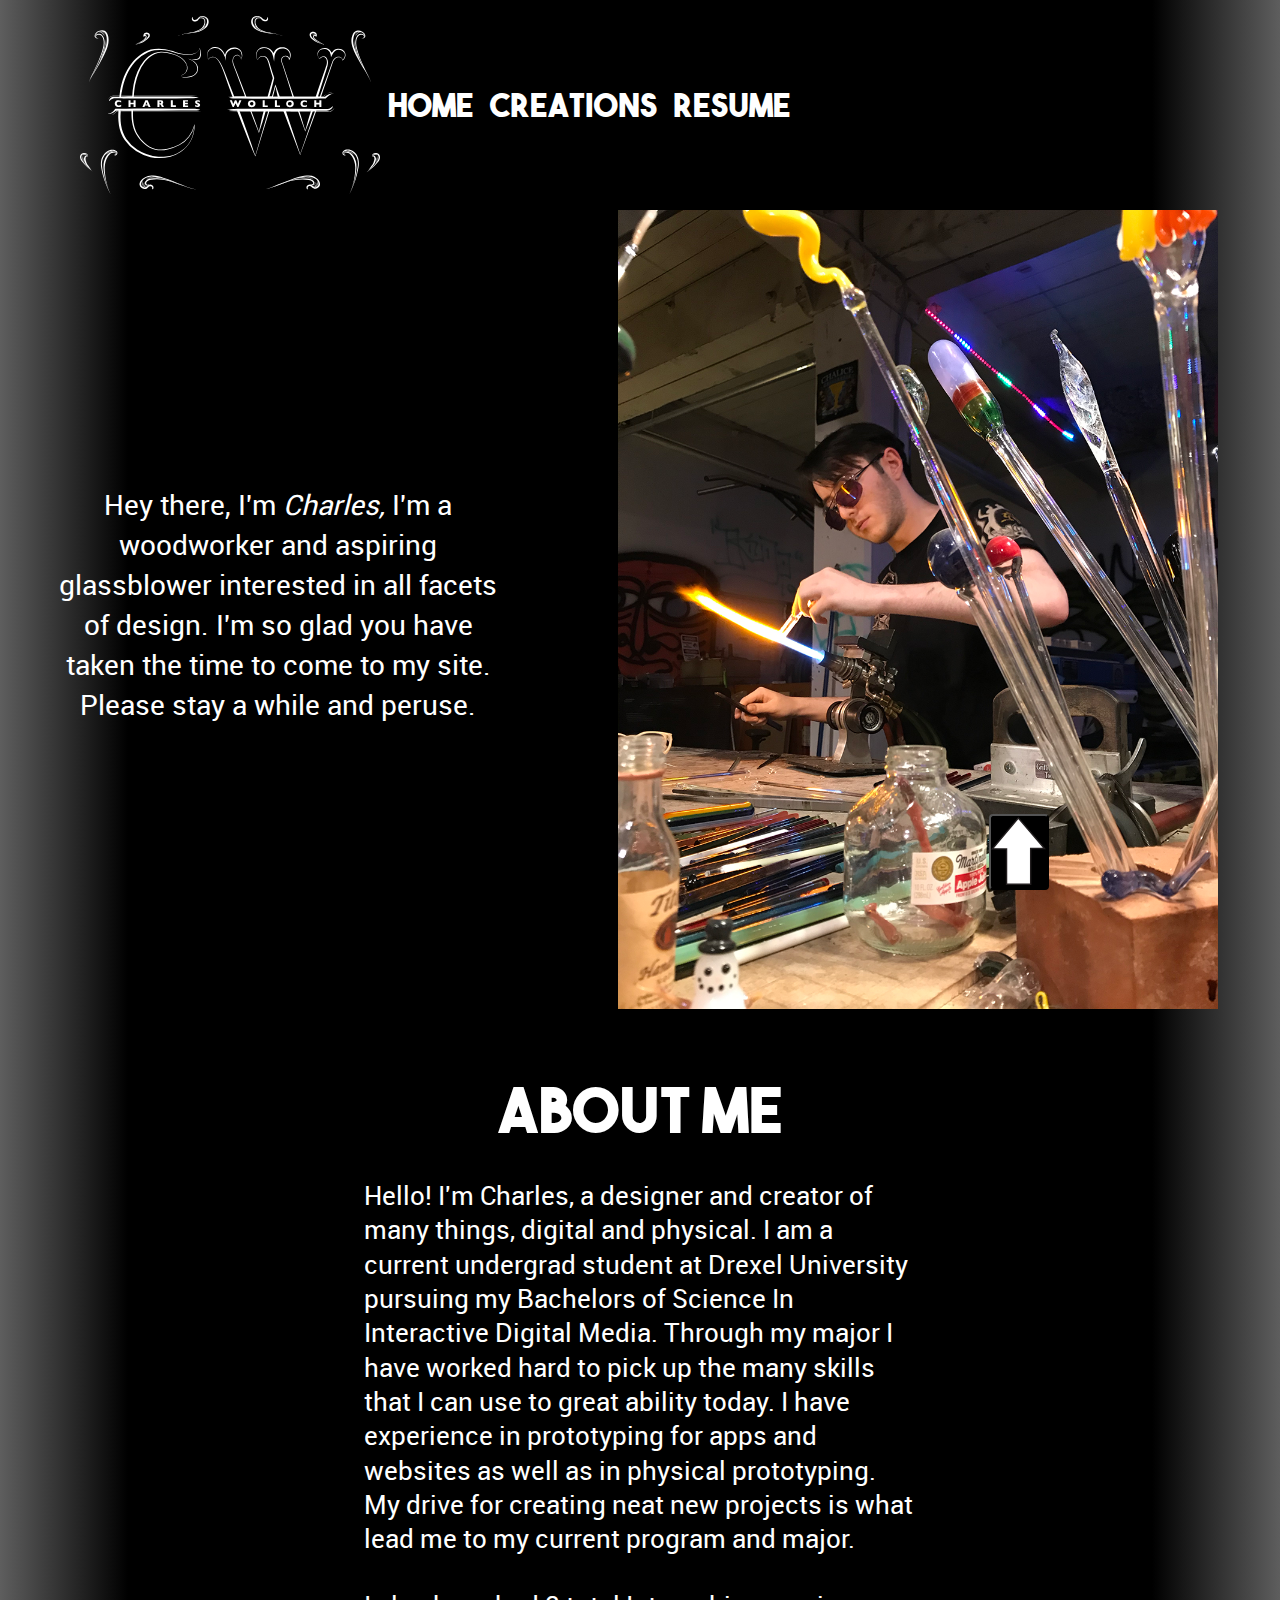
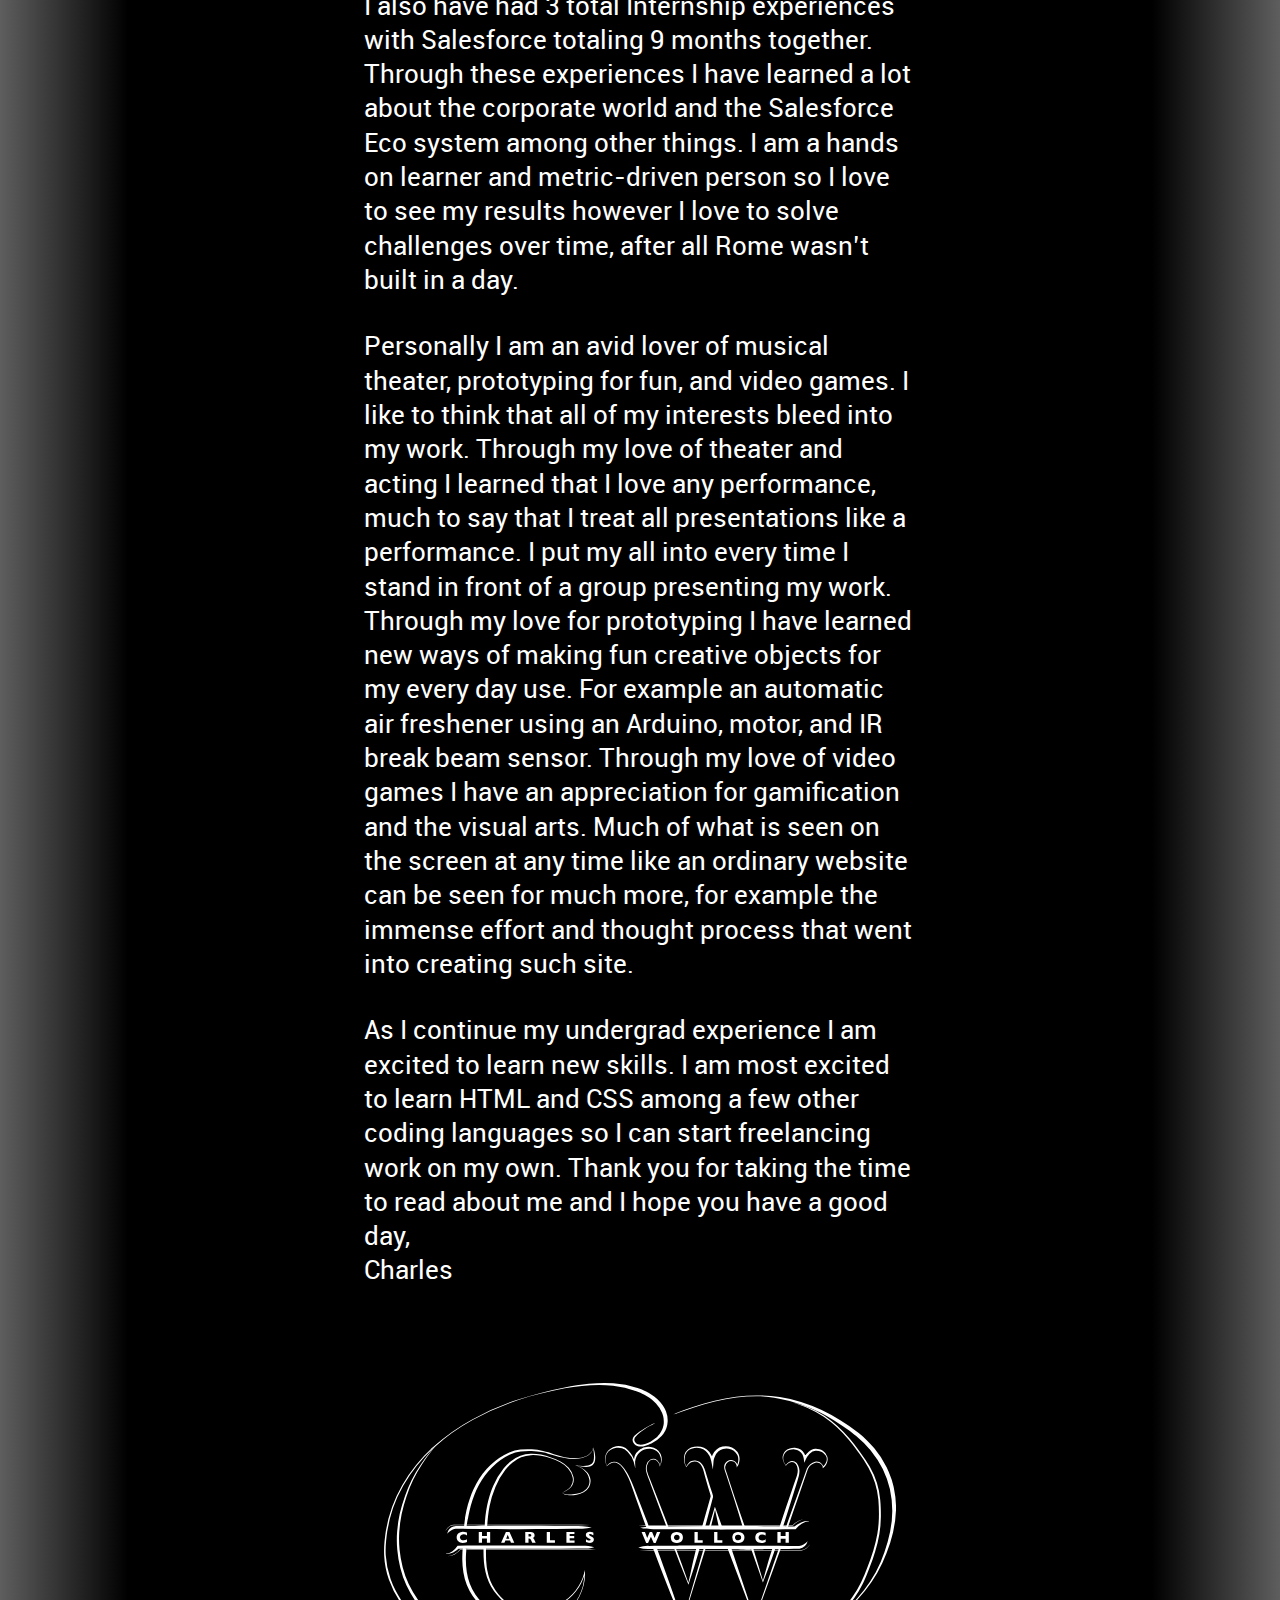
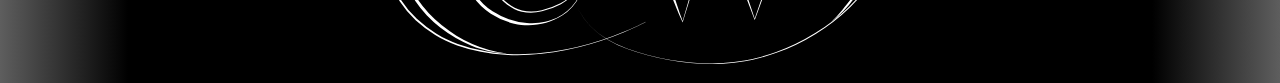
<file: index.html>
<!DOCTYPE html>
<html>

<head>
    <title>Home</title>
    <meta charset="UTF-8">
    <meta name="viewport" content="width=device-width, initial-scale=1.0">
    
    <meta http-equiv="X-UA-Compatible" content="ie=edge">
    <link rel="stylesheet" href="main.css">
    <link rel="icon" href="images/favicon_self.png" type="favicon.ico"/>
</head>

<body>
    
    <!-- logo in header-->
    <div class="nav_parent">
            <a href="index.html"><img src="images/cwlogo_white2.svg" alt="Charles Wolloch Logo" class="mainlogo nav_child"> </a>
        
    
         <!-- navigation-->
         <nav class="theboldfont">
                <ul class="nav_child">

                        <li><a href="index.html" >Home</a></li>
                        <br>
                        <li><a href="creations.html" >Creations</a></li>
                        <br>
                        <li><a href="resume.html" > Resume </a></li>
                    </ul>
        </nav>
    </div>
    <!-- back to top button -->
    <button id="myBtn"><a href="#top"><img src="images/arrow.svg"></a></button>
<!-- welcome blurb-->
<div class="welcome_parent">
        <p class="welcome welcome_child">
            Hey there, I'm <i>Charles,</i>  I'm a woodworker and aspiring glassblower interested in all facets of design. I'm so glad you have taken the time to come to my site. Please stay a while and peruse.
        </p>
        
        <div class="welcome_child">
            <picture>
                <source media="(min-width: 36em)" srcset="images/aboutmephoto_medium.png 640w, images/aboutmephoto_small.png 320w" sizes="33.3vw" />
                <img src="images/aboutmephoto_small.png" alt="my image" class="self" />
        
            </picture>
        </div>
    
    </div>    
    <!-- photo of self and about me blurb-->
    <div class="wrapper">
    
    
    
            <div>
                <h1 class="theboldfont">About Me</h1>
            </div>
        
        
                <div class="intro">
                <p>Hello! I'm Charles, a designer and creator of many things, digital and physical. I am a current undergrad student at Drexel University pursuing my Bachelors of Science In Interactive Digital Media. Through my major I have worked hard to pick up the many skills that I can use to great ability today. I have experience in prototyping for apps and websites as well as in physical prototyping. My drive for creating neat new projects is what lead me to my current program and major. </p>
            
                <p>I also have had 3 total Internship experiences with Salesforce totaling 9 months together. Through these experiences I have learned a lot about the corporate world and the Salesforce Eco system among other things. I am a hands on learner and metric-driven person so I love to see my results however I love to solve challenges over time, after all Rome wasn’t built in a day.</p>
            
        
            
                <p>Personally I am an avid lover of musical theater, prototyping for fun, and video games. I like to think that all of my interests bleed into my work. Through my love of theater and acting I learned that I love any performance, much to say that I treat all presentations like a performance. I put my all into every time I stand in front of a group presenting my work. Through my love for prototyping I have learned new ways of making fun creative objects for my every day use. For example an automatic air freshener using an Arduino, motor, and IR break beam sensor. Through my love of video games I have an appreciation for gamification and the visual arts. Much of what is seen on the screen at any time like an ordinary website can be seen for much more, for example the immense effort and thought process that went into creating such site. </p>
                    
        
            
                <p>As I continue my undergrad experience I am excited to learn new skills. I am most excited to learn HTML and CSS among a few other coding languages so I can start freelancing work on my own. Thank you for taking the time to read about me and I hope you have a good day, <br> Charles </p>
            </div>         
        
        
        
</div>

<div>
        <img src="images/cwlogo_white.svg" alt="Charles Wolloch Logo" id="footlogo">
    </div>
</body>

</html>
</file>
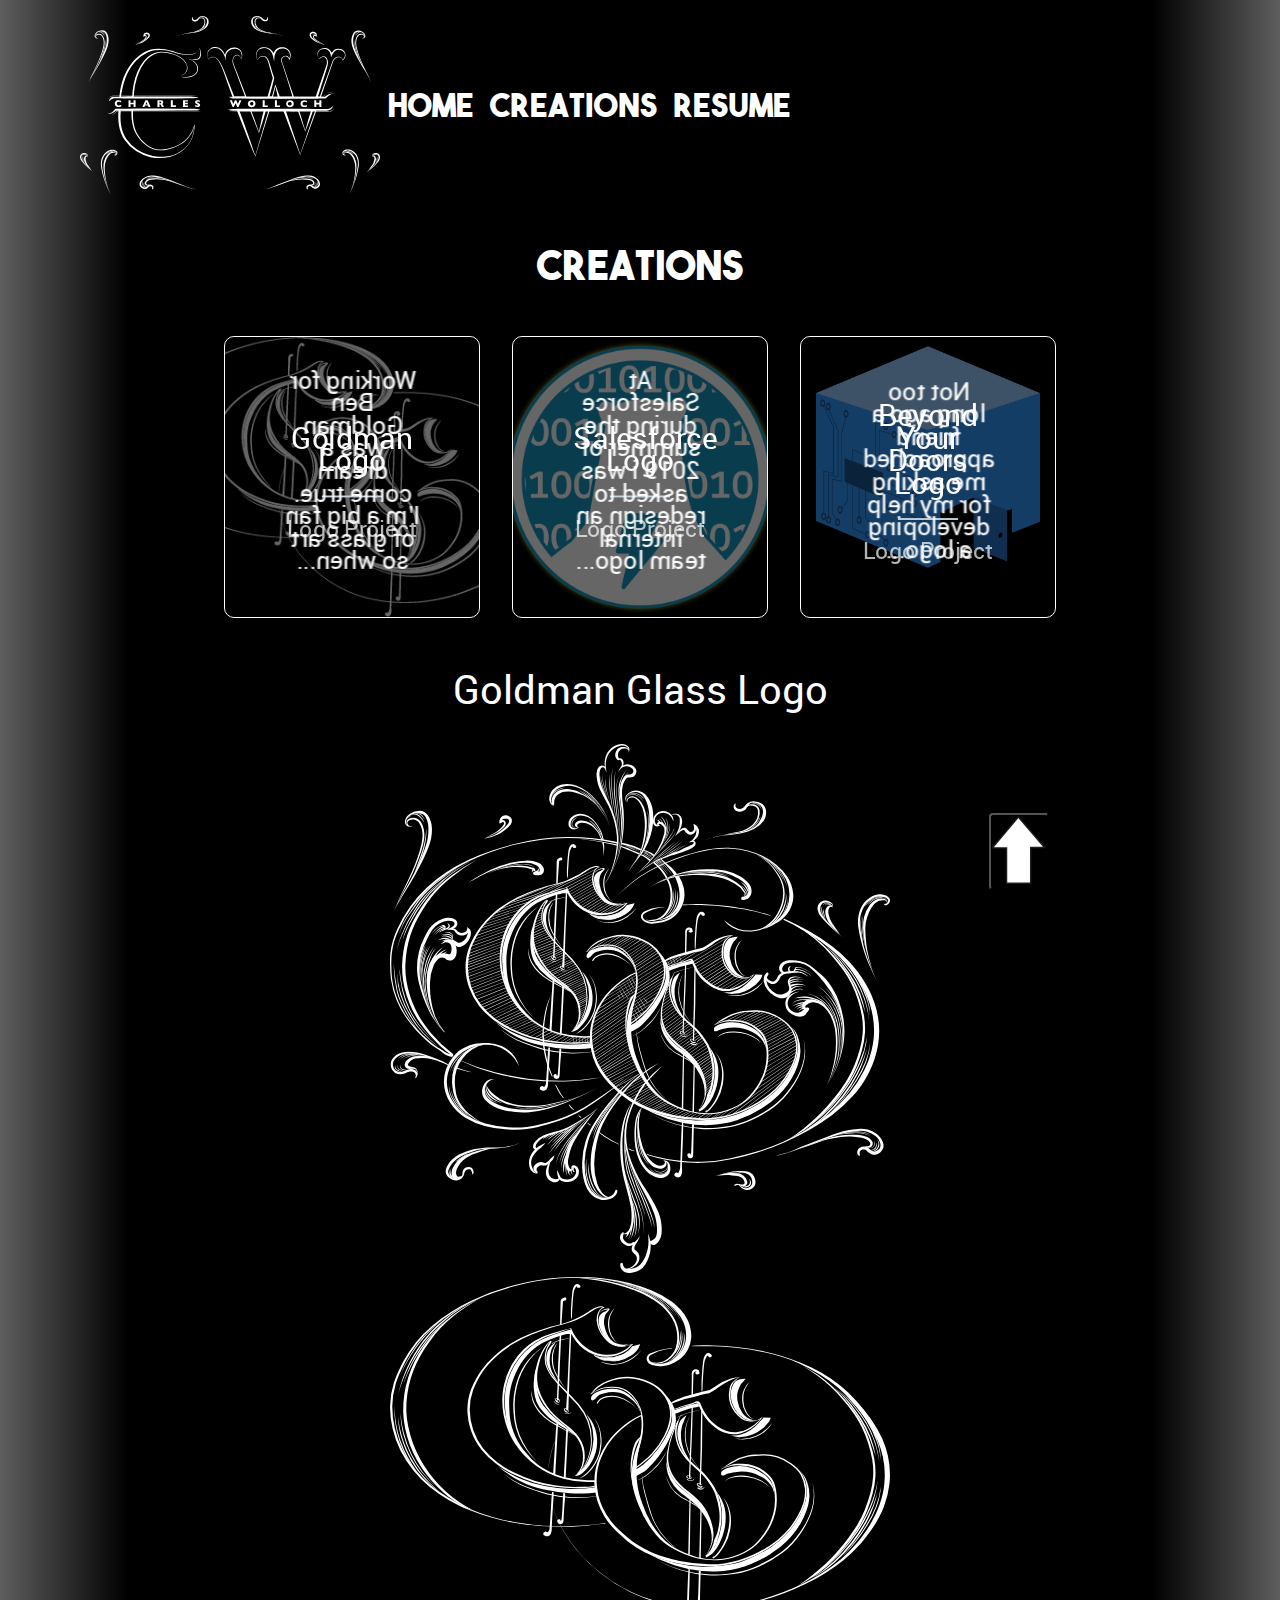
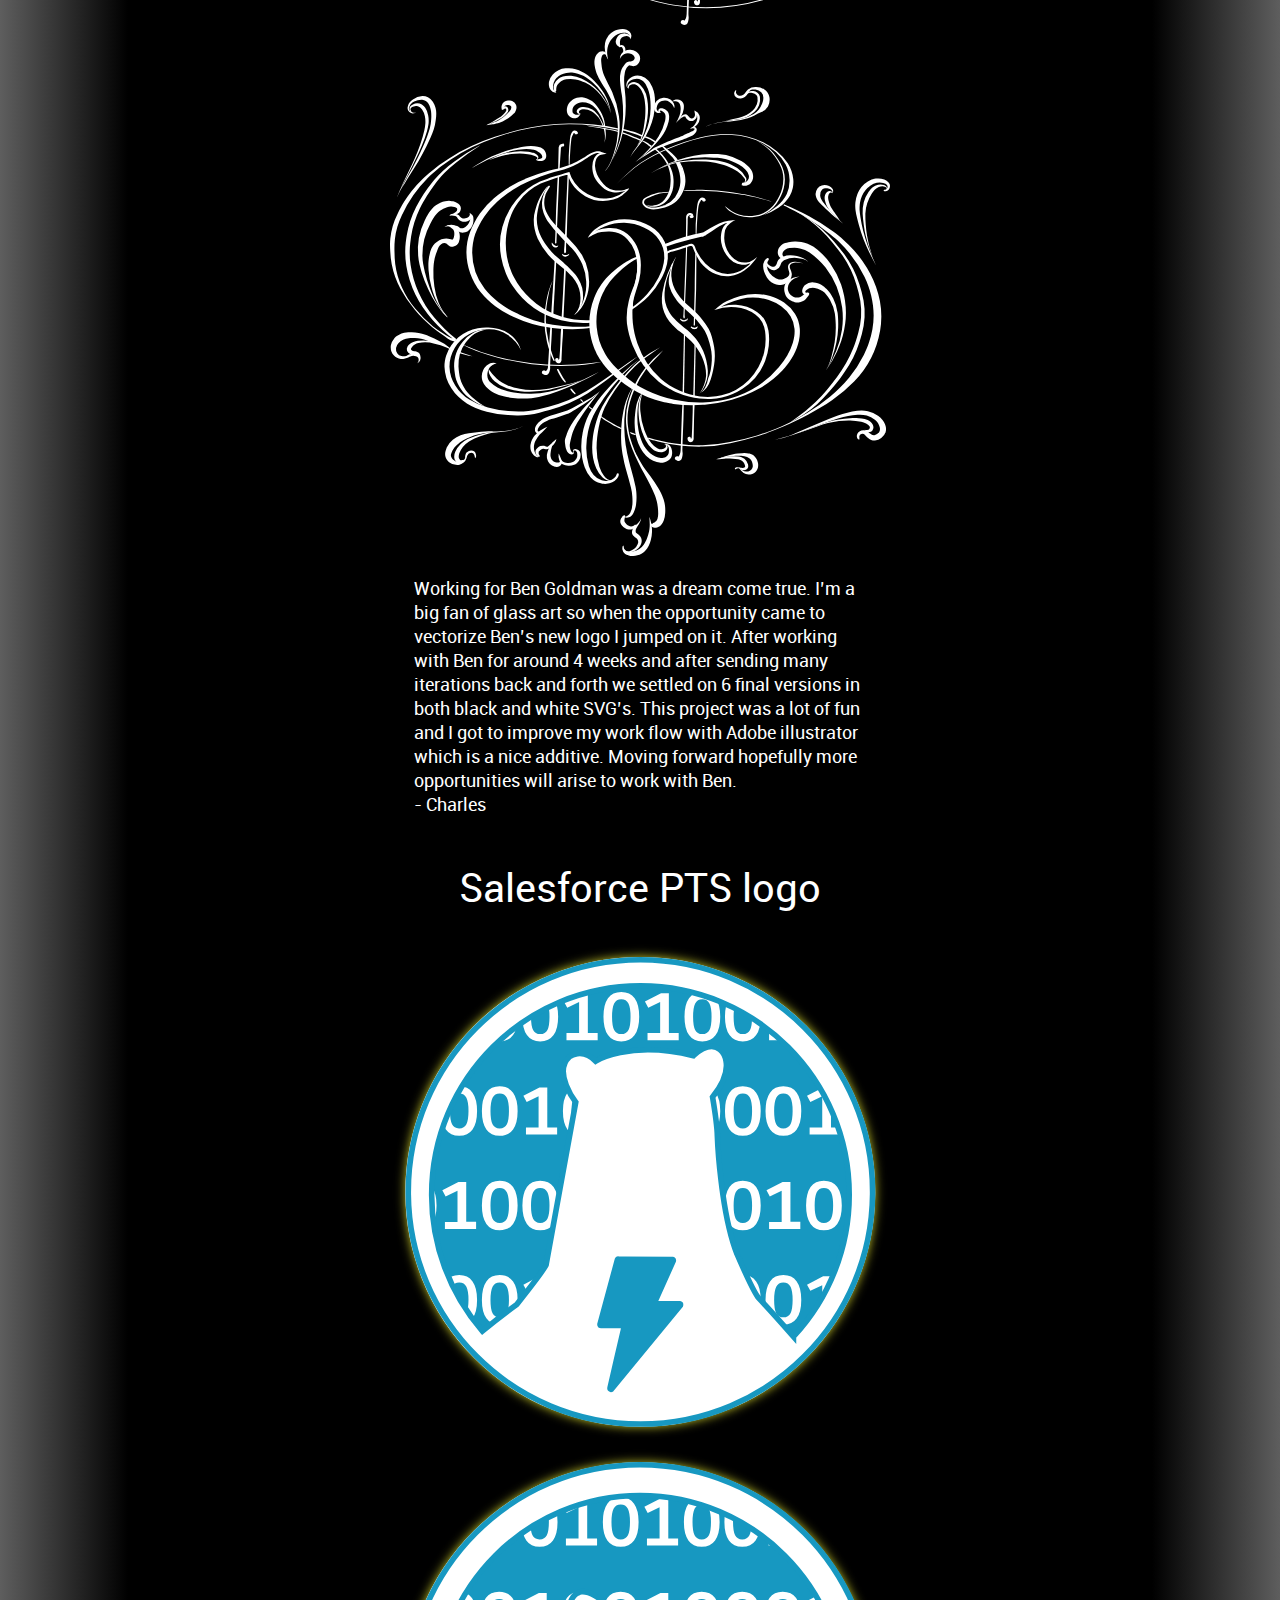
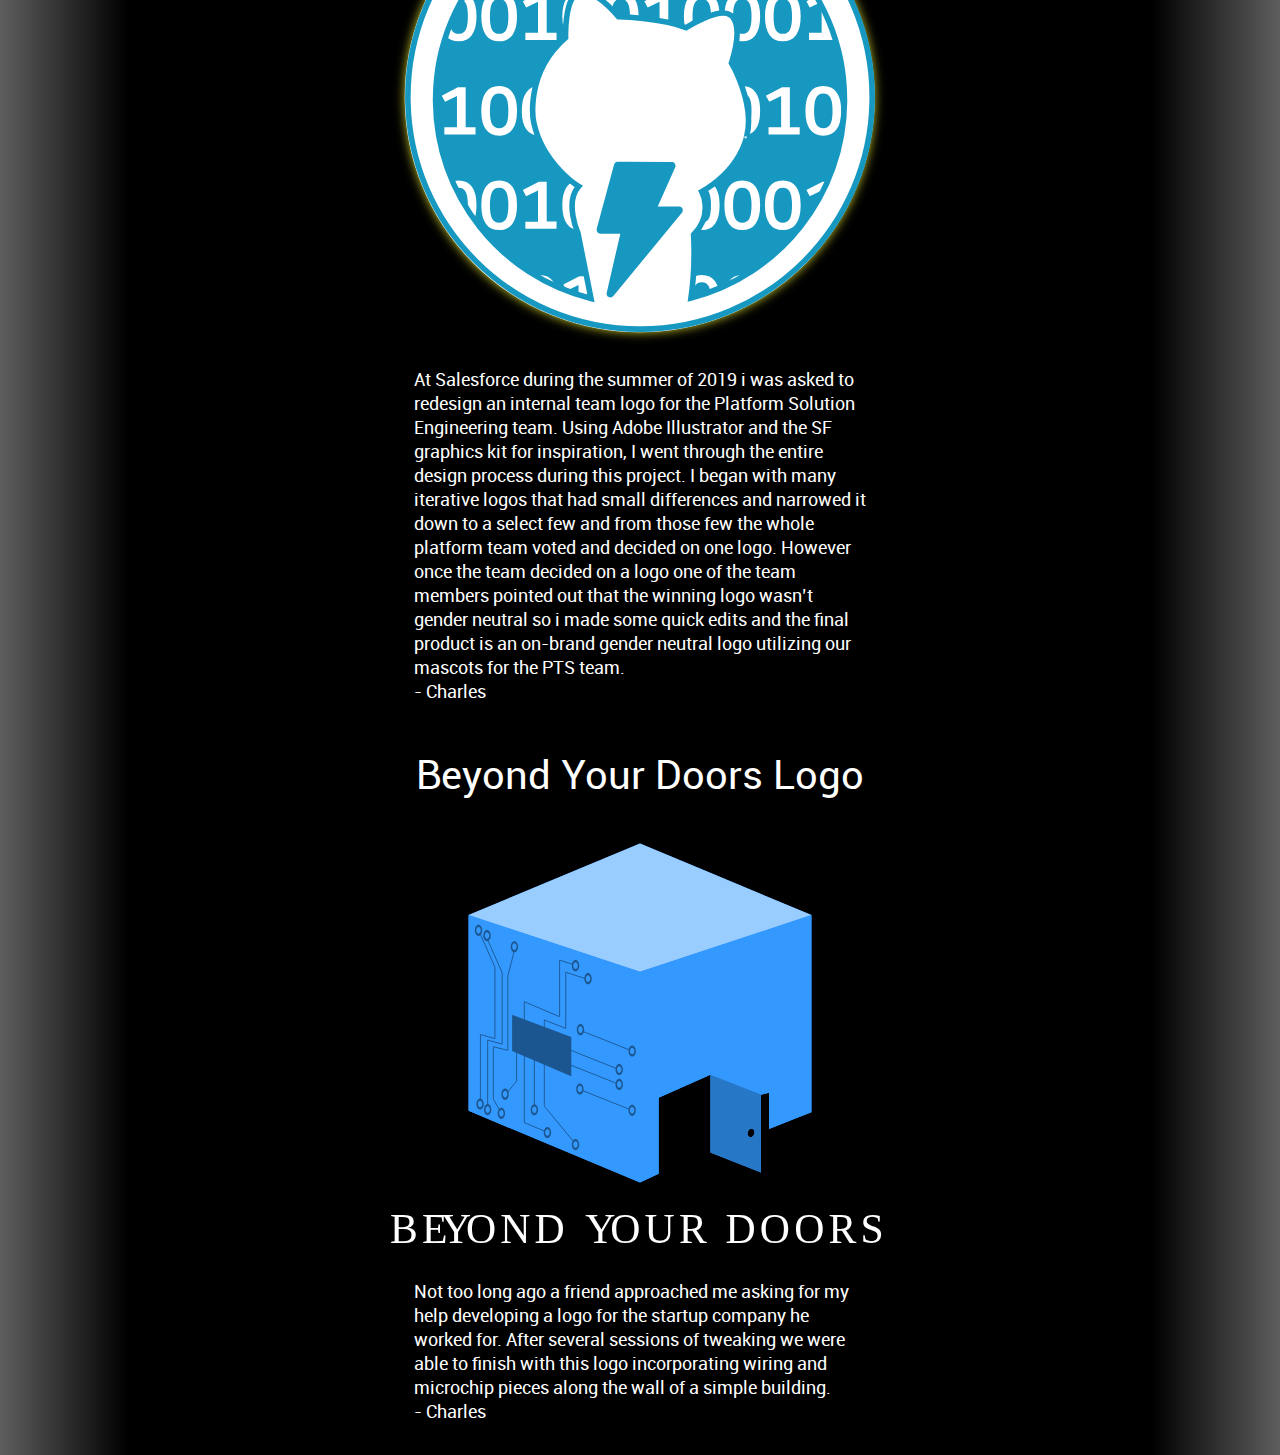
<file: creations.html>
<!DOCTYPE html>
<html>

<head>
    <title>Creations</title>
    <meta charset="UTF-8">
    <meta name="viewport" content="width=device-width, initial-scale=1.0">
    <meta http-equiv="X-UA-Compatible" content="ie=edge">
    <link rel="stylesheet" href="style.css">
    <link rel="icon" href="images/favicon_self.png" type="favicon.ico" />


</head>

<body>
    <!-- logo in header-->
    <div class="nav_parent">
        <a href="index.html"><img src="images/cwlogo_white2.svg" alt="Charles Wolloch Logo" class="mainlogo nav_child"> </a>


        <!-- navigation-->
        <nav class="theboldfont">
            <ul class="nav_child">

                <li><a href="index.html">Home</a></li>
                <br>
                <li><a href="creations.html">Creations</a></li>
                <br>
                <li><a href="resume.html"> Resume </a></li>
            </ul>
        </nav>
    </div>
    <!-- back to top button -->
    <button id="myBtn"><a href="#top"><img src="images/arrow.svg"></a></button>
    <div class="wrapper">

        <h1 class="theboldfont">Creations</h1>
    </div>


    <div class="wrapper">
        <div class="cols">
            <div class="col" ontouchstart="this.classList.toggle('hover');">
                <div class="container">
                    <a href='#goldmanproject'>
                        <div class="front" style="background-image: url(images/GG_white_simple1.png)">
                            <div class="inner">
                                <p>Goldman Logo</p>
                                <span>Logo Project</span>
                            </div>
                        </div>
                        <div class="back">
                            <div class="inner">
                                <p>Working for Ben Goldman was a dream come true. I’m a big fan of glass art so when...</p>
                            </div>
                        </div>
                    </a>
                </div>
            </div>
            <div class="col" ontouchstart="this.classList.toggle('hover');">
                <div class="container">
                    <a href='#salesforceproject1'>
                        <div class="front" style="background-image: url(images/SF_LOGO.png)">
                            <div class="inner">
                                <p>Salesforce Logo</p>
                                <span>Logo Project</span>
                            </div>
                        </div>
                        <div class="back">
                            <div class="inner">
                                <p>At Salesforce during the summer of 2019 i was asked to redesign an internal team logo...</p>
                            </div>
                        </div>
                    </a>
                </div>
            </div>

            <div class="col" ontouchstart="this.classList.toggle('hover');">
                <div class="container">
                    <a href='#beyondyourdoors'>
                        <div class="front" style="background-image: url(images/BYD_LOGO.png)">
                            <div class="inner">
                                <p>Beyond Your Doors Logo</p>
                                <span>Logo Project</span>
                            </div>
                        </div>

                        <div class="back">
                            <div class="inner">
                                <p>Not too long ago a friend approached me asking for my help developing a logo...</p>
                            </div>

                        </div>
                    </a>
                </div>
            </div>







        </div>
        <div class="main">
            <!-- Goldman project-->

            <div id="goldmanproject">

                <div class="project_wrapper">

                    <div class="project_title">

                        <h1>Goldman Glass Logo</h1>
                    </div>
                    <div class="project_content">
                        <img src="images/GG_white_full_regCH.svg" alt="Goldman Glass full detail logo">
                        <img src="images/GG_white_simple1.svg" alt="Goldman Glass simple logo version 1">
                        <img src="images/GG_white_simple3.svg" alt="Goldman Glass simple logo version 2">

                        <p>
                            Working for Ben Goldman was a dream come true. I’m a big fan of glass art so when the opportunity came to vectorize Ben’s new logo I jumped on it. After working with Ben for around 4 weeks and after sending many iterations back and forth we settled on 6 final versions in both black and white SVG’s. This project was a lot of fun and I got to improve my work flow with Adobe illustrator which is a nice additive. Moving forward hopefully more opportunities will arise to work with Ben.
                            <br>
                            - Charles
                        </p>
                    </div>
                </div>
            </div>


            <!-- Salesforce PTS Logo project-->

            <div id="salesforceproject1">

                <div class="project_wrapper">

                    <div class="project_title">

                        <h1>Salesforce PTS logo</h1>
                    </div>
                    <div class="project_content">
                        <img src="images/SFlogo1.svg" alt="salesforce team logo">
                        <img src="images/SFlogo2.svg" alt="salesforce alternative team logo">

                        <p>
                            At Salesforce during the summer of 2019 i was asked to redesign an internal team logo for the Platform Solution Engineering team. Using Adobe Illustrator and the SF graphics kit for inspiration, I went through the entire design process during this project. I began with many iterative logos that had small differences and narrowed it down to a select few and from those few the whole platform team voted and decided on one logo. However once the team decided on a logo one of the team members pointed out that the winning logo wasn’t gender neutral so i made some quick edits and the final product is an on-brand gender neutral logo utilizing our mascots for the PTS team. <br> - Charles

                        </p>
                    </div>
                </div>
            </div>

            <!-- Beyond Your Doors Logo project-->


            <div id="beyondyourdoors">

                <div class="project_wrapper">

                    <div class="project_title">

                        <h1>Beyond Your Doors Logo</h1>
                    </div>
                    <div class="project_content">
                        <img src="images/BYDlogo.svg" alt="beyond your doors logo">


                        <p>
                            Not too long ago a friend approached me asking for my help developing a logo for the startup company he worked for. After several sessions of tweaking we were able to finish with this logo incorporating wiring and microchip pieces along the wall of a simple building.
                            <br> - Charles
                        </p>
                    </div>
                </div>
            </div>

        </div>
    </div>

</body>

</html>
</file>
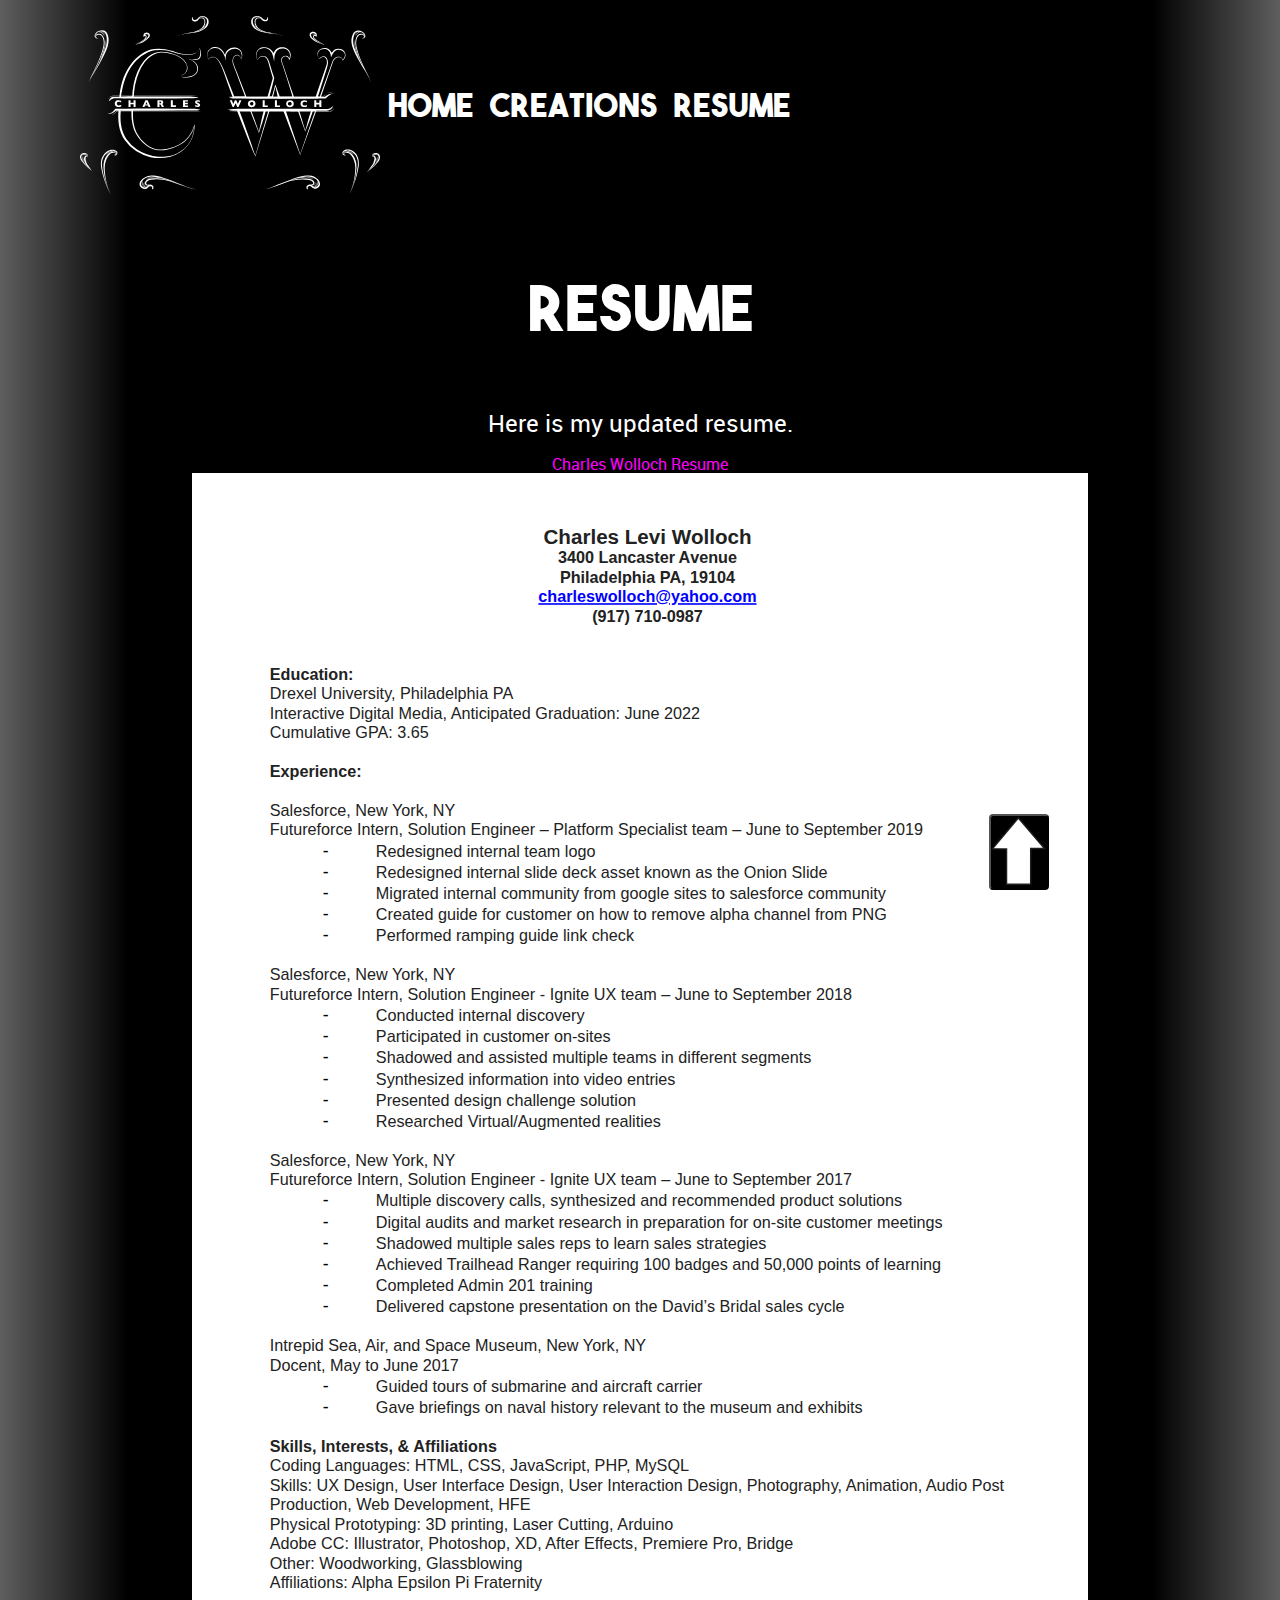
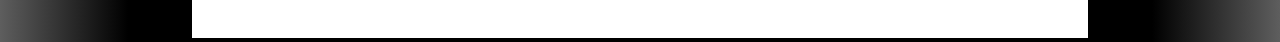
<file: resume.html>
<!DOCTYPE html>
<html lang="en">

<head>
    <title>Resume</title>
    <meta charset="UTF-8">
    <meta name="viewport" content="width=device-width, initial-scale=1.0">
    <meta http-equiv="X-UA-Compatible" content="ie=edge">
    <link rel="stylesheet" href="main.css">
    <link rel="icon" href="images/favicon_self.png" type="favicon.ico" />

</head>

<body>
    <!-- logo in header-->
    <div class="nav_parent">
        <a href="index.html"><img src="images/cwlogo_white2.svg" alt="Charles Wolloch Logo" class="mainlogo nav_child"> </a>


        <!-- navigation-->
        <nav class="theboldfont">
            <ul class="nav_child">

                <li><a href="index.html">Home</a></li>
                <br>
                <li><a href="creations.html">Creations</a></li>
                <br>
                <li><a href="resume.html"> Resume </a></li>
            </ul>
        </nav>
    </div>
    <!-- back to top button -->
    <button id="myBtn"><a href="#top"><img src="images/arrow.svg"></a></button>


    <div class="wrapper">

        <h1 class="theboldfont">Resume</h1>


    </div>

    <p class="resumeText">Here is my updated resume.</p>
    <a href="https://drive.google.com/file/d/1FjAOpfVif81MsZ1_hDSGx-W0ZjWmmTA2/view?usp=sharing" target="_blank" class="resumeLink">Charles Wolloch Resume</a>
    <div class="resume-container">

        <img src="images/resumenew.svg" alt="resume" class="resumeResize">

    </div>

</body></html>
</file>
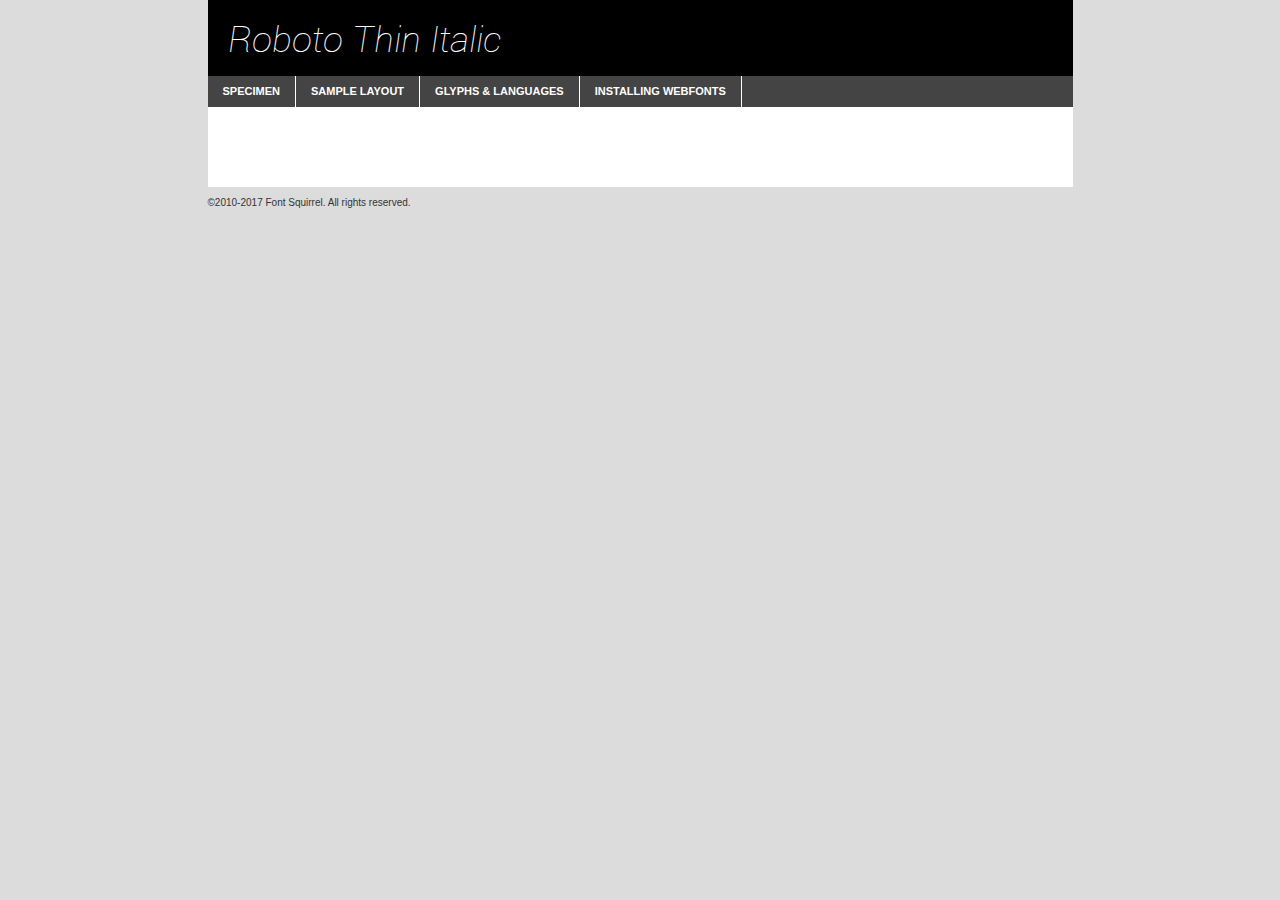
<file: fonts/converted roboto/webfontkit-20191028-205621/roboto-thinitalic-demo.html>
<!DOCTYPE html PUBLIC "-//W3C//DTD XHTML 1.0 Transitional//EN"
	"http://www.w3.org/TR/xhtml1/DTD/xhtml1-transitional.dtd">

<html xmlns="http://www.w3.org/1999/xhtml" xml:lang="en" lang="en">
<head>
	<meta http-equiv="Content-Type" content="text/html; charset=utf-8" />
	<script src="http://ajax.googleapis.com/ajax/libs/jquery/1.7.2/jquery.min.js" type="text/javascript" charset="utf-8"></script>
	<script type="text/javascript">
	(function($){$.fn.easyTabs=function(option){var param=jQuery.extend({fadeSpeed:"fast",defaultContent:1,activeClass:'active'},option);$(this).each(function(){var thisId="#"+this.id;if(param.defaultContent==''){param.defaultContent=1;}
	if(typeof param.defaultContent=="number")
	{var defaultTab=$(thisId+" .tabs li:eq("+(param.defaultContent-1)+") a").attr('href').substr(1);}else{var defaultTab=param.defaultContent;}
	$(thisId+" .tabs li a").each(function(){var tabToHide=$(this).attr('href').substr(1);$("#"+tabToHide).addClass('easytabs-tab-content');});hideAll();changeContent(defaultTab);function hideAll(){$(thisId+" .easytabs-tab-content").hide();}
	function changeContent(tabId){hideAll();$(thisId+" .tabs li").removeClass(param.activeClass);$(thisId+" .tabs li a[href=#"+tabId+"]").closest('li').addClass(param.activeClass);if(param.fadeSpeed!="none")
	{$(thisId+" #"+tabId).fadeIn(param.fadeSpeed);}else{$(thisId+" #"+tabId).show();}}
	$(thisId+" .tabs li").click(function(){var tabId=$(this).find('a').attr('href').substr(1);changeContent(tabId);return false;});});}})(jQuery);
	</script>
	<link rel="stylesheet" href="specimen_files/specimen_stylesheet.css" type="text/css" charset="utf-8" />
	<link rel="stylesheet" href="stylesheet.css" type="text/css" charset="utf-8" />

	<style type="text/css">
					body{
				font-family: 'robotothin_italic';
							}
		</style>

	<title>Roboto Thin Italic Specimen</title>
	
	
	<script type="text/javascript" charset="utf-8">
		$(document).ready(function() {
			$('#container').easyTabs({defaultContent:1});
		});
	</script>
</head>

<body>
<div id="container">
	<div id="header">
		Roboto Thin Italic	</div>
	<ul class="tabs">
		<li><a href="#specimen">Specimen</a></li>
		<li><a href="#layout">Sample Layout</a></li>
				<li><a href="#glyphs">Glyphs &amp; Languages</a></li>
		<li><a href="#installing">Installing Webfonts</a></li>
		
	</ul>
	
	<div id="main_content">

		
			<div id="specimen">
		
				<div class="section">
					<div class="grid12 firstcol">
						<div class="huge">AaBb</div>
					</div>
				</div>
		
				<div class="section">
					<div class="glyph_range">A&#x200B;B&#x200b;C&#x200b;D&#x200b;E&#x200b;F&#x200b;G&#x200b;H&#x200b;I&#x200b;J&#x200b;K&#x200b;L&#x200b;M&#x200b;N&#x200b;O&#x200b;P&#x200b;Q&#x200b;R&#x200b;S&#x200b;T&#x200b;U&#x200b;V&#x200b;W&#x200b;X&#x200b;Y&#x200b;Z&#x200b;a&#x200b;b&#x200b;c&#x200b;d&#x200b;e&#x200b;f&#x200b;g&#x200b;h&#x200b;i&#x200b;j&#x200b;k&#x200b;l&#x200b;m&#x200b;n&#x200b;o&#x200b;p&#x200b;q&#x200b;r&#x200b;s&#x200b;t&#x200b;u&#x200b;v&#x200b;w&#x200b;x&#x200b;y&#x200b;z&#x200b;1&#x200b;2&#x200b;3&#x200b;4&#x200b;5&#x200b;6&#x200b;7&#x200b;8&#x200b;9&#x200b;0&#x200b;&amp;&#x200b;.&#x200b;,&#x200b;?&#x200b;!&#x200b;&#64;&#x200b;(&#x200b;)&#x200b;#&#x200b;$&#x200b;%&#x200b;*&#x200b;+&#x200b;-&#x200b;=&#x200b;:&#x200b;;</div>
				</div>
				<div class="section">
					<div class="grid12 firstcol">
						<table class="sample_table">
							<tr><td>10</td><td class="size10">abcdefghijklmnopqrstuvwxyzABCDEFGHIJKLMNOPQRSTUVWXYZ0123456789abcdefghijklmnopqrstuvwxyzABCDEFGHIJKLMNOPQRSTUVWXYZ0123456789abcdefghijklmnopqrstuvwxyzABCDEFGHIJKLMNOPQRSTUVWXYZ</td></tr>
							<tr><td>11</td><td class="size11">abcdefghijklmnopqrstuvwxyzABCDEFGHIJKLMNOPQRSTUVWXYZ0123456789abcdefghijklmnopqrstuvwxyzABCDEFGHIJKLMNOPQRSTUVWXYZ0123456789abcdefghijklmnopqrstuvwxyzABCDEFGHIJKLMNOPQRSTUVWXYZ</td></tr>
							<tr><td>12</td><td class="size12">abcdefghijklmnopqrstuvwxyzABCDEFGHIJKLMNOPQRSTUVWXYZ0123456789abcdefghijklmnopqrstuvwxyzABCDEFGHIJKLMNOPQRSTUVWXYZ0123456789abcdefghijklmnopqrstuvwxyzABCDEFGHIJKLMNOPQRSTUVWXYZ</td></tr>
							<tr><td>13</td><td class="size13">abcdefghijklmnopqrstuvwxyzABCDEFGHIJKLMNOPQRSTUVWXYZ0123456789abcdefghijklmnopqrstuvwxyzABCDEFGHIJKLMNOPQRSTUVWXYZ0123456789abcdefghijklmnopqrstuvwxyzABCDEFGHIJKLMNOPQRSTUVWXYZ</td></tr>
							<tr><td>14</td><td class="size14">abcdefghijklmnopqrstuvwxyzABCDEFGHIJKLMNOPQRSTUVWXYZ0123456789abcdefghijklmnopqrstuvwxyzABCDEFGHIJKLMNOPQRSTUVWXYZ0123456789abcdefghijklmnopqrstuvwxyzABCDEFGHIJKLMNOPQRSTUVWXYZ</td></tr>
							<tr><td>16</td><td class="size16">abcdefghijklmnopqrstuvwxyzABCDEFGHIJKLMNOPQRSTUVWXYZ0123456789abcdefghijklmnopqrstuvwxyzABCDEFGHIJKLMNOPQRSTUVWXYZ</td></tr>
							<tr><td>18</td><td class="size18">abcdefghijklmnopqrstuvwxyzABCDEFGHIJKLMNOPQRSTUVWXYZ0123456789abcdefghijklmnopqrstuvwxyzABCDEFGHIJKLMNOPQRSTUVWXYZ</td></tr>
							<tr><td>20</td><td class="size20">abcdefghijklmnopqrstuvwxyzABCDEFGHIJKLMNOPQRSTUVWXYZ0123456789abcdefghijklmnopqrstuvwxyzABCDEFGHIJKLMNOPQRSTUVWXYZ</td></tr>
							<tr><td>24</td><td class="size24">abcdefghijklmnopqrstuvwxyzABCDEFGHIJKLMNOPQRSTUVWXYZ0123456789abcdefghijklmnopqrstuvwxyzABCDEFGHIJKLMNOPQRSTUVWXYZ</td></tr>
							<tr><td>30</td><td class="size30">abcdefghijklmnopqrstuvwxyzABCDEFGHIJKLMNOPQRSTUVWXYZ0123456789abcdefghijklmnopqrstuvwxyzABCDEFGHIJKLMNOPQRSTUVWXYZ</td></tr>
							<tr><td>36</td><td class="size36">abcdefghijklmnopqrstuvwxyzABCDEFGHIJKLMNOPQRSTUVWXYZ0123456789abcdefghijklmnopqrstuvwxyzABCDEFGHIJKLMNOPQRSTUVWXYZ</td></tr>
							<tr><td>48</td><td class="size48">abcdefghijklmnopqrstuvwxyzABCDEFGHIJKLMNOPQRSTUVWXYZ0123456789abcdefghijklmnopqrstuvwxyzABCDEFGHIJKLMNOPQRSTUVWXYZ</td></tr>
							<tr><td>60</td><td class="size60">abcdefghijklmnopqrstuvwxyzABCDEFGHIJKLMNOPQRSTUVWXYZ0123456789abcdefghijklmnopqrstuvwxyzABCDEFGHIJKLMNOPQRSTUVWXYZ</td></tr>
							<tr><td>72</td><td class="size72">abcdefghijklmnopqrstuvwxyzABCDEFGHIJKLMNOPQRSTUVWXYZ0123456789abcdefghijklmnopqrstuvwxyzABCDEFGHIJKLMNOPQRSTUVWXYZ</td></tr>
							<tr><td>90</td><td class="size90">abcdefghijklmnopqrstuvwxyzABCDEFGHIJKLMNOPQRSTUVWXYZ0123456789abcdefghijklmnopqrstuvwxyzABCDEFGHIJKLMNOPQRSTUVWXYZ</td></tr>
						</table>
				
					</div>
			
				</div>
		
		
		
								<div class="section" id="bodycomparison">


										<div id="xheight">
				<div class="fontbody">&#x25FC;&#x25FC;&#x25FC;&#x25FC;&#x25FC;&#x25FC;&#x25FC;&#x25FC;&#x25FC;&#x25FC;&#x25FC;&#x25FC;&#x25FC;&#x25FC;&#x25FC;&#x25FC;&#x25FC;&#x25FC;&#x25FC;&#x25FC;&#x25FC;&#x25FC;&#x25FC;&#x25FC;&#x25FC;&#x25FC;&#x25FC;&#x25FC;&#x25FC;&#x25FC;&#x25FC;&#x25FC;&#x25FC;&#x25FC;&#x25FC;&#x25FC;&#x25FC;&#x25FC;&#x25FC;&#x25FC;&#x25FC;&#x25FC;&#x25FC;&#x25FC;&#x25FC;&#x25FC;&#x25FC;&#x25FC;&#x25FC;&#x25FC;&#x25FC;&#x25FC;&#x25FC;&#x25FC;&#x25FC;&#x25FC;&#x25FC;&#x25FC;&#x25FC;&#x25FC;&#x25FC;&#x25FC;&#x25FC;&#x25FC;&#x25FC;&#x25FC;&#x25FC;&#x25FC;&#x25FC;&#x25FC;&#x25FC;&#x25FC;&#x25FC;&#x25FC;&#x25FC;&#x25FC;&#x25FC;&#x25FC;&#x25FC;&#x25FC;&#x25FC;&#x25FC;&#x25FC;&#x25FC;&#x25FC;&#x25FC;&#x25FC;&#x25FC;&#x25FC;&#x25FC;&#x25FC;&#x25FC;&#x25FC;&#x25FC;&#x25FC;&#x25FC;&#x25FC;&#x25FC;&#x25FC;body</div><div class="arialbody">body</div><div class="verdanabody">body</div><div class="georgiabody">body</div></div>
										<div class="fontbody" style="z-index:1">
											body<span>Roboto Thin Italic</span>
										</div>
										<div class="arialbody" style="z-index:1">
											body<span>Arial</span>
										</div>
										<div class="verdanabody" style="z-index:1">
											body<span>Verdana</span>
										</div>
										<div class="georgiabody" style="z-index:1">
											body<span>Georgia</span>
										</div>



								</div>
		
		
				<div class="section psample psample_row1" id="">
					
					<div class="grid2 firstcol">
						<p class="size10"><span>10.</span>Aenean lacinia bibendum nulla sed consectetur. Fusce dapibus, tellus ac cursus commodo, tortor mauris condimentum nibh, ut fermentum massa justo sit amet risus. Nullam id dolor id nibh ultricies vehicula ut id elit. Cum sociis natoque penatibus et magnis dis parturient montes, nascetur ridiculus mus. Nulla vitae elit libero, a pharetra augue.</p>
			
					</div>
					<div class="grid3">
						<p class="size11"><span>11.</span>Aenean lacinia bibendum nulla sed consectetur. Fusce dapibus, tellus ac cursus commodo, tortor mauris condimentum nibh, ut fermentum massa justo sit amet risus. Nullam id dolor id nibh ultricies vehicula ut id elit. Cum sociis natoque penatibus et magnis dis parturient montes, nascetur ridiculus mus. Nulla vitae elit libero, a pharetra augue.</p>
			
					</div>
					<div class="grid3">
						<p class="size12"><span>12.</span>Aenean lacinia bibendum nulla sed consectetur. Fusce dapibus, tellus ac cursus commodo, tortor mauris condimentum nibh, ut fermentum massa justo sit amet risus. Nullam id dolor id nibh ultricies vehicula ut id elit. Cum sociis natoque penatibus et magnis dis parturient montes, nascetur ridiculus mus. Nulla vitae elit libero, a pharetra augue.</p>
			
					</div>
					<div class="grid4">
						<p class="size13"><span>13.</span>Aenean lacinia bibendum nulla sed consectetur. Fusce dapibus, tellus ac cursus commodo, tortor mauris condimentum nibh, ut fermentum massa justo sit amet risus. Nullam id dolor id nibh ultricies vehicula ut id elit. Cum sociis natoque penatibus et magnis dis parturient montes, nascetur ridiculus mus. Nulla vitae elit libero, a pharetra augue.</p>
			
					</div>
					<div class="white_blend"></div>
					
				</div>
				<div class="section psample psample_row2" id="">
					<div class="grid3 firstcol">
						<p class="size14"><span>14.</span>Aenean lacinia bibendum nulla sed consectetur. Fusce dapibus, tellus ac cursus commodo, tortor mauris condimentum nibh, ut fermentum massa justo sit amet risus. Nullam id dolor id nibh ultricies vehicula ut id elit. Cum sociis natoque penatibus et magnis dis parturient montes, nascetur ridiculus mus. Nulla vitae elit libero, a pharetra augue.</p>
			
					</div>
					<div class="grid4">
						<p class="size16"><span>16.</span>Aenean lacinia bibendum nulla sed consectetur. Fusce dapibus, tellus ac cursus commodo, tortor mauris condimentum nibh, ut fermentum massa justo sit amet risus. Nullam id dolor id nibh ultricies vehicula ut id elit. Cum sociis natoque penatibus et magnis dis parturient montes, nascetur ridiculus mus. Nulla vitae elit libero, a pharetra augue.</p>
			
					</div>
					<div class="grid5">
						<p class="size18"><span>18.</span>Aenean lacinia bibendum nulla sed consectetur. Fusce dapibus, tellus ac cursus commodo, tortor mauris condimentum nibh, ut fermentum massa justo sit amet risus. Nullam id dolor id nibh ultricies vehicula ut id elit. Cum sociis natoque penatibus et magnis dis parturient montes, nascetur ridiculus mus. Nulla vitae elit libero, a pharetra augue.</p>
			
					</div>

					<div class="white_blend"></div>

				</div>
				
				<div class="section psample psample_row3" id="">
					<div class="grid5 firstcol">
						<p class="size20"><span>20.</span>Aenean lacinia bibendum nulla sed consectetur. Fusce dapibus, tellus ac cursus commodo, tortor mauris condimentum nibh, ut fermentum massa justo sit amet risus. Nullam id dolor id nibh ultricies vehicula ut id elit. Cum sociis natoque penatibus et magnis dis parturient montes, nascetur ridiculus mus. Nulla vitae elit libero, a pharetra augue.</p>
					</div>
					<div class="grid7">
						<p class="size24"><span>24.</span>Aenean lacinia bibendum nulla sed consectetur. Fusce dapibus, tellus ac cursus commodo, tortor mauris condimentum nibh, ut fermentum massa justo sit amet risus. Nullam id dolor id nibh ultricies vehicula ut id elit. Cum sociis natoque penatibus et magnis dis parturient montes, nascetur ridiculus mus. Nulla vitae elit libero, a pharetra augue.</p>
					</div>
					
					<div class="white_blend"></div>
					
				</div>
				
				<div class="section psample psample_row4" id="">
					<div class="grid12 firstcol">
						<p class="size30"><span>30.</span>Aenean lacinia bibendum nulla sed consectetur. Fusce dapibus, tellus ac cursus commodo, tortor mauris condimentum nibh, ut fermentum massa justo sit amet risus. Nullam id dolor id nibh ultricies vehicula ut id elit. Cum sociis natoque penatibus et magnis dis parturient montes, nascetur ridiculus mus. Nulla vitae elit libero, a pharetra augue.</p>
					</div>
					<div class="white_blend"></div>
					
				</div>
				
				
				
				<div class="section psample psample_row1 fullreverse">
					<div class="grid2 firstcol">
						<p class="size10"><span>10.</span>Aenean lacinia bibendum nulla sed consectetur. Fusce dapibus, tellus ac cursus commodo, tortor mauris condimentum nibh, ut fermentum massa justo sit amet risus. Nullam id dolor id nibh ultricies vehicula ut id elit. Cum sociis natoque penatibus et magnis dis parturient montes, nascetur ridiculus mus. Nulla vitae elit libero, a pharetra augue.</p>
			
					</div>
					<div class="grid3">
						<p class="size11"><span>11.</span>Aenean lacinia bibendum nulla sed consectetur. Fusce dapibus, tellus ac cursus commodo, tortor mauris condimentum nibh, ut fermentum massa justo sit amet risus. Nullam id dolor id nibh ultricies vehicula ut id elit. Cum sociis natoque penatibus et magnis dis parturient montes, nascetur ridiculus mus. Nulla vitae elit libero, a pharetra augue.</p>
			
					</div>
					<div class="grid3">
						<p class="size12"><span>12.</span>Aenean lacinia bibendum nulla sed consectetur. Fusce dapibus, tellus ac cursus commodo, tortor mauris condimentum nibh, ut fermentum massa justo sit amet risus. Nullam id dolor id nibh ultricies vehicula ut id elit. Cum sociis natoque penatibus et magnis dis parturient montes, nascetur ridiculus mus. Nulla vitae elit libero, a pharetra augue.</p>
			
					</div>
					<div class="grid4">
						<p class="size13"><span>13.</span>Aenean lacinia bibendum nulla sed consectetur. Fusce dapibus, tellus ac cursus commodo, tortor mauris condimentum nibh, ut fermentum massa justo sit amet risus. Nullam id dolor id nibh ultricies vehicula ut id elit. Cum sociis natoque penatibus et magnis dis parturient montes, nascetur ridiculus mus. Nulla vitae elit libero, a pharetra augue.</p>
			
					</div>
					<div class="black_blend"></div>
					
				</div>
				
				<div class="section psample psample_row2 fullreverse">
					<div class="grid3 firstcol">
						<p class="size14"><span>14.</span>Aenean lacinia bibendum nulla sed consectetur. Fusce dapibus, tellus ac cursus commodo, tortor mauris condimentum nibh, ut fermentum massa justo sit amet risus. Nullam id dolor id nibh ultricies vehicula ut id elit. Cum sociis natoque penatibus et magnis dis parturient montes, nascetur ridiculus mus. Nulla vitae elit libero, a pharetra augue.</p>
			
					</div>
					<div class="grid4">
						<p class="size16"><span>16.</span>Aenean lacinia bibendum nulla sed consectetur. Fusce dapibus, tellus ac cursus commodo, tortor mauris condimentum nibh, ut fermentum massa justo sit amet risus. Nullam id dolor id nibh ultricies vehicula ut id elit. Cum sociis natoque penatibus et magnis dis parturient montes, nascetur ridiculus mus. Nulla vitae elit libero, a pharetra augue.</p>
			
					</div>
					<div class="grid5">
						<p class="size18"><span>18.</span>Aenean lacinia bibendum nulla sed consectetur. Fusce dapibus, tellus ac cursus commodo, tortor mauris condimentum nibh, ut fermentum massa justo sit amet risus. Nullam id dolor id nibh ultricies vehicula ut id elit. Cum sociis natoque penatibus et magnis dis parturient montes, nascetur ridiculus mus. Nulla vitae elit libero, a pharetra augue.</p>
			
					</div>
					<div class="black_blend"></div>

				</div>
				
				<div class="section psample fullreverse psample_row3" id="">
					<div class="grid5 firstcol">
						<p class="size20"><span>20.</span>Aenean lacinia bibendum nulla sed consectetur. Fusce dapibus, tellus ac cursus commodo, tortor mauris condimentum nibh, ut fermentum massa justo sit amet risus. Nullam id dolor id nibh ultricies vehicula ut id elit. Cum sociis natoque penatibus et magnis dis parturient montes, nascetur ridiculus mus. Nulla vitae elit libero, a pharetra augue.</p>
					</div>
					<div class="grid7">
						<p class="size24"><span>24.</span>Aenean lacinia bibendum nulla sed consectetur. Fusce dapibus, tellus ac cursus commodo, tortor mauris condimentum nibh, ut fermentum massa justo sit amet risus. Nullam id dolor id nibh ultricies vehicula ut id elit. Cum sociis natoque penatibus et magnis dis parturient montes, nascetur ridiculus mus. Nulla vitae elit libero, a pharetra augue.</p>
					</div>
					
					<div class="black_blend"></div>
					
				</div>
				
				<div class="section psample fullreverse psample_row4" id="" style="border-bottom: 20px #000 solid;">
					<div class="grid12 firstcol">
						<p class="size30"><span>30.</span>Aenean lacinia bibendum nulla sed consectetur. Fusce dapibus, tellus ac cursus commodo, tortor mauris condimentum nibh, ut fermentum massa justo sit amet risus. Nullam id dolor id nibh ultricies vehicula ut id elit. Cum sociis natoque penatibus et magnis dis parturient montes, nascetur ridiculus mus. Nulla vitae elit libero, a pharetra augue.</p>
					</div>
					<div class="black_blend"></div>
					
				</div>
				
				
				
				
			</div>
			
			<div id="layout">
				
				<div class="section">
					
					<div class="grid12 firstcol">
						<h1>Lorem Ipsum Dolor</h1>
						<h2>Etiam porta sem malesuada magna mollis euismod</h2>
						
						<p class="byline">By <a href="#link">Aenean Lacinia</a></p>
					</div>
				</div>
				<div class="section">
					<div class="grid8 firstcol">
						<p class="large">Donec sed odio dui. Morbi leo risus, porta ac consectetur ac, vestibulum at eros. Fusce dapibus, tellus ac cursus commodo, tortor mauris condimentum nibh, ut fermentum massa justo sit amet risus. </p>

						
						<h3>Pellentesque ornare sem</h3>

						<p>Maecenas sed diam eget risus varius blandit sit amet non magna. Maecenas faucibus mollis interdum. Donec ullamcorper nulla non metus auctor fringilla. Nullam id dolor id nibh ultricies vehicula ut id elit. Nullam id dolor id nibh ultricies vehicula ut id elit. </p>

						<p>Aenean eu leo quam. Pellentesque ornare sem lacinia quam venenatis vestibulum. Lorem ipsum dolor sit amet, consectetur adipiscing elit. Cum sociis natoque penatibus et magnis dis parturient montes, nascetur ridiculus mus. </p>

						<p>Nulla vitae elit libero, a pharetra augue. Praesent commodo cursus magna, vel scelerisque nisl consectetur et. Aenean lacinia bibendum nulla sed consectetur. </p>

						<p>Nullam quis risus eget urna mollis ornare vel eu leo. Nullam quis risus eget urna mollis ornare vel eu leo. Maecenas sed diam eget risus varius blandit sit amet non magna. Donec ullamcorper nulla non metus auctor fringilla. </p>

						<h3>Cras mattis consectetur</h3>

						<p>Aenean eu leo quam. Pellentesque ornare sem lacinia quam venenatis vestibulum. Aenean lacinia bibendum nulla sed consectetur. Integer posuere erat a ante venenatis dapibus posuere velit aliquet. Cras mattis consectetur purus sit amet fermentum. </p>

						<p>Nullam id dolor id nibh ultricies vehicula ut id elit. Nullam quis risus eget urna mollis ornare vel eu leo. Cras mattis consectetur purus sit amet fermentum.</p>
					</div>
					
					<div class="grid4 sidebar">
						
						<div class="box reverse">
							<p class="last">Nullam quis risus eget urna mollis ornare vel eu leo. Donec ullamcorper nulla non metus auctor fringilla. Cras mattis consectetur purus sit amet fermentum. Sed posuere consectetur est at lobortis. Lorem ipsum dolor sit amet, consectetur adipiscing elit. </p>
						</div>
						
						<p class="caption">Maecenas sed diam eget risus varius.</p>

						<p>Vestibulum id ligula porta felis euismod semper. Integer posuere erat a ante venenatis dapibus posuere velit aliquet. Vestibulum id ligula porta felis euismod semper. Sed posuere consectetur est at lobortis. Maecenas sed diam eget risus varius blandit sit amet non magna. Fusce dapibus, tellus ac cursus commodo, tortor mauris condimentum nibh, ut fermentum massa justo sit amet risus. </p>

					

						<p>Duis mollis, est non commodo luctus, nisi erat porttitor ligula, eget lacinia odio sem nec elit. Aenean lacinia bibendum nulla sed consectetur. Vivamus sagittis lacus vel augue laoreet rutrum faucibus dolor auctor. Aenean lacinia bibendum nulla sed consectetur. Nullam quis risus eget urna mollis ornare vel eu leo. </p>

						<p>Praesent commodo cursus magna, vel scelerisque nisl consectetur et. Donec ullamcorper nulla non metus auctor fringilla. Maecenas faucibus mollis interdum. Fusce dapibus, tellus ac cursus commodo, tortor mauris condimentum nibh, ut fermentum massa justo sit amet risus. </p>

					</div>
				</div>
				
			</div>


			



		<div id="glyphs">
			<div class="section">
				<div class="grid12 firstcol">
			
				<h1>Language Support</h1>
				<p>The subset of Roboto Thin Italic in this kit supports the following languages:<br />
			
					Albanian, Basque, Breton, Chamorro, Danish, Dutch, English, Faroese, Finnish, French, Frisian, Galician, German, Icelandic, Italian, Malagasy, Norwegian, Portuguese, Spanish, Alsatian, Aragonese, Arapaho, Arrernte, Asturian, Aymara, Bislama, Cebuano, Corsican, Fijian, French_creole, Genoese, Gilbertese, Greenlandic, Haitian_creole, Hiligaynon, Hmong, Hopi, Ibanag, Iloko_ilokano, Indonesian, Interglossa_glosa, Interlingua, Irish_gaelic, Jerriais, Lojban, Lombard, Luxembourgeois, Manx, Mohawk, Norfolk_pitcairnese, Occitan, Oromo, Pangasinan, Papiamento, Piedmontese, Potawatomi, Rhaeto-romance, Romansh, Rotokas, Sami_lule, Samoan, Sardinian, Scots_gaelic, Seychelles_creole, Shona, Sicilian, Somali, Southern_ndebele, Swahili, Swati_swazi, Tagalog_filipino_pilipino, Tetum, Tok_pisin, Uyghur_latinized, Volapuk, Walloon, Warlpiri, Xhosa, Yapese, Zulu, Latinbasic, Ubasic, Demo				</p>
				<h1>Glyph Chart</h1>
				<p>The subset of Roboto Thin Italic in this kit includes all the glyphs listed below. Unicode entities are included above each glyph to help you insert individual characters into your layout.</p>
				<div id="glyph_chart">
			
																				 <div><p>&amp;#2;</p>&#2;</div>
																				 <div><p>&amp;#9;</p>&#9;</div>
																				 <div><p>&amp;#13;</p>&#13;</div>
																				 <div><p>&amp;#32;</p>&#32;</div>
																				 <div><p>&amp;#33;</p>&#33;</div>
																				 <div><p>&amp;#34;</p>&#34;</div>
																				 <div><p>&amp;#35;</p>&#35;</div>
																				 <div><p>&amp;#36;</p>&#36;</div>
																				 <div><p>&amp;#37;</p>&#37;</div>
																				 <div><p>&amp;#38;</p>&#38;</div>
																				 <div><p>&amp;#39;</p>&#39;</div>
																				 <div><p>&amp;#40;</p>&#40;</div>
																				 <div><p>&amp;#41;</p>&#41;</div>
																				 <div><p>&amp;#42;</p>&#42;</div>
																				 <div><p>&amp;#43;</p>&#43;</div>
																				 <div><p>&amp;#44;</p>&#44;</div>
																				 <div><p>&amp;#45;</p>&#45;</div>
																				 <div><p>&amp;#46;</p>&#46;</div>
																				 <div><p>&amp;#47;</p>&#47;</div>
																				 <div><p>&amp;#48;</p>&#48;</div>
																				 <div><p>&amp;#49;</p>&#49;</div>
																				 <div><p>&amp;#50;</p>&#50;</div>
																				 <div><p>&amp;#51;</p>&#51;</div>
																				 <div><p>&amp;#52;</p>&#52;</div>
																				 <div><p>&amp;#53;</p>&#53;</div>
																				 <div><p>&amp;#54;</p>&#54;</div>
																				 <div><p>&amp;#55;</p>&#55;</div>
																				 <div><p>&amp;#56;</p>&#56;</div>
																				 <div><p>&amp;#57;</p>&#57;</div>
																				 <div><p>&amp;#58;</p>&#58;</div>
																				 <div><p>&amp;#59;</p>&#59;</div>
																				 <div><p>&amp;#60;</p>&#60;</div>
																				 <div><p>&amp;#61;</p>&#61;</div>
																				 <div><p>&amp;#62;</p>&#62;</div>
																				 <div><p>&amp;#63;</p>&#63;</div>
																				 <div><p>&amp;#64;</p>&#64;</div>
																				 <div><p>&amp;#65;</p>&#65;</div>
																				 <div><p>&amp;#66;</p>&#66;</div>
																				 <div><p>&amp;#67;</p>&#67;</div>
																				 <div><p>&amp;#68;</p>&#68;</div>
																				 <div><p>&amp;#69;</p>&#69;</div>
																				 <div><p>&amp;#70;</p>&#70;</div>
																				 <div><p>&amp;#71;</p>&#71;</div>
																				 <div><p>&amp;#72;</p>&#72;</div>
																				 <div><p>&amp;#73;</p>&#73;</div>
																				 <div><p>&amp;#74;</p>&#74;</div>
																				 <div><p>&amp;#75;</p>&#75;</div>
																				 <div><p>&amp;#76;</p>&#76;</div>
																				 <div><p>&amp;#77;</p>&#77;</div>
																				 <div><p>&amp;#78;</p>&#78;</div>
																				 <div><p>&amp;#79;</p>&#79;</div>
																				 <div><p>&amp;#80;</p>&#80;</div>
																				 <div><p>&amp;#81;</p>&#81;</div>
																				 <div><p>&amp;#82;</p>&#82;</div>
																				 <div><p>&amp;#83;</p>&#83;</div>
																				 <div><p>&amp;#84;</p>&#84;</div>
																				 <div><p>&amp;#85;</p>&#85;</div>
																				 <div><p>&amp;#86;</p>&#86;</div>
																				 <div><p>&amp;#87;</p>&#87;</div>
																				 <div><p>&amp;#88;</p>&#88;</div>
																				 <div><p>&amp;#89;</p>&#89;</div>
																				 <div><p>&amp;#90;</p>&#90;</div>
																				 <div><p>&amp;#91;</p>&#91;</div>
																				 <div><p>&amp;#92;</p>&#92;</div>
																				 <div><p>&amp;#93;</p>&#93;</div>
																				 <div><p>&amp;#94;</p>&#94;</div>
																				 <div><p>&amp;#95;</p>&#95;</div>
																				 <div><p>&amp;#96;</p>&#96;</div>
																				 <div><p>&amp;#97;</p>&#97;</div>
																				 <div><p>&amp;#98;</p>&#98;</div>
																				 <div><p>&amp;#99;</p>&#99;</div>
																				 <div><p>&amp;#100;</p>&#100;</div>
																				 <div><p>&amp;#101;</p>&#101;</div>
																				 <div><p>&amp;#102;</p>&#102;</div>
																				 <div><p>&amp;#103;</p>&#103;</div>
																				 <div><p>&amp;#104;</p>&#104;</div>
																				 <div><p>&amp;#105;</p>&#105;</div>
																				 <div><p>&amp;#106;</p>&#106;</div>
																				 <div><p>&amp;#107;</p>&#107;</div>
																				 <div><p>&amp;#108;</p>&#108;</div>
																				 <div><p>&amp;#109;</p>&#109;</div>
																				 <div><p>&amp;#110;</p>&#110;</div>
																				 <div><p>&amp;#111;</p>&#111;</div>
																				 <div><p>&amp;#112;</p>&#112;</div>
																				 <div><p>&amp;#113;</p>&#113;</div>
																				 <div><p>&amp;#114;</p>&#114;</div>
																				 <div><p>&amp;#115;</p>&#115;</div>
																				 <div><p>&amp;#116;</p>&#116;</div>
																				 <div><p>&amp;#117;</p>&#117;</div>
																				 <div><p>&amp;#118;</p>&#118;</div>
																				 <div><p>&amp;#119;</p>&#119;</div>
																				 <div><p>&amp;#120;</p>&#120;</div>
																				 <div><p>&amp;#121;</p>&#121;</div>
																				 <div><p>&amp;#122;</p>&#122;</div>
																				 <div><p>&amp;#123;</p>&#123;</div>
																				 <div><p>&amp;#124;</p>&#124;</div>
																				 <div><p>&amp;#125;</p>&#125;</div>
																				 <div><p>&amp;#126;</p>&#126;</div>
																				 <div><p>&amp;#160;</p>&#160;</div>
																				 <div><p>&amp;#161;</p>&#161;</div>
																				 <div><p>&amp;#162;</p>&#162;</div>
																				 <div><p>&amp;#163;</p>&#163;</div>
																				 <div><p>&amp;#164;</p>&#164;</div>
																				 <div><p>&amp;#165;</p>&#165;</div>
																				 <div><p>&amp;#166;</p>&#166;</div>
																				 <div><p>&amp;#167;</p>&#167;</div>
																				 <div><p>&amp;#168;</p>&#168;</div>
																				 <div><p>&amp;#169;</p>&#169;</div>
																				 <div><p>&amp;#170;</p>&#170;</div>
																				 <div><p>&amp;#171;</p>&#171;</div>
																				 <div><p>&amp;#172;</p>&#172;</div>
																				 <div><p>&amp;#173;</p>&#173;</div>
																				 <div><p>&amp;#174;</p>&#174;</div>
																				 <div><p>&amp;#175;</p>&#175;</div>
																				 <div><p>&amp;#176;</p>&#176;</div>
																				 <div><p>&amp;#177;</p>&#177;</div>
																				 <div><p>&amp;#178;</p>&#178;</div>
																				 <div><p>&amp;#179;</p>&#179;</div>
																				 <div><p>&amp;#180;</p>&#180;</div>
																				 <div><p>&amp;#181;</p>&#181;</div>
																				 <div><p>&amp;#182;</p>&#182;</div>
																				 <div><p>&amp;#183;</p>&#183;</div>
																				 <div><p>&amp;#184;</p>&#184;</div>
																				 <div><p>&amp;#185;</p>&#185;</div>
																				 <div><p>&amp;#186;</p>&#186;</div>
																				 <div><p>&amp;#187;</p>&#187;</div>
																				 <div><p>&amp;#188;</p>&#188;</div>
																				 <div><p>&amp;#189;</p>&#189;</div>
																				 <div><p>&amp;#190;</p>&#190;</div>
																				 <div><p>&amp;#191;</p>&#191;</div>
																				 <div><p>&amp;#192;</p>&#192;</div>
																				 <div><p>&amp;#193;</p>&#193;</div>
																				 <div><p>&amp;#194;</p>&#194;</div>
																				 <div><p>&amp;#195;</p>&#195;</div>
																				 <div><p>&amp;#196;</p>&#196;</div>
																				 <div><p>&amp;#197;</p>&#197;</div>
																				 <div><p>&amp;#198;</p>&#198;</div>
																				 <div><p>&amp;#199;</p>&#199;</div>
																				 <div><p>&amp;#200;</p>&#200;</div>
																				 <div><p>&amp;#201;</p>&#201;</div>
																				 <div><p>&amp;#202;</p>&#202;</div>
																				 <div><p>&amp;#203;</p>&#203;</div>
																				 <div><p>&amp;#204;</p>&#204;</div>
																				 <div><p>&amp;#205;</p>&#205;</div>
																				 <div><p>&amp;#206;</p>&#206;</div>
																				 <div><p>&amp;#207;</p>&#207;</div>
																				 <div><p>&amp;#208;</p>&#208;</div>
																				 <div><p>&amp;#209;</p>&#209;</div>
																				 <div><p>&amp;#210;</p>&#210;</div>
																				 <div><p>&amp;#211;</p>&#211;</div>
																				 <div><p>&amp;#212;</p>&#212;</div>
																				 <div><p>&amp;#213;</p>&#213;</div>
																				 <div><p>&amp;#214;</p>&#214;</div>
																				 <div><p>&amp;#215;</p>&#215;</div>
																				 <div><p>&amp;#216;</p>&#216;</div>
																				 <div><p>&amp;#217;</p>&#217;</div>
																				 <div><p>&amp;#218;</p>&#218;</div>
																				 <div><p>&amp;#219;</p>&#219;</div>
																				 <div><p>&amp;#220;</p>&#220;</div>
																				 <div><p>&amp;#221;</p>&#221;</div>
																				 <div><p>&amp;#222;</p>&#222;</div>
																				 <div><p>&amp;#223;</p>&#223;</div>
																				 <div><p>&amp;#224;</p>&#224;</div>
																				 <div><p>&amp;#225;</p>&#225;</div>
																				 <div><p>&amp;#226;</p>&#226;</div>
																				 <div><p>&amp;#227;</p>&#227;</div>
																				 <div><p>&amp;#228;</p>&#228;</div>
																				 <div><p>&amp;#229;</p>&#229;</div>
																				 <div><p>&amp;#230;</p>&#230;</div>
																				 <div><p>&amp;#231;</p>&#231;</div>
																				 <div><p>&amp;#232;</p>&#232;</div>
																				 <div><p>&amp;#233;</p>&#233;</div>
																				 <div><p>&amp;#234;</p>&#234;</div>
																				 <div><p>&amp;#235;</p>&#235;</div>
																				 <div><p>&amp;#236;</p>&#236;</div>
																				 <div><p>&amp;#237;</p>&#237;</div>
																				 <div><p>&amp;#238;</p>&#238;</div>
																				 <div><p>&amp;#239;</p>&#239;</div>
																				 <div><p>&amp;#240;</p>&#240;</div>
																				 <div><p>&amp;#241;</p>&#241;</div>
																				 <div><p>&amp;#242;</p>&#242;</div>
																				 <div><p>&amp;#243;</p>&#243;</div>
																				 <div><p>&amp;#244;</p>&#244;</div>
																				 <div><p>&amp;#245;</p>&#245;</div>
																				 <div><p>&amp;#246;</p>&#246;</div>
																				 <div><p>&amp;#247;</p>&#247;</div>
																				 <div><p>&amp;#248;</p>&#248;</div>
																				 <div><p>&amp;#249;</p>&#249;</div>
																				 <div><p>&amp;#250;</p>&#250;</div>
																				 <div><p>&amp;#251;</p>&#251;</div>
																				 <div><p>&amp;#252;</p>&#252;</div>
																				 <div><p>&amp;#253;</p>&#253;</div>
																				 <div><p>&amp;#254;</p>&#254;</div>
																				 <div><p>&amp;#255;</p>&#255;</div>
																				 <div><p>&amp;#338;</p>&#338;</div>
																				 <div><p>&amp;#339;</p>&#339;</div>
																				 <div><p>&amp;#376;</p>&#376;</div>
																				 <div><p>&amp;#710;</p>&#710;</div>
																				 <div><p>&amp;#732;</p>&#732;</div>
																				 <div><p>&amp;#8192;</p>&#8192;</div>
																				 <div><p>&amp;#8193;</p>&#8193;</div>
																				 <div><p>&amp;#8194;</p>&#8194;</div>
																				 <div><p>&amp;#8195;</p>&#8195;</div>
																				 <div><p>&amp;#8196;</p>&#8196;</div>
																				 <div><p>&amp;#8197;</p>&#8197;</div>
																				 <div><p>&amp;#8198;</p>&#8198;</div>
																				 <div><p>&amp;#8199;</p>&#8199;</div>
																				 <div><p>&amp;#8200;</p>&#8200;</div>
																				 <div><p>&amp;#8201;</p>&#8201;</div>
																				 <div><p>&amp;#8202;</p>&#8202;</div>
																				 <div><p>&amp;#8208;</p>&#8208;</div>
																				 <div><p>&amp;#8209;</p>&#8209;</div>
																				 <div><p>&amp;#8210;</p>&#8210;</div>
																				 <div><p>&amp;#8211;</p>&#8211;</div>
																				 <div><p>&amp;#8212;</p>&#8212;</div>
																				 <div><p>&amp;#8216;</p>&#8216;</div>
																				 <div><p>&amp;#8217;</p>&#8217;</div>
																				 <div><p>&amp;#8218;</p>&#8218;</div>
																				 <div><p>&amp;#8220;</p>&#8220;</div>
																				 <div><p>&amp;#8221;</p>&#8221;</div>
																				 <div><p>&amp;#8222;</p>&#8222;</div>
																				 <div><p>&amp;#8226;</p>&#8226;</div>
																				 <div><p>&amp;#8230;</p>&#8230;</div>
																				 <div><p>&amp;#8239;</p>&#8239;</div>
																				 <div><p>&amp;#8249;</p>&#8249;</div>
																				 <div><p>&amp;#8250;</p>&#8250;</div>
																				 <div><p>&amp;#8287;</p>&#8287;</div>
																				 <div><p>&amp;#8364;</p>&#8364;</div>
																				 <div><p>&amp;#8482;</p>&#8482;</div>
																				 <div><p>&amp;#9724;</p>&#9724;</div>
																				 <div><p>&amp;#64257;</p>&#64257;</div>
																				 <div><p>&amp;#64258;</p>&#64258;</div>
																				 <div><p>&amp;#64259;</p>&#64259;</div>
																				 <div><p>&amp;#64260;</p>&#64260;</div>
																																						</div>	
				</div>
		
		
			</div>
		</div>
		
		
		<div id="specs">
			
		</div>
	
		<div id="installing">
			<div class="section">
				<div class="grid7 firstcol">
					<h1>Installing Webfonts</h1>
					
					<p>Webfonts are supported by all major browser platforms but not all in the same way. There are currently four different font formats that must be included in order to target all browsers. This includes TTF, WOFF, EOT and SVG.</p>
					
					<h2>1. Upload your webfonts</h2>
					<p>You must upload your webfont kit to your website. They should be in or near the same directory as your CSS files.</p>
					
					<h2>2. Include the webfont stylesheet</h2>
					<p>A special CSS @font-face declaration helps the various browsers select the appropriate font it needs without causing you a bunch of headaches. Learn more about this syntax by reading the <a href="https://www.fontspring.com/blog/further-hardening-of-the-bulletproof-syntax">Fontspring blog post</a> about it. The code for it is as follows:</p>


<code>
@font-face{ 
	font-family: 'MyWebFont';
	src: url('WebFont.eot');
	src: url('WebFont.eot?#iefix') format('embedded-opentype'),
	     url('WebFont.woff') format('woff'),
	     url('WebFont.ttf') format('truetype'),
	     url('WebFont.svg#webfont') format('svg');
}
</code>

	<p>We've already gone ahead and generated the code for you. All you have to do is link to the stylesheet in your HTML, like this:</p>
	<code>&lt;link rel=&quot;stylesheet&quot; href=&quot;stylesheet.css&quot; type=&quot;text/css&quot; charset=&quot;utf-8&quot; /&gt;</code>

					<h2>3. Modify your own stylesheet</h2>
					<p>To take advantage of your new fonts, you must tell your stylesheet to use them. Look at the original @font-face declaration above and find the property called "font-family." The name linked there will be what you use to reference the font. Prepend that webfont name to the font stack in the "font-family" property, inside the selector you want to change. For example:</p>
<code>p { font-family: 'WebFont', Arial, sans-serif; }</code>

<h2>4. Test</h2>
<p>Getting webfonts to work cross-browser <em>can</em> be tricky. Use the information in the sidebar to help you if you find that fonts aren't loading in a particular browser.</p>
				</div>
				
				<div class="grid5 sidebar">
					<div class="box">
						<h2>Troubleshooting<br />Font-Face Problems</h2>
						<p>Having trouble getting your webfonts to load in your new website? Here are some tips to sort out what might be the problem.</p>

						<h3>Fonts not showing in any browser</h3>

						<p>This sounds like you need to work on the plumbing. You either did not upload the fonts to the correct directory, or you did not link the fonts properly in the CSS. If you've confirmed that all this is correct and you still have a problem, take a look at your .htaccess file and see if requests are getting intercepted.</p>

						<h3>Fonts not loading in iPhone or iPad</h3>

						<p>The most common problem here is that you are serving the fonts from an IIS server. IIS refuses to serve files that have unknown MIME types. If that is the case, you must set the MIME type for SVG to "image/svg+xml" in the server settings. Follow these instructions from Microsoft if you need help.</p>

						<h3>Fonts not loading in Firefox</h3>

						<p>The primary reason for this failure? You are still using a version Firefox older than 3.5. So upgrade already! If that isn't it, then you are very likely serving fonts from a different domain. Firefox requires that all font assets be served from the same domain. Lastly it is possible that you need to add WOFF to your list of MIME types (if you are serving via IIS.)</p>

						<h3>Fonts not loading in IE</h3>

						<p>Are you looking at Internet Explorer on an actual Windows machine or are you cheating by using a service like Adobe BrowserLab? Many of these screenshot services do not render @font-face for IE. Best to test it on a real machine.</p>

						<h3>Fonts not loading in IE9</h3>

						<p>IE9, like Firefox, requires that fonts be served from the same domain as the website. Make sure that is the case.</p>
					</div>
				</div>
			</div>
			
		</div>
	
	</div>
	<div id="footer">
		<p>&copy;2010-2017 Font Squirrel. All rights reserved.</p>
	</div>
</div>
</body>
</html>
</file>
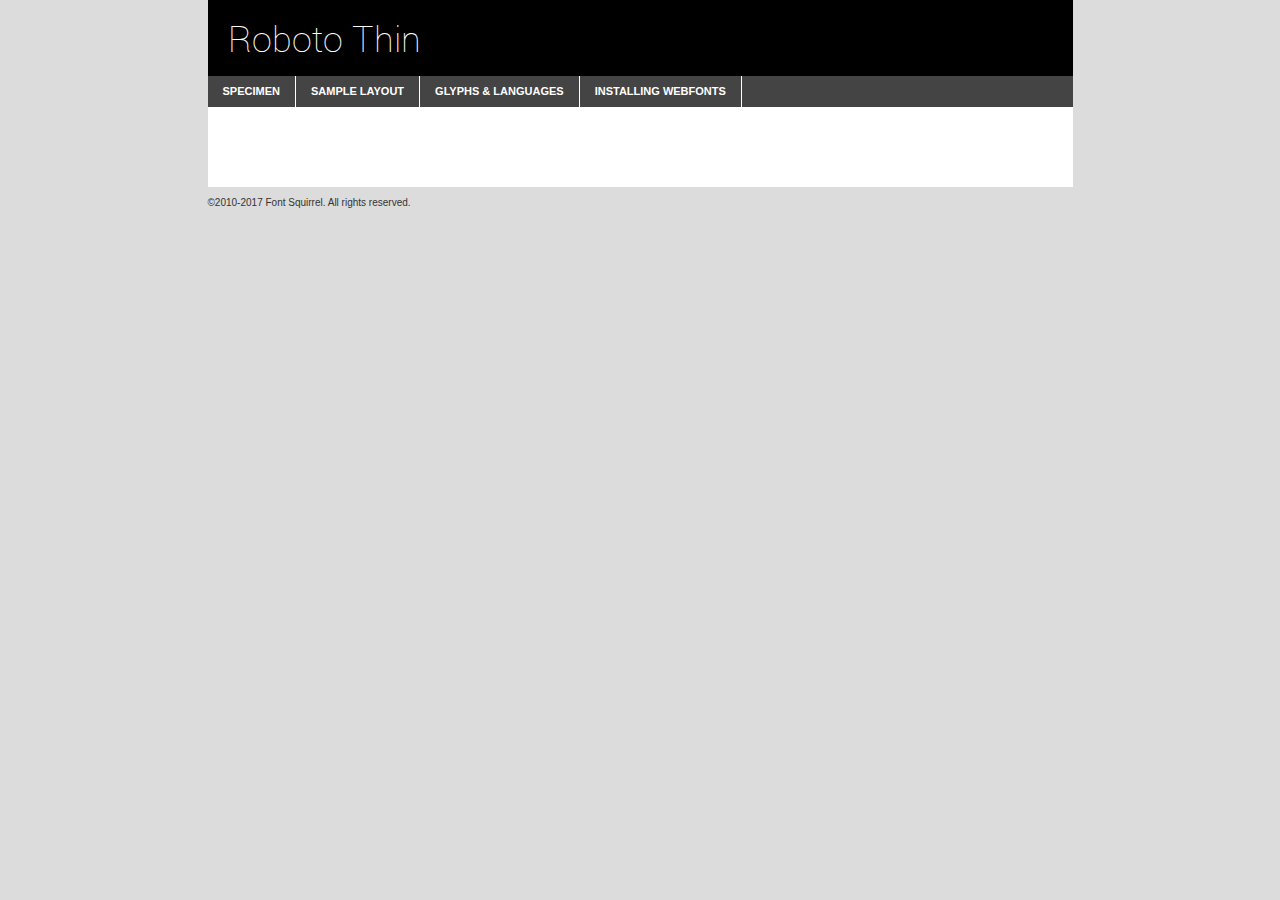
<file: fonts/converted roboto/webfontkit-20191028-205659/roboto-thin-demo.html>
<!DOCTYPE html PUBLIC "-//W3C//DTD XHTML 1.0 Transitional//EN"
	"http://www.w3.org/TR/xhtml1/DTD/xhtml1-transitional.dtd">

<html xmlns="http://www.w3.org/1999/xhtml" xml:lang="en" lang="en">
<head>
	<meta http-equiv="Content-Type" content="text/html; charset=utf-8" />
	<script src="http://ajax.googleapis.com/ajax/libs/jquery/1.7.2/jquery.min.js" type="text/javascript" charset="utf-8"></script>
	<script type="text/javascript">
	(function($){$.fn.easyTabs=function(option){var param=jQuery.extend({fadeSpeed:"fast",defaultContent:1,activeClass:'active'},option);$(this).each(function(){var thisId="#"+this.id;if(param.defaultContent==''){param.defaultContent=1;}
	if(typeof param.defaultContent=="number")
	{var defaultTab=$(thisId+" .tabs li:eq("+(param.defaultContent-1)+") a").attr('href').substr(1);}else{var defaultTab=param.defaultContent;}
	$(thisId+" .tabs li a").each(function(){var tabToHide=$(this).attr('href').substr(1);$("#"+tabToHide).addClass('easytabs-tab-content');});hideAll();changeContent(defaultTab);function hideAll(){$(thisId+" .easytabs-tab-content").hide();}
	function changeContent(tabId){hideAll();$(thisId+" .tabs li").removeClass(param.activeClass);$(thisId+" .tabs li a[href=#"+tabId+"]").closest('li').addClass(param.activeClass);if(param.fadeSpeed!="none")
	{$(thisId+" #"+tabId).fadeIn(param.fadeSpeed);}else{$(thisId+" #"+tabId).show();}}
	$(thisId+" .tabs li").click(function(){var tabId=$(this).find('a').attr('href').substr(1);changeContent(tabId);return false;});});}})(jQuery);
	</script>
	<link rel="stylesheet" href="specimen_files/specimen_stylesheet.css" type="text/css" charset="utf-8" />
	<link rel="stylesheet" href="stylesheet.css" type="text/css" charset="utf-8" />

	<style type="text/css">
					body{
				font-family: 'robotothin';
							}
		</style>

	<title>Roboto Thin Specimen</title>
	
	
	<script type="text/javascript" charset="utf-8">
		$(document).ready(function() {
			$('#container').easyTabs({defaultContent:1});
		});
	</script>
</head>

<body>
<div id="container">
	<div id="header">
		Roboto Thin	</div>
	<ul class="tabs">
		<li><a href="#specimen">Specimen</a></li>
		<li><a href="#layout">Sample Layout</a></li>
				<li><a href="#glyphs">Glyphs &amp; Languages</a></li>
		<li><a href="#installing">Installing Webfonts</a></li>
		
	</ul>
	
	<div id="main_content">

		
			<div id="specimen">
		
				<div class="section">
					<div class="grid12 firstcol">
						<div class="huge">AaBb</div>
					</div>
				</div>
		
				<div class="section">
					<div class="glyph_range">A&#x200B;B&#x200b;C&#x200b;D&#x200b;E&#x200b;F&#x200b;G&#x200b;H&#x200b;I&#x200b;J&#x200b;K&#x200b;L&#x200b;M&#x200b;N&#x200b;O&#x200b;P&#x200b;Q&#x200b;R&#x200b;S&#x200b;T&#x200b;U&#x200b;V&#x200b;W&#x200b;X&#x200b;Y&#x200b;Z&#x200b;a&#x200b;b&#x200b;c&#x200b;d&#x200b;e&#x200b;f&#x200b;g&#x200b;h&#x200b;i&#x200b;j&#x200b;k&#x200b;l&#x200b;m&#x200b;n&#x200b;o&#x200b;p&#x200b;q&#x200b;r&#x200b;s&#x200b;t&#x200b;u&#x200b;v&#x200b;w&#x200b;x&#x200b;y&#x200b;z&#x200b;1&#x200b;2&#x200b;3&#x200b;4&#x200b;5&#x200b;6&#x200b;7&#x200b;8&#x200b;9&#x200b;0&#x200b;&amp;&#x200b;.&#x200b;,&#x200b;?&#x200b;!&#x200b;&#64;&#x200b;(&#x200b;)&#x200b;#&#x200b;$&#x200b;%&#x200b;*&#x200b;+&#x200b;-&#x200b;=&#x200b;:&#x200b;;</div>
				</div>
				<div class="section">
					<div class="grid12 firstcol">
						<table class="sample_table">
							<tr><td>10</td><td class="size10">abcdefghijklmnopqrstuvwxyzABCDEFGHIJKLMNOPQRSTUVWXYZ0123456789abcdefghijklmnopqrstuvwxyzABCDEFGHIJKLMNOPQRSTUVWXYZ0123456789abcdefghijklmnopqrstuvwxyzABCDEFGHIJKLMNOPQRSTUVWXYZ</td></tr>
							<tr><td>11</td><td class="size11">abcdefghijklmnopqrstuvwxyzABCDEFGHIJKLMNOPQRSTUVWXYZ0123456789abcdefghijklmnopqrstuvwxyzABCDEFGHIJKLMNOPQRSTUVWXYZ0123456789abcdefghijklmnopqrstuvwxyzABCDEFGHIJKLMNOPQRSTUVWXYZ</td></tr>
							<tr><td>12</td><td class="size12">abcdefghijklmnopqrstuvwxyzABCDEFGHIJKLMNOPQRSTUVWXYZ0123456789abcdefghijklmnopqrstuvwxyzABCDEFGHIJKLMNOPQRSTUVWXYZ0123456789abcdefghijklmnopqrstuvwxyzABCDEFGHIJKLMNOPQRSTUVWXYZ</td></tr>
							<tr><td>13</td><td class="size13">abcdefghijklmnopqrstuvwxyzABCDEFGHIJKLMNOPQRSTUVWXYZ0123456789abcdefghijklmnopqrstuvwxyzABCDEFGHIJKLMNOPQRSTUVWXYZ0123456789abcdefghijklmnopqrstuvwxyzABCDEFGHIJKLMNOPQRSTUVWXYZ</td></tr>
							<tr><td>14</td><td class="size14">abcdefghijklmnopqrstuvwxyzABCDEFGHIJKLMNOPQRSTUVWXYZ0123456789abcdefghijklmnopqrstuvwxyzABCDEFGHIJKLMNOPQRSTUVWXYZ0123456789abcdefghijklmnopqrstuvwxyzABCDEFGHIJKLMNOPQRSTUVWXYZ</td></tr>
							<tr><td>16</td><td class="size16">abcdefghijklmnopqrstuvwxyzABCDEFGHIJKLMNOPQRSTUVWXYZ0123456789abcdefghijklmnopqrstuvwxyzABCDEFGHIJKLMNOPQRSTUVWXYZ</td></tr>
							<tr><td>18</td><td class="size18">abcdefghijklmnopqrstuvwxyzABCDEFGHIJKLMNOPQRSTUVWXYZ0123456789abcdefghijklmnopqrstuvwxyzABCDEFGHIJKLMNOPQRSTUVWXYZ</td></tr>
							<tr><td>20</td><td class="size20">abcdefghijklmnopqrstuvwxyzABCDEFGHIJKLMNOPQRSTUVWXYZ0123456789abcdefghijklmnopqrstuvwxyzABCDEFGHIJKLMNOPQRSTUVWXYZ</td></tr>
							<tr><td>24</td><td class="size24">abcdefghijklmnopqrstuvwxyzABCDEFGHIJKLMNOPQRSTUVWXYZ0123456789abcdefghijklmnopqrstuvwxyzABCDEFGHIJKLMNOPQRSTUVWXYZ</td></tr>
							<tr><td>30</td><td class="size30">abcdefghijklmnopqrstuvwxyzABCDEFGHIJKLMNOPQRSTUVWXYZ0123456789abcdefghijklmnopqrstuvwxyzABCDEFGHIJKLMNOPQRSTUVWXYZ</td></tr>
							<tr><td>36</td><td class="size36">abcdefghijklmnopqrstuvwxyzABCDEFGHIJKLMNOPQRSTUVWXYZ0123456789abcdefghijklmnopqrstuvwxyzABCDEFGHIJKLMNOPQRSTUVWXYZ</td></tr>
							<tr><td>48</td><td class="size48">abcdefghijklmnopqrstuvwxyzABCDEFGHIJKLMNOPQRSTUVWXYZ0123456789abcdefghijklmnopqrstuvwxyzABCDEFGHIJKLMNOPQRSTUVWXYZ</td></tr>
							<tr><td>60</td><td class="size60">abcdefghijklmnopqrstuvwxyzABCDEFGHIJKLMNOPQRSTUVWXYZ0123456789abcdefghijklmnopqrstuvwxyzABCDEFGHIJKLMNOPQRSTUVWXYZ</td></tr>
							<tr><td>72</td><td class="size72">abcdefghijklmnopqrstuvwxyzABCDEFGHIJKLMNOPQRSTUVWXYZ0123456789abcdefghijklmnopqrstuvwxyzABCDEFGHIJKLMNOPQRSTUVWXYZ</td></tr>
							<tr><td>90</td><td class="size90">abcdefghijklmnopqrstuvwxyzABCDEFGHIJKLMNOPQRSTUVWXYZ0123456789abcdefghijklmnopqrstuvwxyzABCDEFGHIJKLMNOPQRSTUVWXYZ</td></tr>
						</table>
				
					</div>
			
				</div>
		
		
		
								<div class="section" id="bodycomparison">


										<div id="xheight">
				<div class="fontbody">&#x25FC;&#x25FC;&#x25FC;&#x25FC;&#x25FC;&#x25FC;&#x25FC;&#x25FC;&#x25FC;&#x25FC;&#x25FC;&#x25FC;&#x25FC;&#x25FC;&#x25FC;&#x25FC;&#x25FC;&#x25FC;&#x25FC;&#x25FC;&#x25FC;&#x25FC;&#x25FC;&#x25FC;&#x25FC;&#x25FC;&#x25FC;&#x25FC;&#x25FC;&#x25FC;&#x25FC;&#x25FC;&#x25FC;&#x25FC;&#x25FC;&#x25FC;&#x25FC;&#x25FC;&#x25FC;&#x25FC;&#x25FC;&#x25FC;&#x25FC;&#x25FC;&#x25FC;&#x25FC;&#x25FC;&#x25FC;&#x25FC;&#x25FC;&#x25FC;&#x25FC;&#x25FC;&#x25FC;&#x25FC;&#x25FC;&#x25FC;&#x25FC;&#x25FC;&#x25FC;&#x25FC;&#x25FC;&#x25FC;&#x25FC;&#x25FC;&#x25FC;&#x25FC;&#x25FC;&#x25FC;&#x25FC;&#x25FC;&#x25FC;&#x25FC;&#x25FC;&#x25FC;&#x25FC;&#x25FC;&#x25FC;&#x25FC;&#x25FC;&#x25FC;&#x25FC;&#x25FC;&#x25FC;&#x25FC;&#x25FC;&#x25FC;&#x25FC;&#x25FC;&#x25FC;&#x25FC;&#x25FC;&#x25FC;&#x25FC;&#x25FC;&#x25FC;&#x25FC;&#x25FC;&#x25FC;body</div><div class="arialbody">body</div><div class="verdanabody">body</div><div class="georgiabody">body</div></div>
										<div class="fontbody" style="z-index:1">
											body<span>Roboto Thin</span>
										</div>
										<div class="arialbody" style="z-index:1">
											body<span>Arial</span>
										</div>
										<div class="verdanabody" style="z-index:1">
											body<span>Verdana</span>
										</div>
										<div class="georgiabody" style="z-index:1">
											body<span>Georgia</span>
										</div>



								</div>
		
		
				<div class="section psample psample_row1" id="">
					
					<div class="grid2 firstcol">
						<p class="size10"><span>10.</span>Aenean lacinia bibendum nulla sed consectetur. Fusce dapibus, tellus ac cursus commodo, tortor mauris condimentum nibh, ut fermentum massa justo sit amet risus. Nullam id dolor id nibh ultricies vehicula ut id elit. Cum sociis natoque penatibus et magnis dis parturient montes, nascetur ridiculus mus. Nulla vitae elit libero, a pharetra augue.</p>
			
					</div>
					<div class="grid3">
						<p class="size11"><span>11.</span>Aenean lacinia bibendum nulla sed consectetur. Fusce dapibus, tellus ac cursus commodo, tortor mauris condimentum nibh, ut fermentum massa justo sit amet risus. Nullam id dolor id nibh ultricies vehicula ut id elit. Cum sociis natoque penatibus et magnis dis parturient montes, nascetur ridiculus mus. Nulla vitae elit libero, a pharetra augue.</p>
			
					</div>
					<div class="grid3">
						<p class="size12"><span>12.</span>Aenean lacinia bibendum nulla sed consectetur. Fusce dapibus, tellus ac cursus commodo, tortor mauris condimentum nibh, ut fermentum massa justo sit amet risus. Nullam id dolor id nibh ultricies vehicula ut id elit. Cum sociis natoque penatibus et magnis dis parturient montes, nascetur ridiculus mus. Nulla vitae elit libero, a pharetra augue.</p>
			
					</div>
					<div class="grid4">
						<p class="size13"><span>13.</span>Aenean lacinia bibendum nulla sed consectetur. Fusce dapibus, tellus ac cursus commodo, tortor mauris condimentum nibh, ut fermentum massa justo sit amet risus. Nullam id dolor id nibh ultricies vehicula ut id elit. Cum sociis natoque penatibus et magnis dis parturient montes, nascetur ridiculus mus. Nulla vitae elit libero, a pharetra augue.</p>
			
					</div>
					<div class="white_blend"></div>
					
				</div>
				<div class="section psample psample_row2" id="">
					<div class="grid3 firstcol">
						<p class="size14"><span>14.</span>Aenean lacinia bibendum nulla sed consectetur. Fusce dapibus, tellus ac cursus commodo, tortor mauris condimentum nibh, ut fermentum massa justo sit amet risus. Nullam id dolor id nibh ultricies vehicula ut id elit. Cum sociis natoque penatibus et magnis dis parturient montes, nascetur ridiculus mus. Nulla vitae elit libero, a pharetra augue.</p>
			
					</div>
					<div class="grid4">
						<p class="size16"><span>16.</span>Aenean lacinia bibendum nulla sed consectetur. Fusce dapibus, tellus ac cursus commodo, tortor mauris condimentum nibh, ut fermentum massa justo sit amet risus. Nullam id dolor id nibh ultricies vehicula ut id elit. Cum sociis natoque penatibus et magnis dis parturient montes, nascetur ridiculus mus. Nulla vitae elit libero, a pharetra augue.</p>
			
					</div>
					<div class="grid5">
						<p class="size18"><span>18.</span>Aenean lacinia bibendum nulla sed consectetur. Fusce dapibus, tellus ac cursus commodo, tortor mauris condimentum nibh, ut fermentum massa justo sit amet risus. Nullam id dolor id nibh ultricies vehicula ut id elit. Cum sociis natoque penatibus et magnis dis parturient montes, nascetur ridiculus mus. Nulla vitae elit libero, a pharetra augue.</p>
			
					</div>

					<div class="white_blend"></div>

				</div>
				
				<div class="section psample psample_row3" id="">
					<div class="grid5 firstcol">
						<p class="size20"><span>20.</span>Aenean lacinia bibendum nulla sed consectetur. Fusce dapibus, tellus ac cursus commodo, tortor mauris condimentum nibh, ut fermentum massa justo sit amet risus. Nullam id dolor id nibh ultricies vehicula ut id elit. Cum sociis natoque penatibus et magnis dis parturient montes, nascetur ridiculus mus. Nulla vitae elit libero, a pharetra augue.</p>
					</div>
					<div class="grid7">
						<p class="size24"><span>24.</span>Aenean lacinia bibendum nulla sed consectetur. Fusce dapibus, tellus ac cursus commodo, tortor mauris condimentum nibh, ut fermentum massa justo sit amet risus. Nullam id dolor id nibh ultricies vehicula ut id elit. Cum sociis natoque penatibus et magnis dis parturient montes, nascetur ridiculus mus. Nulla vitae elit libero, a pharetra augue.</p>
					</div>
					
					<div class="white_blend"></div>
					
				</div>
				
				<div class="section psample psample_row4" id="">
					<div class="grid12 firstcol">
						<p class="size30"><span>30.</span>Aenean lacinia bibendum nulla sed consectetur. Fusce dapibus, tellus ac cursus commodo, tortor mauris condimentum nibh, ut fermentum massa justo sit amet risus. Nullam id dolor id nibh ultricies vehicula ut id elit. Cum sociis natoque penatibus et magnis dis parturient montes, nascetur ridiculus mus. Nulla vitae elit libero, a pharetra augue.</p>
					</div>
					<div class="white_blend"></div>
					
				</div>
				
				
				
				<div class="section psample psample_row1 fullreverse">
					<div class="grid2 firstcol">
						<p class="size10"><span>10.</span>Aenean lacinia bibendum nulla sed consectetur. Fusce dapibus, tellus ac cursus commodo, tortor mauris condimentum nibh, ut fermentum massa justo sit amet risus. Nullam id dolor id nibh ultricies vehicula ut id elit. Cum sociis natoque penatibus et magnis dis parturient montes, nascetur ridiculus mus. Nulla vitae elit libero, a pharetra augue.</p>
			
					</div>
					<div class="grid3">
						<p class="size11"><span>11.</span>Aenean lacinia bibendum nulla sed consectetur. Fusce dapibus, tellus ac cursus commodo, tortor mauris condimentum nibh, ut fermentum massa justo sit amet risus. Nullam id dolor id nibh ultricies vehicula ut id elit. Cum sociis natoque penatibus et magnis dis parturient montes, nascetur ridiculus mus. Nulla vitae elit libero, a pharetra augue.</p>
			
					</div>
					<div class="grid3">
						<p class="size12"><span>12.</span>Aenean lacinia bibendum nulla sed consectetur. Fusce dapibus, tellus ac cursus commodo, tortor mauris condimentum nibh, ut fermentum massa justo sit amet risus. Nullam id dolor id nibh ultricies vehicula ut id elit. Cum sociis natoque penatibus et magnis dis parturient montes, nascetur ridiculus mus. Nulla vitae elit libero, a pharetra augue.</p>
			
					</div>
					<div class="grid4">
						<p class="size13"><span>13.</span>Aenean lacinia bibendum nulla sed consectetur. Fusce dapibus, tellus ac cursus commodo, tortor mauris condimentum nibh, ut fermentum massa justo sit amet risus. Nullam id dolor id nibh ultricies vehicula ut id elit. Cum sociis natoque penatibus et magnis dis parturient montes, nascetur ridiculus mus. Nulla vitae elit libero, a pharetra augue.</p>
			
					</div>
					<div class="black_blend"></div>
					
				</div>
				
				<div class="section psample psample_row2 fullreverse">
					<div class="grid3 firstcol">
						<p class="size14"><span>14.</span>Aenean lacinia bibendum nulla sed consectetur. Fusce dapibus, tellus ac cursus commodo, tortor mauris condimentum nibh, ut fermentum massa justo sit amet risus. Nullam id dolor id nibh ultricies vehicula ut id elit. Cum sociis natoque penatibus et magnis dis parturient montes, nascetur ridiculus mus. Nulla vitae elit libero, a pharetra augue.</p>
			
					</div>
					<div class="grid4">
						<p class="size16"><span>16.</span>Aenean lacinia bibendum nulla sed consectetur. Fusce dapibus, tellus ac cursus commodo, tortor mauris condimentum nibh, ut fermentum massa justo sit amet risus. Nullam id dolor id nibh ultricies vehicula ut id elit. Cum sociis natoque penatibus et magnis dis parturient montes, nascetur ridiculus mus. Nulla vitae elit libero, a pharetra augue.</p>
			
					</div>
					<div class="grid5">
						<p class="size18"><span>18.</span>Aenean lacinia bibendum nulla sed consectetur. Fusce dapibus, tellus ac cursus commodo, tortor mauris condimentum nibh, ut fermentum massa justo sit amet risus. Nullam id dolor id nibh ultricies vehicula ut id elit. Cum sociis natoque penatibus et magnis dis parturient montes, nascetur ridiculus mus. Nulla vitae elit libero, a pharetra augue.</p>
			
					</div>
					<div class="black_blend"></div>

				</div>
				
				<div class="section psample fullreverse psample_row3" id="">
					<div class="grid5 firstcol">
						<p class="size20"><span>20.</span>Aenean lacinia bibendum nulla sed consectetur. Fusce dapibus, tellus ac cursus commodo, tortor mauris condimentum nibh, ut fermentum massa justo sit amet risus. Nullam id dolor id nibh ultricies vehicula ut id elit. Cum sociis natoque penatibus et magnis dis parturient montes, nascetur ridiculus mus. Nulla vitae elit libero, a pharetra augue.</p>
					</div>
					<div class="grid7">
						<p class="size24"><span>24.</span>Aenean lacinia bibendum nulla sed consectetur. Fusce dapibus, tellus ac cursus commodo, tortor mauris condimentum nibh, ut fermentum massa justo sit amet risus. Nullam id dolor id nibh ultricies vehicula ut id elit. Cum sociis natoque penatibus et magnis dis parturient montes, nascetur ridiculus mus. Nulla vitae elit libero, a pharetra augue.</p>
					</div>
					
					<div class="black_blend"></div>
					
				</div>
				
				<div class="section psample fullreverse psample_row4" id="" style="border-bottom: 20px #000 solid;">
					<div class="grid12 firstcol">
						<p class="size30"><span>30.</span>Aenean lacinia bibendum nulla sed consectetur. Fusce dapibus, tellus ac cursus commodo, tortor mauris condimentum nibh, ut fermentum massa justo sit amet risus. Nullam id dolor id nibh ultricies vehicula ut id elit. Cum sociis natoque penatibus et magnis dis parturient montes, nascetur ridiculus mus. Nulla vitae elit libero, a pharetra augue.</p>
					</div>
					<div class="black_blend"></div>
					
				</div>
				
				
				
				
			</div>
			
			<div id="layout">
				
				<div class="section">
					
					<div class="grid12 firstcol">
						<h1>Lorem Ipsum Dolor</h1>
						<h2>Etiam porta sem malesuada magna mollis euismod</h2>
						
						<p class="byline">By <a href="#link">Aenean Lacinia</a></p>
					</div>
				</div>
				<div class="section">
					<div class="grid8 firstcol">
						<p class="large">Donec sed odio dui. Morbi leo risus, porta ac consectetur ac, vestibulum at eros. Fusce dapibus, tellus ac cursus commodo, tortor mauris condimentum nibh, ut fermentum massa justo sit amet risus. </p>

						
						<h3>Pellentesque ornare sem</h3>

						<p>Maecenas sed diam eget risus varius blandit sit amet non magna. Maecenas faucibus mollis interdum. Donec ullamcorper nulla non metus auctor fringilla. Nullam id dolor id nibh ultricies vehicula ut id elit. Nullam id dolor id nibh ultricies vehicula ut id elit. </p>

						<p>Aenean eu leo quam. Pellentesque ornare sem lacinia quam venenatis vestibulum. Lorem ipsum dolor sit amet, consectetur adipiscing elit. Cum sociis natoque penatibus et magnis dis parturient montes, nascetur ridiculus mus. </p>

						<p>Nulla vitae elit libero, a pharetra augue. Praesent commodo cursus magna, vel scelerisque nisl consectetur et. Aenean lacinia bibendum nulla sed consectetur. </p>

						<p>Nullam quis risus eget urna mollis ornare vel eu leo. Nullam quis risus eget urna mollis ornare vel eu leo. Maecenas sed diam eget risus varius blandit sit amet non magna. Donec ullamcorper nulla non metus auctor fringilla. </p>

						<h3>Cras mattis consectetur</h3>

						<p>Aenean eu leo quam. Pellentesque ornare sem lacinia quam venenatis vestibulum. Aenean lacinia bibendum nulla sed consectetur. Integer posuere erat a ante venenatis dapibus posuere velit aliquet. Cras mattis consectetur purus sit amet fermentum. </p>

						<p>Nullam id dolor id nibh ultricies vehicula ut id elit. Nullam quis risus eget urna mollis ornare vel eu leo. Cras mattis consectetur purus sit amet fermentum.</p>
					</div>
					
					<div class="grid4 sidebar">
						
						<div class="box reverse">
							<p class="last">Nullam quis risus eget urna mollis ornare vel eu leo. Donec ullamcorper nulla non metus auctor fringilla. Cras mattis consectetur purus sit amet fermentum. Sed posuere consectetur est at lobortis. Lorem ipsum dolor sit amet, consectetur adipiscing elit. </p>
						</div>
						
						<p class="caption">Maecenas sed diam eget risus varius.</p>

						<p>Vestibulum id ligula porta felis euismod semper. Integer posuere erat a ante venenatis dapibus posuere velit aliquet. Vestibulum id ligula porta felis euismod semper. Sed posuere consectetur est at lobortis. Maecenas sed diam eget risus varius blandit sit amet non magna. Fusce dapibus, tellus ac cursus commodo, tortor mauris condimentum nibh, ut fermentum massa justo sit amet risus. </p>

					

						<p>Duis mollis, est non commodo luctus, nisi erat porttitor ligula, eget lacinia odio sem nec elit. Aenean lacinia bibendum nulla sed consectetur. Vivamus sagittis lacus vel augue laoreet rutrum faucibus dolor auctor. Aenean lacinia bibendum nulla sed consectetur. Nullam quis risus eget urna mollis ornare vel eu leo. </p>

						<p>Praesent commodo cursus magna, vel scelerisque nisl consectetur et. Donec ullamcorper nulla non metus auctor fringilla. Maecenas faucibus mollis interdum. Fusce dapibus, tellus ac cursus commodo, tortor mauris condimentum nibh, ut fermentum massa justo sit amet risus. </p>

					</div>
				</div>
				
			</div>


			



		<div id="glyphs">
			<div class="section">
				<div class="grid12 firstcol">
			
				<h1>Language Support</h1>
				<p>The subset of Roboto Thin in this kit supports the following languages:<br />
			
					Albanian, Basque, Breton, Chamorro, Danish, Dutch, English, Faroese, Finnish, French, Frisian, Galician, German, Icelandic, Italian, Malagasy, Norwegian, Portuguese, Spanish, Alsatian, Aragonese, Arapaho, Arrernte, Asturian, Aymara, Bislama, Cebuano, Corsican, Fijian, French_creole, Genoese, Gilbertese, Greenlandic, Haitian_creole, Hiligaynon, Hmong, Hopi, Ibanag, Iloko_ilokano, Indonesian, Interglossa_glosa, Interlingua, Irish_gaelic, Jerriais, Lojban, Lombard, Luxembourgeois, Manx, Mohawk, Norfolk_pitcairnese, Occitan, Oromo, Pangasinan, Papiamento, Piedmontese, Potawatomi, Rhaeto-romance, Romansh, Rotokas, Sami_lule, Samoan, Sardinian, Scots_gaelic, Seychelles_creole, Shona, Sicilian, Somali, Southern_ndebele, Swahili, Swati_swazi, Tagalog_filipino_pilipino, Tetum, Tok_pisin, Uyghur_latinized, Volapuk, Walloon, Warlpiri, Xhosa, Yapese, Zulu, Latinbasic, Ubasic, Demo				</p>
				<h1>Glyph Chart</h1>
				<p>The subset of Roboto Thin in this kit includes all the glyphs listed below. Unicode entities are included above each glyph to help you insert individual characters into your layout.</p>
				<div id="glyph_chart">
			
																				 <div><p>&amp;#2;</p>&#2;</div>
																				 <div><p>&amp;#9;</p>&#9;</div>
																				 <div><p>&amp;#13;</p>&#13;</div>
																				 <div><p>&amp;#32;</p>&#32;</div>
																				 <div><p>&amp;#33;</p>&#33;</div>
																				 <div><p>&amp;#34;</p>&#34;</div>
																				 <div><p>&amp;#35;</p>&#35;</div>
																				 <div><p>&amp;#36;</p>&#36;</div>
																				 <div><p>&amp;#37;</p>&#37;</div>
																				 <div><p>&amp;#38;</p>&#38;</div>
																				 <div><p>&amp;#39;</p>&#39;</div>
																				 <div><p>&amp;#40;</p>&#40;</div>
																				 <div><p>&amp;#41;</p>&#41;</div>
																				 <div><p>&amp;#42;</p>&#42;</div>
																				 <div><p>&amp;#43;</p>&#43;</div>
																				 <div><p>&amp;#44;</p>&#44;</div>
																				 <div><p>&amp;#45;</p>&#45;</div>
																				 <div><p>&amp;#46;</p>&#46;</div>
																				 <div><p>&amp;#47;</p>&#47;</div>
																				 <div><p>&amp;#48;</p>&#48;</div>
																				 <div><p>&amp;#49;</p>&#49;</div>
																				 <div><p>&amp;#50;</p>&#50;</div>
																				 <div><p>&amp;#51;</p>&#51;</div>
																				 <div><p>&amp;#52;</p>&#52;</div>
																				 <div><p>&amp;#53;</p>&#53;</div>
																				 <div><p>&amp;#54;</p>&#54;</div>
																				 <div><p>&amp;#55;</p>&#55;</div>
																				 <div><p>&amp;#56;</p>&#56;</div>
																				 <div><p>&amp;#57;</p>&#57;</div>
																				 <div><p>&amp;#58;</p>&#58;</div>
																				 <div><p>&amp;#59;</p>&#59;</div>
																				 <div><p>&amp;#60;</p>&#60;</div>
																				 <div><p>&amp;#61;</p>&#61;</div>
																				 <div><p>&amp;#62;</p>&#62;</div>
																				 <div><p>&amp;#63;</p>&#63;</div>
																				 <div><p>&amp;#64;</p>&#64;</div>
																				 <div><p>&amp;#65;</p>&#65;</div>
																				 <div><p>&amp;#66;</p>&#66;</div>
																				 <div><p>&amp;#67;</p>&#67;</div>
																				 <div><p>&amp;#68;</p>&#68;</div>
																				 <div><p>&amp;#69;</p>&#69;</div>
																				 <div><p>&amp;#70;</p>&#70;</div>
																				 <div><p>&amp;#71;</p>&#71;</div>
																				 <div><p>&amp;#72;</p>&#72;</div>
																				 <div><p>&amp;#73;</p>&#73;</div>
																				 <div><p>&amp;#74;</p>&#74;</div>
																				 <div><p>&amp;#75;</p>&#75;</div>
																				 <div><p>&amp;#76;</p>&#76;</div>
																				 <div><p>&amp;#77;</p>&#77;</div>
																				 <div><p>&amp;#78;</p>&#78;</div>
																				 <div><p>&amp;#79;</p>&#79;</div>
																				 <div><p>&amp;#80;</p>&#80;</div>
																				 <div><p>&amp;#81;</p>&#81;</div>
																				 <div><p>&amp;#82;</p>&#82;</div>
																				 <div><p>&amp;#83;</p>&#83;</div>
																				 <div><p>&amp;#84;</p>&#84;</div>
																				 <div><p>&amp;#85;</p>&#85;</div>
																				 <div><p>&amp;#86;</p>&#86;</div>
																				 <div><p>&amp;#87;</p>&#87;</div>
																				 <div><p>&amp;#88;</p>&#88;</div>
																				 <div><p>&amp;#89;</p>&#89;</div>
																				 <div><p>&amp;#90;</p>&#90;</div>
																				 <div><p>&amp;#91;</p>&#91;</div>
																				 <div><p>&amp;#92;</p>&#92;</div>
																				 <div><p>&amp;#93;</p>&#93;</div>
																				 <div><p>&amp;#94;</p>&#94;</div>
																				 <div><p>&amp;#95;</p>&#95;</div>
																				 <div><p>&amp;#96;</p>&#96;</div>
																				 <div><p>&amp;#97;</p>&#97;</div>
																				 <div><p>&amp;#98;</p>&#98;</div>
																				 <div><p>&amp;#99;</p>&#99;</div>
																				 <div><p>&amp;#100;</p>&#100;</div>
																				 <div><p>&amp;#101;</p>&#101;</div>
																				 <div><p>&amp;#102;</p>&#102;</div>
																				 <div><p>&amp;#103;</p>&#103;</div>
																				 <div><p>&amp;#104;</p>&#104;</div>
																				 <div><p>&amp;#105;</p>&#105;</div>
																				 <div><p>&amp;#106;</p>&#106;</div>
																				 <div><p>&amp;#107;</p>&#107;</div>
																				 <div><p>&amp;#108;</p>&#108;</div>
																				 <div><p>&amp;#109;</p>&#109;</div>
																				 <div><p>&amp;#110;</p>&#110;</div>
																				 <div><p>&amp;#111;</p>&#111;</div>
																				 <div><p>&amp;#112;</p>&#112;</div>
																				 <div><p>&amp;#113;</p>&#113;</div>
																				 <div><p>&amp;#114;</p>&#114;</div>
																				 <div><p>&amp;#115;</p>&#115;</div>
																				 <div><p>&amp;#116;</p>&#116;</div>
																				 <div><p>&amp;#117;</p>&#117;</div>
																				 <div><p>&amp;#118;</p>&#118;</div>
																				 <div><p>&amp;#119;</p>&#119;</div>
																				 <div><p>&amp;#120;</p>&#120;</div>
																				 <div><p>&amp;#121;</p>&#121;</div>
																				 <div><p>&amp;#122;</p>&#122;</div>
																				 <div><p>&amp;#123;</p>&#123;</div>
																				 <div><p>&amp;#124;</p>&#124;</div>
																				 <div><p>&amp;#125;</p>&#125;</div>
																				 <div><p>&amp;#126;</p>&#126;</div>
																				 <div><p>&amp;#160;</p>&#160;</div>
																				 <div><p>&amp;#161;</p>&#161;</div>
																				 <div><p>&amp;#162;</p>&#162;</div>
																				 <div><p>&amp;#163;</p>&#163;</div>
																				 <div><p>&amp;#164;</p>&#164;</div>
																				 <div><p>&amp;#165;</p>&#165;</div>
																				 <div><p>&amp;#166;</p>&#166;</div>
																				 <div><p>&amp;#167;</p>&#167;</div>
																				 <div><p>&amp;#168;</p>&#168;</div>
																				 <div><p>&amp;#169;</p>&#169;</div>
																				 <div><p>&amp;#170;</p>&#170;</div>
																				 <div><p>&amp;#171;</p>&#171;</div>
																				 <div><p>&amp;#172;</p>&#172;</div>
																				 <div><p>&amp;#173;</p>&#173;</div>
																				 <div><p>&amp;#174;</p>&#174;</div>
																				 <div><p>&amp;#175;</p>&#175;</div>
																				 <div><p>&amp;#176;</p>&#176;</div>
																				 <div><p>&amp;#177;</p>&#177;</div>
																				 <div><p>&amp;#178;</p>&#178;</div>
																				 <div><p>&amp;#179;</p>&#179;</div>
																				 <div><p>&amp;#180;</p>&#180;</div>
																				 <div><p>&amp;#181;</p>&#181;</div>
																				 <div><p>&amp;#182;</p>&#182;</div>
																				 <div><p>&amp;#183;</p>&#183;</div>
																				 <div><p>&amp;#184;</p>&#184;</div>
																				 <div><p>&amp;#185;</p>&#185;</div>
																				 <div><p>&amp;#186;</p>&#186;</div>
																				 <div><p>&amp;#187;</p>&#187;</div>
																				 <div><p>&amp;#188;</p>&#188;</div>
																				 <div><p>&amp;#189;</p>&#189;</div>
																				 <div><p>&amp;#190;</p>&#190;</div>
																				 <div><p>&amp;#191;</p>&#191;</div>
																				 <div><p>&amp;#192;</p>&#192;</div>
																				 <div><p>&amp;#193;</p>&#193;</div>
																				 <div><p>&amp;#194;</p>&#194;</div>
																				 <div><p>&amp;#195;</p>&#195;</div>
																				 <div><p>&amp;#196;</p>&#196;</div>
																				 <div><p>&amp;#197;</p>&#197;</div>
																				 <div><p>&amp;#198;</p>&#198;</div>
																				 <div><p>&amp;#199;</p>&#199;</div>
																				 <div><p>&amp;#200;</p>&#200;</div>
																				 <div><p>&amp;#201;</p>&#201;</div>
																				 <div><p>&amp;#202;</p>&#202;</div>
																				 <div><p>&amp;#203;</p>&#203;</div>
																				 <div><p>&amp;#204;</p>&#204;</div>
																				 <div><p>&amp;#205;</p>&#205;</div>
																				 <div><p>&amp;#206;</p>&#206;</div>
																				 <div><p>&amp;#207;</p>&#207;</div>
																				 <div><p>&amp;#208;</p>&#208;</div>
																				 <div><p>&amp;#209;</p>&#209;</div>
																				 <div><p>&amp;#210;</p>&#210;</div>
																				 <div><p>&amp;#211;</p>&#211;</div>
																				 <div><p>&amp;#212;</p>&#212;</div>
																				 <div><p>&amp;#213;</p>&#213;</div>
																				 <div><p>&amp;#214;</p>&#214;</div>
																				 <div><p>&amp;#215;</p>&#215;</div>
																				 <div><p>&amp;#216;</p>&#216;</div>
																				 <div><p>&amp;#217;</p>&#217;</div>
																				 <div><p>&amp;#218;</p>&#218;</div>
																				 <div><p>&amp;#219;</p>&#219;</div>
																				 <div><p>&amp;#220;</p>&#220;</div>
																				 <div><p>&amp;#221;</p>&#221;</div>
																				 <div><p>&amp;#222;</p>&#222;</div>
																				 <div><p>&amp;#223;</p>&#223;</div>
																				 <div><p>&amp;#224;</p>&#224;</div>
																				 <div><p>&amp;#225;</p>&#225;</div>
																				 <div><p>&amp;#226;</p>&#226;</div>
																				 <div><p>&amp;#227;</p>&#227;</div>
																				 <div><p>&amp;#228;</p>&#228;</div>
																				 <div><p>&amp;#229;</p>&#229;</div>
																				 <div><p>&amp;#230;</p>&#230;</div>
																				 <div><p>&amp;#231;</p>&#231;</div>
																				 <div><p>&amp;#232;</p>&#232;</div>
																				 <div><p>&amp;#233;</p>&#233;</div>
																				 <div><p>&amp;#234;</p>&#234;</div>
																				 <div><p>&amp;#235;</p>&#235;</div>
																				 <div><p>&amp;#236;</p>&#236;</div>
																				 <div><p>&amp;#237;</p>&#237;</div>
																				 <div><p>&amp;#238;</p>&#238;</div>
																				 <div><p>&amp;#239;</p>&#239;</div>
																				 <div><p>&amp;#240;</p>&#240;</div>
																				 <div><p>&amp;#241;</p>&#241;</div>
																				 <div><p>&amp;#242;</p>&#242;</div>
																				 <div><p>&amp;#243;</p>&#243;</div>
																				 <div><p>&amp;#244;</p>&#244;</div>
																				 <div><p>&amp;#245;</p>&#245;</div>
																				 <div><p>&amp;#246;</p>&#246;</div>
																				 <div><p>&amp;#247;</p>&#247;</div>
																				 <div><p>&amp;#248;</p>&#248;</div>
																				 <div><p>&amp;#249;</p>&#249;</div>
																				 <div><p>&amp;#250;</p>&#250;</div>
																				 <div><p>&amp;#251;</p>&#251;</div>
																				 <div><p>&amp;#252;</p>&#252;</div>
																				 <div><p>&amp;#253;</p>&#253;</div>
																				 <div><p>&amp;#254;</p>&#254;</div>
																				 <div><p>&amp;#255;</p>&#255;</div>
																				 <div><p>&amp;#338;</p>&#338;</div>
																				 <div><p>&amp;#339;</p>&#339;</div>
																				 <div><p>&amp;#376;</p>&#376;</div>
																				 <div><p>&amp;#710;</p>&#710;</div>
																				 <div><p>&amp;#732;</p>&#732;</div>
																				 <div><p>&amp;#8192;</p>&#8192;</div>
																				 <div><p>&amp;#8193;</p>&#8193;</div>
																				 <div><p>&amp;#8194;</p>&#8194;</div>
																				 <div><p>&amp;#8195;</p>&#8195;</div>
																				 <div><p>&amp;#8196;</p>&#8196;</div>
																				 <div><p>&amp;#8197;</p>&#8197;</div>
																				 <div><p>&amp;#8198;</p>&#8198;</div>
																				 <div><p>&amp;#8199;</p>&#8199;</div>
																				 <div><p>&amp;#8200;</p>&#8200;</div>
																				 <div><p>&amp;#8201;</p>&#8201;</div>
																				 <div><p>&amp;#8202;</p>&#8202;</div>
																				 <div><p>&amp;#8208;</p>&#8208;</div>
																				 <div><p>&amp;#8209;</p>&#8209;</div>
																				 <div><p>&amp;#8210;</p>&#8210;</div>
																				 <div><p>&amp;#8211;</p>&#8211;</div>
																				 <div><p>&amp;#8212;</p>&#8212;</div>
																				 <div><p>&amp;#8216;</p>&#8216;</div>
																				 <div><p>&amp;#8217;</p>&#8217;</div>
																				 <div><p>&amp;#8218;</p>&#8218;</div>
																				 <div><p>&amp;#8220;</p>&#8220;</div>
																				 <div><p>&amp;#8221;</p>&#8221;</div>
																				 <div><p>&amp;#8222;</p>&#8222;</div>
																				 <div><p>&amp;#8226;</p>&#8226;</div>
																				 <div><p>&amp;#8230;</p>&#8230;</div>
																				 <div><p>&amp;#8239;</p>&#8239;</div>
																				 <div><p>&amp;#8249;</p>&#8249;</div>
																				 <div><p>&amp;#8250;</p>&#8250;</div>
																				 <div><p>&amp;#8287;</p>&#8287;</div>
																				 <div><p>&amp;#8364;</p>&#8364;</div>
																				 <div><p>&amp;#8482;</p>&#8482;</div>
																				 <div><p>&amp;#9724;</p>&#9724;</div>
																				 <div><p>&amp;#64257;</p>&#64257;</div>
																				 <div><p>&amp;#64258;</p>&#64258;</div>
																				 <div><p>&amp;#64259;</p>&#64259;</div>
																				 <div><p>&amp;#64260;</p>&#64260;</div>
																																						</div>	
				</div>
		
		
			</div>
		</div>
		
		
		<div id="specs">
			
		</div>
	
		<div id="installing">
			<div class="section">
				<div class="grid7 firstcol">
					<h1>Installing Webfonts</h1>
					
					<p>Webfonts are supported by all major browser platforms but not all in the same way. There are currently four different font formats that must be included in order to target all browsers. This includes TTF, WOFF, EOT and SVG.</p>
					
					<h2>1. Upload your webfonts</h2>
					<p>You must upload your webfont kit to your website. They should be in or near the same directory as your CSS files.</p>
					
					<h2>2. Include the webfont stylesheet</h2>
					<p>A special CSS @font-face declaration helps the various browsers select the appropriate font it needs without causing you a bunch of headaches. Learn more about this syntax by reading the <a href="https://www.fontspring.com/blog/further-hardening-of-the-bulletproof-syntax">Fontspring blog post</a> about it. The code for it is as follows:</p>


<code>
@font-face{ 
	font-family: 'MyWebFont';
	src: url('WebFont.eot');
	src: url('WebFont.eot?#iefix') format('embedded-opentype'),
	     url('WebFont.woff') format('woff'),
	     url('WebFont.ttf') format('truetype'),
	     url('WebFont.svg#webfont') format('svg');
}
</code>

	<p>We've already gone ahead and generated the code for you. All you have to do is link to the stylesheet in your HTML, like this:</p>
	<code>&lt;link rel=&quot;stylesheet&quot; href=&quot;stylesheet.css&quot; type=&quot;text/css&quot; charset=&quot;utf-8&quot; /&gt;</code>

					<h2>3. Modify your own stylesheet</h2>
					<p>To take advantage of your new fonts, you must tell your stylesheet to use them. Look at the original @font-face declaration above and find the property called "font-family." The name linked there will be what you use to reference the font. Prepend that webfont name to the font stack in the "font-family" property, inside the selector you want to change. For example:</p>
<code>p { font-family: 'WebFont', Arial, sans-serif; }</code>

<h2>4. Test</h2>
<p>Getting webfonts to work cross-browser <em>can</em> be tricky. Use the information in the sidebar to help you if you find that fonts aren't loading in a particular browser.</p>
				</div>
				
				<div class="grid5 sidebar">
					<div class="box">
						<h2>Troubleshooting<br />Font-Face Problems</h2>
						<p>Having trouble getting your webfonts to load in your new website? Here are some tips to sort out what might be the problem.</p>

						<h3>Fonts not showing in any browser</h3>

						<p>This sounds like you need to work on the plumbing. You either did not upload the fonts to the correct directory, or you did not link the fonts properly in the CSS. If you've confirmed that all this is correct and you still have a problem, take a look at your .htaccess file and see if requests are getting intercepted.</p>

						<h3>Fonts not loading in iPhone or iPad</h3>

						<p>The most common problem here is that you are serving the fonts from an IIS server. IIS refuses to serve files that have unknown MIME types. If that is the case, you must set the MIME type for SVG to "image/svg+xml" in the server settings. Follow these instructions from Microsoft if you need help.</p>

						<h3>Fonts not loading in Firefox</h3>

						<p>The primary reason for this failure? You are still using a version Firefox older than 3.5. So upgrade already! If that isn't it, then you are very likely serving fonts from a different domain. Firefox requires that all font assets be served from the same domain. Lastly it is possible that you need to add WOFF to your list of MIME types (if you are serving via IIS.)</p>

						<h3>Fonts not loading in IE</h3>

						<p>Are you looking at Internet Explorer on an actual Windows machine or are you cheating by using a service like Adobe BrowserLab? Many of these screenshot services do not render @font-face for IE. Best to test it on a real machine.</p>

						<h3>Fonts not loading in IE9</h3>

						<p>IE9, like Firefox, requires that fonts be served from the same domain as the website. Make sure that is the case.</p>
					</div>
				</div>
			</div>
			
		</div>
	
	</div>
	<div id="footer">
		<p>&copy;2010-2017 Font Squirrel. All rights reserved.</p>
	</div>
</div>
</body>
</html>
</file>
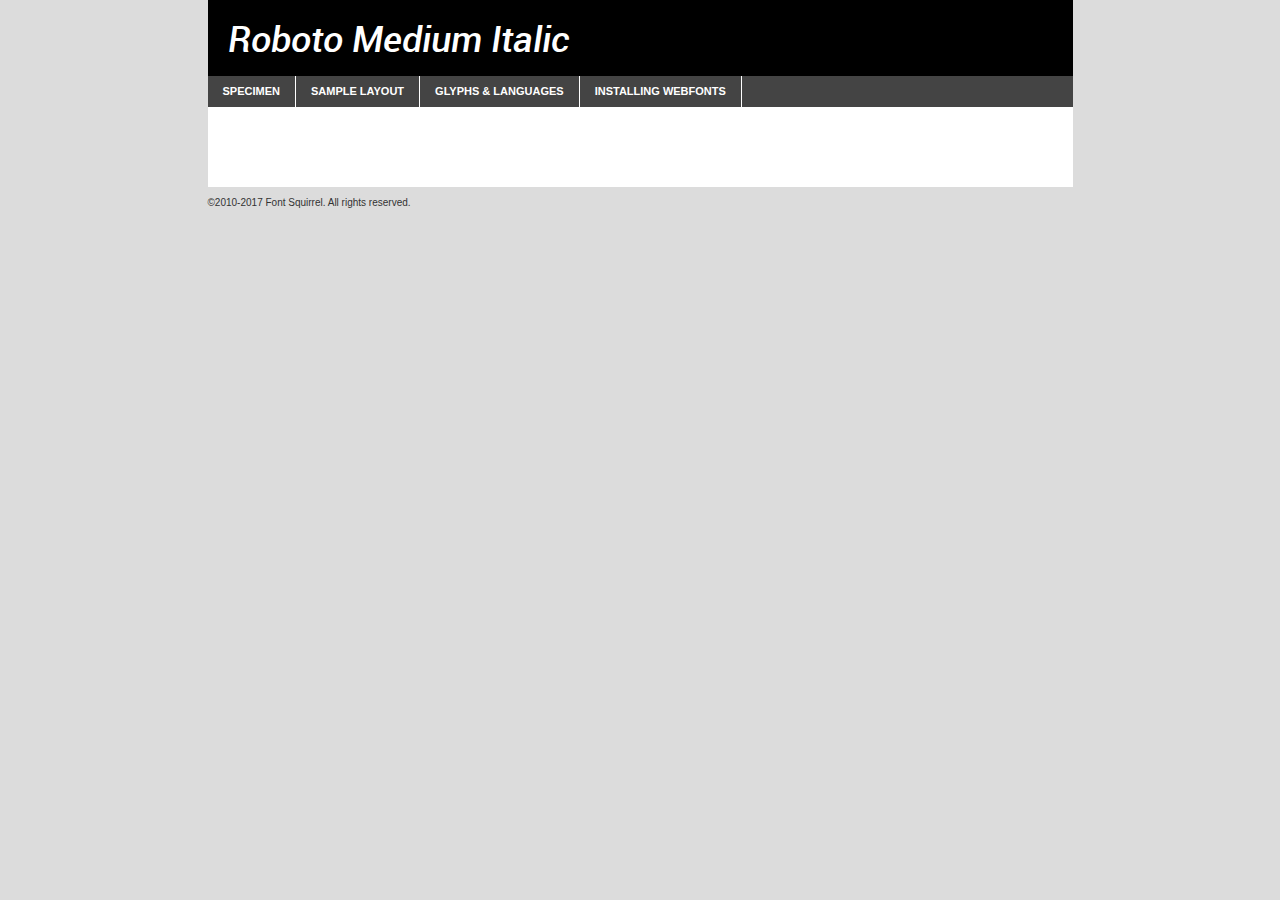
<file: fonts/converted roboto/webfontkit-20191028-205828/roboto-mediumitalic-demo.html>
<!DOCTYPE html PUBLIC "-//W3C//DTD XHTML 1.0 Transitional//EN"
	"http://www.w3.org/TR/xhtml1/DTD/xhtml1-transitional.dtd">

<html xmlns="http://www.w3.org/1999/xhtml" xml:lang="en" lang="en">
<head>
	<meta http-equiv="Content-Type" content="text/html; charset=utf-8" />
	<script src="http://ajax.googleapis.com/ajax/libs/jquery/1.7.2/jquery.min.js" type="text/javascript" charset="utf-8"></script>
	<script type="text/javascript">
	(function($){$.fn.easyTabs=function(option){var param=jQuery.extend({fadeSpeed:"fast",defaultContent:1,activeClass:'active'},option);$(this).each(function(){var thisId="#"+this.id;if(param.defaultContent==''){param.defaultContent=1;}
	if(typeof param.defaultContent=="number")
	{var defaultTab=$(thisId+" .tabs li:eq("+(param.defaultContent-1)+") a").attr('href').substr(1);}else{var defaultTab=param.defaultContent;}
	$(thisId+" .tabs li a").each(function(){var tabToHide=$(this).attr('href').substr(1);$("#"+tabToHide).addClass('easytabs-tab-content');});hideAll();changeContent(defaultTab);function hideAll(){$(thisId+" .easytabs-tab-content").hide();}
	function changeContent(tabId){hideAll();$(thisId+" .tabs li").removeClass(param.activeClass);$(thisId+" .tabs li a[href=#"+tabId+"]").closest('li').addClass(param.activeClass);if(param.fadeSpeed!="none")
	{$(thisId+" #"+tabId).fadeIn(param.fadeSpeed);}else{$(thisId+" #"+tabId).show();}}
	$(thisId+" .tabs li").click(function(){var tabId=$(this).find('a').attr('href').substr(1);changeContent(tabId);return false;});});}})(jQuery);
	</script>
	<link rel="stylesheet" href="specimen_files/specimen_stylesheet.css" type="text/css" charset="utf-8" />
	<link rel="stylesheet" href="stylesheet.css" type="text/css" charset="utf-8" />

	<style type="text/css">
					body{
				font-family: 'robotomedium_italic';
							}
		</style>

	<title>Roboto Medium Italic Specimen</title>
	
	
	<script type="text/javascript" charset="utf-8">
		$(document).ready(function() {
			$('#container').easyTabs({defaultContent:1});
		});
	</script>
</head>

<body>
<div id="container">
	<div id="header">
		Roboto Medium Italic	</div>
	<ul class="tabs">
		<li><a href="#specimen">Specimen</a></li>
		<li><a href="#layout">Sample Layout</a></li>
				<li><a href="#glyphs">Glyphs &amp; Languages</a></li>
		<li><a href="#installing">Installing Webfonts</a></li>
		
	</ul>
	
	<div id="main_content">

		
			<div id="specimen">
		
				<div class="section">
					<div class="grid12 firstcol">
						<div class="huge">AaBb</div>
					</div>
				</div>
		
				<div class="section">
					<div class="glyph_range">A&#x200B;B&#x200b;C&#x200b;D&#x200b;E&#x200b;F&#x200b;G&#x200b;H&#x200b;I&#x200b;J&#x200b;K&#x200b;L&#x200b;M&#x200b;N&#x200b;O&#x200b;P&#x200b;Q&#x200b;R&#x200b;S&#x200b;T&#x200b;U&#x200b;V&#x200b;W&#x200b;X&#x200b;Y&#x200b;Z&#x200b;a&#x200b;b&#x200b;c&#x200b;d&#x200b;e&#x200b;f&#x200b;g&#x200b;h&#x200b;i&#x200b;j&#x200b;k&#x200b;l&#x200b;m&#x200b;n&#x200b;o&#x200b;p&#x200b;q&#x200b;r&#x200b;s&#x200b;t&#x200b;u&#x200b;v&#x200b;w&#x200b;x&#x200b;y&#x200b;z&#x200b;1&#x200b;2&#x200b;3&#x200b;4&#x200b;5&#x200b;6&#x200b;7&#x200b;8&#x200b;9&#x200b;0&#x200b;&amp;&#x200b;.&#x200b;,&#x200b;?&#x200b;!&#x200b;&#64;&#x200b;(&#x200b;)&#x200b;#&#x200b;$&#x200b;%&#x200b;*&#x200b;+&#x200b;-&#x200b;=&#x200b;:&#x200b;;</div>
				</div>
				<div class="section">
					<div class="grid12 firstcol">
						<table class="sample_table">
							<tr><td>10</td><td class="size10">abcdefghijklmnopqrstuvwxyzABCDEFGHIJKLMNOPQRSTUVWXYZ0123456789abcdefghijklmnopqrstuvwxyzABCDEFGHIJKLMNOPQRSTUVWXYZ0123456789abcdefghijklmnopqrstuvwxyzABCDEFGHIJKLMNOPQRSTUVWXYZ</td></tr>
							<tr><td>11</td><td class="size11">abcdefghijklmnopqrstuvwxyzABCDEFGHIJKLMNOPQRSTUVWXYZ0123456789abcdefghijklmnopqrstuvwxyzABCDEFGHIJKLMNOPQRSTUVWXYZ0123456789abcdefghijklmnopqrstuvwxyzABCDEFGHIJKLMNOPQRSTUVWXYZ</td></tr>
							<tr><td>12</td><td class="size12">abcdefghijklmnopqrstuvwxyzABCDEFGHIJKLMNOPQRSTUVWXYZ0123456789abcdefghijklmnopqrstuvwxyzABCDEFGHIJKLMNOPQRSTUVWXYZ0123456789abcdefghijklmnopqrstuvwxyzABCDEFGHIJKLMNOPQRSTUVWXYZ</td></tr>
							<tr><td>13</td><td class="size13">abcdefghijklmnopqrstuvwxyzABCDEFGHIJKLMNOPQRSTUVWXYZ0123456789abcdefghijklmnopqrstuvwxyzABCDEFGHIJKLMNOPQRSTUVWXYZ0123456789abcdefghijklmnopqrstuvwxyzABCDEFGHIJKLMNOPQRSTUVWXYZ</td></tr>
							<tr><td>14</td><td class="size14">abcdefghijklmnopqrstuvwxyzABCDEFGHIJKLMNOPQRSTUVWXYZ0123456789abcdefghijklmnopqrstuvwxyzABCDEFGHIJKLMNOPQRSTUVWXYZ0123456789abcdefghijklmnopqrstuvwxyzABCDEFGHIJKLMNOPQRSTUVWXYZ</td></tr>
							<tr><td>16</td><td class="size16">abcdefghijklmnopqrstuvwxyzABCDEFGHIJKLMNOPQRSTUVWXYZ0123456789abcdefghijklmnopqrstuvwxyzABCDEFGHIJKLMNOPQRSTUVWXYZ</td></tr>
							<tr><td>18</td><td class="size18">abcdefghijklmnopqrstuvwxyzABCDEFGHIJKLMNOPQRSTUVWXYZ0123456789abcdefghijklmnopqrstuvwxyzABCDEFGHIJKLMNOPQRSTUVWXYZ</td></tr>
							<tr><td>20</td><td class="size20">abcdefghijklmnopqrstuvwxyzABCDEFGHIJKLMNOPQRSTUVWXYZ0123456789abcdefghijklmnopqrstuvwxyzABCDEFGHIJKLMNOPQRSTUVWXYZ</td></tr>
							<tr><td>24</td><td class="size24">abcdefghijklmnopqrstuvwxyzABCDEFGHIJKLMNOPQRSTUVWXYZ0123456789abcdefghijklmnopqrstuvwxyzABCDEFGHIJKLMNOPQRSTUVWXYZ</td></tr>
							<tr><td>30</td><td class="size30">abcdefghijklmnopqrstuvwxyzABCDEFGHIJKLMNOPQRSTUVWXYZ0123456789abcdefghijklmnopqrstuvwxyzABCDEFGHIJKLMNOPQRSTUVWXYZ</td></tr>
							<tr><td>36</td><td class="size36">abcdefghijklmnopqrstuvwxyzABCDEFGHIJKLMNOPQRSTUVWXYZ0123456789abcdefghijklmnopqrstuvwxyzABCDEFGHIJKLMNOPQRSTUVWXYZ</td></tr>
							<tr><td>48</td><td class="size48">abcdefghijklmnopqrstuvwxyzABCDEFGHIJKLMNOPQRSTUVWXYZ0123456789abcdefghijklmnopqrstuvwxyzABCDEFGHIJKLMNOPQRSTUVWXYZ</td></tr>
							<tr><td>60</td><td class="size60">abcdefghijklmnopqrstuvwxyzABCDEFGHIJKLMNOPQRSTUVWXYZ0123456789abcdefghijklmnopqrstuvwxyzABCDEFGHIJKLMNOPQRSTUVWXYZ</td></tr>
							<tr><td>72</td><td class="size72">abcdefghijklmnopqrstuvwxyzABCDEFGHIJKLMNOPQRSTUVWXYZ0123456789abcdefghijklmnopqrstuvwxyzABCDEFGHIJKLMNOPQRSTUVWXYZ</td></tr>
							<tr><td>90</td><td class="size90">abcdefghijklmnopqrstuvwxyzABCDEFGHIJKLMNOPQRSTUVWXYZ0123456789abcdefghijklmnopqrstuvwxyzABCDEFGHIJKLMNOPQRSTUVWXYZ</td></tr>
						</table>
				
					</div>
			
				</div>
		
		
		
								<div class="section" id="bodycomparison">


										<div id="xheight">
				<div class="fontbody">&#x25FC;&#x25FC;&#x25FC;&#x25FC;&#x25FC;&#x25FC;&#x25FC;&#x25FC;&#x25FC;&#x25FC;&#x25FC;&#x25FC;&#x25FC;&#x25FC;&#x25FC;&#x25FC;&#x25FC;&#x25FC;&#x25FC;&#x25FC;&#x25FC;&#x25FC;&#x25FC;&#x25FC;&#x25FC;&#x25FC;&#x25FC;&#x25FC;&#x25FC;&#x25FC;&#x25FC;&#x25FC;&#x25FC;&#x25FC;&#x25FC;&#x25FC;&#x25FC;&#x25FC;&#x25FC;&#x25FC;&#x25FC;&#x25FC;&#x25FC;&#x25FC;&#x25FC;&#x25FC;&#x25FC;&#x25FC;&#x25FC;&#x25FC;&#x25FC;&#x25FC;&#x25FC;&#x25FC;&#x25FC;&#x25FC;&#x25FC;&#x25FC;&#x25FC;&#x25FC;&#x25FC;&#x25FC;&#x25FC;&#x25FC;&#x25FC;&#x25FC;&#x25FC;&#x25FC;&#x25FC;&#x25FC;&#x25FC;&#x25FC;&#x25FC;&#x25FC;&#x25FC;&#x25FC;&#x25FC;&#x25FC;&#x25FC;&#x25FC;&#x25FC;&#x25FC;&#x25FC;&#x25FC;&#x25FC;&#x25FC;&#x25FC;&#x25FC;&#x25FC;&#x25FC;&#x25FC;&#x25FC;&#x25FC;&#x25FC;&#x25FC;&#x25FC;&#x25FC;&#x25FC;&#x25FC;body</div><div class="arialbody">body</div><div class="verdanabody">body</div><div class="georgiabody">body</div></div>
										<div class="fontbody" style="z-index:1">
											body<span>Roboto Medium Italic</span>
										</div>
										<div class="arialbody" style="z-index:1">
											body<span>Arial</span>
										</div>
										<div class="verdanabody" style="z-index:1">
											body<span>Verdana</span>
										</div>
										<div class="georgiabody" style="z-index:1">
											body<span>Georgia</span>
										</div>



								</div>
		
		
				<div class="section psample psample_row1" id="">
					
					<div class="grid2 firstcol">
						<p class="size10"><span>10.</span>Aenean lacinia bibendum nulla sed consectetur. Fusce dapibus, tellus ac cursus commodo, tortor mauris condimentum nibh, ut fermentum massa justo sit amet risus. Nullam id dolor id nibh ultricies vehicula ut id elit. Cum sociis natoque penatibus et magnis dis parturient montes, nascetur ridiculus mus. Nulla vitae elit libero, a pharetra augue.</p>
			
					</div>
					<div class="grid3">
						<p class="size11"><span>11.</span>Aenean lacinia bibendum nulla sed consectetur. Fusce dapibus, tellus ac cursus commodo, tortor mauris condimentum nibh, ut fermentum massa justo sit amet risus. Nullam id dolor id nibh ultricies vehicula ut id elit. Cum sociis natoque penatibus et magnis dis parturient montes, nascetur ridiculus mus. Nulla vitae elit libero, a pharetra augue.</p>
			
					</div>
					<div class="grid3">
						<p class="size12"><span>12.</span>Aenean lacinia bibendum nulla sed consectetur. Fusce dapibus, tellus ac cursus commodo, tortor mauris condimentum nibh, ut fermentum massa justo sit amet risus. Nullam id dolor id nibh ultricies vehicula ut id elit. Cum sociis natoque penatibus et magnis dis parturient montes, nascetur ridiculus mus. Nulla vitae elit libero, a pharetra augue.</p>
			
					</div>
					<div class="grid4">
						<p class="size13"><span>13.</span>Aenean lacinia bibendum nulla sed consectetur. Fusce dapibus, tellus ac cursus commodo, tortor mauris condimentum nibh, ut fermentum massa justo sit amet risus. Nullam id dolor id nibh ultricies vehicula ut id elit. Cum sociis natoque penatibus et magnis dis parturient montes, nascetur ridiculus mus. Nulla vitae elit libero, a pharetra augue.</p>
			
					</div>
					<div class="white_blend"></div>
					
				</div>
				<div class="section psample psample_row2" id="">
					<div class="grid3 firstcol">
						<p class="size14"><span>14.</span>Aenean lacinia bibendum nulla sed consectetur. Fusce dapibus, tellus ac cursus commodo, tortor mauris condimentum nibh, ut fermentum massa justo sit amet risus. Nullam id dolor id nibh ultricies vehicula ut id elit. Cum sociis natoque penatibus et magnis dis parturient montes, nascetur ridiculus mus. Nulla vitae elit libero, a pharetra augue.</p>
			
					</div>
					<div class="grid4">
						<p class="size16"><span>16.</span>Aenean lacinia bibendum nulla sed consectetur. Fusce dapibus, tellus ac cursus commodo, tortor mauris condimentum nibh, ut fermentum massa justo sit amet risus. Nullam id dolor id nibh ultricies vehicula ut id elit. Cum sociis natoque penatibus et magnis dis parturient montes, nascetur ridiculus mus. Nulla vitae elit libero, a pharetra augue.</p>
			
					</div>
					<div class="grid5">
						<p class="size18"><span>18.</span>Aenean lacinia bibendum nulla sed consectetur. Fusce dapibus, tellus ac cursus commodo, tortor mauris condimentum nibh, ut fermentum massa justo sit amet risus. Nullam id dolor id nibh ultricies vehicula ut id elit. Cum sociis natoque penatibus et magnis dis parturient montes, nascetur ridiculus mus. Nulla vitae elit libero, a pharetra augue.</p>
			
					</div>

					<div class="white_blend"></div>

				</div>
				
				<div class="section psample psample_row3" id="">
					<div class="grid5 firstcol">
						<p class="size20"><span>20.</span>Aenean lacinia bibendum nulla sed consectetur. Fusce dapibus, tellus ac cursus commodo, tortor mauris condimentum nibh, ut fermentum massa justo sit amet risus. Nullam id dolor id nibh ultricies vehicula ut id elit. Cum sociis natoque penatibus et magnis dis parturient montes, nascetur ridiculus mus. Nulla vitae elit libero, a pharetra augue.</p>
					</div>
					<div class="grid7">
						<p class="size24"><span>24.</span>Aenean lacinia bibendum nulla sed consectetur. Fusce dapibus, tellus ac cursus commodo, tortor mauris condimentum nibh, ut fermentum massa justo sit amet risus. Nullam id dolor id nibh ultricies vehicula ut id elit. Cum sociis natoque penatibus et magnis dis parturient montes, nascetur ridiculus mus. Nulla vitae elit libero, a pharetra augue.</p>
					</div>
					
					<div class="white_blend"></div>
					
				</div>
				
				<div class="section psample psample_row4" id="">
					<div class="grid12 firstcol">
						<p class="size30"><span>30.</span>Aenean lacinia bibendum nulla sed consectetur. Fusce dapibus, tellus ac cursus commodo, tortor mauris condimentum nibh, ut fermentum massa justo sit amet risus. Nullam id dolor id nibh ultricies vehicula ut id elit. Cum sociis natoque penatibus et magnis dis parturient montes, nascetur ridiculus mus. Nulla vitae elit libero, a pharetra augue.</p>
					</div>
					<div class="white_blend"></div>
					
				</div>
				
				
				
				<div class="section psample psample_row1 fullreverse">
					<div class="grid2 firstcol">
						<p class="size10"><span>10.</span>Aenean lacinia bibendum nulla sed consectetur. Fusce dapibus, tellus ac cursus commodo, tortor mauris condimentum nibh, ut fermentum massa justo sit amet risus. Nullam id dolor id nibh ultricies vehicula ut id elit. Cum sociis natoque penatibus et magnis dis parturient montes, nascetur ridiculus mus. Nulla vitae elit libero, a pharetra augue.</p>
			
					</div>
					<div class="grid3">
						<p class="size11"><span>11.</span>Aenean lacinia bibendum nulla sed consectetur. Fusce dapibus, tellus ac cursus commodo, tortor mauris condimentum nibh, ut fermentum massa justo sit amet risus. Nullam id dolor id nibh ultricies vehicula ut id elit. Cum sociis natoque penatibus et magnis dis parturient montes, nascetur ridiculus mus. Nulla vitae elit libero, a pharetra augue.</p>
			
					</div>
					<div class="grid3">
						<p class="size12"><span>12.</span>Aenean lacinia bibendum nulla sed consectetur. Fusce dapibus, tellus ac cursus commodo, tortor mauris condimentum nibh, ut fermentum massa justo sit amet risus. Nullam id dolor id nibh ultricies vehicula ut id elit. Cum sociis natoque penatibus et magnis dis parturient montes, nascetur ridiculus mus. Nulla vitae elit libero, a pharetra augue.</p>
			
					</div>
					<div class="grid4">
						<p class="size13"><span>13.</span>Aenean lacinia bibendum nulla sed consectetur. Fusce dapibus, tellus ac cursus commodo, tortor mauris condimentum nibh, ut fermentum massa justo sit amet risus. Nullam id dolor id nibh ultricies vehicula ut id elit. Cum sociis natoque penatibus et magnis dis parturient montes, nascetur ridiculus mus. Nulla vitae elit libero, a pharetra augue.</p>
			
					</div>
					<div class="black_blend"></div>
					
				</div>
				
				<div class="section psample psample_row2 fullreverse">
					<div class="grid3 firstcol">
						<p class="size14"><span>14.</span>Aenean lacinia bibendum nulla sed consectetur. Fusce dapibus, tellus ac cursus commodo, tortor mauris condimentum nibh, ut fermentum massa justo sit amet risus. Nullam id dolor id nibh ultricies vehicula ut id elit. Cum sociis natoque penatibus et magnis dis parturient montes, nascetur ridiculus mus. Nulla vitae elit libero, a pharetra augue.</p>
			
					</div>
					<div class="grid4">
						<p class="size16"><span>16.</span>Aenean lacinia bibendum nulla sed consectetur. Fusce dapibus, tellus ac cursus commodo, tortor mauris condimentum nibh, ut fermentum massa justo sit amet risus. Nullam id dolor id nibh ultricies vehicula ut id elit. Cum sociis natoque penatibus et magnis dis parturient montes, nascetur ridiculus mus. Nulla vitae elit libero, a pharetra augue.</p>
			
					</div>
					<div class="grid5">
						<p class="size18"><span>18.</span>Aenean lacinia bibendum nulla sed consectetur. Fusce dapibus, tellus ac cursus commodo, tortor mauris condimentum nibh, ut fermentum massa justo sit amet risus. Nullam id dolor id nibh ultricies vehicula ut id elit. Cum sociis natoque penatibus et magnis dis parturient montes, nascetur ridiculus mus. Nulla vitae elit libero, a pharetra augue.</p>
			
					</div>
					<div class="black_blend"></div>

				</div>
				
				<div class="section psample fullreverse psample_row3" id="">
					<div class="grid5 firstcol">
						<p class="size20"><span>20.</span>Aenean lacinia bibendum nulla sed consectetur. Fusce dapibus, tellus ac cursus commodo, tortor mauris condimentum nibh, ut fermentum massa justo sit amet risus. Nullam id dolor id nibh ultricies vehicula ut id elit. Cum sociis natoque penatibus et magnis dis parturient montes, nascetur ridiculus mus. Nulla vitae elit libero, a pharetra augue.</p>
					</div>
					<div class="grid7">
						<p class="size24"><span>24.</span>Aenean lacinia bibendum nulla sed consectetur. Fusce dapibus, tellus ac cursus commodo, tortor mauris condimentum nibh, ut fermentum massa justo sit amet risus. Nullam id dolor id nibh ultricies vehicula ut id elit. Cum sociis natoque penatibus et magnis dis parturient montes, nascetur ridiculus mus. Nulla vitae elit libero, a pharetra augue.</p>
					</div>
					
					<div class="black_blend"></div>
					
				</div>
				
				<div class="section psample fullreverse psample_row4" id="" style="border-bottom: 20px #000 solid;">
					<div class="grid12 firstcol">
						<p class="size30"><span>30.</span>Aenean lacinia bibendum nulla sed consectetur. Fusce dapibus, tellus ac cursus commodo, tortor mauris condimentum nibh, ut fermentum massa justo sit amet risus. Nullam id dolor id nibh ultricies vehicula ut id elit. Cum sociis natoque penatibus et magnis dis parturient montes, nascetur ridiculus mus. Nulla vitae elit libero, a pharetra augue.</p>
					</div>
					<div class="black_blend"></div>
					
				</div>
				
				
				
				
			</div>
			
			<div id="layout">
				
				<div class="section">
					
					<div class="grid12 firstcol">
						<h1>Lorem Ipsum Dolor</h1>
						<h2>Etiam porta sem malesuada magna mollis euismod</h2>
						
						<p class="byline">By <a href="#link">Aenean Lacinia</a></p>
					</div>
				</div>
				<div class="section">
					<div class="grid8 firstcol">
						<p class="large">Donec sed odio dui. Morbi leo risus, porta ac consectetur ac, vestibulum at eros. Fusce dapibus, tellus ac cursus commodo, tortor mauris condimentum nibh, ut fermentum massa justo sit amet risus. </p>

						
						<h3>Pellentesque ornare sem</h3>

						<p>Maecenas sed diam eget risus varius blandit sit amet non magna. Maecenas faucibus mollis interdum. Donec ullamcorper nulla non metus auctor fringilla. Nullam id dolor id nibh ultricies vehicula ut id elit. Nullam id dolor id nibh ultricies vehicula ut id elit. </p>

						<p>Aenean eu leo quam. Pellentesque ornare sem lacinia quam venenatis vestibulum. Lorem ipsum dolor sit amet, consectetur adipiscing elit. Cum sociis natoque penatibus et magnis dis parturient montes, nascetur ridiculus mus. </p>

						<p>Nulla vitae elit libero, a pharetra augue. Praesent commodo cursus magna, vel scelerisque nisl consectetur et. Aenean lacinia bibendum nulla sed consectetur. </p>

						<p>Nullam quis risus eget urna mollis ornare vel eu leo. Nullam quis risus eget urna mollis ornare vel eu leo. Maecenas sed diam eget risus varius blandit sit amet non magna. Donec ullamcorper nulla non metus auctor fringilla. </p>

						<h3>Cras mattis consectetur</h3>

						<p>Aenean eu leo quam. Pellentesque ornare sem lacinia quam venenatis vestibulum. Aenean lacinia bibendum nulla sed consectetur. Integer posuere erat a ante venenatis dapibus posuere velit aliquet. Cras mattis consectetur purus sit amet fermentum. </p>

						<p>Nullam id dolor id nibh ultricies vehicula ut id elit. Nullam quis risus eget urna mollis ornare vel eu leo. Cras mattis consectetur purus sit amet fermentum.</p>
					</div>
					
					<div class="grid4 sidebar">
						
						<div class="box reverse">
							<p class="last">Nullam quis risus eget urna mollis ornare vel eu leo. Donec ullamcorper nulla non metus auctor fringilla. Cras mattis consectetur purus sit amet fermentum. Sed posuere consectetur est at lobortis. Lorem ipsum dolor sit amet, consectetur adipiscing elit. </p>
						</div>
						
						<p class="caption">Maecenas sed diam eget risus varius.</p>

						<p>Vestibulum id ligula porta felis euismod semper. Integer posuere erat a ante venenatis dapibus posuere velit aliquet. Vestibulum id ligula porta felis euismod semper. Sed posuere consectetur est at lobortis. Maecenas sed diam eget risus varius blandit sit amet non magna. Fusce dapibus, tellus ac cursus commodo, tortor mauris condimentum nibh, ut fermentum massa justo sit amet risus. </p>

					

						<p>Duis mollis, est non commodo luctus, nisi erat porttitor ligula, eget lacinia odio sem nec elit. Aenean lacinia bibendum nulla sed consectetur. Vivamus sagittis lacus vel augue laoreet rutrum faucibus dolor auctor. Aenean lacinia bibendum nulla sed consectetur. Nullam quis risus eget urna mollis ornare vel eu leo. </p>

						<p>Praesent commodo cursus magna, vel scelerisque nisl consectetur et. Donec ullamcorper nulla non metus auctor fringilla. Maecenas faucibus mollis interdum. Fusce dapibus, tellus ac cursus commodo, tortor mauris condimentum nibh, ut fermentum massa justo sit amet risus. </p>

					</div>
				</div>
				
			</div>


			



		<div id="glyphs">
			<div class="section">
				<div class="grid12 firstcol">
			
				<h1>Language Support</h1>
				<p>The subset of Roboto Medium Italic in this kit supports the following languages:<br />
			
					Albanian, Basque, Breton, Chamorro, Danish, Dutch, English, Faroese, Finnish, French, Frisian, Galician, German, Icelandic, Italian, Malagasy, Norwegian, Portuguese, Spanish, Alsatian, Aragonese, Arapaho, Arrernte, Asturian, Aymara, Bislama, Cebuano, Corsican, Fijian, French_creole, Genoese, Gilbertese, Greenlandic, Haitian_creole, Hiligaynon, Hmong, Hopi, Ibanag, Iloko_ilokano, Indonesian, Interglossa_glosa, Interlingua, Irish_gaelic, Jerriais, Lojban, Lombard, Luxembourgeois, Manx, Mohawk, Norfolk_pitcairnese, Occitan, Oromo, Pangasinan, Papiamento, Piedmontese, Potawatomi, Rhaeto-romance, Romansh, Rotokas, Sami_lule, Samoan, Sardinian, Scots_gaelic, Seychelles_creole, Shona, Sicilian, Somali, Southern_ndebele, Swahili, Swati_swazi, Tagalog_filipino_pilipino, Tetum, Tok_pisin, Uyghur_latinized, Volapuk, Walloon, Warlpiri, Xhosa, Yapese, Zulu, Latinbasic, Ubasic, Demo				</p>
				<h1>Glyph Chart</h1>
				<p>The subset of Roboto Medium Italic in this kit includes all the glyphs listed below. Unicode entities are included above each glyph to help you insert individual characters into your layout.</p>
				<div id="glyph_chart">
			
																				 <div><p>&amp;#2;</p>&#2;</div>
																				 <div><p>&amp;#9;</p>&#9;</div>
																				 <div><p>&amp;#13;</p>&#13;</div>
																				 <div><p>&amp;#32;</p>&#32;</div>
																				 <div><p>&amp;#33;</p>&#33;</div>
																				 <div><p>&amp;#34;</p>&#34;</div>
																				 <div><p>&amp;#35;</p>&#35;</div>
																				 <div><p>&amp;#36;</p>&#36;</div>
																				 <div><p>&amp;#37;</p>&#37;</div>
																				 <div><p>&amp;#38;</p>&#38;</div>
																				 <div><p>&amp;#39;</p>&#39;</div>
																				 <div><p>&amp;#40;</p>&#40;</div>
																				 <div><p>&amp;#41;</p>&#41;</div>
																				 <div><p>&amp;#42;</p>&#42;</div>
																				 <div><p>&amp;#43;</p>&#43;</div>
																				 <div><p>&amp;#44;</p>&#44;</div>
																				 <div><p>&amp;#45;</p>&#45;</div>
																				 <div><p>&amp;#46;</p>&#46;</div>
																				 <div><p>&amp;#47;</p>&#47;</div>
																				 <div><p>&amp;#48;</p>&#48;</div>
																				 <div><p>&amp;#49;</p>&#49;</div>
																				 <div><p>&amp;#50;</p>&#50;</div>
																				 <div><p>&amp;#51;</p>&#51;</div>
																				 <div><p>&amp;#52;</p>&#52;</div>
																				 <div><p>&amp;#53;</p>&#53;</div>
																				 <div><p>&amp;#54;</p>&#54;</div>
																				 <div><p>&amp;#55;</p>&#55;</div>
																				 <div><p>&amp;#56;</p>&#56;</div>
																				 <div><p>&amp;#57;</p>&#57;</div>
																				 <div><p>&amp;#58;</p>&#58;</div>
																				 <div><p>&amp;#59;</p>&#59;</div>
																				 <div><p>&amp;#60;</p>&#60;</div>
																				 <div><p>&amp;#61;</p>&#61;</div>
																				 <div><p>&amp;#62;</p>&#62;</div>
																				 <div><p>&amp;#63;</p>&#63;</div>
																				 <div><p>&amp;#64;</p>&#64;</div>
																				 <div><p>&amp;#65;</p>&#65;</div>
																				 <div><p>&amp;#66;</p>&#66;</div>
																				 <div><p>&amp;#67;</p>&#67;</div>
																				 <div><p>&amp;#68;</p>&#68;</div>
																				 <div><p>&amp;#69;</p>&#69;</div>
																				 <div><p>&amp;#70;</p>&#70;</div>
																				 <div><p>&amp;#71;</p>&#71;</div>
																				 <div><p>&amp;#72;</p>&#72;</div>
																				 <div><p>&amp;#73;</p>&#73;</div>
																				 <div><p>&amp;#74;</p>&#74;</div>
																				 <div><p>&amp;#75;</p>&#75;</div>
																				 <div><p>&amp;#76;</p>&#76;</div>
																				 <div><p>&amp;#77;</p>&#77;</div>
																				 <div><p>&amp;#78;</p>&#78;</div>
																				 <div><p>&amp;#79;</p>&#79;</div>
																				 <div><p>&amp;#80;</p>&#80;</div>
																				 <div><p>&amp;#81;</p>&#81;</div>
																				 <div><p>&amp;#82;</p>&#82;</div>
																				 <div><p>&amp;#83;</p>&#83;</div>
																				 <div><p>&amp;#84;</p>&#84;</div>
																				 <div><p>&amp;#85;</p>&#85;</div>
																				 <div><p>&amp;#86;</p>&#86;</div>
																				 <div><p>&amp;#87;</p>&#87;</div>
																				 <div><p>&amp;#88;</p>&#88;</div>
																				 <div><p>&amp;#89;</p>&#89;</div>
																				 <div><p>&amp;#90;</p>&#90;</div>
																				 <div><p>&amp;#91;</p>&#91;</div>
																				 <div><p>&amp;#92;</p>&#92;</div>
																				 <div><p>&amp;#93;</p>&#93;</div>
																				 <div><p>&amp;#94;</p>&#94;</div>
																				 <div><p>&amp;#95;</p>&#95;</div>
																				 <div><p>&amp;#96;</p>&#96;</div>
																				 <div><p>&amp;#97;</p>&#97;</div>
																				 <div><p>&amp;#98;</p>&#98;</div>
																				 <div><p>&amp;#99;</p>&#99;</div>
																				 <div><p>&amp;#100;</p>&#100;</div>
																				 <div><p>&amp;#101;</p>&#101;</div>
																				 <div><p>&amp;#102;</p>&#102;</div>
																				 <div><p>&amp;#103;</p>&#103;</div>
																				 <div><p>&amp;#104;</p>&#104;</div>
																				 <div><p>&amp;#105;</p>&#105;</div>
																				 <div><p>&amp;#106;</p>&#106;</div>
																				 <div><p>&amp;#107;</p>&#107;</div>
																				 <div><p>&amp;#108;</p>&#108;</div>
																				 <div><p>&amp;#109;</p>&#109;</div>
																				 <div><p>&amp;#110;</p>&#110;</div>
																				 <div><p>&amp;#111;</p>&#111;</div>
																				 <div><p>&amp;#112;</p>&#112;</div>
																				 <div><p>&amp;#113;</p>&#113;</div>
																				 <div><p>&amp;#114;</p>&#114;</div>
																				 <div><p>&amp;#115;</p>&#115;</div>
																				 <div><p>&amp;#116;</p>&#116;</div>
																				 <div><p>&amp;#117;</p>&#117;</div>
																				 <div><p>&amp;#118;</p>&#118;</div>
																				 <div><p>&amp;#119;</p>&#119;</div>
																				 <div><p>&amp;#120;</p>&#120;</div>
																				 <div><p>&amp;#121;</p>&#121;</div>
																				 <div><p>&amp;#122;</p>&#122;</div>
																				 <div><p>&amp;#123;</p>&#123;</div>
																				 <div><p>&amp;#124;</p>&#124;</div>
																				 <div><p>&amp;#125;</p>&#125;</div>
																				 <div><p>&amp;#126;</p>&#126;</div>
																				 <div><p>&amp;#160;</p>&#160;</div>
																				 <div><p>&amp;#161;</p>&#161;</div>
																				 <div><p>&amp;#162;</p>&#162;</div>
																				 <div><p>&amp;#163;</p>&#163;</div>
																				 <div><p>&amp;#164;</p>&#164;</div>
																				 <div><p>&amp;#165;</p>&#165;</div>
																				 <div><p>&amp;#166;</p>&#166;</div>
																				 <div><p>&amp;#167;</p>&#167;</div>
																				 <div><p>&amp;#168;</p>&#168;</div>
																				 <div><p>&amp;#169;</p>&#169;</div>
																				 <div><p>&amp;#170;</p>&#170;</div>
																				 <div><p>&amp;#171;</p>&#171;</div>
																				 <div><p>&amp;#172;</p>&#172;</div>
																				 <div><p>&amp;#173;</p>&#173;</div>
																				 <div><p>&amp;#174;</p>&#174;</div>
																				 <div><p>&amp;#175;</p>&#175;</div>
																				 <div><p>&amp;#176;</p>&#176;</div>
																				 <div><p>&amp;#177;</p>&#177;</div>
																				 <div><p>&amp;#178;</p>&#178;</div>
																				 <div><p>&amp;#179;</p>&#179;</div>
																				 <div><p>&amp;#180;</p>&#180;</div>
																				 <div><p>&amp;#181;</p>&#181;</div>
																				 <div><p>&amp;#182;</p>&#182;</div>
																				 <div><p>&amp;#183;</p>&#183;</div>
																				 <div><p>&amp;#184;</p>&#184;</div>
																				 <div><p>&amp;#185;</p>&#185;</div>
																				 <div><p>&amp;#186;</p>&#186;</div>
																				 <div><p>&amp;#187;</p>&#187;</div>
																				 <div><p>&amp;#188;</p>&#188;</div>
																				 <div><p>&amp;#189;</p>&#189;</div>
																				 <div><p>&amp;#190;</p>&#190;</div>
																				 <div><p>&amp;#191;</p>&#191;</div>
																				 <div><p>&amp;#192;</p>&#192;</div>
																				 <div><p>&amp;#193;</p>&#193;</div>
																				 <div><p>&amp;#194;</p>&#194;</div>
																				 <div><p>&amp;#195;</p>&#195;</div>
																				 <div><p>&amp;#196;</p>&#196;</div>
																				 <div><p>&amp;#197;</p>&#197;</div>
																				 <div><p>&amp;#198;</p>&#198;</div>
																				 <div><p>&amp;#199;</p>&#199;</div>
																				 <div><p>&amp;#200;</p>&#200;</div>
																				 <div><p>&amp;#201;</p>&#201;</div>
																				 <div><p>&amp;#202;</p>&#202;</div>
																				 <div><p>&amp;#203;</p>&#203;</div>
																				 <div><p>&amp;#204;</p>&#204;</div>
																				 <div><p>&amp;#205;</p>&#205;</div>
																				 <div><p>&amp;#206;</p>&#206;</div>
																				 <div><p>&amp;#207;</p>&#207;</div>
																				 <div><p>&amp;#208;</p>&#208;</div>
																				 <div><p>&amp;#209;</p>&#209;</div>
																				 <div><p>&amp;#210;</p>&#210;</div>
																				 <div><p>&amp;#211;</p>&#211;</div>
																				 <div><p>&amp;#212;</p>&#212;</div>
																				 <div><p>&amp;#213;</p>&#213;</div>
																				 <div><p>&amp;#214;</p>&#214;</div>
																				 <div><p>&amp;#215;</p>&#215;</div>
																				 <div><p>&amp;#216;</p>&#216;</div>
																				 <div><p>&amp;#217;</p>&#217;</div>
																				 <div><p>&amp;#218;</p>&#218;</div>
																				 <div><p>&amp;#219;</p>&#219;</div>
																				 <div><p>&amp;#220;</p>&#220;</div>
																				 <div><p>&amp;#221;</p>&#221;</div>
																				 <div><p>&amp;#222;</p>&#222;</div>
																				 <div><p>&amp;#223;</p>&#223;</div>
																				 <div><p>&amp;#224;</p>&#224;</div>
																				 <div><p>&amp;#225;</p>&#225;</div>
																				 <div><p>&amp;#226;</p>&#226;</div>
																				 <div><p>&amp;#227;</p>&#227;</div>
																				 <div><p>&amp;#228;</p>&#228;</div>
																				 <div><p>&amp;#229;</p>&#229;</div>
																				 <div><p>&amp;#230;</p>&#230;</div>
																				 <div><p>&amp;#231;</p>&#231;</div>
																				 <div><p>&amp;#232;</p>&#232;</div>
																				 <div><p>&amp;#233;</p>&#233;</div>
																				 <div><p>&amp;#234;</p>&#234;</div>
																				 <div><p>&amp;#235;</p>&#235;</div>
																				 <div><p>&amp;#236;</p>&#236;</div>
																				 <div><p>&amp;#237;</p>&#237;</div>
																				 <div><p>&amp;#238;</p>&#238;</div>
																				 <div><p>&amp;#239;</p>&#239;</div>
																				 <div><p>&amp;#240;</p>&#240;</div>
																				 <div><p>&amp;#241;</p>&#241;</div>
																				 <div><p>&amp;#242;</p>&#242;</div>
																				 <div><p>&amp;#243;</p>&#243;</div>
																				 <div><p>&amp;#244;</p>&#244;</div>
																				 <div><p>&amp;#245;</p>&#245;</div>
																				 <div><p>&amp;#246;</p>&#246;</div>
																				 <div><p>&amp;#247;</p>&#247;</div>
																				 <div><p>&amp;#248;</p>&#248;</div>
																				 <div><p>&amp;#249;</p>&#249;</div>
																				 <div><p>&amp;#250;</p>&#250;</div>
																				 <div><p>&amp;#251;</p>&#251;</div>
																				 <div><p>&amp;#252;</p>&#252;</div>
																				 <div><p>&amp;#253;</p>&#253;</div>
																				 <div><p>&amp;#254;</p>&#254;</div>
																				 <div><p>&amp;#255;</p>&#255;</div>
																				 <div><p>&amp;#338;</p>&#338;</div>
																				 <div><p>&amp;#339;</p>&#339;</div>
																				 <div><p>&amp;#376;</p>&#376;</div>
																				 <div><p>&amp;#710;</p>&#710;</div>
																				 <div><p>&amp;#732;</p>&#732;</div>
																				 <div><p>&amp;#8192;</p>&#8192;</div>
																				 <div><p>&amp;#8193;</p>&#8193;</div>
																				 <div><p>&amp;#8194;</p>&#8194;</div>
																				 <div><p>&amp;#8195;</p>&#8195;</div>
																				 <div><p>&amp;#8196;</p>&#8196;</div>
																				 <div><p>&amp;#8197;</p>&#8197;</div>
																				 <div><p>&amp;#8198;</p>&#8198;</div>
																				 <div><p>&amp;#8199;</p>&#8199;</div>
																				 <div><p>&amp;#8200;</p>&#8200;</div>
																				 <div><p>&amp;#8201;</p>&#8201;</div>
																				 <div><p>&amp;#8202;</p>&#8202;</div>
																				 <div><p>&amp;#8208;</p>&#8208;</div>
																				 <div><p>&amp;#8209;</p>&#8209;</div>
																				 <div><p>&amp;#8210;</p>&#8210;</div>
																				 <div><p>&amp;#8211;</p>&#8211;</div>
																				 <div><p>&amp;#8212;</p>&#8212;</div>
																				 <div><p>&amp;#8216;</p>&#8216;</div>
																				 <div><p>&amp;#8217;</p>&#8217;</div>
																				 <div><p>&amp;#8218;</p>&#8218;</div>
																				 <div><p>&amp;#8220;</p>&#8220;</div>
																				 <div><p>&amp;#8221;</p>&#8221;</div>
																				 <div><p>&amp;#8222;</p>&#8222;</div>
																				 <div><p>&amp;#8226;</p>&#8226;</div>
																				 <div><p>&amp;#8230;</p>&#8230;</div>
																				 <div><p>&amp;#8239;</p>&#8239;</div>
																				 <div><p>&amp;#8249;</p>&#8249;</div>
																				 <div><p>&amp;#8250;</p>&#8250;</div>
																				 <div><p>&amp;#8287;</p>&#8287;</div>
																				 <div><p>&amp;#8364;</p>&#8364;</div>
																				 <div><p>&amp;#8482;</p>&#8482;</div>
																				 <div><p>&amp;#9724;</p>&#9724;</div>
																				 <div><p>&amp;#64257;</p>&#64257;</div>
																				 <div><p>&amp;#64258;</p>&#64258;</div>
																				 <div><p>&amp;#64259;</p>&#64259;</div>
																				 <div><p>&amp;#64260;</p>&#64260;</div>
																																						</div>	
				</div>
		
		
			</div>
		</div>
		
		
		<div id="specs">
			
		</div>
	
		<div id="installing">
			<div class="section">
				<div class="grid7 firstcol">
					<h1>Installing Webfonts</h1>
					
					<p>Webfonts are supported by all major browser platforms but not all in the same way. There are currently four different font formats that must be included in order to target all browsers. This includes TTF, WOFF, EOT and SVG.</p>
					
					<h2>1. Upload your webfonts</h2>
					<p>You must upload your webfont kit to your website. They should be in or near the same directory as your CSS files.</p>
					
					<h2>2. Include the webfont stylesheet</h2>
					<p>A special CSS @font-face declaration helps the various browsers select the appropriate font it needs without causing you a bunch of headaches. Learn more about this syntax by reading the <a href="https://www.fontspring.com/blog/further-hardening-of-the-bulletproof-syntax">Fontspring blog post</a> about it. The code for it is as follows:</p>


<code>
@font-face{ 
	font-family: 'MyWebFont';
	src: url('WebFont.eot');
	src: url('WebFont.eot?#iefix') format('embedded-opentype'),
	     url('WebFont.woff') format('woff'),
	     url('WebFont.ttf') format('truetype'),
	     url('WebFont.svg#webfont') format('svg');
}
</code>

	<p>We've already gone ahead and generated the code for you. All you have to do is link to the stylesheet in your HTML, like this:</p>
	<code>&lt;link rel=&quot;stylesheet&quot; href=&quot;stylesheet.css&quot; type=&quot;text/css&quot; charset=&quot;utf-8&quot; /&gt;</code>

					<h2>3. Modify your own stylesheet</h2>
					<p>To take advantage of your new fonts, you must tell your stylesheet to use them. Look at the original @font-face declaration above and find the property called "font-family." The name linked there will be what you use to reference the font. Prepend that webfont name to the font stack in the "font-family" property, inside the selector you want to change. For example:</p>
<code>p { font-family: 'WebFont', Arial, sans-serif; }</code>

<h2>4. Test</h2>
<p>Getting webfonts to work cross-browser <em>can</em> be tricky. Use the information in the sidebar to help you if you find that fonts aren't loading in a particular browser.</p>
				</div>
				
				<div class="grid5 sidebar">
					<div class="box">
						<h2>Troubleshooting<br />Font-Face Problems</h2>
						<p>Having trouble getting your webfonts to load in your new website? Here are some tips to sort out what might be the problem.</p>

						<h3>Fonts not showing in any browser</h3>

						<p>This sounds like you need to work on the plumbing. You either did not upload the fonts to the correct directory, or you did not link the fonts properly in the CSS. If you've confirmed that all this is correct and you still have a problem, take a look at your .htaccess file and see if requests are getting intercepted.</p>

						<h3>Fonts not loading in iPhone or iPad</h3>

						<p>The most common problem here is that you are serving the fonts from an IIS server. IIS refuses to serve files that have unknown MIME types. If that is the case, you must set the MIME type for SVG to "image/svg+xml" in the server settings. Follow these instructions from Microsoft if you need help.</p>

						<h3>Fonts not loading in Firefox</h3>

						<p>The primary reason for this failure? You are still using a version Firefox older than 3.5. So upgrade already! If that isn't it, then you are very likely serving fonts from a different domain. Firefox requires that all font assets be served from the same domain. Lastly it is possible that you need to add WOFF to your list of MIME types (if you are serving via IIS.)</p>

						<h3>Fonts not loading in IE</h3>

						<p>Are you looking at Internet Explorer on an actual Windows machine or are you cheating by using a service like Adobe BrowserLab? Many of these screenshot services do not render @font-face for IE. Best to test it on a real machine.</p>

						<h3>Fonts not loading in IE9</h3>

						<p>IE9, like Firefox, requires that fonts be served from the same domain as the website. Make sure that is the case.</p>
					</div>
				</div>
			</div>
			
		</div>
	
	</div>
	<div id="footer">
		<p>&copy;2010-2017 Font Squirrel. All rights reserved.</p>
	</div>
</div>
</body>
</html>
</file>
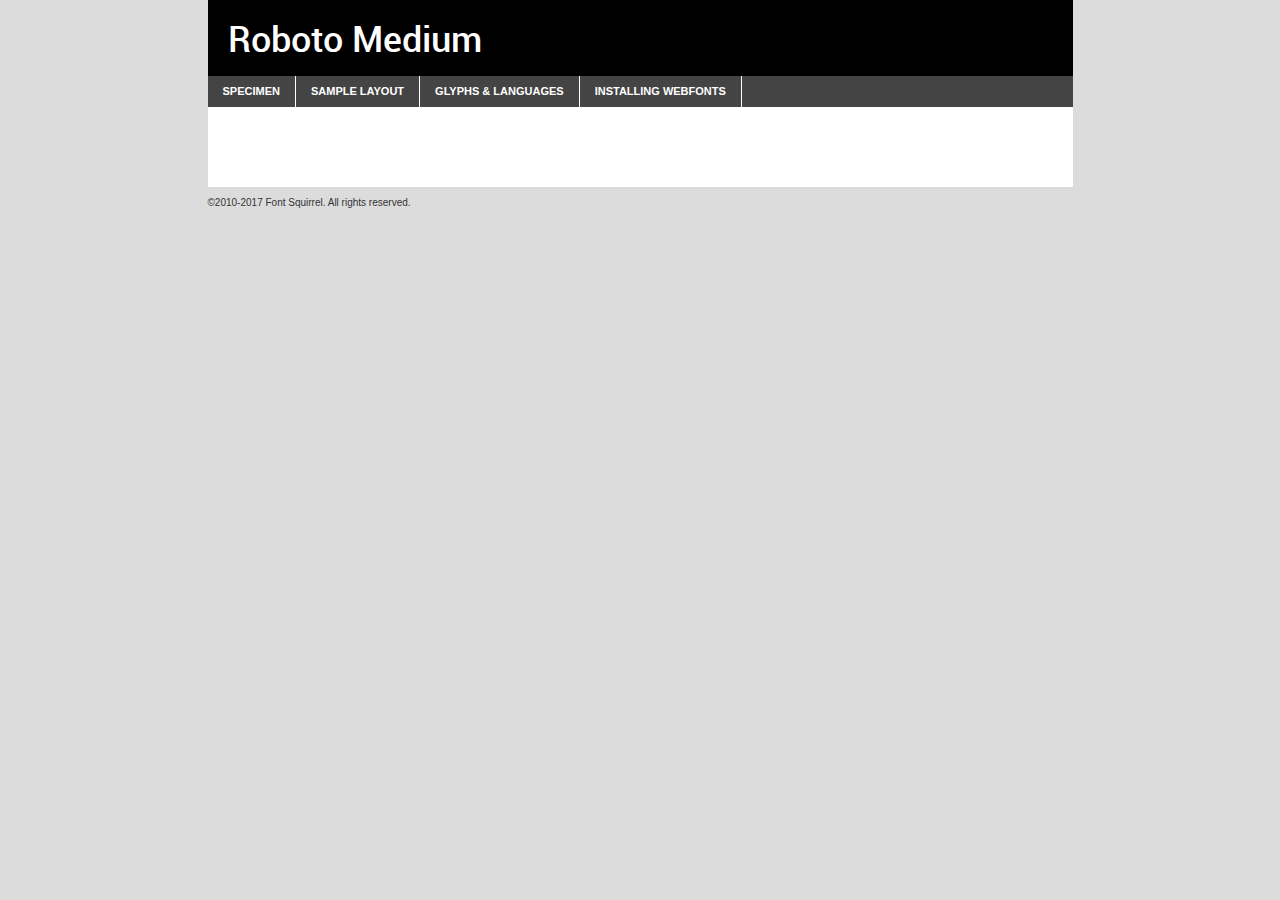
<file: fonts/converted roboto/webfontkit-20191028-205904/roboto-medium-demo.html>
<!DOCTYPE html PUBLIC "-//W3C//DTD XHTML 1.0 Transitional//EN"
	"http://www.w3.org/TR/xhtml1/DTD/xhtml1-transitional.dtd">

<html xmlns="http://www.w3.org/1999/xhtml" xml:lang="en" lang="en">
<head>
	<meta http-equiv="Content-Type" content="text/html; charset=utf-8" />
	<script src="http://ajax.googleapis.com/ajax/libs/jquery/1.7.2/jquery.min.js" type="text/javascript" charset="utf-8"></script>
	<script type="text/javascript">
	(function($){$.fn.easyTabs=function(option){var param=jQuery.extend({fadeSpeed:"fast",defaultContent:1,activeClass:'active'},option);$(this).each(function(){var thisId="#"+this.id;if(param.defaultContent==''){param.defaultContent=1;}
	if(typeof param.defaultContent=="number")
	{var defaultTab=$(thisId+" .tabs li:eq("+(param.defaultContent-1)+") a").attr('href').substr(1);}else{var defaultTab=param.defaultContent;}
	$(thisId+" .tabs li a").each(function(){var tabToHide=$(this).attr('href').substr(1);$("#"+tabToHide).addClass('easytabs-tab-content');});hideAll();changeContent(defaultTab);function hideAll(){$(thisId+" .easytabs-tab-content").hide();}
	function changeContent(tabId){hideAll();$(thisId+" .tabs li").removeClass(param.activeClass);$(thisId+" .tabs li a[href=#"+tabId+"]").closest('li').addClass(param.activeClass);if(param.fadeSpeed!="none")
	{$(thisId+" #"+tabId).fadeIn(param.fadeSpeed);}else{$(thisId+" #"+tabId).show();}}
	$(thisId+" .tabs li").click(function(){var tabId=$(this).find('a').attr('href').substr(1);changeContent(tabId);return false;});});}})(jQuery);
	</script>
	<link rel="stylesheet" href="specimen_files/specimen_stylesheet.css" type="text/css" charset="utf-8" />
	<link rel="stylesheet" href="stylesheet.css" type="text/css" charset="utf-8" />

	<style type="text/css">
					body{
				font-family: 'robotomedium';
							}
		</style>

	<title>Roboto Medium Specimen</title>
	
	
	<script type="text/javascript" charset="utf-8">
		$(document).ready(function() {
			$('#container').easyTabs({defaultContent:1});
		});
	</script>
</head>

<body>
<div id="container">
	<div id="header">
		Roboto Medium	</div>
	<ul class="tabs">
		<li><a href="#specimen">Specimen</a></li>
		<li><a href="#layout">Sample Layout</a></li>
				<li><a href="#glyphs">Glyphs &amp; Languages</a></li>
		<li><a href="#installing">Installing Webfonts</a></li>
		
	</ul>
	
	<div id="main_content">

		
			<div id="specimen">
		
				<div class="section">
					<div class="grid12 firstcol">
						<div class="huge">AaBb</div>
					</div>
				</div>
		
				<div class="section">
					<div class="glyph_range">A&#x200B;B&#x200b;C&#x200b;D&#x200b;E&#x200b;F&#x200b;G&#x200b;H&#x200b;I&#x200b;J&#x200b;K&#x200b;L&#x200b;M&#x200b;N&#x200b;O&#x200b;P&#x200b;Q&#x200b;R&#x200b;S&#x200b;T&#x200b;U&#x200b;V&#x200b;W&#x200b;X&#x200b;Y&#x200b;Z&#x200b;a&#x200b;b&#x200b;c&#x200b;d&#x200b;e&#x200b;f&#x200b;g&#x200b;h&#x200b;i&#x200b;j&#x200b;k&#x200b;l&#x200b;m&#x200b;n&#x200b;o&#x200b;p&#x200b;q&#x200b;r&#x200b;s&#x200b;t&#x200b;u&#x200b;v&#x200b;w&#x200b;x&#x200b;y&#x200b;z&#x200b;1&#x200b;2&#x200b;3&#x200b;4&#x200b;5&#x200b;6&#x200b;7&#x200b;8&#x200b;9&#x200b;0&#x200b;&amp;&#x200b;.&#x200b;,&#x200b;?&#x200b;!&#x200b;&#64;&#x200b;(&#x200b;)&#x200b;#&#x200b;$&#x200b;%&#x200b;*&#x200b;+&#x200b;-&#x200b;=&#x200b;:&#x200b;;</div>
				</div>
				<div class="section">
					<div class="grid12 firstcol">
						<table class="sample_table">
							<tr><td>10</td><td class="size10">abcdefghijklmnopqrstuvwxyzABCDEFGHIJKLMNOPQRSTUVWXYZ0123456789abcdefghijklmnopqrstuvwxyzABCDEFGHIJKLMNOPQRSTUVWXYZ0123456789abcdefghijklmnopqrstuvwxyzABCDEFGHIJKLMNOPQRSTUVWXYZ</td></tr>
							<tr><td>11</td><td class="size11">abcdefghijklmnopqrstuvwxyzABCDEFGHIJKLMNOPQRSTUVWXYZ0123456789abcdefghijklmnopqrstuvwxyzABCDEFGHIJKLMNOPQRSTUVWXYZ0123456789abcdefghijklmnopqrstuvwxyzABCDEFGHIJKLMNOPQRSTUVWXYZ</td></tr>
							<tr><td>12</td><td class="size12">abcdefghijklmnopqrstuvwxyzABCDEFGHIJKLMNOPQRSTUVWXYZ0123456789abcdefghijklmnopqrstuvwxyzABCDEFGHIJKLMNOPQRSTUVWXYZ0123456789abcdefghijklmnopqrstuvwxyzABCDEFGHIJKLMNOPQRSTUVWXYZ</td></tr>
							<tr><td>13</td><td class="size13">abcdefghijklmnopqrstuvwxyzABCDEFGHIJKLMNOPQRSTUVWXYZ0123456789abcdefghijklmnopqrstuvwxyzABCDEFGHIJKLMNOPQRSTUVWXYZ0123456789abcdefghijklmnopqrstuvwxyzABCDEFGHIJKLMNOPQRSTUVWXYZ</td></tr>
							<tr><td>14</td><td class="size14">abcdefghijklmnopqrstuvwxyzABCDEFGHIJKLMNOPQRSTUVWXYZ0123456789abcdefghijklmnopqrstuvwxyzABCDEFGHIJKLMNOPQRSTUVWXYZ0123456789abcdefghijklmnopqrstuvwxyzABCDEFGHIJKLMNOPQRSTUVWXYZ</td></tr>
							<tr><td>16</td><td class="size16">abcdefghijklmnopqrstuvwxyzABCDEFGHIJKLMNOPQRSTUVWXYZ0123456789abcdefghijklmnopqrstuvwxyzABCDEFGHIJKLMNOPQRSTUVWXYZ</td></tr>
							<tr><td>18</td><td class="size18">abcdefghijklmnopqrstuvwxyzABCDEFGHIJKLMNOPQRSTUVWXYZ0123456789abcdefghijklmnopqrstuvwxyzABCDEFGHIJKLMNOPQRSTUVWXYZ</td></tr>
							<tr><td>20</td><td class="size20">abcdefghijklmnopqrstuvwxyzABCDEFGHIJKLMNOPQRSTUVWXYZ0123456789abcdefghijklmnopqrstuvwxyzABCDEFGHIJKLMNOPQRSTUVWXYZ</td></tr>
							<tr><td>24</td><td class="size24">abcdefghijklmnopqrstuvwxyzABCDEFGHIJKLMNOPQRSTUVWXYZ0123456789abcdefghijklmnopqrstuvwxyzABCDEFGHIJKLMNOPQRSTUVWXYZ</td></tr>
							<tr><td>30</td><td class="size30">abcdefghijklmnopqrstuvwxyzABCDEFGHIJKLMNOPQRSTUVWXYZ0123456789abcdefghijklmnopqrstuvwxyzABCDEFGHIJKLMNOPQRSTUVWXYZ</td></tr>
							<tr><td>36</td><td class="size36">abcdefghijklmnopqrstuvwxyzABCDEFGHIJKLMNOPQRSTUVWXYZ0123456789abcdefghijklmnopqrstuvwxyzABCDEFGHIJKLMNOPQRSTUVWXYZ</td></tr>
							<tr><td>48</td><td class="size48">abcdefghijklmnopqrstuvwxyzABCDEFGHIJKLMNOPQRSTUVWXYZ0123456789abcdefghijklmnopqrstuvwxyzABCDEFGHIJKLMNOPQRSTUVWXYZ</td></tr>
							<tr><td>60</td><td class="size60">abcdefghijklmnopqrstuvwxyzABCDEFGHIJKLMNOPQRSTUVWXYZ0123456789abcdefghijklmnopqrstuvwxyzABCDEFGHIJKLMNOPQRSTUVWXYZ</td></tr>
							<tr><td>72</td><td class="size72">abcdefghijklmnopqrstuvwxyzABCDEFGHIJKLMNOPQRSTUVWXYZ0123456789abcdefghijklmnopqrstuvwxyzABCDEFGHIJKLMNOPQRSTUVWXYZ</td></tr>
							<tr><td>90</td><td class="size90">abcdefghijklmnopqrstuvwxyzABCDEFGHIJKLMNOPQRSTUVWXYZ0123456789abcdefghijklmnopqrstuvwxyzABCDEFGHIJKLMNOPQRSTUVWXYZ</td></tr>
						</table>
				
					</div>
			
				</div>
		
		
		
								<div class="section" id="bodycomparison">


										<div id="xheight">
				<div class="fontbody">&#x25FC;&#x25FC;&#x25FC;&#x25FC;&#x25FC;&#x25FC;&#x25FC;&#x25FC;&#x25FC;&#x25FC;&#x25FC;&#x25FC;&#x25FC;&#x25FC;&#x25FC;&#x25FC;&#x25FC;&#x25FC;&#x25FC;&#x25FC;&#x25FC;&#x25FC;&#x25FC;&#x25FC;&#x25FC;&#x25FC;&#x25FC;&#x25FC;&#x25FC;&#x25FC;&#x25FC;&#x25FC;&#x25FC;&#x25FC;&#x25FC;&#x25FC;&#x25FC;&#x25FC;&#x25FC;&#x25FC;&#x25FC;&#x25FC;&#x25FC;&#x25FC;&#x25FC;&#x25FC;&#x25FC;&#x25FC;&#x25FC;&#x25FC;&#x25FC;&#x25FC;&#x25FC;&#x25FC;&#x25FC;&#x25FC;&#x25FC;&#x25FC;&#x25FC;&#x25FC;&#x25FC;&#x25FC;&#x25FC;&#x25FC;&#x25FC;&#x25FC;&#x25FC;&#x25FC;&#x25FC;&#x25FC;&#x25FC;&#x25FC;&#x25FC;&#x25FC;&#x25FC;&#x25FC;&#x25FC;&#x25FC;&#x25FC;&#x25FC;&#x25FC;&#x25FC;&#x25FC;&#x25FC;&#x25FC;&#x25FC;&#x25FC;&#x25FC;&#x25FC;&#x25FC;&#x25FC;&#x25FC;&#x25FC;&#x25FC;&#x25FC;&#x25FC;&#x25FC;&#x25FC;&#x25FC;body</div><div class="arialbody">body</div><div class="verdanabody">body</div><div class="georgiabody">body</div></div>
										<div class="fontbody" style="z-index:1">
											body<span>Roboto Medium</span>
										</div>
										<div class="arialbody" style="z-index:1">
											body<span>Arial</span>
										</div>
										<div class="verdanabody" style="z-index:1">
											body<span>Verdana</span>
										</div>
										<div class="georgiabody" style="z-index:1">
											body<span>Georgia</span>
										</div>



								</div>
		
		
				<div class="section psample psample_row1" id="">
					
					<div class="grid2 firstcol">
						<p class="size10"><span>10.</span>Aenean lacinia bibendum nulla sed consectetur. Fusce dapibus, tellus ac cursus commodo, tortor mauris condimentum nibh, ut fermentum massa justo sit amet risus. Nullam id dolor id nibh ultricies vehicula ut id elit. Cum sociis natoque penatibus et magnis dis parturient montes, nascetur ridiculus mus. Nulla vitae elit libero, a pharetra augue.</p>
			
					</div>
					<div class="grid3">
						<p class="size11"><span>11.</span>Aenean lacinia bibendum nulla sed consectetur. Fusce dapibus, tellus ac cursus commodo, tortor mauris condimentum nibh, ut fermentum massa justo sit amet risus. Nullam id dolor id nibh ultricies vehicula ut id elit. Cum sociis natoque penatibus et magnis dis parturient montes, nascetur ridiculus mus. Nulla vitae elit libero, a pharetra augue.</p>
			
					</div>
					<div class="grid3">
						<p class="size12"><span>12.</span>Aenean lacinia bibendum nulla sed consectetur. Fusce dapibus, tellus ac cursus commodo, tortor mauris condimentum nibh, ut fermentum massa justo sit amet risus. Nullam id dolor id nibh ultricies vehicula ut id elit. Cum sociis natoque penatibus et magnis dis parturient montes, nascetur ridiculus mus. Nulla vitae elit libero, a pharetra augue.</p>
			
					</div>
					<div class="grid4">
						<p class="size13"><span>13.</span>Aenean lacinia bibendum nulla sed consectetur. Fusce dapibus, tellus ac cursus commodo, tortor mauris condimentum nibh, ut fermentum massa justo sit amet risus. Nullam id dolor id nibh ultricies vehicula ut id elit. Cum sociis natoque penatibus et magnis dis parturient montes, nascetur ridiculus mus. Nulla vitae elit libero, a pharetra augue.</p>
			
					</div>
					<div class="white_blend"></div>
					
				</div>
				<div class="section psample psample_row2" id="">
					<div class="grid3 firstcol">
						<p class="size14"><span>14.</span>Aenean lacinia bibendum nulla sed consectetur. Fusce dapibus, tellus ac cursus commodo, tortor mauris condimentum nibh, ut fermentum massa justo sit amet risus. Nullam id dolor id nibh ultricies vehicula ut id elit. Cum sociis natoque penatibus et magnis dis parturient montes, nascetur ridiculus mus. Nulla vitae elit libero, a pharetra augue.</p>
			
					</div>
					<div class="grid4">
						<p class="size16"><span>16.</span>Aenean lacinia bibendum nulla sed consectetur. Fusce dapibus, tellus ac cursus commodo, tortor mauris condimentum nibh, ut fermentum massa justo sit amet risus. Nullam id dolor id nibh ultricies vehicula ut id elit. Cum sociis natoque penatibus et magnis dis parturient montes, nascetur ridiculus mus. Nulla vitae elit libero, a pharetra augue.</p>
			
					</div>
					<div class="grid5">
						<p class="size18"><span>18.</span>Aenean lacinia bibendum nulla sed consectetur. Fusce dapibus, tellus ac cursus commodo, tortor mauris condimentum nibh, ut fermentum massa justo sit amet risus. Nullam id dolor id nibh ultricies vehicula ut id elit. Cum sociis natoque penatibus et magnis dis parturient montes, nascetur ridiculus mus. Nulla vitae elit libero, a pharetra augue.</p>
			
					</div>

					<div class="white_blend"></div>

				</div>
				
				<div class="section psample psample_row3" id="">
					<div class="grid5 firstcol">
						<p class="size20"><span>20.</span>Aenean lacinia bibendum nulla sed consectetur. Fusce dapibus, tellus ac cursus commodo, tortor mauris condimentum nibh, ut fermentum massa justo sit amet risus. Nullam id dolor id nibh ultricies vehicula ut id elit. Cum sociis natoque penatibus et magnis dis parturient montes, nascetur ridiculus mus. Nulla vitae elit libero, a pharetra augue.</p>
					</div>
					<div class="grid7">
						<p class="size24"><span>24.</span>Aenean lacinia bibendum nulla sed consectetur. Fusce dapibus, tellus ac cursus commodo, tortor mauris condimentum nibh, ut fermentum massa justo sit amet risus. Nullam id dolor id nibh ultricies vehicula ut id elit. Cum sociis natoque penatibus et magnis dis parturient montes, nascetur ridiculus mus. Nulla vitae elit libero, a pharetra augue.</p>
					</div>
					
					<div class="white_blend"></div>
					
				</div>
				
				<div class="section psample psample_row4" id="">
					<div class="grid12 firstcol">
						<p class="size30"><span>30.</span>Aenean lacinia bibendum nulla sed consectetur. Fusce dapibus, tellus ac cursus commodo, tortor mauris condimentum nibh, ut fermentum massa justo sit amet risus. Nullam id dolor id nibh ultricies vehicula ut id elit. Cum sociis natoque penatibus et magnis dis parturient montes, nascetur ridiculus mus. Nulla vitae elit libero, a pharetra augue.</p>
					</div>
					<div class="white_blend"></div>
					
				</div>
				
				
				
				<div class="section psample psample_row1 fullreverse">
					<div class="grid2 firstcol">
						<p class="size10"><span>10.</span>Aenean lacinia bibendum nulla sed consectetur. Fusce dapibus, tellus ac cursus commodo, tortor mauris condimentum nibh, ut fermentum massa justo sit amet risus. Nullam id dolor id nibh ultricies vehicula ut id elit. Cum sociis natoque penatibus et magnis dis parturient montes, nascetur ridiculus mus. Nulla vitae elit libero, a pharetra augue.</p>
			
					</div>
					<div class="grid3">
						<p class="size11"><span>11.</span>Aenean lacinia bibendum nulla sed consectetur. Fusce dapibus, tellus ac cursus commodo, tortor mauris condimentum nibh, ut fermentum massa justo sit amet risus. Nullam id dolor id nibh ultricies vehicula ut id elit. Cum sociis natoque penatibus et magnis dis parturient montes, nascetur ridiculus mus. Nulla vitae elit libero, a pharetra augue.</p>
			
					</div>
					<div class="grid3">
						<p class="size12"><span>12.</span>Aenean lacinia bibendum nulla sed consectetur. Fusce dapibus, tellus ac cursus commodo, tortor mauris condimentum nibh, ut fermentum massa justo sit amet risus. Nullam id dolor id nibh ultricies vehicula ut id elit. Cum sociis natoque penatibus et magnis dis parturient montes, nascetur ridiculus mus. Nulla vitae elit libero, a pharetra augue.</p>
			
					</div>
					<div class="grid4">
						<p class="size13"><span>13.</span>Aenean lacinia bibendum nulla sed consectetur. Fusce dapibus, tellus ac cursus commodo, tortor mauris condimentum nibh, ut fermentum massa justo sit amet risus. Nullam id dolor id nibh ultricies vehicula ut id elit. Cum sociis natoque penatibus et magnis dis parturient montes, nascetur ridiculus mus. Nulla vitae elit libero, a pharetra augue.</p>
			
					</div>
					<div class="black_blend"></div>
					
				</div>
				
				<div class="section psample psample_row2 fullreverse">
					<div class="grid3 firstcol">
						<p class="size14"><span>14.</span>Aenean lacinia bibendum nulla sed consectetur. Fusce dapibus, tellus ac cursus commodo, tortor mauris condimentum nibh, ut fermentum massa justo sit amet risus. Nullam id dolor id nibh ultricies vehicula ut id elit. Cum sociis natoque penatibus et magnis dis parturient montes, nascetur ridiculus mus. Nulla vitae elit libero, a pharetra augue.</p>
			
					</div>
					<div class="grid4">
						<p class="size16"><span>16.</span>Aenean lacinia bibendum nulla sed consectetur. Fusce dapibus, tellus ac cursus commodo, tortor mauris condimentum nibh, ut fermentum massa justo sit amet risus. Nullam id dolor id nibh ultricies vehicula ut id elit. Cum sociis natoque penatibus et magnis dis parturient montes, nascetur ridiculus mus. Nulla vitae elit libero, a pharetra augue.</p>
			
					</div>
					<div class="grid5">
						<p class="size18"><span>18.</span>Aenean lacinia bibendum nulla sed consectetur. Fusce dapibus, tellus ac cursus commodo, tortor mauris condimentum nibh, ut fermentum massa justo sit amet risus. Nullam id dolor id nibh ultricies vehicula ut id elit. Cum sociis natoque penatibus et magnis dis parturient montes, nascetur ridiculus mus. Nulla vitae elit libero, a pharetra augue.</p>
			
					</div>
					<div class="black_blend"></div>

				</div>
				
				<div class="section psample fullreverse psample_row3" id="">
					<div class="grid5 firstcol">
						<p class="size20"><span>20.</span>Aenean lacinia bibendum nulla sed consectetur. Fusce dapibus, tellus ac cursus commodo, tortor mauris condimentum nibh, ut fermentum massa justo sit amet risus. Nullam id dolor id nibh ultricies vehicula ut id elit. Cum sociis natoque penatibus et magnis dis parturient montes, nascetur ridiculus mus. Nulla vitae elit libero, a pharetra augue.</p>
					</div>
					<div class="grid7">
						<p class="size24"><span>24.</span>Aenean lacinia bibendum nulla sed consectetur. Fusce dapibus, tellus ac cursus commodo, tortor mauris condimentum nibh, ut fermentum massa justo sit amet risus. Nullam id dolor id nibh ultricies vehicula ut id elit. Cum sociis natoque penatibus et magnis dis parturient montes, nascetur ridiculus mus. Nulla vitae elit libero, a pharetra augue.</p>
					</div>
					
					<div class="black_blend"></div>
					
				</div>
				
				<div class="section psample fullreverse psample_row4" id="" style="border-bottom: 20px #000 solid;">
					<div class="grid12 firstcol">
						<p class="size30"><span>30.</span>Aenean lacinia bibendum nulla sed consectetur. Fusce dapibus, tellus ac cursus commodo, tortor mauris condimentum nibh, ut fermentum massa justo sit amet risus. Nullam id dolor id nibh ultricies vehicula ut id elit. Cum sociis natoque penatibus et magnis dis parturient montes, nascetur ridiculus mus. Nulla vitae elit libero, a pharetra augue.</p>
					</div>
					<div class="black_blend"></div>
					
				</div>
				
				
				
				
			</div>
			
			<div id="layout">
				
				<div class="section">
					
					<div class="grid12 firstcol">
						<h1>Lorem Ipsum Dolor</h1>
						<h2>Etiam porta sem malesuada magna mollis euismod</h2>
						
						<p class="byline">By <a href="#link">Aenean Lacinia</a></p>
					</div>
				</div>
				<div class="section">
					<div class="grid8 firstcol">
						<p class="large">Donec sed odio dui. Morbi leo risus, porta ac consectetur ac, vestibulum at eros. Fusce dapibus, tellus ac cursus commodo, tortor mauris condimentum nibh, ut fermentum massa justo sit amet risus. </p>

						
						<h3>Pellentesque ornare sem</h3>

						<p>Maecenas sed diam eget risus varius blandit sit amet non magna. Maecenas faucibus mollis interdum. Donec ullamcorper nulla non metus auctor fringilla. Nullam id dolor id nibh ultricies vehicula ut id elit. Nullam id dolor id nibh ultricies vehicula ut id elit. </p>

						<p>Aenean eu leo quam. Pellentesque ornare sem lacinia quam venenatis vestibulum. Lorem ipsum dolor sit amet, consectetur adipiscing elit. Cum sociis natoque penatibus et magnis dis parturient montes, nascetur ridiculus mus. </p>

						<p>Nulla vitae elit libero, a pharetra augue. Praesent commodo cursus magna, vel scelerisque nisl consectetur et. Aenean lacinia bibendum nulla sed consectetur. </p>

						<p>Nullam quis risus eget urna mollis ornare vel eu leo. Nullam quis risus eget urna mollis ornare vel eu leo. Maecenas sed diam eget risus varius blandit sit amet non magna. Donec ullamcorper nulla non metus auctor fringilla. </p>

						<h3>Cras mattis consectetur</h3>

						<p>Aenean eu leo quam. Pellentesque ornare sem lacinia quam venenatis vestibulum. Aenean lacinia bibendum nulla sed consectetur. Integer posuere erat a ante venenatis dapibus posuere velit aliquet. Cras mattis consectetur purus sit amet fermentum. </p>

						<p>Nullam id dolor id nibh ultricies vehicula ut id elit. Nullam quis risus eget urna mollis ornare vel eu leo. Cras mattis consectetur purus sit amet fermentum.</p>
					</div>
					
					<div class="grid4 sidebar">
						
						<div class="box reverse">
							<p class="last">Nullam quis risus eget urna mollis ornare vel eu leo. Donec ullamcorper nulla non metus auctor fringilla. Cras mattis consectetur purus sit amet fermentum. Sed posuere consectetur est at lobortis. Lorem ipsum dolor sit amet, consectetur adipiscing elit. </p>
						</div>
						
						<p class="caption">Maecenas sed diam eget risus varius.</p>

						<p>Vestibulum id ligula porta felis euismod semper. Integer posuere erat a ante venenatis dapibus posuere velit aliquet. Vestibulum id ligula porta felis euismod semper. Sed posuere consectetur est at lobortis. Maecenas sed diam eget risus varius blandit sit amet non magna. Fusce dapibus, tellus ac cursus commodo, tortor mauris condimentum nibh, ut fermentum massa justo sit amet risus. </p>

					

						<p>Duis mollis, est non commodo luctus, nisi erat porttitor ligula, eget lacinia odio sem nec elit. Aenean lacinia bibendum nulla sed consectetur. Vivamus sagittis lacus vel augue laoreet rutrum faucibus dolor auctor. Aenean lacinia bibendum nulla sed consectetur. Nullam quis risus eget urna mollis ornare vel eu leo. </p>

						<p>Praesent commodo cursus magna, vel scelerisque nisl consectetur et. Donec ullamcorper nulla non metus auctor fringilla. Maecenas faucibus mollis interdum. Fusce dapibus, tellus ac cursus commodo, tortor mauris condimentum nibh, ut fermentum massa justo sit amet risus. </p>

					</div>
				</div>
				
			</div>


			



		<div id="glyphs">
			<div class="section">
				<div class="grid12 firstcol">
			
				<h1>Language Support</h1>
				<p>The subset of Roboto Medium in this kit supports the following languages:<br />
			
					Albanian, Basque, Breton, Chamorro, Danish, Dutch, English, Faroese, Finnish, French, Frisian, Galician, German, Icelandic, Italian, Malagasy, Norwegian, Portuguese, Spanish, Alsatian, Aragonese, Arapaho, Arrernte, Asturian, Aymara, Bislama, Cebuano, Corsican, Fijian, French_creole, Genoese, Gilbertese, Greenlandic, Haitian_creole, Hiligaynon, Hmong, Hopi, Ibanag, Iloko_ilokano, Indonesian, Interglossa_glosa, Interlingua, Irish_gaelic, Jerriais, Lojban, Lombard, Luxembourgeois, Manx, Mohawk, Norfolk_pitcairnese, Occitan, Oromo, Pangasinan, Papiamento, Piedmontese, Potawatomi, Rhaeto-romance, Romansh, Rotokas, Sami_lule, Samoan, Sardinian, Scots_gaelic, Seychelles_creole, Shona, Sicilian, Somali, Southern_ndebele, Swahili, Swati_swazi, Tagalog_filipino_pilipino, Tetum, Tok_pisin, Uyghur_latinized, Volapuk, Walloon, Warlpiri, Xhosa, Yapese, Zulu, Latinbasic, Ubasic, Demo				</p>
				<h1>Glyph Chart</h1>
				<p>The subset of Roboto Medium in this kit includes all the glyphs listed below. Unicode entities are included above each glyph to help you insert individual characters into your layout.</p>
				<div id="glyph_chart">
			
																				 <div><p>&amp;#2;</p>&#2;</div>
																				 <div><p>&amp;#9;</p>&#9;</div>
																				 <div><p>&amp;#13;</p>&#13;</div>
																				 <div><p>&amp;#32;</p>&#32;</div>
																				 <div><p>&amp;#33;</p>&#33;</div>
																				 <div><p>&amp;#34;</p>&#34;</div>
																				 <div><p>&amp;#35;</p>&#35;</div>
																				 <div><p>&amp;#36;</p>&#36;</div>
																				 <div><p>&amp;#37;</p>&#37;</div>
																				 <div><p>&amp;#38;</p>&#38;</div>
																				 <div><p>&amp;#39;</p>&#39;</div>
																				 <div><p>&amp;#40;</p>&#40;</div>
																				 <div><p>&amp;#41;</p>&#41;</div>
																				 <div><p>&amp;#42;</p>&#42;</div>
																				 <div><p>&amp;#43;</p>&#43;</div>
																				 <div><p>&amp;#44;</p>&#44;</div>
																				 <div><p>&amp;#45;</p>&#45;</div>
																				 <div><p>&amp;#46;</p>&#46;</div>
																				 <div><p>&amp;#47;</p>&#47;</div>
																				 <div><p>&amp;#48;</p>&#48;</div>
																				 <div><p>&amp;#49;</p>&#49;</div>
																				 <div><p>&amp;#50;</p>&#50;</div>
																				 <div><p>&amp;#51;</p>&#51;</div>
																				 <div><p>&amp;#52;</p>&#52;</div>
																				 <div><p>&amp;#53;</p>&#53;</div>
																				 <div><p>&amp;#54;</p>&#54;</div>
																				 <div><p>&amp;#55;</p>&#55;</div>
																				 <div><p>&amp;#56;</p>&#56;</div>
																				 <div><p>&amp;#57;</p>&#57;</div>
																				 <div><p>&amp;#58;</p>&#58;</div>
																				 <div><p>&amp;#59;</p>&#59;</div>
																				 <div><p>&amp;#60;</p>&#60;</div>
																				 <div><p>&amp;#61;</p>&#61;</div>
																				 <div><p>&amp;#62;</p>&#62;</div>
																				 <div><p>&amp;#63;</p>&#63;</div>
																				 <div><p>&amp;#64;</p>&#64;</div>
																				 <div><p>&amp;#65;</p>&#65;</div>
																				 <div><p>&amp;#66;</p>&#66;</div>
																				 <div><p>&amp;#67;</p>&#67;</div>
																				 <div><p>&amp;#68;</p>&#68;</div>
																				 <div><p>&amp;#69;</p>&#69;</div>
																				 <div><p>&amp;#70;</p>&#70;</div>
																				 <div><p>&amp;#71;</p>&#71;</div>
																				 <div><p>&amp;#72;</p>&#72;</div>
																				 <div><p>&amp;#73;</p>&#73;</div>
																				 <div><p>&amp;#74;</p>&#74;</div>
																				 <div><p>&amp;#75;</p>&#75;</div>
																				 <div><p>&amp;#76;</p>&#76;</div>
																				 <div><p>&amp;#77;</p>&#77;</div>
																				 <div><p>&amp;#78;</p>&#78;</div>
																				 <div><p>&amp;#79;</p>&#79;</div>
																				 <div><p>&amp;#80;</p>&#80;</div>
																				 <div><p>&amp;#81;</p>&#81;</div>
																				 <div><p>&amp;#82;</p>&#82;</div>
																				 <div><p>&amp;#83;</p>&#83;</div>
																				 <div><p>&amp;#84;</p>&#84;</div>
																				 <div><p>&amp;#85;</p>&#85;</div>
																				 <div><p>&amp;#86;</p>&#86;</div>
																				 <div><p>&amp;#87;</p>&#87;</div>
																				 <div><p>&amp;#88;</p>&#88;</div>
																				 <div><p>&amp;#89;</p>&#89;</div>
																				 <div><p>&amp;#90;</p>&#90;</div>
																				 <div><p>&amp;#91;</p>&#91;</div>
																				 <div><p>&amp;#92;</p>&#92;</div>
																				 <div><p>&amp;#93;</p>&#93;</div>
																				 <div><p>&amp;#94;</p>&#94;</div>
																				 <div><p>&amp;#95;</p>&#95;</div>
																				 <div><p>&amp;#96;</p>&#96;</div>
																				 <div><p>&amp;#97;</p>&#97;</div>
																				 <div><p>&amp;#98;</p>&#98;</div>
																				 <div><p>&amp;#99;</p>&#99;</div>
																				 <div><p>&amp;#100;</p>&#100;</div>
																				 <div><p>&amp;#101;</p>&#101;</div>
																				 <div><p>&amp;#102;</p>&#102;</div>
																				 <div><p>&amp;#103;</p>&#103;</div>
																				 <div><p>&amp;#104;</p>&#104;</div>
																				 <div><p>&amp;#105;</p>&#105;</div>
																				 <div><p>&amp;#106;</p>&#106;</div>
																				 <div><p>&amp;#107;</p>&#107;</div>
																				 <div><p>&amp;#108;</p>&#108;</div>
																				 <div><p>&amp;#109;</p>&#109;</div>
																				 <div><p>&amp;#110;</p>&#110;</div>
																				 <div><p>&amp;#111;</p>&#111;</div>
																				 <div><p>&amp;#112;</p>&#112;</div>
																				 <div><p>&amp;#113;</p>&#113;</div>
																				 <div><p>&amp;#114;</p>&#114;</div>
																				 <div><p>&amp;#115;</p>&#115;</div>
																				 <div><p>&amp;#116;</p>&#116;</div>
																				 <div><p>&amp;#117;</p>&#117;</div>
																				 <div><p>&amp;#118;</p>&#118;</div>
																				 <div><p>&amp;#119;</p>&#119;</div>
																				 <div><p>&amp;#120;</p>&#120;</div>
																				 <div><p>&amp;#121;</p>&#121;</div>
																				 <div><p>&amp;#122;</p>&#122;</div>
																				 <div><p>&amp;#123;</p>&#123;</div>
																				 <div><p>&amp;#124;</p>&#124;</div>
																				 <div><p>&amp;#125;</p>&#125;</div>
																				 <div><p>&amp;#126;</p>&#126;</div>
																				 <div><p>&amp;#160;</p>&#160;</div>
																				 <div><p>&amp;#161;</p>&#161;</div>
																				 <div><p>&amp;#162;</p>&#162;</div>
																				 <div><p>&amp;#163;</p>&#163;</div>
																				 <div><p>&amp;#164;</p>&#164;</div>
																				 <div><p>&amp;#165;</p>&#165;</div>
																				 <div><p>&amp;#166;</p>&#166;</div>
																				 <div><p>&amp;#167;</p>&#167;</div>
																				 <div><p>&amp;#168;</p>&#168;</div>
																				 <div><p>&amp;#169;</p>&#169;</div>
																				 <div><p>&amp;#170;</p>&#170;</div>
																				 <div><p>&amp;#171;</p>&#171;</div>
																				 <div><p>&amp;#172;</p>&#172;</div>
																				 <div><p>&amp;#173;</p>&#173;</div>
																				 <div><p>&amp;#174;</p>&#174;</div>
																				 <div><p>&amp;#175;</p>&#175;</div>
																				 <div><p>&amp;#176;</p>&#176;</div>
																				 <div><p>&amp;#177;</p>&#177;</div>
																				 <div><p>&amp;#178;</p>&#178;</div>
																				 <div><p>&amp;#179;</p>&#179;</div>
																				 <div><p>&amp;#180;</p>&#180;</div>
																				 <div><p>&amp;#181;</p>&#181;</div>
																				 <div><p>&amp;#182;</p>&#182;</div>
																				 <div><p>&amp;#183;</p>&#183;</div>
																				 <div><p>&amp;#184;</p>&#184;</div>
																				 <div><p>&amp;#185;</p>&#185;</div>
																				 <div><p>&amp;#186;</p>&#186;</div>
																				 <div><p>&amp;#187;</p>&#187;</div>
																				 <div><p>&amp;#188;</p>&#188;</div>
																				 <div><p>&amp;#189;</p>&#189;</div>
																				 <div><p>&amp;#190;</p>&#190;</div>
																				 <div><p>&amp;#191;</p>&#191;</div>
																				 <div><p>&amp;#192;</p>&#192;</div>
																				 <div><p>&amp;#193;</p>&#193;</div>
																				 <div><p>&amp;#194;</p>&#194;</div>
																				 <div><p>&amp;#195;</p>&#195;</div>
																				 <div><p>&amp;#196;</p>&#196;</div>
																				 <div><p>&amp;#197;</p>&#197;</div>
																				 <div><p>&amp;#198;</p>&#198;</div>
																				 <div><p>&amp;#199;</p>&#199;</div>
																				 <div><p>&amp;#200;</p>&#200;</div>
																				 <div><p>&amp;#201;</p>&#201;</div>
																				 <div><p>&amp;#202;</p>&#202;</div>
																				 <div><p>&amp;#203;</p>&#203;</div>
																				 <div><p>&amp;#204;</p>&#204;</div>
																				 <div><p>&amp;#205;</p>&#205;</div>
																				 <div><p>&amp;#206;</p>&#206;</div>
																				 <div><p>&amp;#207;</p>&#207;</div>
																				 <div><p>&amp;#208;</p>&#208;</div>
																				 <div><p>&amp;#209;</p>&#209;</div>
																				 <div><p>&amp;#210;</p>&#210;</div>
																				 <div><p>&amp;#211;</p>&#211;</div>
																				 <div><p>&amp;#212;</p>&#212;</div>
																				 <div><p>&amp;#213;</p>&#213;</div>
																				 <div><p>&amp;#214;</p>&#214;</div>
																				 <div><p>&amp;#215;</p>&#215;</div>
																				 <div><p>&amp;#216;</p>&#216;</div>
																				 <div><p>&amp;#217;</p>&#217;</div>
																				 <div><p>&amp;#218;</p>&#218;</div>
																				 <div><p>&amp;#219;</p>&#219;</div>
																				 <div><p>&amp;#220;</p>&#220;</div>
																				 <div><p>&amp;#221;</p>&#221;</div>
																				 <div><p>&amp;#222;</p>&#222;</div>
																				 <div><p>&amp;#223;</p>&#223;</div>
																				 <div><p>&amp;#224;</p>&#224;</div>
																				 <div><p>&amp;#225;</p>&#225;</div>
																				 <div><p>&amp;#226;</p>&#226;</div>
																				 <div><p>&amp;#227;</p>&#227;</div>
																				 <div><p>&amp;#228;</p>&#228;</div>
																				 <div><p>&amp;#229;</p>&#229;</div>
																				 <div><p>&amp;#230;</p>&#230;</div>
																				 <div><p>&amp;#231;</p>&#231;</div>
																				 <div><p>&amp;#232;</p>&#232;</div>
																				 <div><p>&amp;#233;</p>&#233;</div>
																				 <div><p>&amp;#234;</p>&#234;</div>
																				 <div><p>&amp;#235;</p>&#235;</div>
																				 <div><p>&amp;#236;</p>&#236;</div>
																				 <div><p>&amp;#237;</p>&#237;</div>
																				 <div><p>&amp;#238;</p>&#238;</div>
																				 <div><p>&amp;#239;</p>&#239;</div>
																				 <div><p>&amp;#240;</p>&#240;</div>
																				 <div><p>&amp;#241;</p>&#241;</div>
																				 <div><p>&amp;#242;</p>&#242;</div>
																				 <div><p>&amp;#243;</p>&#243;</div>
																				 <div><p>&amp;#244;</p>&#244;</div>
																				 <div><p>&amp;#245;</p>&#245;</div>
																				 <div><p>&amp;#246;</p>&#246;</div>
																				 <div><p>&amp;#247;</p>&#247;</div>
																				 <div><p>&amp;#248;</p>&#248;</div>
																				 <div><p>&amp;#249;</p>&#249;</div>
																				 <div><p>&amp;#250;</p>&#250;</div>
																				 <div><p>&amp;#251;</p>&#251;</div>
																				 <div><p>&amp;#252;</p>&#252;</div>
																				 <div><p>&amp;#253;</p>&#253;</div>
																				 <div><p>&amp;#254;</p>&#254;</div>
																				 <div><p>&amp;#255;</p>&#255;</div>
																				 <div><p>&amp;#338;</p>&#338;</div>
																				 <div><p>&amp;#339;</p>&#339;</div>
																				 <div><p>&amp;#376;</p>&#376;</div>
																				 <div><p>&amp;#710;</p>&#710;</div>
																				 <div><p>&amp;#732;</p>&#732;</div>
																				 <div><p>&amp;#8192;</p>&#8192;</div>
																				 <div><p>&amp;#8193;</p>&#8193;</div>
																				 <div><p>&amp;#8194;</p>&#8194;</div>
																				 <div><p>&amp;#8195;</p>&#8195;</div>
																				 <div><p>&amp;#8196;</p>&#8196;</div>
																				 <div><p>&amp;#8197;</p>&#8197;</div>
																				 <div><p>&amp;#8198;</p>&#8198;</div>
																				 <div><p>&amp;#8199;</p>&#8199;</div>
																				 <div><p>&amp;#8200;</p>&#8200;</div>
																				 <div><p>&amp;#8201;</p>&#8201;</div>
																				 <div><p>&amp;#8202;</p>&#8202;</div>
																				 <div><p>&amp;#8208;</p>&#8208;</div>
																				 <div><p>&amp;#8209;</p>&#8209;</div>
																				 <div><p>&amp;#8210;</p>&#8210;</div>
																				 <div><p>&amp;#8211;</p>&#8211;</div>
																				 <div><p>&amp;#8212;</p>&#8212;</div>
																				 <div><p>&amp;#8216;</p>&#8216;</div>
																				 <div><p>&amp;#8217;</p>&#8217;</div>
																				 <div><p>&amp;#8218;</p>&#8218;</div>
																				 <div><p>&amp;#8220;</p>&#8220;</div>
																				 <div><p>&amp;#8221;</p>&#8221;</div>
																				 <div><p>&amp;#8222;</p>&#8222;</div>
																				 <div><p>&amp;#8226;</p>&#8226;</div>
																				 <div><p>&amp;#8230;</p>&#8230;</div>
																				 <div><p>&amp;#8239;</p>&#8239;</div>
																				 <div><p>&amp;#8249;</p>&#8249;</div>
																				 <div><p>&amp;#8250;</p>&#8250;</div>
																				 <div><p>&amp;#8287;</p>&#8287;</div>
																				 <div><p>&amp;#8364;</p>&#8364;</div>
																				 <div><p>&amp;#8482;</p>&#8482;</div>
																				 <div><p>&amp;#9724;</p>&#9724;</div>
																				 <div><p>&amp;#64257;</p>&#64257;</div>
																				 <div><p>&amp;#64258;</p>&#64258;</div>
																				 <div><p>&amp;#64259;</p>&#64259;</div>
																				 <div><p>&amp;#64260;</p>&#64260;</div>
																																						</div>	
				</div>
		
		
			</div>
		</div>
		
		
		<div id="specs">
			
		</div>
	
		<div id="installing">
			<div class="section">
				<div class="grid7 firstcol">
					<h1>Installing Webfonts</h1>
					
					<p>Webfonts are supported by all major browser platforms but not all in the same way. There are currently four different font formats that must be included in order to target all browsers. This includes TTF, WOFF, EOT and SVG.</p>
					
					<h2>1. Upload your webfonts</h2>
					<p>You must upload your webfont kit to your website. They should be in or near the same directory as your CSS files.</p>
					
					<h2>2. Include the webfont stylesheet</h2>
					<p>A special CSS @font-face declaration helps the various browsers select the appropriate font it needs without causing you a bunch of headaches. Learn more about this syntax by reading the <a href="https://www.fontspring.com/blog/further-hardening-of-the-bulletproof-syntax">Fontspring blog post</a> about it. The code for it is as follows:</p>


<code>
@font-face{ 
	font-family: 'MyWebFont';
	src: url('WebFont.eot');
	src: url('WebFont.eot?#iefix') format('embedded-opentype'),
	     url('WebFont.woff') format('woff'),
	     url('WebFont.ttf') format('truetype'),
	     url('WebFont.svg#webfont') format('svg');
}
</code>

	<p>We've already gone ahead and generated the code for you. All you have to do is link to the stylesheet in your HTML, like this:</p>
	<code>&lt;link rel=&quot;stylesheet&quot; href=&quot;stylesheet.css&quot; type=&quot;text/css&quot; charset=&quot;utf-8&quot; /&gt;</code>

					<h2>3. Modify your own stylesheet</h2>
					<p>To take advantage of your new fonts, you must tell your stylesheet to use them. Look at the original @font-face declaration above and find the property called "font-family." The name linked there will be what you use to reference the font. Prepend that webfont name to the font stack in the "font-family" property, inside the selector you want to change. For example:</p>
<code>p { font-family: 'WebFont', Arial, sans-serif; }</code>

<h2>4. Test</h2>
<p>Getting webfonts to work cross-browser <em>can</em> be tricky. Use the information in the sidebar to help you if you find that fonts aren't loading in a particular browser.</p>
				</div>
				
				<div class="grid5 sidebar">
					<div class="box">
						<h2>Troubleshooting<br />Font-Face Problems</h2>
						<p>Having trouble getting your webfonts to load in your new website? Here are some tips to sort out what might be the problem.</p>

						<h3>Fonts not showing in any browser</h3>

						<p>This sounds like you need to work on the plumbing. You either did not upload the fonts to the correct directory, or you did not link the fonts properly in the CSS. If you've confirmed that all this is correct and you still have a problem, take a look at your .htaccess file and see if requests are getting intercepted.</p>

						<h3>Fonts not loading in iPhone or iPad</h3>

						<p>The most common problem here is that you are serving the fonts from an IIS server. IIS refuses to serve files that have unknown MIME types. If that is the case, you must set the MIME type for SVG to "image/svg+xml" in the server settings. Follow these instructions from Microsoft if you need help.</p>

						<h3>Fonts not loading in Firefox</h3>

						<p>The primary reason for this failure? You are still using a version Firefox older than 3.5. So upgrade already! If that isn't it, then you are very likely serving fonts from a different domain. Firefox requires that all font assets be served from the same domain. Lastly it is possible that you need to add WOFF to your list of MIME types (if you are serving via IIS.)</p>

						<h3>Fonts not loading in IE</h3>

						<p>Are you looking at Internet Explorer on an actual Windows machine or are you cheating by using a service like Adobe BrowserLab? Many of these screenshot services do not render @font-face for IE. Best to test it on a real machine.</p>

						<h3>Fonts not loading in IE9</h3>

						<p>IE9, like Firefox, requires that fonts be served from the same domain as the website. Make sure that is the case.</p>
					</div>
				</div>
			</div>
			
		</div>
	
	</div>
	<div id="footer">
		<p>&copy;2010-2017 Font Squirrel. All rights reserved.</p>
	</div>
</div>
</body>
</html>
</file>
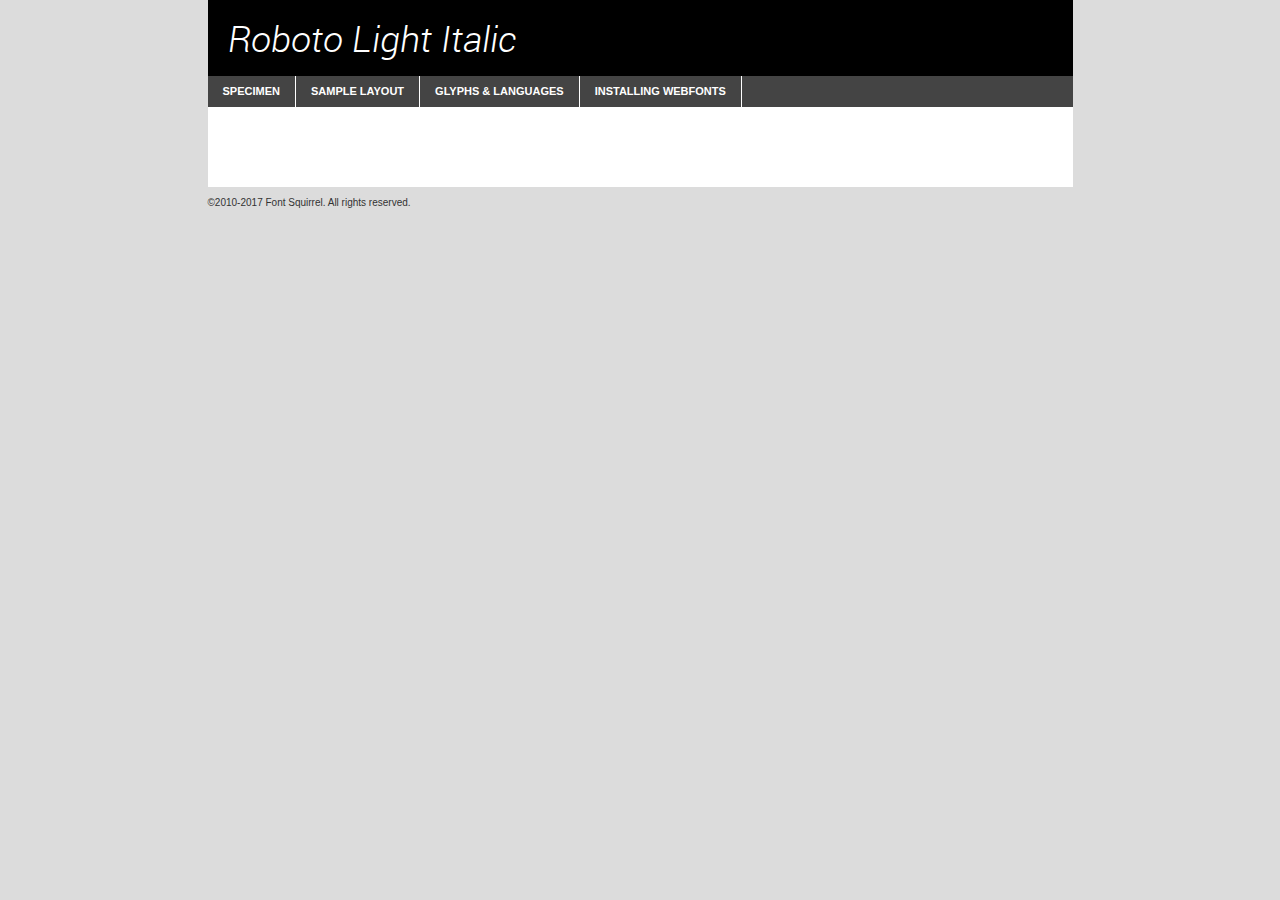
<file: fonts/converted roboto/webfontkit-20191028-205944/roboto-lightitalic-demo.html>
<!DOCTYPE html PUBLIC "-//W3C//DTD XHTML 1.0 Transitional//EN"
	"http://www.w3.org/TR/xhtml1/DTD/xhtml1-transitional.dtd">

<html xmlns="http://www.w3.org/1999/xhtml" xml:lang="en" lang="en">
<head>
	<meta http-equiv="Content-Type" content="text/html; charset=utf-8" />
	<script src="http://ajax.googleapis.com/ajax/libs/jquery/1.7.2/jquery.min.js" type="text/javascript" charset="utf-8"></script>
	<script type="text/javascript">
	(function($){$.fn.easyTabs=function(option){var param=jQuery.extend({fadeSpeed:"fast",defaultContent:1,activeClass:'active'},option);$(this).each(function(){var thisId="#"+this.id;if(param.defaultContent==''){param.defaultContent=1;}
	if(typeof param.defaultContent=="number")
	{var defaultTab=$(thisId+" .tabs li:eq("+(param.defaultContent-1)+") a").attr('href').substr(1);}else{var defaultTab=param.defaultContent;}
	$(thisId+" .tabs li a").each(function(){var tabToHide=$(this).attr('href').substr(1);$("#"+tabToHide).addClass('easytabs-tab-content');});hideAll();changeContent(defaultTab);function hideAll(){$(thisId+" .easytabs-tab-content").hide();}
	function changeContent(tabId){hideAll();$(thisId+" .tabs li").removeClass(param.activeClass);$(thisId+" .tabs li a[href=#"+tabId+"]").closest('li').addClass(param.activeClass);if(param.fadeSpeed!="none")
	{$(thisId+" #"+tabId).fadeIn(param.fadeSpeed);}else{$(thisId+" #"+tabId).show();}}
	$(thisId+" .tabs li").click(function(){var tabId=$(this).find('a').attr('href').substr(1);changeContent(tabId);return false;});});}})(jQuery);
	</script>
	<link rel="stylesheet" href="specimen_files/specimen_stylesheet.css" type="text/css" charset="utf-8" />
	<link rel="stylesheet" href="stylesheet.css" type="text/css" charset="utf-8" />

	<style type="text/css">
					body{
				font-family: 'robotolight_italic';
							}
		</style>

	<title>Roboto Light Italic Specimen</title>
	
	
	<script type="text/javascript" charset="utf-8">
		$(document).ready(function() {
			$('#container').easyTabs({defaultContent:1});
		});
	</script>
</head>

<body>
<div id="container">
	<div id="header">
		Roboto Light Italic	</div>
	<ul class="tabs">
		<li><a href="#specimen">Specimen</a></li>
		<li><a href="#layout">Sample Layout</a></li>
				<li><a href="#glyphs">Glyphs &amp; Languages</a></li>
		<li><a href="#installing">Installing Webfonts</a></li>
		
	</ul>
	
	<div id="main_content">

		
			<div id="specimen">
		
				<div class="section">
					<div class="grid12 firstcol">
						<div class="huge">AaBb</div>
					</div>
				</div>
		
				<div class="section">
					<div class="glyph_range">A&#x200B;B&#x200b;C&#x200b;D&#x200b;E&#x200b;F&#x200b;G&#x200b;H&#x200b;I&#x200b;J&#x200b;K&#x200b;L&#x200b;M&#x200b;N&#x200b;O&#x200b;P&#x200b;Q&#x200b;R&#x200b;S&#x200b;T&#x200b;U&#x200b;V&#x200b;W&#x200b;X&#x200b;Y&#x200b;Z&#x200b;a&#x200b;b&#x200b;c&#x200b;d&#x200b;e&#x200b;f&#x200b;g&#x200b;h&#x200b;i&#x200b;j&#x200b;k&#x200b;l&#x200b;m&#x200b;n&#x200b;o&#x200b;p&#x200b;q&#x200b;r&#x200b;s&#x200b;t&#x200b;u&#x200b;v&#x200b;w&#x200b;x&#x200b;y&#x200b;z&#x200b;1&#x200b;2&#x200b;3&#x200b;4&#x200b;5&#x200b;6&#x200b;7&#x200b;8&#x200b;9&#x200b;0&#x200b;&amp;&#x200b;.&#x200b;,&#x200b;?&#x200b;!&#x200b;&#64;&#x200b;(&#x200b;)&#x200b;#&#x200b;$&#x200b;%&#x200b;*&#x200b;+&#x200b;-&#x200b;=&#x200b;:&#x200b;;</div>
				</div>
				<div class="section">
					<div class="grid12 firstcol">
						<table class="sample_table">
							<tr><td>10</td><td class="size10">abcdefghijklmnopqrstuvwxyzABCDEFGHIJKLMNOPQRSTUVWXYZ0123456789abcdefghijklmnopqrstuvwxyzABCDEFGHIJKLMNOPQRSTUVWXYZ0123456789abcdefghijklmnopqrstuvwxyzABCDEFGHIJKLMNOPQRSTUVWXYZ</td></tr>
							<tr><td>11</td><td class="size11">abcdefghijklmnopqrstuvwxyzABCDEFGHIJKLMNOPQRSTUVWXYZ0123456789abcdefghijklmnopqrstuvwxyzABCDEFGHIJKLMNOPQRSTUVWXYZ0123456789abcdefghijklmnopqrstuvwxyzABCDEFGHIJKLMNOPQRSTUVWXYZ</td></tr>
							<tr><td>12</td><td class="size12">abcdefghijklmnopqrstuvwxyzABCDEFGHIJKLMNOPQRSTUVWXYZ0123456789abcdefghijklmnopqrstuvwxyzABCDEFGHIJKLMNOPQRSTUVWXYZ0123456789abcdefghijklmnopqrstuvwxyzABCDEFGHIJKLMNOPQRSTUVWXYZ</td></tr>
							<tr><td>13</td><td class="size13">abcdefghijklmnopqrstuvwxyzABCDEFGHIJKLMNOPQRSTUVWXYZ0123456789abcdefghijklmnopqrstuvwxyzABCDEFGHIJKLMNOPQRSTUVWXYZ0123456789abcdefghijklmnopqrstuvwxyzABCDEFGHIJKLMNOPQRSTUVWXYZ</td></tr>
							<tr><td>14</td><td class="size14">abcdefghijklmnopqrstuvwxyzABCDEFGHIJKLMNOPQRSTUVWXYZ0123456789abcdefghijklmnopqrstuvwxyzABCDEFGHIJKLMNOPQRSTUVWXYZ0123456789abcdefghijklmnopqrstuvwxyzABCDEFGHIJKLMNOPQRSTUVWXYZ</td></tr>
							<tr><td>16</td><td class="size16">abcdefghijklmnopqrstuvwxyzABCDEFGHIJKLMNOPQRSTUVWXYZ0123456789abcdefghijklmnopqrstuvwxyzABCDEFGHIJKLMNOPQRSTUVWXYZ</td></tr>
							<tr><td>18</td><td class="size18">abcdefghijklmnopqrstuvwxyzABCDEFGHIJKLMNOPQRSTUVWXYZ0123456789abcdefghijklmnopqrstuvwxyzABCDEFGHIJKLMNOPQRSTUVWXYZ</td></tr>
							<tr><td>20</td><td class="size20">abcdefghijklmnopqrstuvwxyzABCDEFGHIJKLMNOPQRSTUVWXYZ0123456789abcdefghijklmnopqrstuvwxyzABCDEFGHIJKLMNOPQRSTUVWXYZ</td></tr>
							<tr><td>24</td><td class="size24">abcdefghijklmnopqrstuvwxyzABCDEFGHIJKLMNOPQRSTUVWXYZ0123456789abcdefghijklmnopqrstuvwxyzABCDEFGHIJKLMNOPQRSTUVWXYZ</td></tr>
							<tr><td>30</td><td class="size30">abcdefghijklmnopqrstuvwxyzABCDEFGHIJKLMNOPQRSTUVWXYZ0123456789abcdefghijklmnopqrstuvwxyzABCDEFGHIJKLMNOPQRSTUVWXYZ</td></tr>
							<tr><td>36</td><td class="size36">abcdefghijklmnopqrstuvwxyzABCDEFGHIJKLMNOPQRSTUVWXYZ0123456789abcdefghijklmnopqrstuvwxyzABCDEFGHIJKLMNOPQRSTUVWXYZ</td></tr>
							<tr><td>48</td><td class="size48">abcdefghijklmnopqrstuvwxyzABCDEFGHIJKLMNOPQRSTUVWXYZ0123456789abcdefghijklmnopqrstuvwxyzABCDEFGHIJKLMNOPQRSTUVWXYZ</td></tr>
							<tr><td>60</td><td class="size60">abcdefghijklmnopqrstuvwxyzABCDEFGHIJKLMNOPQRSTUVWXYZ0123456789abcdefghijklmnopqrstuvwxyzABCDEFGHIJKLMNOPQRSTUVWXYZ</td></tr>
							<tr><td>72</td><td class="size72">abcdefghijklmnopqrstuvwxyzABCDEFGHIJKLMNOPQRSTUVWXYZ0123456789abcdefghijklmnopqrstuvwxyzABCDEFGHIJKLMNOPQRSTUVWXYZ</td></tr>
							<tr><td>90</td><td class="size90">abcdefghijklmnopqrstuvwxyzABCDEFGHIJKLMNOPQRSTUVWXYZ0123456789abcdefghijklmnopqrstuvwxyzABCDEFGHIJKLMNOPQRSTUVWXYZ</td></tr>
						</table>
				
					</div>
			
				</div>
		
		
		
								<div class="section" id="bodycomparison">


										<div id="xheight">
				<div class="fontbody">&#x25FC;&#x25FC;&#x25FC;&#x25FC;&#x25FC;&#x25FC;&#x25FC;&#x25FC;&#x25FC;&#x25FC;&#x25FC;&#x25FC;&#x25FC;&#x25FC;&#x25FC;&#x25FC;&#x25FC;&#x25FC;&#x25FC;&#x25FC;&#x25FC;&#x25FC;&#x25FC;&#x25FC;&#x25FC;&#x25FC;&#x25FC;&#x25FC;&#x25FC;&#x25FC;&#x25FC;&#x25FC;&#x25FC;&#x25FC;&#x25FC;&#x25FC;&#x25FC;&#x25FC;&#x25FC;&#x25FC;&#x25FC;&#x25FC;&#x25FC;&#x25FC;&#x25FC;&#x25FC;&#x25FC;&#x25FC;&#x25FC;&#x25FC;&#x25FC;&#x25FC;&#x25FC;&#x25FC;&#x25FC;&#x25FC;&#x25FC;&#x25FC;&#x25FC;&#x25FC;&#x25FC;&#x25FC;&#x25FC;&#x25FC;&#x25FC;&#x25FC;&#x25FC;&#x25FC;&#x25FC;&#x25FC;&#x25FC;&#x25FC;&#x25FC;&#x25FC;&#x25FC;&#x25FC;&#x25FC;&#x25FC;&#x25FC;&#x25FC;&#x25FC;&#x25FC;&#x25FC;&#x25FC;&#x25FC;&#x25FC;&#x25FC;&#x25FC;&#x25FC;&#x25FC;&#x25FC;&#x25FC;&#x25FC;&#x25FC;&#x25FC;&#x25FC;&#x25FC;&#x25FC;&#x25FC;body</div><div class="arialbody">body</div><div class="verdanabody">body</div><div class="georgiabody">body</div></div>
										<div class="fontbody" style="z-index:1">
											body<span>Roboto Light Italic</span>
										</div>
										<div class="arialbody" style="z-index:1">
											body<span>Arial</span>
										</div>
										<div class="verdanabody" style="z-index:1">
											body<span>Verdana</span>
										</div>
										<div class="georgiabody" style="z-index:1">
											body<span>Georgia</span>
										</div>



								</div>
		
		
				<div class="section psample psample_row1" id="">
					
					<div class="grid2 firstcol">
						<p class="size10"><span>10.</span>Aenean lacinia bibendum nulla sed consectetur. Fusce dapibus, tellus ac cursus commodo, tortor mauris condimentum nibh, ut fermentum massa justo sit amet risus. Nullam id dolor id nibh ultricies vehicula ut id elit. Cum sociis natoque penatibus et magnis dis parturient montes, nascetur ridiculus mus. Nulla vitae elit libero, a pharetra augue.</p>
			
					</div>
					<div class="grid3">
						<p class="size11"><span>11.</span>Aenean lacinia bibendum nulla sed consectetur. Fusce dapibus, tellus ac cursus commodo, tortor mauris condimentum nibh, ut fermentum massa justo sit amet risus. Nullam id dolor id nibh ultricies vehicula ut id elit. Cum sociis natoque penatibus et magnis dis parturient montes, nascetur ridiculus mus. Nulla vitae elit libero, a pharetra augue.</p>
			
					</div>
					<div class="grid3">
						<p class="size12"><span>12.</span>Aenean lacinia bibendum nulla sed consectetur. Fusce dapibus, tellus ac cursus commodo, tortor mauris condimentum nibh, ut fermentum massa justo sit amet risus. Nullam id dolor id nibh ultricies vehicula ut id elit. Cum sociis natoque penatibus et magnis dis parturient montes, nascetur ridiculus mus. Nulla vitae elit libero, a pharetra augue.</p>
			
					</div>
					<div class="grid4">
						<p class="size13"><span>13.</span>Aenean lacinia bibendum nulla sed consectetur. Fusce dapibus, tellus ac cursus commodo, tortor mauris condimentum nibh, ut fermentum massa justo sit amet risus. Nullam id dolor id nibh ultricies vehicula ut id elit. Cum sociis natoque penatibus et magnis dis parturient montes, nascetur ridiculus mus. Nulla vitae elit libero, a pharetra augue.</p>
			
					</div>
					<div class="white_blend"></div>
					
				</div>
				<div class="section psample psample_row2" id="">
					<div class="grid3 firstcol">
						<p class="size14"><span>14.</span>Aenean lacinia bibendum nulla sed consectetur. Fusce dapibus, tellus ac cursus commodo, tortor mauris condimentum nibh, ut fermentum massa justo sit amet risus. Nullam id dolor id nibh ultricies vehicula ut id elit. Cum sociis natoque penatibus et magnis dis parturient montes, nascetur ridiculus mus. Nulla vitae elit libero, a pharetra augue.</p>
			
					</div>
					<div class="grid4">
						<p class="size16"><span>16.</span>Aenean lacinia bibendum nulla sed consectetur. Fusce dapibus, tellus ac cursus commodo, tortor mauris condimentum nibh, ut fermentum massa justo sit amet risus. Nullam id dolor id nibh ultricies vehicula ut id elit. Cum sociis natoque penatibus et magnis dis parturient montes, nascetur ridiculus mus. Nulla vitae elit libero, a pharetra augue.</p>
			
					</div>
					<div class="grid5">
						<p class="size18"><span>18.</span>Aenean lacinia bibendum nulla sed consectetur. Fusce dapibus, tellus ac cursus commodo, tortor mauris condimentum nibh, ut fermentum massa justo sit amet risus. Nullam id dolor id nibh ultricies vehicula ut id elit. Cum sociis natoque penatibus et magnis dis parturient montes, nascetur ridiculus mus. Nulla vitae elit libero, a pharetra augue.</p>
			
					</div>

					<div class="white_blend"></div>

				</div>
				
				<div class="section psample psample_row3" id="">
					<div class="grid5 firstcol">
						<p class="size20"><span>20.</span>Aenean lacinia bibendum nulla sed consectetur. Fusce dapibus, tellus ac cursus commodo, tortor mauris condimentum nibh, ut fermentum massa justo sit amet risus. Nullam id dolor id nibh ultricies vehicula ut id elit. Cum sociis natoque penatibus et magnis dis parturient montes, nascetur ridiculus mus. Nulla vitae elit libero, a pharetra augue.</p>
					</div>
					<div class="grid7">
						<p class="size24"><span>24.</span>Aenean lacinia bibendum nulla sed consectetur. Fusce dapibus, tellus ac cursus commodo, tortor mauris condimentum nibh, ut fermentum massa justo sit amet risus. Nullam id dolor id nibh ultricies vehicula ut id elit. Cum sociis natoque penatibus et magnis dis parturient montes, nascetur ridiculus mus. Nulla vitae elit libero, a pharetra augue.</p>
					</div>
					
					<div class="white_blend"></div>
					
				</div>
				
				<div class="section psample psample_row4" id="">
					<div class="grid12 firstcol">
						<p class="size30"><span>30.</span>Aenean lacinia bibendum nulla sed consectetur. Fusce dapibus, tellus ac cursus commodo, tortor mauris condimentum nibh, ut fermentum massa justo sit amet risus. Nullam id dolor id nibh ultricies vehicula ut id elit. Cum sociis natoque penatibus et magnis dis parturient montes, nascetur ridiculus mus. Nulla vitae elit libero, a pharetra augue.</p>
					</div>
					<div class="white_blend"></div>
					
				</div>
				
				
				
				<div class="section psample psample_row1 fullreverse">
					<div class="grid2 firstcol">
						<p class="size10"><span>10.</span>Aenean lacinia bibendum nulla sed consectetur. Fusce dapibus, tellus ac cursus commodo, tortor mauris condimentum nibh, ut fermentum massa justo sit amet risus. Nullam id dolor id nibh ultricies vehicula ut id elit. Cum sociis natoque penatibus et magnis dis parturient montes, nascetur ridiculus mus. Nulla vitae elit libero, a pharetra augue.</p>
			
					</div>
					<div class="grid3">
						<p class="size11"><span>11.</span>Aenean lacinia bibendum nulla sed consectetur. Fusce dapibus, tellus ac cursus commodo, tortor mauris condimentum nibh, ut fermentum massa justo sit amet risus. Nullam id dolor id nibh ultricies vehicula ut id elit. Cum sociis natoque penatibus et magnis dis parturient montes, nascetur ridiculus mus. Nulla vitae elit libero, a pharetra augue.</p>
			
					</div>
					<div class="grid3">
						<p class="size12"><span>12.</span>Aenean lacinia bibendum nulla sed consectetur. Fusce dapibus, tellus ac cursus commodo, tortor mauris condimentum nibh, ut fermentum massa justo sit amet risus. Nullam id dolor id nibh ultricies vehicula ut id elit. Cum sociis natoque penatibus et magnis dis parturient montes, nascetur ridiculus mus. Nulla vitae elit libero, a pharetra augue.</p>
			
					</div>
					<div class="grid4">
						<p class="size13"><span>13.</span>Aenean lacinia bibendum nulla sed consectetur. Fusce dapibus, tellus ac cursus commodo, tortor mauris condimentum nibh, ut fermentum massa justo sit amet risus. Nullam id dolor id nibh ultricies vehicula ut id elit. Cum sociis natoque penatibus et magnis dis parturient montes, nascetur ridiculus mus. Nulla vitae elit libero, a pharetra augue.</p>
			
					</div>
					<div class="black_blend"></div>
					
				</div>
				
				<div class="section psample psample_row2 fullreverse">
					<div class="grid3 firstcol">
						<p class="size14"><span>14.</span>Aenean lacinia bibendum nulla sed consectetur. Fusce dapibus, tellus ac cursus commodo, tortor mauris condimentum nibh, ut fermentum massa justo sit amet risus. Nullam id dolor id nibh ultricies vehicula ut id elit. Cum sociis natoque penatibus et magnis dis parturient montes, nascetur ridiculus mus. Nulla vitae elit libero, a pharetra augue.</p>
			
					</div>
					<div class="grid4">
						<p class="size16"><span>16.</span>Aenean lacinia bibendum nulla sed consectetur. Fusce dapibus, tellus ac cursus commodo, tortor mauris condimentum nibh, ut fermentum massa justo sit amet risus. Nullam id dolor id nibh ultricies vehicula ut id elit. Cum sociis natoque penatibus et magnis dis parturient montes, nascetur ridiculus mus. Nulla vitae elit libero, a pharetra augue.</p>
			
					</div>
					<div class="grid5">
						<p class="size18"><span>18.</span>Aenean lacinia bibendum nulla sed consectetur. Fusce dapibus, tellus ac cursus commodo, tortor mauris condimentum nibh, ut fermentum massa justo sit amet risus. Nullam id dolor id nibh ultricies vehicula ut id elit. Cum sociis natoque penatibus et magnis dis parturient montes, nascetur ridiculus mus. Nulla vitae elit libero, a pharetra augue.</p>
			
					</div>
					<div class="black_blend"></div>

				</div>
				
				<div class="section psample fullreverse psample_row3" id="">
					<div class="grid5 firstcol">
						<p class="size20"><span>20.</span>Aenean lacinia bibendum nulla sed consectetur. Fusce dapibus, tellus ac cursus commodo, tortor mauris condimentum nibh, ut fermentum massa justo sit amet risus. Nullam id dolor id nibh ultricies vehicula ut id elit. Cum sociis natoque penatibus et magnis dis parturient montes, nascetur ridiculus mus. Nulla vitae elit libero, a pharetra augue.</p>
					</div>
					<div class="grid7">
						<p class="size24"><span>24.</span>Aenean lacinia bibendum nulla sed consectetur. Fusce dapibus, tellus ac cursus commodo, tortor mauris condimentum nibh, ut fermentum massa justo sit amet risus. Nullam id dolor id nibh ultricies vehicula ut id elit. Cum sociis natoque penatibus et magnis dis parturient montes, nascetur ridiculus mus. Nulla vitae elit libero, a pharetra augue.</p>
					</div>
					
					<div class="black_blend"></div>
					
				</div>
				
				<div class="section psample fullreverse psample_row4" id="" style="border-bottom: 20px #000 solid;">
					<div class="grid12 firstcol">
						<p class="size30"><span>30.</span>Aenean lacinia bibendum nulla sed consectetur. Fusce dapibus, tellus ac cursus commodo, tortor mauris condimentum nibh, ut fermentum massa justo sit amet risus. Nullam id dolor id nibh ultricies vehicula ut id elit. Cum sociis natoque penatibus et magnis dis parturient montes, nascetur ridiculus mus. Nulla vitae elit libero, a pharetra augue.</p>
					</div>
					<div class="black_blend"></div>
					
				</div>
				
				
				
				
			</div>
			
			<div id="layout">
				
				<div class="section">
					
					<div class="grid12 firstcol">
						<h1>Lorem Ipsum Dolor</h1>
						<h2>Etiam porta sem malesuada magna mollis euismod</h2>
						
						<p class="byline">By <a href="#link">Aenean Lacinia</a></p>
					</div>
				</div>
				<div class="section">
					<div class="grid8 firstcol">
						<p class="large">Donec sed odio dui. Morbi leo risus, porta ac consectetur ac, vestibulum at eros. Fusce dapibus, tellus ac cursus commodo, tortor mauris condimentum nibh, ut fermentum massa justo sit amet risus. </p>

						
						<h3>Pellentesque ornare sem</h3>

						<p>Maecenas sed diam eget risus varius blandit sit amet non magna. Maecenas faucibus mollis interdum. Donec ullamcorper nulla non metus auctor fringilla. Nullam id dolor id nibh ultricies vehicula ut id elit. Nullam id dolor id nibh ultricies vehicula ut id elit. </p>

						<p>Aenean eu leo quam. Pellentesque ornare sem lacinia quam venenatis vestibulum. Lorem ipsum dolor sit amet, consectetur adipiscing elit. Cum sociis natoque penatibus et magnis dis parturient montes, nascetur ridiculus mus. </p>

						<p>Nulla vitae elit libero, a pharetra augue. Praesent commodo cursus magna, vel scelerisque nisl consectetur et. Aenean lacinia bibendum nulla sed consectetur. </p>

						<p>Nullam quis risus eget urna mollis ornare vel eu leo. Nullam quis risus eget urna mollis ornare vel eu leo. Maecenas sed diam eget risus varius blandit sit amet non magna. Donec ullamcorper nulla non metus auctor fringilla. </p>

						<h3>Cras mattis consectetur</h3>

						<p>Aenean eu leo quam. Pellentesque ornare sem lacinia quam venenatis vestibulum. Aenean lacinia bibendum nulla sed consectetur. Integer posuere erat a ante venenatis dapibus posuere velit aliquet. Cras mattis consectetur purus sit amet fermentum. </p>

						<p>Nullam id dolor id nibh ultricies vehicula ut id elit. Nullam quis risus eget urna mollis ornare vel eu leo. Cras mattis consectetur purus sit amet fermentum.</p>
					</div>
					
					<div class="grid4 sidebar">
						
						<div class="box reverse">
							<p class="last">Nullam quis risus eget urna mollis ornare vel eu leo. Donec ullamcorper nulla non metus auctor fringilla. Cras mattis consectetur purus sit amet fermentum. Sed posuere consectetur est at lobortis. Lorem ipsum dolor sit amet, consectetur adipiscing elit. </p>
						</div>
						
						<p class="caption">Maecenas sed diam eget risus varius.</p>

						<p>Vestibulum id ligula porta felis euismod semper. Integer posuere erat a ante venenatis dapibus posuere velit aliquet. Vestibulum id ligula porta felis euismod semper. Sed posuere consectetur est at lobortis. Maecenas sed diam eget risus varius blandit sit amet non magna. Fusce dapibus, tellus ac cursus commodo, tortor mauris condimentum nibh, ut fermentum massa justo sit amet risus. </p>

					

						<p>Duis mollis, est non commodo luctus, nisi erat porttitor ligula, eget lacinia odio sem nec elit. Aenean lacinia bibendum nulla sed consectetur. Vivamus sagittis lacus vel augue laoreet rutrum faucibus dolor auctor. Aenean lacinia bibendum nulla sed consectetur. Nullam quis risus eget urna mollis ornare vel eu leo. </p>

						<p>Praesent commodo cursus magna, vel scelerisque nisl consectetur et. Donec ullamcorper nulla non metus auctor fringilla. Maecenas faucibus mollis interdum. Fusce dapibus, tellus ac cursus commodo, tortor mauris condimentum nibh, ut fermentum massa justo sit amet risus. </p>

					</div>
				</div>
				
			</div>


			



		<div id="glyphs">
			<div class="section">
				<div class="grid12 firstcol">
			
				<h1>Language Support</h1>
				<p>The subset of Roboto Light Italic in this kit supports the following languages:<br />
			
					Albanian, Basque, Breton, Chamorro, Danish, Dutch, English, Faroese, Finnish, French, Frisian, Galician, German, Icelandic, Italian, Malagasy, Norwegian, Portuguese, Spanish, Alsatian, Aragonese, Arapaho, Arrernte, Asturian, Aymara, Bislama, Cebuano, Corsican, Fijian, French_creole, Genoese, Gilbertese, Greenlandic, Haitian_creole, Hiligaynon, Hmong, Hopi, Ibanag, Iloko_ilokano, Indonesian, Interglossa_glosa, Interlingua, Irish_gaelic, Jerriais, Lojban, Lombard, Luxembourgeois, Manx, Mohawk, Norfolk_pitcairnese, Occitan, Oromo, Pangasinan, Papiamento, Piedmontese, Potawatomi, Rhaeto-romance, Romansh, Rotokas, Sami_lule, Samoan, Sardinian, Scots_gaelic, Seychelles_creole, Shona, Sicilian, Somali, Southern_ndebele, Swahili, Swati_swazi, Tagalog_filipino_pilipino, Tetum, Tok_pisin, Uyghur_latinized, Volapuk, Walloon, Warlpiri, Xhosa, Yapese, Zulu, Latinbasic, Ubasic, Demo				</p>
				<h1>Glyph Chart</h1>
				<p>The subset of Roboto Light Italic in this kit includes all the glyphs listed below. Unicode entities are included above each glyph to help you insert individual characters into your layout.</p>
				<div id="glyph_chart">
			
																				 <div><p>&amp;#2;</p>&#2;</div>
																				 <div><p>&amp;#9;</p>&#9;</div>
																				 <div><p>&amp;#13;</p>&#13;</div>
																				 <div><p>&amp;#32;</p>&#32;</div>
																				 <div><p>&amp;#33;</p>&#33;</div>
																				 <div><p>&amp;#34;</p>&#34;</div>
																				 <div><p>&amp;#35;</p>&#35;</div>
																				 <div><p>&amp;#36;</p>&#36;</div>
																				 <div><p>&amp;#37;</p>&#37;</div>
																				 <div><p>&amp;#38;</p>&#38;</div>
																				 <div><p>&amp;#39;</p>&#39;</div>
																				 <div><p>&amp;#40;</p>&#40;</div>
																				 <div><p>&amp;#41;</p>&#41;</div>
																				 <div><p>&amp;#42;</p>&#42;</div>
																				 <div><p>&amp;#43;</p>&#43;</div>
																				 <div><p>&amp;#44;</p>&#44;</div>
																				 <div><p>&amp;#45;</p>&#45;</div>
																				 <div><p>&amp;#46;</p>&#46;</div>
																				 <div><p>&amp;#47;</p>&#47;</div>
																				 <div><p>&amp;#48;</p>&#48;</div>
																				 <div><p>&amp;#49;</p>&#49;</div>
																				 <div><p>&amp;#50;</p>&#50;</div>
																				 <div><p>&amp;#51;</p>&#51;</div>
																				 <div><p>&amp;#52;</p>&#52;</div>
																				 <div><p>&amp;#53;</p>&#53;</div>
																				 <div><p>&amp;#54;</p>&#54;</div>
																				 <div><p>&amp;#55;</p>&#55;</div>
																				 <div><p>&amp;#56;</p>&#56;</div>
																				 <div><p>&amp;#57;</p>&#57;</div>
																				 <div><p>&amp;#58;</p>&#58;</div>
																				 <div><p>&amp;#59;</p>&#59;</div>
																				 <div><p>&amp;#60;</p>&#60;</div>
																				 <div><p>&amp;#61;</p>&#61;</div>
																				 <div><p>&amp;#62;</p>&#62;</div>
																				 <div><p>&amp;#63;</p>&#63;</div>
																				 <div><p>&amp;#64;</p>&#64;</div>
																				 <div><p>&amp;#65;</p>&#65;</div>
																				 <div><p>&amp;#66;</p>&#66;</div>
																				 <div><p>&amp;#67;</p>&#67;</div>
																				 <div><p>&amp;#68;</p>&#68;</div>
																				 <div><p>&amp;#69;</p>&#69;</div>
																				 <div><p>&amp;#70;</p>&#70;</div>
																				 <div><p>&amp;#71;</p>&#71;</div>
																				 <div><p>&amp;#72;</p>&#72;</div>
																				 <div><p>&amp;#73;</p>&#73;</div>
																				 <div><p>&amp;#74;</p>&#74;</div>
																				 <div><p>&amp;#75;</p>&#75;</div>
																				 <div><p>&amp;#76;</p>&#76;</div>
																				 <div><p>&amp;#77;</p>&#77;</div>
																				 <div><p>&amp;#78;</p>&#78;</div>
																				 <div><p>&amp;#79;</p>&#79;</div>
																				 <div><p>&amp;#80;</p>&#80;</div>
																				 <div><p>&amp;#81;</p>&#81;</div>
																				 <div><p>&amp;#82;</p>&#82;</div>
																				 <div><p>&amp;#83;</p>&#83;</div>
																				 <div><p>&amp;#84;</p>&#84;</div>
																				 <div><p>&amp;#85;</p>&#85;</div>
																				 <div><p>&amp;#86;</p>&#86;</div>
																				 <div><p>&amp;#87;</p>&#87;</div>
																				 <div><p>&amp;#88;</p>&#88;</div>
																				 <div><p>&amp;#89;</p>&#89;</div>
																				 <div><p>&amp;#90;</p>&#90;</div>
																				 <div><p>&amp;#91;</p>&#91;</div>
																				 <div><p>&amp;#92;</p>&#92;</div>
																				 <div><p>&amp;#93;</p>&#93;</div>
																				 <div><p>&amp;#94;</p>&#94;</div>
																				 <div><p>&amp;#95;</p>&#95;</div>
																				 <div><p>&amp;#96;</p>&#96;</div>
																				 <div><p>&amp;#97;</p>&#97;</div>
																				 <div><p>&amp;#98;</p>&#98;</div>
																				 <div><p>&amp;#99;</p>&#99;</div>
																				 <div><p>&amp;#100;</p>&#100;</div>
																				 <div><p>&amp;#101;</p>&#101;</div>
																				 <div><p>&amp;#102;</p>&#102;</div>
																				 <div><p>&amp;#103;</p>&#103;</div>
																				 <div><p>&amp;#104;</p>&#104;</div>
																				 <div><p>&amp;#105;</p>&#105;</div>
																				 <div><p>&amp;#106;</p>&#106;</div>
																				 <div><p>&amp;#107;</p>&#107;</div>
																				 <div><p>&amp;#108;</p>&#108;</div>
																				 <div><p>&amp;#109;</p>&#109;</div>
																				 <div><p>&amp;#110;</p>&#110;</div>
																				 <div><p>&amp;#111;</p>&#111;</div>
																				 <div><p>&amp;#112;</p>&#112;</div>
																				 <div><p>&amp;#113;</p>&#113;</div>
																				 <div><p>&amp;#114;</p>&#114;</div>
																				 <div><p>&amp;#115;</p>&#115;</div>
																				 <div><p>&amp;#116;</p>&#116;</div>
																				 <div><p>&amp;#117;</p>&#117;</div>
																				 <div><p>&amp;#118;</p>&#118;</div>
																				 <div><p>&amp;#119;</p>&#119;</div>
																				 <div><p>&amp;#120;</p>&#120;</div>
																				 <div><p>&amp;#121;</p>&#121;</div>
																				 <div><p>&amp;#122;</p>&#122;</div>
																				 <div><p>&amp;#123;</p>&#123;</div>
																				 <div><p>&amp;#124;</p>&#124;</div>
																				 <div><p>&amp;#125;</p>&#125;</div>
																				 <div><p>&amp;#126;</p>&#126;</div>
																				 <div><p>&amp;#160;</p>&#160;</div>
																				 <div><p>&amp;#161;</p>&#161;</div>
																				 <div><p>&amp;#162;</p>&#162;</div>
																				 <div><p>&amp;#163;</p>&#163;</div>
																				 <div><p>&amp;#164;</p>&#164;</div>
																				 <div><p>&amp;#165;</p>&#165;</div>
																				 <div><p>&amp;#166;</p>&#166;</div>
																				 <div><p>&amp;#167;</p>&#167;</div>
																				 <div><p>&amp;#168;</p>&#168;</div>
																				 <div><p>&amp;#169;</p>&#169;</div>
																				 <div><p>&amp;#170;</p>&#170;</div>
																				 <div><p>&amp;#171;</p>&#171;</div>
																				 <div><p>&amp;#172;</p>&#172;</div>
																				 <div><p>&amp;#173;</p>&#173;</div>
																				 <div><p>&amp;#174;</p>&#174;</div>
																				 <div><p>&amp;#175;</p>&#175;</div>
																				 <div><p>&amp;#176;</p>&#176;</div>
																				 <div><p>&amp;#177;</p>&#177;</div>
																				 <div><p>&amp;#178;</p>&#178;</div>
																				 <div><p>&amp;#179;</p>&#179;</div>
																				 <div><p>&amp;#180;</p>&#180;</div>
																				 <div><p>&amp;#181;</p>&#181;</div>
																				 <div><p>&amp;#182;</p>&#182;</div>
																				 <div><p>&amp;#183;</p>&#183;</div>
																				 <div><p>&amp;#184;</p>&#184;</div>
																				 <div><p>&amp;#185;</p>&#185;</div>
																				 <div><p>&amp;#186;</p>&#186;</div>
																				 <div><p>&amp;#187;</p>&#187;</div>
																				 <div><p>&amp;#188;</p>&#188;</div>
																				 <div><p>&amp;#189;</p>&#189;</div>
																				 <div><p>&amp;#190;</p>&#190;</div>
																				 <div><p>&amp;#191;</p>&#191;</div>
																				 <div><p>&amp;#192;</p>&#192;</div>
																				 <div><p>&amp;#193;</p>&#193;</div>
																				 <div><p>&amp;#194;</p>&#194;</div>
																				 <div><p>&amp;#195;</p>&#195;</div>
																				 <div><p>&amp;#196;</p>&#196;</div>
																				 <div><p>&amp;#197;</p>&#197;</div>
																				 <div><p>&amp;#198;</p>&#198;</div>
																				 <div><p>&amp;#199;</p>&#199;</div>
																				 <div><p>&amp;#200;</p>&#200;</div>
																				 <div><p>&amp;#201;</p>&#201;</div>
																				 <div><p>&amp;#202;</p>&#202;</div>
																				 <div><p>&amp;#203;</p>&#203;</div>
																				 <div><p>&amp;#204;</p>&#204;</div>
																				 <div><p>&amp;#205;</p>&#205;</div>
																				 <div><p>&amp;#206;</p>&#206;</div>
																				 <div><p>&amp;#207;</p>&#207;</div>
																				 <div><p>&amp;#208;</p>&#208;</div>
																				 <div><p>&amp;#209;</p>&#209;</div>
																				 <div><p>&amp;#210;</p>&#210;</div>
																				 <div><p>&amp;#211;</p>&#211;</div>
																				 <div><p>&amp;#212;</p>&#212;</div>
																				 <div><p>&amp;#213;</p>&#213;</div>
																				 <div><p>&amp;#214;</p>&#214;</div>
																				 <div><p>&amp;#215;</p>&#215;</div>
																				 <div><p>&amp;#216;</p>&#216;</div>
																				 <div><p>&amp;#217;</p>&#217;</div>
																				 <div><p>&amp;#218;</p>&#218;</div>
																				 <div><p>&amp;#219;</p>&#219;</div>
																				 <div><p>&amp;#220;</p>&#220;</div>
																				 <div><p>&amp;#221;</p>&#221;</div>
																				 <div><p>&amp;#222;</p>&#222;</div>
																				 <div><p>&amp;#223;</p>&#223;</div>
																				 <div><p>&amp;#224;</p>&#224;</div>
																				 <div><p>&amp;#225;</p>&#225;</div>
																				 <div><p>&amp;#226;</p>&#226;</div>
																				 <div><p>&amp;#227;</p>&#227;</div>
																				 <div><p>&amp;#228;</p>&#228;</div>
																				 <div><p>&amp;#229;</p>&#229;</div>
																				 <div><p>&amp;#230;</p>&#230;</div>
																				 <div><p>&amp;#231;</p>&#231;</div>
																				 <div><p>&amp;#232;</p>&#232;</div>
																				 <div><p>&amp;#233;</p>&#233;</div>
																				 <div><p>&amp;#234;</p>&#234;</div>
																				 <div><p>&amp;#235;</p>&#235;</div>
																				 <div><p>&amp;#236;</p>&#236;</div>
																				 <div><p>&amp;#237;</p>&#237;</div>
																				 <div><p>&amp;#238;</p>&#238;</div>
																				 <div><p>&amp;#239;</p>&#239;</div>
																				 <div><p>&amp;#240;</p>&#240;</div>
																				 <div><p>&amp;#241;</p>&#241;</div>
																				 <div><p>&amp;#242;</p>&#242;</div>
																				 <div><p>&amp;#243;</p>&#243;</div>
																				 <div><p>&amp;#244;</p>&#244;</div>
																				 <div><p>&amp;#245;</p>&#245;</div>
																				 <div><p>&amp;#246;</p>&#246;</div>
																				 <div><p>&amp;#247;</p>&#247;</div>
																				 <div><p>&amp;#248;</p>&#248;</div>
																				 <div><p>&amp;#249;</p>&#249;</div>
																				 <div><p>&amp;#250;</p>&#250;</div>
																				 <div><p>&amp;#251;</p>&#251;</div>
																				 <div><p>&amp;#252;</p>&#252;</div>
																				 <div><p>&amp;#253;</p>&#253;</div>
																				 <div><p>&amp;#254;</p>&#254;</div>
																				 <div><p>&amp;#255;</p>&#255;</div>
																				 <div><p>&amp;#338;</p>&#338;</div>
																				 <div><p>&amp;#339;</p>&#339;</div>
																				 <div><p>&amp;#376;</p>&#376;</div>
																				 <div><p>&amp;#710;</p>&#710;</div>
																				 <div><p>&amp;#732;</p>&#732;</div>
																				 <div><p>&amp;#8192;</p>&#8192;</div>
																				 <div><p>&amp;#8193;</p>&#8193;</div>
																				 <div><p>&amp;#8194;</p>&#8194;</div>
																				 <div><p>&amp;#8195;</p>&#8195;</div>
																				 <div><p>&amp;#8196;</p>&#8196;</div>
																				 <div><p>&amp;#8197;</p>&#8197;</div>
																				 <div><p>&amp;#8198;</p>&#8198;</div>
																				 <div><p>&amp;#8199;</p>&#8199;</div>
																				 <div><p>&amp;#8200;</p>&#8200;</div>
																				 <div><p>&amp;#8201;</p>&#8201;</div>
																				 <div><p>&amp;#8202;</p>&#8202;</div>
																				 <div><p>&amp;#8208;</p>&#8208;</div>
																				 <div><p>&amp;#8209;</p>&#8209;</div>
																				 <div><p>&amp;#8210;</p>&#8210;</div>
																				 <div><p>&amp;#8211;</p>&#8211;</div>
																				 <div><p>&amp;#8212;</p>&#8212;</div>
																				 <div><p>&amp;#8216;</p>&#8216;</div>
																				 <div><p>&amp;#8217;</p>&#8217;</div>
																				 <div><p>&amp;#8218;</p>&#8218;</div>
																				 <div><p>&amp;#8220;</p>&#8220;</div>
																				 <div><p>&amp;#8221;</p>&#8221;</div>
																				 <div><p>&amp;#8222;</p>&#8222;</div>
																				 <div><p>&amp;#8226;</p>&#8226;</div>
																				 <div><p>&amp;#8230;</p>&#8230;</div>
																				 <div><p>&amp;#8239;</p>&#8239;</div>
																				 <div><p>&amp;#8249;</p>&#8249;</div>
																				 <div><p>&amp;#8250;</p>&#8250;</div>
																				 <div><p>&amp;#8287;</p>&#8287;</div>
																				 <div><p>&amp;#8364;</p>&#8364;</div>
																				 <div><p>&amp;#8482;</p>&#8482;</div>
																				 <div><p>&amp;#9724;</p>&#9724;</div>
																				 <div><p>&amp;#64257;</p>&#64257;</div>
																				 <div><p>&amp;#64258;</p>&#64258;</div>
																				 <div><p>&amp;#64259;</p>&#64259;</div>
																				 <div><p>&amp;#64260;</p>&#64260;</div>
																																						</div>	
				</div>
		
		
			</div>
		</div>
		
		
		<div id="specs">
			
		</div>
	
		<div id="installing">
			<div class="section">
				<div class="grid7 firstcol">
					<h1>Installing Webfonts</h1>
					
					<p>Webfonts are supported by all major browser platforms but not all in the same way. There are currently four different font formats that must be included in order to target all browsers. This includes TTF, WOFF, EOT and SVG.</p>
					
					<h2>1. Upload your webfonts</h2>
					<p>You must upload your webfont kit to your website. They should be in or near the same directory as your CSS files.</p>
					
					<h2>2. Include the webfont stylesheet</h2>
					<p>A special CSS @font-face declaration helps the various browsers select the appropriate font it needs without causing you a bunch of headaches. Learn more about this syntax by reading the <a href="https://www.fontspring.com/blog/further-hardening-of-the-bulletproof-syntax">Fontspring blog post</a> about it. The code for it is as follows:</p>


<code>
@font-face{ 
	font-family: 'MyWebFont';
	src: url('WebFont.eot');
	src: url('WebFont.eot?#iefix') format('embedded-opentype'),
	     url('WebFont.woff') format('woff'),
	     url('WebFont.ttf') format('truetype'),
	     url('WebFont.svg#webfont') format('svg');
}
</code>

	<p>We've already gone ahead and generated the code for you. All you have to do is link to the stylesheet in your HTML, like this:</p>
	<code>&lt;link rel=&quot;stylesheet&quot; href=&quot;stylesheet.css&quot; type=&quot;text/css&quot; charset=&quot;utf-8&quot; /&gt;</code>

					<h2>3. Modify your own stylesheet</h2>
					<p>To take advantage of your new fonts, you must tell your stylesheet to use them. Look at the original @font-face declaration above and find the property called "font-family." The name linked there will be what you use to reference the font. Prepend that webfont name to the font stack in the "font-family" property, inside the selector you want to change. For example:</p>
<code>p { font-family: 'WebFont', Arial, sans-serif; }</code>

<h2>4. Test</h2>
<p>Getting webfonts to work cross-browser <em>can</em> be tricky. Use the information in the sidebar to help you if you find that fonts aren't loading in a particular browser.</p>
				</div>
				
				<div class="grid5 sidebar">
					<div class="box">
						<h2>Troubleshooting<br />Font-Face Problems</h2>
						<p>Having trouble getting your webfonts to load in your new website? Here are some tips to sort out what might be the problem.</p>

						<h3>Fonts not showing in any browser</h3>

						<p>This sounds like you need to work on the plumbing. You either did not upload the fonts to the correct directory, or you did not link the fonts properly in the CSS. If you've confirmed that all this is correct and you still have a problem, take a look at your .htaccess file and see if requests are getting intercepted.</p>

						<h3>Fonts not loading in iPhone or iPad</h3>

						<p>The most common problem here is that you are serving the fonts from an IIS server. IIS refuses to serve files that have unknown MIME types. If that is the case, you must set the MIME type for SVG to "image/svg+xml" in the server settings. Follow these instructions from Microsoft if you need help.</p>

						<h3>Fonts not loading in Firefox</h3>

						<p>The primary reason for this failure? You are still using a version Firefox older than 3.5. So upgrade already! If that isn't it, then you are very likely serving fonts from a different domain. Firefox requires that all font assets be served from the same domain. Lastly it is possible that you need to add WOFF to your list of MIME types (if you are serving via IIS.)</p>

						<h3>Fonts not loading in IE</h3>

						<p>Are you looking at Internet Explorer on an actual Windows machine or are you cheating by using a service like Adobe BrowserLab? Many of these screenshot services do not render @font-face for IE. Best to test it on a real machine.</p>

						<h3>Fonts not loading in IE9</h3>

						<p>IE9, like Firefox, requires that fonts be served from the same domain as the website. Make sure that is the case.</p>
					</div>
				</div>
			</div>
			
		</div>
	
	</div>
	<div id="footer">
		<p>&copy;2010-2017 Font Squirrel. All rights reserved.</p>
	</div>
</div>
</body>
</html>
</file>
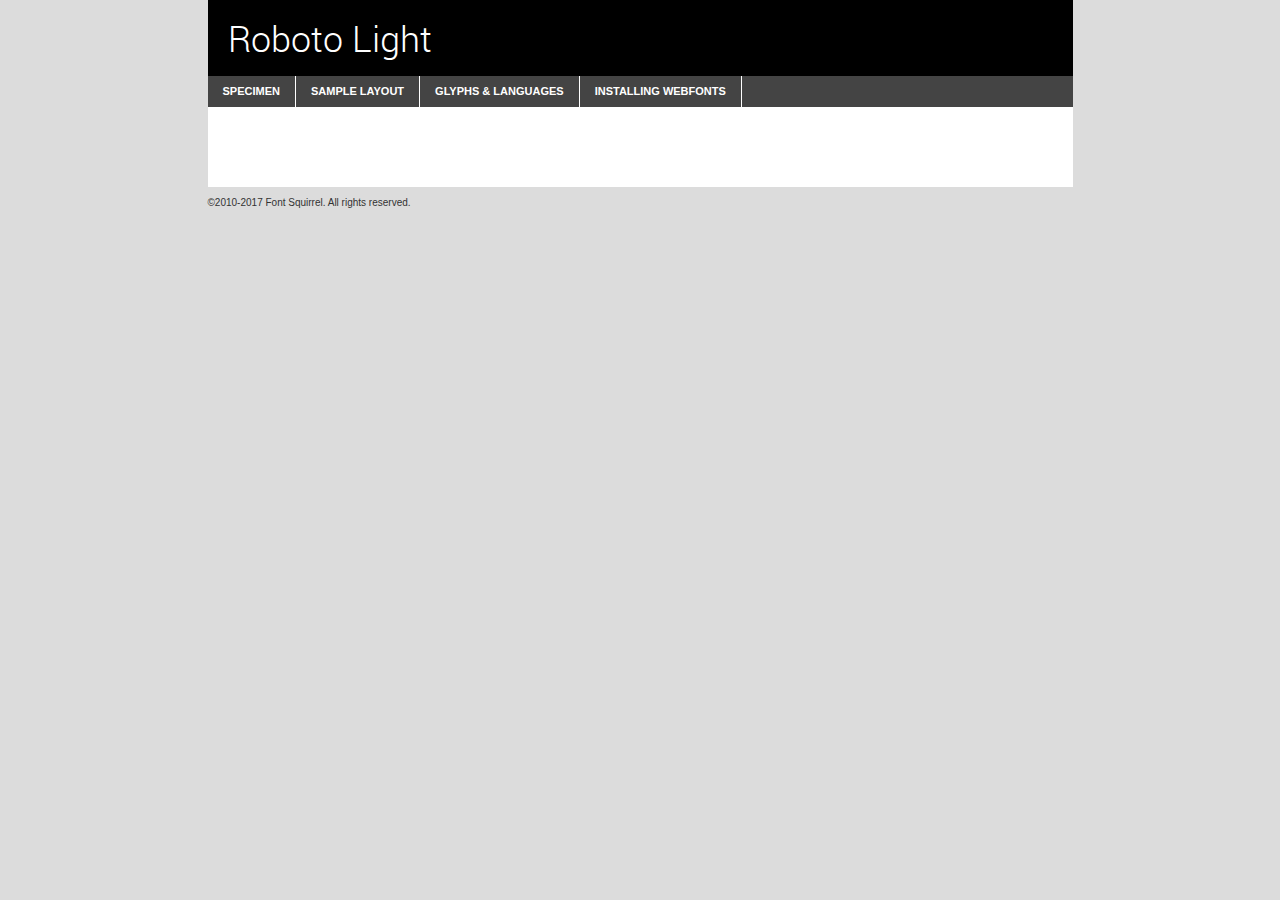
<file: fonts/converted roboto/webfontkit-20191028-210026/roboto-light-demo.html>
<!DOCTYPE html PUBLIC "-//W3C//DTD XHTML 1.0 Transitional//EN"
	"http://www.w3.org/TR/xhtml1/DTD/xhtml1-transitional.dtd">

<html xmlns="http://www.w3.org/1999/xhtml" xml:lang="en" lang="en">
<head>
	<meta http-equiv="Content-Type" content="text/html; charset=utf-8" />
	<script src="http://ajax.googleapis.com/ajax/libs/jquery/1.7.2/jquery.min.js" type="text/javascript" charset="utf-8"></script>
	<script type="text/javascript">
	(function($){$.fn.easyTabs=function(option){var param=jQuery.extend({fadeSpeed:"fast",defaultContent:1,activeClass:'active'},option);$(this).each(function(){var thisId="#"+this.id;if(param.defaultContent==''){param.defaultContent=1;}
	if(typeof param.defaultContent=="number")
	{var defaultTab=$(thisId+" .tabs li:eq("+(param.defaultContent-1)+") a").attr('href').substr(1);}else{var defaultTab=param.defaultContent;}
	$(thisId+" .tabs li a").each(function(){var tabToHide=$(this).attr('href').substr(1);$("#"+tabToHide).addClass('easytabs-tab-content');});hideAll();changeContent(defaultTab);function hideAll(){$(thisId+" .easytabs-tab-content").hide();}
	function changeContent(tabId){hideAll();$(thisId+" .tabs li").removeClass(param.activeClass);$(thisId+" .tabs li a[href=#"+tabId+"]").closest('li').addClass(param.activeClass);if(param.fadeSpeed!="none")
	{$(thisId+" #"+tabId).fadeIn(param.fadeSpeed);}else{$(thisId+" #"+tabId).show();}}
	$(thisId+" .tabs li").click(function(){var tabId=$(this).find('a').attr('href').substr(1);changeContent(tabId);return false;});});}})(jQuery);
	</script>
	<link rel="stylesheet" href="specimen_files/specimen_stylesheet.css" type="text/css" charset="utf-8" />
	<link rel="stylesheet" href="stylesheet.css" type="text/css" charset="utf-8" />

	<style type="text/css">
					body{
				font-family: 'robotolight';
							}
		</style>

	<title>Roboto Light Specimen</title>
	
	
	<script type="text/javascript" charset="utf-8">
		$(document).ready(function() {
			$('#container').easyTabs({defaultContent:1});
		});
	</script>
</head>

<body>
<div id="container">
	<div id="header">
		Roboto Light	</div>
	<ul class="tabs">
		<li><a href="#specimen">Specimen</a></li>
		<li><a href="#layout">Sample Layout</a></li>
				<li><a href="#glyphs">Glyphs &amp; Languages</a></li>
		<li><a href="#installing">Installing Webfonts</a></li>
		
	</ul>
	
	<div id="main_content">

		
			<div id="specimen">
		
				<div class="section">
					<div class="grid12 firstcol">
						<div class="huge">AaBb</div>
					</div>
				</div>
		
				<div class="section">
					<div class="glyph_range">A&#x200B;B&#x200b;C&#x200b;D&#x200b;E&#x200b;F&#x200b;G&#x200b;H&#x200b;I&#x200b;J&#x200b;K&#x200b;L&#x200b;M&#x200b;N&#x200b;O&#x200b;P&#x200b;Q&#x200b;R&#x200b;S&#x200b;T&#x200b;U&#x200b;V&#x200b;W&#x200b;X&#x200b;Y&#x200b;Z&#x200b;a&#x200b;b&#x200b;c&#x200b;d&#x200b;e&#x200b;f&#x200b;g&#x200b;h&#x200b;i&#x200b;j&#x200b;k&#x200b;l&#x200b;m&#x200b;n&#x200b;o&#x200b;p&#x200b;q&#x200b;r&#x200b;s&#x200b;t&#x200b;u&#x200b;v&#x200b;w&#x200b;x&#x200b;y&#x200b;z&#x200b;1&#x200b;2&#x200b;3&#x200b;4&#x200b;5&#x200b;6&#x200b;7&#x200b;8&#x200b;9&#x200b;0&#x200b;&amp;&#x200b;.&#x200b;,&#x200b;?&#x200b;!&#x200b;&#64;&#x200b;(&#x200b;)&#x200b;#&#x200b;$&#x200b;%&#x200b;*&#x200b;+&#x200b;-&#x200b;=&#x200b;:&#x200b;;</div>
				</div>
				<div class="section">
					<div class="grid12 firstcol">
						<table class="sample_table">
							<tr><td>10</td><td class="size10">abcdefghijklmnopqrstuvwxyzABCDEFGHIJKLMNOPQRSTUVWXYZ0123456789abcdefghijklmnopqrstuvwxyzABCDEFGHIJKLMNOPQRSTUVWXYZ0123456789abcdefghijklmnopqrstuvwxyzABCDEFGHIJKLMNOPQRSTUVWXYZ</td></tr>
							<tr><td>11</td><td class="size11">abcdefghijklmnopqrstuvwxyzABCDEFGHIJKLMNOPQRSTUVWXYZ0123456789abcdefghijklmnopqrstuvwxyzABCDEFGHIJKLMNOPQRSTUVWXYZ0123456789abcdefghijklmnopqrstuvwxyzABCDEFGHIJKLMNOPQRSTUVWXYZ</td></tr>
							<tr><td>12</td><td class="size12">abcdefghijklmnopqrstuvwxyzABCDEFGHIJKLMNOPQRSTUVWXYZ0123456789abcdefghijklmnopqrstuvwxyzABCDEFGHIJKLMNOPQRSTUVWXYZ0123456789abcdefghijklmnopqrstuvwxyzABCDEFGHIJKLMNOPQRSTUVWXYZ</td></tr>
							<tr><td>13</td><td class="size13">abcdefghijklmnopqrstuvwxyzABCDEFGHIJKLMNOPQRSTUVWXYZ0123456789abcdefghijklmnopqrstuvwxyzABCDEFGHIJKLMNOPQRSTUVWXYZ0123456789abcdefghijklmnopqrstuvwxyzABCDEFGHIJKLMNOPQRSTUVWXYZ</td></tr>
							<tr><td>14</td><td class="size14">abcdefghijklmnopqrstuvwxyzABCDEFGHIJKLMNOPQRSTUVWXYZ0123456789abcdefghijklmnopqrstuvwxyzABCDEFGHIJKLMNOPQRSTUVWXYZ0123456789abcdefghijklmnopqrstuvwxyzABCDEFGHIJKLMNOPQRSTUVWXYZ</td></tr>
							<tr><td>16</td><td class="size16">abcdefghijklmnopqrstuvwxyzABCDEFGHIJKLMNOPQRSTUVWXYZ0123456789abcdefghijklmnopqrstuvwxyzABCDEFGHIJKLMNOPQRSTUVWXYZ</td></tr>
							<tr><td>18</td><td class="size18">abcdefghijklmnopqrstuvwxyzABCDEFGHIJKLMNOPQRSTUVWXYZ0123456789abcdefghijklmnopqrstuvwxyzABCDEFGHIJKLMNOPQRSTUVWXYZ</td></tr>
							<tr><td>20</td><td class="size20">abcdefghijklmnopqrstuvwxyzABCDEFGHIJKLMNOPQRSTUVWXYZ0123456789abcdefghijklmnopqrstuvwxyzABCDEFGHIJKLMNOPQRSTUVWXYZ</td></tr>
							<tr><td>24</td><td class="size24">abcdefghijklmnopqrstuvwxyzABCDEFGHIJKLMNOPQRSTUVWXYZ0123456789abcdefghijklmnopqrstuvwxyzABCDEFGHIJKLMNOPQRSTUVWXYZ</td></tr>
							<tr><td>30</td><td class="size30">abcdefghijklmnopqrstuvwxyzABCDEFGHIJKLMNOPQRSTUVWXYZ0123456789abcdefghijklmnopqrstuvwxyzABCDEFGHIJKLMNOPQRSTUVWXYZ</td></tr>
							<tr><td>36</td><td class="size36">abcdefghijklmnopqrstuvwxyzABCDEFGHIJKLMNOPQRSTUVWXYZ0123456789abcdefghijklmnopqrstuvwxyzABCDEFGHIJKLMNOPQRSTUVWXYZ</td></tr>
							<tr><td>48</td><td class="size48">abcdefghijklmnopqrstuvwxyzABCDEFGHIJKLMNOPQRSTUVWXYZ0123456789abcdefghijklmnopqrstuvwxyzABCDEFGHIJKLMNOPQRSTUVWXYZ</td></tr>
							<tr><td>60</td><td class="size60">abcdefghijklmnopqrstuvwxyzABCDEFGHIJKLMNOPQRSTUVWXYZ0123456789abcdefghijklmnopqrstuvwxyzABCDEFGHIJKLMNOPQRSTUVWXYZ</td></tr>
							<tr><td>72</td><td class="size72">abcdefghijklmnopqrstuvwxyzABCDEFGHIJKLMNOPQRSTUVWXYZ0123456789abcdefghijklmnopqrstuvwxyzABCDEFGHIJKLMNOPQRSTUVWXYZ</td></tr>
							<tr><td>90</td><td class="size90">abcdefghijklmnopqrstuvwxyzABCDEFGHIJKLMNOPQRSTUVWXYZ0123456789abcdefghijklmnopqrstuvwxyzABCDEFGHIJKLMNOPQRSTUVWXYZ</td></tr>
						</table>
				
					</div>
			
				</div>
		
		
		
								<div class="section" id="bodycomparison">


										<div id="xheight">
				<div class="fontbody">&#x25FC;&#x25FC;&#x25FC;&#x25FC;&#x25FC;&#x25FC;&#x25FC;&#x25FC;&#x25FC;&#x25FC;&#x25FC;&#x25FC;&#x25FC;&#x25FC;&#x25FC;&#x25FC;&#x25FC;&#x25FC;&#x25FC;&#x25FC;&#x25FC;&#x25FC;&#x25FC;&#x25FC;&#x25FC;&#x25FC;&#x25FC;&#x25FC;&#x25FC;&#x25FC;&#x25FC;&#x25FC;&#x25FC;&#x25FC;&#x25FC;&#x25FC;&#x25FC;&#x25FC;&#x25FC;&#x25FC;&#x25FC;&#x25FC;&#x25FC;&#x25FC;&#x25FC;&#x25FC;&#x25FC;&#x25FC;&#x25FC;&#x25FC;&#x25FC;&#x25FC;&#x25FC;&#x25FC;&#x25FC;&#x25FC;&#x25FC;&#x25FC;&#x25FC;&#x25FC;&#x25FC;&#x25FC;&#x25FC;&#x25FC;&#x25FC;&#x25FC;&#x25FC;&#x25FC;&#x25FC;&#x25FC;&#x25FC;&#x25FC;&#x25FC;&#x25FC;&#x25FC;&#x25FC;&#x25FC;&#x25FC;&#x25FC;&#x25FC;&#x25FC;&#x25FC;&#x25FC;&#x25FC;&#x25FC;&#x25FC;&#x25FC;&#x25FC;&#x25FC;&#x25FC;&#x25FC;&#x25FC;&#x25FC;&#x25FC;&#x25FC;&#x25FC;&#x25FC;&#x25FC;&#x25FC;body</div><div class="arialbody">body</div><div class="verdanabody">body</div><div class="georgiabody">body</div></div>
										<div class="fontbody" style="z-index:1">
											body<span>Roboto Light</span>
										</div>
										<div class="arialbody" style="z-index:1">
											body<span>Arial</span>
										</div>
										<div class="verdanabody" style="z-index:1">
											body<span>Verdana</span>
										</div>
										<div class="georgiabody" style="z-index:1">
											body<span>Georgia</span>
										</div>



								</div>
		
		
				<div class="section psample psample_row1" id="">
					
					<div class="grid2 firstcol">
						<p class="size10"><span>10.</span>Aenean lacinia bibendum nulla sed consectetur. Fusce dapibus, tellus ac cursus commodo, tortor mauris condimentum nibh, ut fermentum massa justo sit amet risus. Nullam id dolor id nibh ultricies vehicula ut id elit. Cum sociis natoque penatibus et magnis dis parturient montes, nascetur ridiculus mus. Nulla vitae elit libero, a pharetra augue.</p>
			
					</div>
					<div class="grid3">
						<p class="size11"><span>11.</span>Aenean lacinia bibendum nulla sed consectetur. Fusce dapibus, tellus ac cursus commodo, tortor mauris condimentum nibh, ut fermentum massa justo sit amet risus. Nullam id dolor id nibh ultricies vehicula ut id elit. Cum sociis natoque penatibus et magnis dis parturient montes, nascetur ridiculus mus. Nulla vitae elit libero, a pharetra augue.</p>
			
					</div>
					<div class="grid3">
						<p class="size12"><span>12.</span>Aenean lacinia bibendum nulla sed consectetur. Fusce dapibus, tellus ac cursus commodo, tortor mauris condimentum nibh, ut fermentum massa justo sit amet risus. Nullam id dolor id nibh ultricies vehicula ut id elit. Cum sociis natoque penatibus et magnis dis parturient montes, nascetur ridiculus mus. Nulla vitae elit libero, a pharetra augue.</p>
			
					</div>
					<div class="grid4">
						<p class="size13"><span>13.</span>Aenean lacinia bibendum nulla sed consectetur. Fusce dapibus, tellus ac cursus commodo, tortor mauris condimentum nibh, ut fermentum massa justo sit amet risus. Nullam id dolor id nibh ultricies vehicula ut id elit. Cum sociis natoque penatibus et magnis dis parturient montes, nascetur ridiculus mus. Nulla vitae elit libero, a pharetra augue.</p>
			
					</div>
					<div class="white_blend"></div>
					
				</div>
				<div class="section psample psample_row2" id="">
					<div class="grid3 firstcol">
						<p class="size14"><span>14.</span>Aenean lacinia bibendum nulla sed consectetur. Fusce dapibus, tellus ac cursus commodo, tortor mauris condimentum nibh, ut fermentum massa justo sit amet risus. Nullam id dolor id nibh ultricies vehicula ut id elit. Cum sociis natoque penatibus et magnis dis parturient montes, nascetur ridiculus mus. Nulla vitae elit libero, a pharetra augue.</p>
			
					</div>
					<div class="grid4">
						<p class="size16"><span>16.</span>Aenean lacinia bibendum nulla sed consectetur. Fusce dapibus, tellus ac cursus commodo, tortor mauris condimentum nibh, ut fermentum massa justo sit amet risus. Nullam id dolor id nibh ultricies vehicula ut id elit. Cum sociis natoque penatibus et magnis dis parturient montes, nascetur ridiculus mus. Nulla vitae elit libero, a pharetra augue.</p>
			
					</div>
					<div class="grid5">
						<p class="size18"><span>18.</span>Aenean lacinia bibendum nulla sed consectetur. Fusce dapibus, tellus ac cursus commodo, tortor mauris condimentum nibh, ut fermentum massa justo sit amet risus. Nullam id dolor id nibh ultricies vehicula ut id elit. Cum sociis natoque penatibus et magnis dis parturient montes, nascetur ridiculus mus. Nulla vitae elit libero, a pharetra augue.</p>
			
					</div>

					<div class="white_blend"></div>

				</div>
				
				<div class="section psample psample_row3" id="">
					<div class="grid5 firstcol">
						<p class="size20"><span>20.</span>Aenean lacinia bibendum nulla sed consectetur. Fusce dapibus, tellus ac cursus commodo, tortor mauris condimentum nibh, ut fermentum massa justo sit amet risus. Nullam id dolor id nibh ultricies vehicula ut id elit. Cum sociis natoque penatibus et magnis dis parturient montes, nascetur ridiculus mus. Nulla vitae elit libero, a pharetra augue.</p>
					</div>
					<div class="grid7">
						<p class="size24"><span>24.</span>Aenean lacinia bibendum nulla sed consectetur. Fusce dapibus, tellus ac cursus commodo, tortor mauris condimentum nibh, ut fermentum massa justo sit amet risus. Nullam id dolor id nibh ultricies vehicula ut id elit. Cum sociis natoque penatibus et magnis dis parturient montes, nascetur ridiculus mus. Nulla vitae elit libero, a pharetra augue.</p>
					</div>
					
					<div class="white_blend"></div>
					
				</div>
				
				<div class="section psample psample_row4" id="">
					<div class="grid12 firstcol">
						<p class="size30"><span>30.</span>Aenean lacinia bibendum nulla sed consectetur. Fusce dapibus, tellus ac cursus commodo, tortor mauris condimentum nibh, ut fermentum massa justo sit amet risus. Nullam id dolor id nibh ultricies vehicula ut id elit. Cum sociis natoque penatibus et magnis dis parturient montes, nascetur ridiculus mus. Nulla vitae elit libero, a pharetra augue.</p>
					</div>
					<div class="white_blend"></div>
					
				</div>
				
				
				
				<div class="section psample psample_row1 fullreverse">
					<div class="grid2 firstcol">
						<p class="size10"><span>10.</span>Aenean lacinia bibendum nulla sed consectetur. Fusce dapibus, tellus ac cursus commodo, tortor mauris condimentum nibh, ut fermentum massa justo sit amet risus. Nullam id dolor id nibh ultricies vehicula ut id elit. Cum sociis natoque penatibus et magnis dis parturient montes, nascetur ridiculus mus. Nulla vitae elit libero, a pharetra augue.</p>
			
					</div>
					<div class="grid3">
						<p class="size11"><span>11.</span>Aenean lacinia bibendum nulla sed consectetur. Fusce dapibus, tellus ac cursus commodo, tortor mauris condimentum nibh, ut fermentum massa justo sit amet risus. Nullam id dolor id nibh ultricies vehicula ut id elit. Cum sociis natoque penatibus et magnis dis parturient montes, nascetur ridiculus mus. Nulla vitae elit libero, a pharetra augue.</p>
			
					</div>
					<div class="grid3">
						<p class="size12"><span>12.</span>Aenean lacinia bibendum nulla sed consectetur. Fusce dapibus, tellus ac cursus commodo, tortor mauris condimentum nibh, ut fermentum massa justo sit amet risus. Nullam id dolor id nibh ultricies vehicula ut id elit. Cum sociis natoque penatibus et magnis dis parturient montes, nascetur ridiculus mus. Nulla vitae elit libero, a pharetra augue.</p>
			
					</div>
					<div class="grid4">
						<p class="size13"><span>13.</span>Aenean lacinia bibendum nulla sed consectetur. Fusce dapibus, tellus ac cursus commodo, tortor mauris condimentum nibh, ut fermentum massa justo sit amet risus. Nullam id dolor id nibh ultricies vehicula ut id elit. Cum sociis natoque penatibus et magnis dis parturient montes, nascetur ridiculus mus. Nulla vitae elit libero, a pharetra augue.</p>
			
					</div>
					<div class="black_blend"></div>
					
				</div>
				
				<div class="section psample psample_row2 fullreverse">
					<div class="grid3 firstcol">
						<p class="size14"><span>14.</span>Aenean lacinia bibendum nulla sed consectetur. Fusce dapibus, tellus ac cursus commodo, tortor mauris condimentum nibh, ut fermentum massa justo sit amet risus. Nullam id dolor id nibh ultricies vehicula ut id elit. Cum sociis natoque penatibus et magnis dis parturient montes, nascetur ridiculus mus. Nulla vitae elit libero, a pharetra augue.</p>
			
					</div>
					<div class="grid4">
						<p class="size16"><span>16.</span>Aenean lacinia bibendum nulla sed consectetur. Fusce dapibus, tellus ac cursus commodo, tortor mauris condimentum nibh, ut fermentum massa justo sit amet risus. Nullam id dolor id nibh ultricies vehicula ut id elit. Cum sociis natoque penatibus et magnis dis parturient montes, nascetur ridiculus mus. Nulla vitae elit libero, a pharetra augue.</p>
			
					</div>
					<div class="grid5">
						<p class="size18"><span>18.</span>Aenean lacinia bibendum nulla sed consectetur. Fusce dapibus, tellus ac cursus commodo, tortor mauris condimentum nibh, ut fermentum massa justo sit amet risus. Nullam id dolor id nibh ultricies vehicula ut id elit. Cum sociis natoque penatibus et magnis dis parturient montes, nascetur ridiculus mus. Nulla vitae elit libero, a pharetra augue.</p>
			
					</div>
					<div class="black_blend"></div>

				</div>
				
				<div class="section psample fullreverse psample_row3" id="">
					<div class="grid5 firstcol">
						<p class="size20"><span>20.</span>Aenean lacinia bibendum nulla sed consectetur. Fusce dapibus, tellus ac cursus commodo, tortor mauris condimentum nibh, ut fermentum massa justo sit amet risus. Nullam id dolor id nibh ultricies vehicula ut id elit. Cum sociis natoque penatibus et magnis dis parturient montes, nascetur ridiculus mus. Nulla vitae elit libero, a pharetra augue.</p>
					</div>
					<div class="grid7">
						<p class="size24"><span>24.</span>Aenean lacinia bibendum nulla sed consectetur. Fusce dapibus, tellus ac cursus commodo, tortor mauris condimentum nibh, ut fermentum massa justo sit amet risus. Nullam id dolor id nibh ultricies vehicula ut id elit. Cum sociis natoque penatibus et magnis dis parturient montes, nascetur ridiculus mus. Nulla vitae elit libero, a pharetra augue.</p>
					</div>
					
					<div class="black_blend"></div>
					
				</div>
				
				<div class="section psample fullreverse psample_row4" id="" style="border-bottom: 20px #000 solid;">
					<div class="grid12 firstcol">
						<p class="size30"><span>30.</span>Aenean lacinia bibendum nulla sed consectetur. Fusce dapibus, tellus ac cursus commodo, tortor mauris condimentum nibh, ut fermentum massa justo sit amet risus. Nullam id dolor id nibh ultricies vehicula ut id elit. Cum sociis natoque penatibus et magnis dis parturient montes, nascetur ridiculus mus. Nulla vitae elit libero, a pharetra augue.</p>
					</div>
					<div class="black_blend"></div>
					
				</div>
				
				
				
				
			</div>
			
			<div id="layout">
				
				<div class="section">
					
					<div class="grid12 firstcol">
						<h1>Lorem Ipsum Dolor</h1>
						<h2>Etiam porta sem malesuada magna mollis euismod</h2>
						
						<p class="byline">By <a href="#link">Aenean Lacinia</a></p>
					</div>
				</div>
				<div class="section">
					<div class="grid8 firstcol">
						<p class="large">Donec sed odio dui. Morbi leo risus, porta ac consectetur ac, vestibulum at eros. Fusce dapibus, tellus ac cursus commodo, tortor mauris condimentum nibh, ut fermentum massa justo sit amet risus. </p>

						
						<h3>Pellentesque ornare sem</h3>

						<p>Maecenas sed diam eget risus varius blandit sit amet non magna. Maecenas faucibus mollis interdum. Donec ullamcorper nulla non metus auctor fringilla. Nullam id dolor id nibh ultricies vehicula ut id elit. Nullam id dolor id nibh ultricies vehicula ut id elit. </p>

						<p>Aenean eu leo quam. Pellentesque ornare sem lacinia quam venenatis vestibulum. Lorem ipsum dolor sit amet, consectetur adipiscing elit. Cum sociis natoque penatibus et magnis dis parturient montes, nascetur ridiculus mus. </p>

						<p>Nulla vitae elit libero, a pharetra augue. Praesent commodo cursus magna, vel scelerisque nisl consectetur et. Aenean lacinia bibendum nulla sed consectetur. </p>

						<p>Nullam quis risus eget urna mollis ornare vel eu leo. Nullam quis risus eget urna mollis ornare vel eu leo. Maecenas sed diam eget risus varius blandit sit amet non magna. Donec ullamcorper nulla non metus auctor fringilla. </p>

						<h3>Cras mattis consectetur</h3>

						<p>Aenean eu leo quam. Pellentesque ornare sem lacinia quam venenatis vestibulum. Aenean lacinia bibendum nulla sed consectetur. Integer posuere erat a ante venenatis dapibus posuere velit aliquet. Cras mattis consectetur purus sit amet fermentum. </p>

						<p>Nullam id dolor id nibh ultricies vehicula ut id elit. Nullam quis risus eget urna mollis ornare vel eu leo. Cras mattis consectetur purus sit amet fermentum.</p>
					</div>
					
					<div class="grid4 sidebar">
						
						<div class="box reverse">
							<p class="last">Nullam quis risus eget urna mollis ornare vel eu leo. Donec ullamcorper nulla non metus auctor fringilla. Cras mattis consectetur purus sit amet fermentum. Sed posuere consectetur est at lobortis. Lorem ipsum dolor sit amet, consectetur adipiscing elit. </p>
						</div>
						
						<p class="caption">Maecenas sed diam eget risus varius.</p>

						<p>Vestibulum id ligula porta felis euismod semper. Integer posuere erat a ante venenatis dapibus posuere velit aliquet. Vestibulum id ligula porta felis euismod semper. Sed posuere consectetur est at lobortis. Maecenas sed diam eget risus varius blandit sit amet non magna. Fusce dapibus, tellus ac cursus commodo, tortor mauris condimentum nibh, ut fermentum massa justo sit amet risus. </p>

					

						<p>Duis mollis, est non commodo luctus, nisi erat porttitor ligula, eget lacinia odio sem nec elit. Aenean lacinia bibendum nulla sed consectetur. Vivamus sagittis lacus vel augue laoreet rutrum faucibus dolor auctor. Aenean lacinia bibendum nulla sed consectetur. Nullam quis risus eget urna mollis ornare vel eu leo. </p>

						<p>Praesent commodo cursus magna, vel scelerisque nisl consectetur et. Donec ullamcorper nulla non metus auctor fringilla. Maecenas faucibus mollis interdum. Fusce dapibus, tellus ac cursus commodo, tortor mauris condimentum nibh, ut fermentum massa justo sit amet risus. </p>

					</div>
				</div>
				
			</div>


			



		<div id="glyphs">
			<div class="section">
				<div class="grid12 firstcol">
			
				<h1>Language Support</h1>
				<p>The subset of Roboto Light in this kit supports the following languages:<br />
			
					Albanian, Basque, Breton, Chamorro, Danish, Dutch, English, Faroese, Finnish, French, Frisian, Galician, German, Icelandic, Italian, Malagasy, Norwegian, Portuguese, Spanish, Alsatian, Aragonese, Arapaho, Arrernte, Asturian, Aymara, Bislama, Cebuano, Corsican, Fijian, French_creole, Genoese, Gilbertese, Greenlandic, Haitian_creole, Hiligaynon, Hmong, Hopi, Ibanag, Iloko_ilokano, Indonesian, Interglossa_glosa, Interlingua, Irish_gaelic, Jerriais, Lojban, Lombard, Luxembourgeois, Manx, Mohawk, Norfolk_pitcairnese, Occitan, Oromo, Pangasinan, Papiamento, Piedmontese, Potawatomi, Rhaeto-romance, Romansh, Rotokas, Sami_lule, Samoan, Sardinian, Scots_gaelic, Seychelles_creole, Shona, Sicilian, Somali, Southern_ndebele, Swahili, Swati_swazi, Tagalog_filipino_pilipino, Tetum, Tok_pisin, Uyghur_latinized, Volapuk, Walloon, Warlpiri, Xhosa, Yapese, Zulu, Latinbasic, Ubasic, Demo				</p>
				<h1>Glyph Chart</h1>
				<p>The subset of Roboto Light in this kit includes all the glyphs listed below. Unicode entities are included above each glyph to help you insert individual characters into your layout.</p>
				<div id="glyph_chart">
			
																				 <div><p>&amp;#2;</p>&#2;</div>
																				 <div><p>&amp;#9;</p>&#9;</div>
																				 <div><p>&amp;#13;</p>&#13;</div>
																				 <div><p>&amp;#32;</p>&#32;</div>
																				 <div><p>&amp;#33;</p>&#33;</div>
																				 <div><p>&amp;#34;</p>&#34;</div>
																				 <div><p>&amp;#35;</p>&#35;</div>
																				 <div><p>&amp;#36;</p>&#36;</div>
																				 <div><p>&amp;#37;</p>&#37;</div>
																				 <div><p>&amp;#38;</p>&#38;</div>
																				 <div><p>&amp;#39;</p>&#39;</div>
																				 <div><p>&amp;#40;</p>&#40;</div>
																				 <div><p>&amp;#41;</p>&#41;</div>
																				 <div><p>&amp;#42;</p>&#42;</div>
																				 <div><p>&amp;#43;</p>&#43;</div>
																				 <div><p>&amp;#44;</p>&#44;</div>
																				 <div><p>&amp;#45;</p>&#45;</div>
																				 <div><p>&amp;#46;</p>&#46;</div>
																				 <div><p>&amp;#47;</p>&#47;</div>
																				 <div><p>&amp;#48;</p>&#48;</div>
																				 <div><p>&amp;#49;</p>&#49;</div>
																				 <div><p>&amp;#50;</p>&#50;</div>
																				 <div><p>&amp;#51;</p>&#51;</div>
																				 <div><p>&amp;#52;</p>&#52;</div>
																				 <div><p>&amp;#53;</p>&#53;</div>
																				 <div><p>&amp;#54;</p>&#54;</div>
																				 <div><p>&amp;#55;</p>&#55;</div>
																				 <div><p>&amp;#56;</p>&#56;</div>
																				 <div><p>&amp;#57;</p>&#57;</div>
																				 <div><p>&amp;#58;</p>&#58;</div>
																				 <div><p>&amp;#59;</p>&#59;</div>
																				 <div><p>&amp;#60;</p>&#60;</div>
																				 <div><p>&amp;#61;</p>&#61;</div>
																				 <div><p>&amp;#62;</p>&#62;</div>
																				 <div><p>&amp;#63;</p>&#63;</div>
																				 <div><p>&amp;#64;</p>&#64;</div>
																				 <div><p>&amp;#65;</p>&#65;</div>
																				 <div><p>&amp;#66;</p>&#66;</div>
																				 <div><p>&amp;#67;</p>&#67;</div>
																				 <div><p>&amp;#68;</p>&#68;</div>
																				 <div><p>&amp;#69;</p>&#69;</div>
																				 <div><p>&amp;#70;</p>&#70;</div>
																				 <div><p>&amp;#71;</p>&#71;</div>
																				 <div><p>&amp;#72;</p>&#72;</div>
																				 <div><p>&amp;#73;</p>&#73;</div>
																				 <div><p>&amp;#74;</p>&#74;</div>
																				 <div><p>&amp;#75;</p>&#75;</div>
																				 <div><p>&amp;#76;</p>&#76;</div>
																				 <div><p>&amp;#77;</p>&#77;</div>
																				 <div><p>&amp;#78;</p>&#78;</div>
																				 <div><p>&amp;#79;</p>&#79;</div>
																				 <div><p>&amp;#80;</p>&#80;</div>
																				 <div><p>&amp;#81;</p>&#81;</div>
																				 <div><p>&amp;#82;</p>&#82;</div>
																				 <div><p>&amp;#83;</p>&#83;</div>
																				 <div><p>&amp;#84;</p>&#84;</div>
																				 <div><p>&amp;#85;</p>&#85;</div>
																				 <div><p>&amp;#86;</p>&#86;</div>
																				 <div><p>&amp;#87;</p>&#87;</div>
																				 <div><p>&amp;#88;</p>&#88;</div>
																				 <div><p>&amp;#89;</p>&#89;</div>
																				 <div><p>&amp;#90;</p>&#90;</div>
																				 <div><p>&amp;#91;</p>&#91;</div>
																				 <div><p>&amp;#92;</p>&#92;</div>
																				 <div><p>&amp;#93;</p>&#93;</div>
																				 <div><p>&amp;#94;</p>&#94;</div>
																				 <div><p>&amp;#95;</p>&#95;</div>
																				 <div><p>&amp;#96;</p>&#96;</div>
																				 <div><p>&amp;#97;</p>&#97;</div>
																				 <div><p>&amp;#98;</p>&#98;</div>
																				 <div><p>&amp;#99;</p>&#99;</div>
																				 <div><p>&amp;#100;</p>&#100;</div>
																				 <div><p>&amp;#101;</p>&#101;</div>
																				 <div><p>&amp;#102;</p>&#102;</div>
																				 <div><p>&amp;#103;</p>&#103;</div>
																				 <div><p>&amp;#104;</p>&#104;</div>
																				 <div><p>&amp;#105;</p>&#105;</div>
																				 <div><p>&amp;#106;</p>&#106;</div>
																				 <div><p>&amp;#107;</p>&#107;</div>
																				 <div><p>&amp;#108;</p>&#108;</div>
																				 <div><p>&amp;#109;</p>&#109;</div>
																				 <div><p>&amp;#110;</p>&#110;</div>
																				 <div><p>&amp;#111;</p>&#111;</div>
																				 <div><p>&amp;#112;</p>&#112;</div>
																				 <div><p>&amp;#113;</p>&#113;</div>
																				 <div><p>&amp;#114;</p>&#114;</div>
																				 <div><p>&amp;#115;</p>&#115;</div>
																				 <div><p>&amp;#116;</p>&#116;</div>
																				 <div><p>&amp;#117;</p>&#117;</div>
																				 <div><p>&amp;#118;</p>&#118;</div>
																				 <div><p>&amp;#119;</p>&#119;</div>
																				 <div><p>&amp;#120;</p>&#120;</div>
																				 <div><p>&amp;#121;</p>&#121;</div>
																				 <div><p>&amp;#122;</p>&#122;</div>
																				 <div><p>&amp;#123;</p>&#123;</div>
																				 <div><p>&amp;#124;</p>&#124;</div>
																				 <div><p>&amp;#125;</p>&#125;</div>
																				 <div><p>&amp;#126;</p>&#126;</div>
																				 <div><p>&amp;#160;</p>&#160;</div>
																				 <div><p>&amp;#161;</p>&#161;</div>
																				 <div><p>&amp;#162;</p>&#162;</div>
																				 <div><p>&amp;#163;</p>&#163;</div>
																				 <div><p>&amp;#164;</p>&#164;</div>
																				 <div><p>&amp;#165;</p>&#165;</div>
																				 <div><p>&amp;#166;</p>&#166;</div>
																				 <div><p>&amp;#167;</p>&#167;</div>
																				 <div><p>&amp;#168;</p>&#168;</div>
																				 <div><p>&amp;#169;</p>&#169;</div>
																				 <div><p>&amp;#170;</p>&#170;</div>
																				 <div><p>&amp;#171;</p>&#171;</div>
																				 <div><p>&amp;#172;</p>&#172;</div>
																				 <div><p>&amp;#173;</p>&#173;</div>
																				 <div><p>&amp;#174;</p>&#174;</div>
																				 <div><p>&amp;#175;</p>&#175;</div>
																				 <div><p>&amp;#176;</p>&#176;</div>
																				 <div><p>&amp;#177;</p>&#177;</div>
																				 <div><p>&amp;#178;</p>&#178;</div>
																				 <div><p>&amp;#179;</p>&#179;</div>
																				 <div><p>&amp;#180;</p>&#180;</div>
																				 <div><p>&amp;#181;</p>&#181;</div>
																				 <div><p>&amp;#182;</p>&#182;</div>
																				 <div><p>&amp;#183;</p>&#183;</div>
																				 <div><p>&amp;#184;</p>&#184;</div>
																				 <div><p>&amp;#185;</p>&#185;</div>
																				 <div><p>&amp;#186;</p>&#186;</div>
																				 <div><p>&amp;#187;</p>&#187;</div>
																				 <div><p>&amp;#188;</p>&#188;</div>
																				 <div><p>&amp;#189;</p>&#189;</div>
																				 <div><p>&amp;#190;</p>&#190;</div>
																				 <div><p>&amp;#191;</p>&#191;</div>
																				 <div><p>&amp;#192;</p>&#192;</div>
																				 <div><p>&amp;#193;</p>&#193;</div>
																				 <div><p>&amp;#194;</p>&#194;</div>
																				 <div><p>&amp;#195;</p>&#195;</div>
																				 <div><p>&amp;#196;</p>&#196;</div>
																				 <div><p>&amp;#197;</p>&#197;</div>
																				 <div><p>&amp;#198;</p>&#198;</div>
																				 <div><p>&amp;#199;</p>&#199;</div>
																				 <div><p>&amp;#200;</p>&#200;</div>
																				 <div><p>&amp;#201;</p>&#201;</div>
																				 <div><p>&amp;#202;</p>&#202;</div>
																				 <div><p>&amp;#203;</p>&#203;</div>
																				 <div><p>&amp;#204;</p>&#204;</div>
																				 <div><p>&amp;#205;</p>&#205;</div>
																				 <div><p>&amp;#206;</p>&#206;</div>
																				 <div><p>&amp;#207;</p>&#207;</div>
																				 <div><p>&amp;#208;</p>&#208;</div>
																				 <div><p>&amp;#209;</p>&#209;</div>
																				 <div><p>&amp;#210;</p>&#210;</div>
																				 <div><p>&amp;#211;</p>&#211;</div>
																				 <div><p>&amp;#212;</p>&#212;</div>
																				 <div><p>&amp;#213;</p>&#213;</div>
																				 <div><p>&amp;#214;</p>&#214;</div>
																				 <div><p>&amp;#215;</p>&#215;</div>
																				 <div><p>&amp;#216;</p>&#216;</div>
																				 <div><p>&amp;#217;</p>&#217;</div>
																				 <div><p>&amp;#218;</p>&#218;</div>
																				 <div><p>&amp;#219;</p>&#219;</div>
																				 <div><p>&amp;#220;</p>&#220;</div>
																				 <div><p>&amp;#221;</p>&#221;</div>
																				 <div><p>&amp;#222;</p>&#222;</div>
																				 <div><p>&amp;#223;</p>&#223;</div>
																				 <div><p>&amp;#224;</p>&#224;</div>
																				 <div><p>&amp;#225;</p>&#225;</div>
																				 <div><p>&amp;#226;</p>&#226;</div>
																				 <div><p>&amp;#227;</p>&#227;</div>
																				 <div><p>&amp;#228;</p>&#228;</div>
																				 <div><p>&amp;#229;</p>&#229;</div>
																				 <div><p>&amp;#230;</p>&#230;</div>
																				 <div><p>&amp;#231;</p>&#231;</div>
																				 <div><p>&amp;#232;</p>&#232;</div>
																				 <div><p>&amp;#233;</p>&#233;</div>
																				 <div><p>&amp;#234;</p>&#234;</div>
																				 <div><p>&amp;#235;</p>&#235;</div>
																				 <div><p>&amp;#236;</p>&#236;</div>
																				 <div><p>&amp;#237;</p>&#237;</div>
																				 <div><p>&amp;#238;</p>&#238;</div>
																				 <div><p>&amp;#239;</p>&#239;</div>
																				 <div><p>&amp;#240;</p>&#240;</div>
																				 <div><p>&amp;#241;</p>&#241;</div>
																				 <div><p>&amp;#242;</p>&#242;</div>
																				 <div><p>&amp;#243;</p>&#243;</div>
																				 <div><p>&amp;#244;</p>&#244;</div>
																				 <div><p>&amp;#245;</p>&#245;</div>
																				 <div><p>&amp;#246;</p>&#246;</div>
																				 <div><p>&amp;#247;</p>&#247;</div>
																				 <div><p>&amp;#248;</p>&#248;</div>
																				 <div><p>&amp;#249;</p>&#249;</div>
																				 <div><p>&amp;#250;</p>&#250;</div>
																				 <div><p>&amp;#251;</p>&#251;</div>
																				 <div><p>&amp;#252;</p>&#252;</div>
																				 <div><p>&amp;#253;</p>&#253;</div>
																				 <div><p>&amp;#254;</p>&#254;</div>
																				 <div><p>&amp;#255;</p>&#255;</div>
																				 <div><p>&amp;#338;</p>&#338;</div>
																				 <div><p>&amp;#339;</p>&#339;</div>
																				 <div><p>&amp;#376;</p>&#376;</div>
																				 <div><p>&amp;#710;</p>&#710;</div>
																				 <div><p>&amp;#732;</p>&#732;</div>
																				 <div><p>&amp;#8192;</p>&#8192;</div>
																				 <div><p>&amp;#8193;</p>&#8193;</div>
																				 <div><p>&amp;#8194;</p>&#8194;</div>
																				 <div><p>&amp;#8195;</p>&#8195;</div>
																				 <div><p>&amp;#8196;</p>&#8196;</div>
																				 <div><p>&amp;#8197;</p>&#8197;</div>
																				 <div><p>&amp;#8198;</p>&#8198;</div>
																				 <div><p>&amp;#8199;</p>&#8199;</div>
																				 <div><p>&amp;#8200;</p>&#8200;</div>
																				 <div><p>&amp;#8201;</p>&#8201;</div>
																				 <div><p>&amp;#8202;</p>&#8202;</div>
																				 <div><p>&amp;#8208;</p>&#8208;</div>
																				 <div><p>&amp;#8209;</p>&#8209;</div>
																				 <div><p>&amp;#8210;</p>&#8210;</div>
																				 <div><p>&amp;#8211;</p>&#8211;</div>
																				 <div><p>&amp;#8212;</p>&#8212;</div>
																				 <div><p>&amp;#8216;</p>&#8216;</div>
																				 <div><p>&amp;#8217;</p>&#8217;</div>
																				 <div><p>&amp;#8218;</p>&#8218;</div>
																				 <div><p>&amp;#8220;</p>&#8220;</div>
																				 <div><p>&amp;#8221;</p>&#8221;</div>
																				 <div><p>&amp;#8222;</p>&#8222;</div>
																				 <div><p>&amp;#8226;</p>&#8226;</div>
																				 <div><p>&amp;#8230;</p>&#8230;</div>
																				 <div><p>&amp;#8239;</p>&#8239;</div>
																				 <div><p>&amp;#8249;</p>&#8249;</div>
																				 <div><p>&amp;#8250;</p>&#8250;</div>
																				 <div><p>&amp;#8287;</p>&#8287;</div>
																				 <div><p>&amp;#8364;</p>&#8364;</div>
																				 <div><p>&amp;#8482;</p>&#8482;</div>
																				 <div><p>&amp;#9724;</p>&#9724;</div>
																				 <div><p>&amp;#64257;</p>&#64257;</div>
																				 <div><p>&amp;#64258;</p>&#64258;</div>
																				 <div><p>&amp;#64259;</p>&#64259;</div>
																				 <div><p>&amp;#64260;</p>&#64260;</div>
																																						</div>	
				</div>
		
		
			</div>
		</div>
		
		
		<div id="specs">
			
		</div>
	
		<div id="installing">
			<div class="section">
				<div class="grid7 firstcol">
					<h1>Installing Webfonts</h1>
					
					<p>Webfonts are supported by all major browser platforms but not all in the same way. There are currently four different font formats that must be included in order to target all browsers. This includes TTF, WOFF, EOT and SVG.</p>
					
					<h2>1. Upload your webfonts</h2>
					<p>You must upload your webfont kit to your website. They should be in or near the same directory as your CSS files.</p>
					
					<h2>2. Include the webfont stylesheet</h2>
					<p>A special CSS @font-face declaration helps the various browsers select the appropriate font it needs without causing you a bunch of headaches. Learn more about this syntax by reading the <a href="https://www.fontspring.com/blog/further-hardening-of-the-bulletproof-syntax">Fontspring blog post</a> about it. The code for it is as follows:</p>


<code>
@font-face{ 
	font-family: 'MyWebFont';
	src: url('WebFont.eot');
	src: url('WebFont.eot?#iefix') format('embedded-opentype'),
	     url('WebFont.woff') format('woff'),
	     url('WebFont.ttf') format('truetype'),
	     url('WebFont.svg#webfont') format('svg');
}
</code>

	<p>We've already gone ahead and generated the code for you. All you have to do is link to the stylesheet in your HTML, like this:</p>
	<code>&lt;link rel=&quot;stylesheet&quot; href=&quot;stylesheet.css&quot; type=&quot;text/css&quot; charset=&quot;utf-8&quot; /&gt;</code>

					<h2>3. Modify your own stylesheet</h2>
					<p>To take advantage of your new fonts, you must tell your stylesheet to use them. Look at the original @font-face declaration above and find the property called "font-family." The name linked there will be what you use to reference the font. Prepend that webfont name to the font stack in the "font-family" property, inside the selector you want to change. For example:</p>
<code>p { font-family: 'WebFont', Arial, sans-serif; }</code>

<h2>4. Test</h2>
<p>Getting webfonts to work cross-browser <em>can</em> be tricky. Use the information in the sidebar to help you if you find that fonts aren't loading in a particular browser.</p>
				</div>
				
				<div class="grid5 sidebar">
					<div class="box">
						<h2>Troubleshooting<br />Font-Face Problems</h2>
						<p>Having trouble getting your webfonts to load in your new website? Here are some tips to sort out what might be the problem.</p>

						<h3>Fonts not showing in any browser</h3>

						<p>This sounds like you need to work on the plumbing. You either did not upload the fonts to the correct directory, or you did not link the fonts properly in the CSS. If you've confirmed that all this is correct and you still have a problem, take a look at your .htaccess file and see if requests are getting intercepted.</p>

						<h3>Fonts not loading in iPhone or iPad</h3>

						<p>The most common problem here is that you are serving the fonts from an IIS server. IIS refuses to serve files that have unknown MIME types. If that is the case, you must set the MIME type for SVG to "image/svg+xml" in the server settings. Follow these instructions from Microsoft if you need help.</p>

						<h3>Fonts not loading in Firefox</h3>

						<p>The primary reason for this failure? You are still using a version Firefox older than 3.5. So upgrade already! If that isn't it, then you are very likely serving fonts from a different domain. Firefox requires that all font assets be served from the same domain. Lastly it is possible that you need to add WOFF to your list of MIME types (if you are serving via IIS.)</p>

						<h3>Fonts not loading in IE</h3>

						<p>Are you looking at Internet Explorer on an actual Windows machine or are you cheating by using a service like Adobe BrowserLab? Many of these screenshot services do not render @font-face for IE. Best to test it on a real machine.</p>

						<h3>Fonts not loading in IE9</h3>

						<p>IE9, like Firefox, requires that fonts be served from the same domain as the website. Make sure that is the case.</p>
					</div>
				</div>
			</div>
			
		</div>
	
	</div>
	<div id="footer">
		<p>&copy;2010-2017 Font Squirrel. All rights reserved.</p>
	</div>
</div>
</body>
</html>
</file>
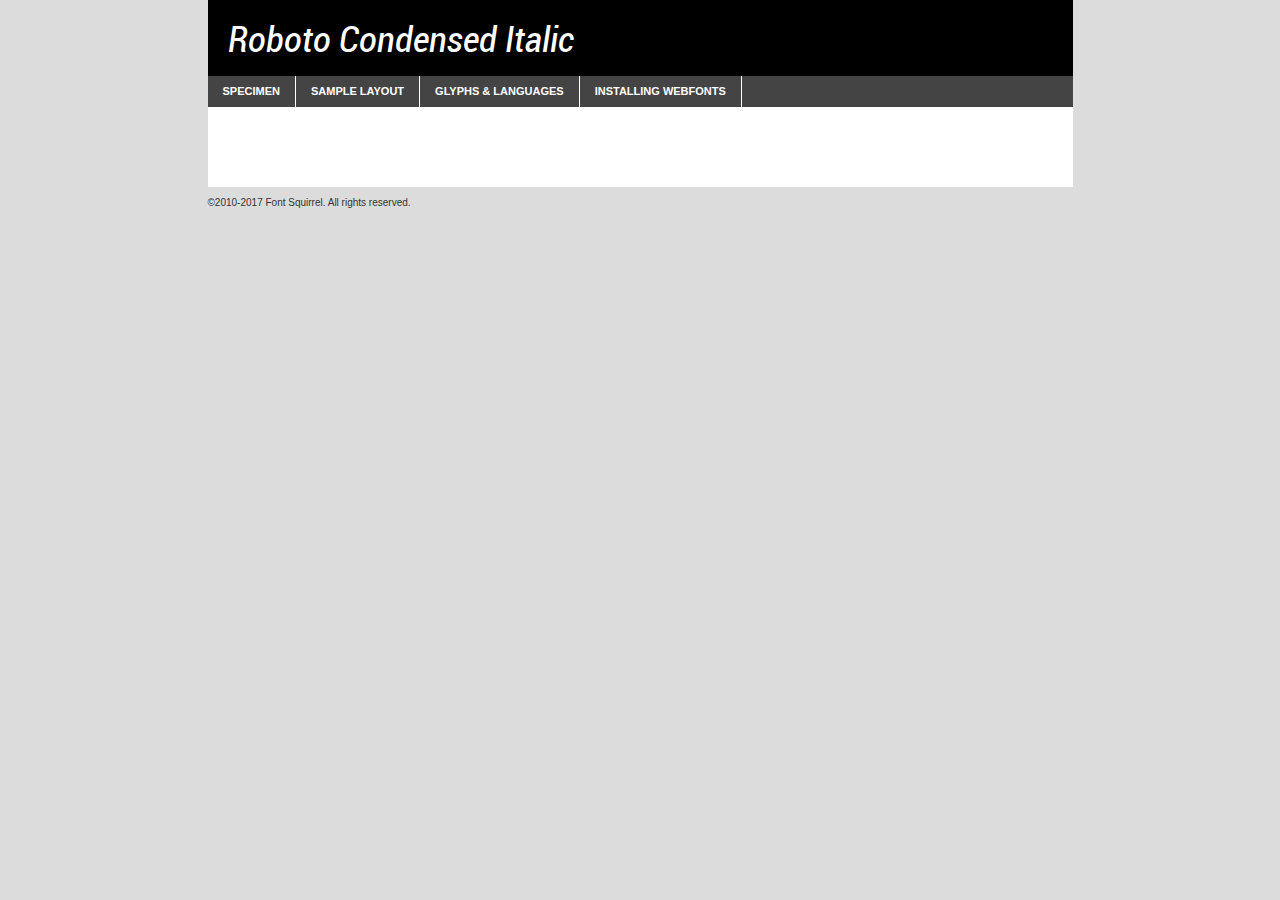
<file: fonts/converted roboto/webfontkit-20191028-210131/roboto-condenseditalic-demo.html>
<!DOCTYPE html PUBLIC "-//W3C//DTD XHTML 1.0 Transitional//EN"
	"http://www.w3.org/TR/xhtml1/DTD/xhtml1-transitional.dtd">

<html xmlns="http://www.w3.org/1999/xhtml" xml:lang="en" lang="en">
<head>
	<meta http-equiv="Content-Type" content="text/html; charset=utf-8" />
	<script src="http://ajax.googleapis.com/ajax/libs/jquery/1.7.2/jquery.min.js" type="text/javascript" charset="utf-8"></script>
	<script type="text/javascript">
	(function($){$.fn.easyTabs=function(option){var param=jQuery.extend({fadeSpeed:"fast",defaultContent:1,activeClass:'active'},option);$(this).each(function(){var thisId="#"+this.id;if(param.defaultContent==''){param.defaultContent=1;}
	if(typeof param.defaultContent=="number")
	{var defaultTab=$(thisId+" .tabs li:eq("+(param.defaultContent-1)+") a").attr('href').substr(1);}else{var defaultTab=param.defaultContent;}
	$(thisId+" .tabs li a").each(function(){var tabToHide=$(this).attr('href').substr(1);$("#"+tabToHide).addClass('easytabs-tab-content');});hideAll();changeContent(defaultTab);function hideAll(){$(thisId+" .easytabs-tab-content").hide();}
	function changeContent(tabId){hideAll();$(thisId+" .tabs li").removeClass(param.activeClass);$(thisId+" .tabs li a[href=#"+tabId+"]").closest('li').addClass(param.activeClass);if(param.fadeSpeed!="none")
	{$(thisId+" #"+tabId).fadeIn(param.fadeSpeed);}else{$(thisId+" #"+tabId).show();}}
	$(thisId+" .tabs li").click(function(){var tabId=$(this).find('a').attr('href').substr(1);changeContent(tabId);return false;});});}})(jQuery);
	</script>
	<link rel="stylesheet" href="specimen_files/specimen_stylesheet.css" type="text/css" charset="utf-8" />
	<link rel="stylesheet" href="stylesheet.css" type="text/css" charset="utf-8" />

	<style type="text/css">
					body{
				font-family: 'robotocondensed_italic';
							}
		</style>

	<title>Roboto Condensed Italic Specimen</title>
	
	
	<script type="text/javascript" charset="utf-8">
		$(document).ready(function() {
			$('#container').easyTabs({defaultContent:1});
		});
	</script>
</head>

<body>
<div id="container">
	<div id="header">
		Roboto Condensed Italic	</div>
	<ul class="tabs">
		<li><a href="#specimen">Specimen</a></li>
		<li><a href="#layout">Sample Layout</a></li>
				<li><a href="#glyphs">Glyphs &amp; Languages</a></li>
		<li><a href="#installing">Installing Webfonts</a></li>
		
	</ul>
	
	<div id="main_content">

		
			<div id="specimen">
		
				<div class="section">
					<div class="grid12 firstcol">
						<div class="huge">AaBb</div>
					</div>
				</div>
		
				<div class="section">
					<div class="glyph_range">A&#x200B;B&#x200b;C&#x200b;D&#x200b;E&#x200b;F&#x200b;G&#x200b;H&#x200b;I&#x200b;J&#x200b;K&#x200b;L&#x200b;M&#x200b;N&#x200b;O&#x200b;P&#x200b;Q&#x200b;R&#x200b;S&#x200b;T&#x200b;U&#x200b;V&#x200b;W&#x200b;X&#x200b;Y&#x200b;Z&#x200b;a&#x200b;b&#x200b;c&#x200b;d&#x200b;e&#x200b;f&#x200b;g&#x200b;h&#x200b;i&#x200b;j&#x200b;k&#x200b;l&#x200b;m&#x200b;n&#x200b;o&#x200b;p&#x200b;q&#x200b;r&#x200b;s&#x200b;t&#x200b;u&#x200b;v&#x200b;w&#x200b;x&#x200b;y&#x200b;z&#x200b;1&#x200b;2&#x200b;3&#x200b;4&#x200b;5&#x200b;6&#x200b;7&#x200b;8&#x200b;9&#x200b;0&#x200b;&amp;&#x200b;.&#x200b;,&#x200b;?&#x200b;!&#x200b;&#64;&#x200b;(&#x200b;)&#x200b;#&#x200b;$&#x200b;%&#x200b;*&#x200b;+&#x200b;-&#x200b;=&#x200b;:&#x200b;;</div>
				</div>
				<div class="section">
					<div class="grid12 firstcol">
						<table class="sample_table">
							<tr><td>10</td><td class="size10">abcdefghijklmnopqrstuvwxyzABCDEFGHIJKLMNOPQRSTUVWXYZ0123456789abcdefghijklmnopqrstuvwxyzABCDEFGHIJKLMNOPQRSTUVWXYZ0123456789abcdefghijklmnopqrstuvwxyzABCDEFGHIJKLMNOPQRSTUVWXYZ</td></tr>
							<tr><td>11</td><td class="size11">abcdefghijklmnopqrstuvwxyzABCDEFGHIJKLMNOPQRSTUVWXYZ0123456789abcdefghijklmnopqrstuvwxyzABCDEFGHIJKLMNOPQRSTUVWXYZ0123456789abcdefghijklmnopqrstuvwxyzABCDEFGHIJKLMNOPQRSTUVWXYZ</td></tr>
							<tr><td>12</td><td class="size12">abcdefghijklmnopqrstuvwxyzABCDEFGHIJKLMNOPQRSTUVWXYZ0123456789abcdefghijklmnopqrstuvwxyzABCDEFGHIJKLMNOPQRSTUVWXYZ0123456789abcdefghijklmnopqrstuvwxyzABCDEFGHIJKLMNOPQRSTUVWXYZ</td></tr>
							<tr><td>13</td><td class="size13">abcdefghijklmnopqrstuvwxyzABCDEFGHIJKLMNOPQRSTUVWXYZ0123456789abcdefghijklmnopqrstuvwxyzABCDEFGHIJKLMNOPQRSTUVWXYZ0123456789abcdefghijklmnopqrstuvwxyzABCDEFGHIJKLMNOPQRSTUVWXYZ</td></tr>
							<tr><td>14</td><td class="size14">abcdefghijklmnopqrstuvwxyzABCDEFGHIJKLMNOPQRSTUVWXYZ0123456789abcdefghijklmnopqrstuvwxyzABCDEFGHIJKLMNOPQRSTUVWXYZ0123456789abcdefghijklmnopqrstuvwxyzABCDEFGHIJKLMNOPQRSTUVWXYZ</td></tr>
							<tr><td>16</td><td class="size16">abcdefghijklmnopqrstuvwxyzABCDEFGHIJKLMNOPQRSTUVWXYZ0123456789abcdefghijklmnopqrstuvwxyzABCDEFGHIJKLMNOPQRSTUVWXYZ</td></tr>
							<tr><td>18</td><td class="size18">abcdefghijklmnopqrstuvwxyzABCDEFGHIJKLMNOPQRSTUVWXYZ0123456789abcdefghijklmnopqrstuvwxyzABCDEFGHIJKLMNOPQRSTUVWXYZ</td></tr>
							<tr><td>20</td><td class="size20">abcdefghijklmnopqrstuvwxyzABCDEFGHIJKLMNOPQRSTUVWXYZ0123456789abcdefghijklmnopqrstuvwxyzABCDEFGHIJKLMNOPQRSTUVWXYZ</td></tr>
							<tr><td>24</td><td class="size24">abcdefghijklmnopqrstuvwxyzABCDEFGHIJKLMNOPQRSTUVWXYZ0123456789abcdefghijklmnopqrstuvwxyzABCDEFGHIJKLMNOPQRSTUVWXYZ</td></tr>
							<tr><td>30</td><td class="size30">abcdefghijklmnopqrstuvwxyzABCDEFGHIJKLMNOPQRSTUVWXYZ0123456789abcdefghijklmnopqrstuvwxyzABCDEFGHIJKLMNOPQRSTUVWXYZ</td></tr>
							<tr><td>36</td><td class="size36">abcdefghijklmnopqrstuvwxyzABCDEFGHIJKLMNOPQRSTUVWXYZ0123456789abcdefghijklmnopqrstuvwxyzABCDEFGHIJKLMNOPQRSTUVWXYZ</td></tr>
							<tr><td>48</td><td class="size48">abcdefghijklmnopqrstuvwxyzABCDEFGHIJKLMNOPQRSTUVWXYZ0123456789abcdefghijklmnopqrstuvwxyzABCDEFGHIJKLMNOPQRSTUVWXYZ</td></tr>
							<tr><td>60</td><td class="size60">abcdefghijklmnopqrstuvwxyzABCDEFGHIJKLMNOPQRSTUVWXYZ0123456789abcdefghijklmnopqrstuvwxyzABCDEFGHIJKLMNOPQRSTUVWXYZ</td></tr>
							<tr><td>72</td><td class="size72">abcdefghijklmnopqrstuvwxyzABCDEFGHIJKLMNOPQRSTUVWXYZ0123456789abcdefghijklmnopqrstuvwxyzABCDEFGHIJKLMNOPQRSTUVWXYZ</td></tr>
							<tr><td>90</td><td class="size90">abcdefghijklmnopqrstuvwxyzABCDEFGHIJKLMNOPQRSTUVWXYZ0123456789abcdefghijklmnopqrstuvwxyzABCDEFGHIJKLMNOPQRSTUVWXYZ</td></tr>
						</table>
				
					</div>
			
				</div>
		
		
		
								<div class="section" id="bodycomparison">


										<div id="xheight">
				<div class="fontbody">&#x25FC;&#x25FC;&#x25FC;&#x25FC;&#x25FC;&#x25FC;&#x25FC;&#x25FC;&#x25FC;&#x25FC;&#x25FC;&#x25FC;&#x25FC;&#x25FC;&#x25FC;&#x25FC;&#x25FC;&#x25FC;&#x25FC;&#x25FC;&#x25FC;&#x25FC;&#x25FC;&#x25FC;&#x25FC;&#x25FC;&#x25FC;&#x25FC;&#x25FC;&#x25FC;&#x25FC;&#x25FC;&#x25FC;&#x25FC;&#x25FC;&#x25FC;&#x25FC;&#x25FC;&#x25FC;&#x25FC;&#x25FC;&#x25FC;&#x25FC;&#x25FC;&#x25FC;&#x25FC;&#x25FC;&#x25FC;&#x25FC;&#x25FC;&#x25FC;&#x25FC;&#x25FC;&#x25FC;&#x25FC;&#x25FC;&#x25FC;&#x25FC;&#x25FC;&#x25FC;&#x25FC;&#x25FC;&#x25FC;&#x25FC;&#x25FC;&#x25FC;&#x25FC;&#x25FC;&#x25FC;&#x25FC;&#x25FC;&#x25FC;&#x25FC;&#x25FC;&#x25FC;&#x25FC;&#x25FC;&#x25FC;&#x25FC;&#x25FC;&#x25FC;&#x25FC;&#x25FC;&#x25FC;&#x25FC;&#x25FC;&#x25FC;&#x25FC;&#x25FC;&#x25FC;&#x25FC;&#x25FC;&#x25FC;&#x25FC;&#x25FC;&#x25FC;&#x25FC;&#x25FC;&#x25FC;body</div><div class="arialbody">body</div><div class="verdanabody">body</div><div class="georgiabody">body</div></div>
										<div class="fontbody" style="z-index:1">
											body<span>Roboto Condensed Italic</span>
										</div>
										<div class="arialbody" style="z-index:1">
											body<span>Arial</span>
										</div>
										<div class="verdanabody" style="z-index:1">
											body<span>Verdana</span>
										</div>
										<div class="georgiabody" style="z-index:1">
											body<span>Georgia</span>
										</div>



								</div>
		
		
				<div class="section psample psample_row1" id="">
					
					<div class="grid2 firstcol">
						<p class="size10"><span>10.</span>Aenean lacinia bibendum nulla sed consectetur. Fusce dapibus, tellus ac cursus commodo, tortor mauris condimentum nibh, ut fermentum massa justo sit amet risus. Nullam id dolor id nibh ultricies vehicula ut id elit. Cum sociis natoque penatibus et magnis dis parturient montes, nascetur ridiculus mus. Nulla vitae elit libero, a pharetra augue.</p>
			
					</div>
					<div class="grid3">
						<p class="size11"><span>11.</span>Aenean lacinia bibendum nulla sed consectetur. Fusce dapibus, tellus ac cursus commodo, tortor mauris condimentum nibh, ut fermentum massa justo sit amet risus. Nullam id dolor id nibh ultricies vehicula ut id elit. Cum sociis natoque penatibus et magnis dis parturient montes, nascetur ridiculus mus. Nulla vitae elit libero, a pharetra augue.</p>
			
					</div>
					<div class="grid3">
						<p class="size12"><span>12.</span>Aenean lacinia bibendum nulla sed consectetur. Fusce dapibus, tellus ac cursus commodo, tortor mauris condimentum nibh, ut fermentum massa justo sit amet risus. Nullam id dolor id nibh ultricies vehicula ut id elit. Cum sociis natoque penatibus et magnis dis parturient montes, nascetur ridiculus mus. Nulla vitae elit libero, a pharetra augue.</p>
			
					</div>
					<div class="grid4">
						<p class="size13"><span>13.</span>Aenean lacinia bibendum nulla sed consectetur. Fusce dapibus, tellus ac cursus commodo, tortor mauris condimentum nibh, ut fermentum massa justo sit amet risus. Nullam id dolor id nibh ultricies vehicula ut id elit. Cum sociis natoque penatibus et magnis dis parturient montes, nascetur ridiculus mus. Nulla vitae elit libero, a pharetra augue.</p>
			
					</div>
					<div class="white_blend"></div>
					
				</div>
				<div class="section psample psample_row2" id="">
					<div class="grid3 firstcol">
						<p class="size14"><span>14.</span>Aenean lacinia bibendum nulla sed consectetur. Fusce dapibus, tellus ac cursus commodo, tortor mauris condimentum nibh, ut fermentum massa justo sit amet risus. Nullam id dolor id nibh ultricies vehicula ut id elit. Cum sociis natoque penatibus et magnis dis parturient montes, nascetur ridiculus mus. Nulla vitae elit libero, a pharetra augue.</p>
			
					</div>
					<div class="grid4">
						<p class="size16"><span>16.</span>Aenean lacinia bibendum nulla sed consectetur. Fusce dapibus, tellus ac cursus commodo, tortor mauris condimentum nibh, ut fermentum massa justo sit amet risus. Nullam id dolor id nibh ultricies vehicula ut id elit. Cum sociis natoque penatibus et magnis dis parturient montes, nascetur ridiculus mus. Nulla vitae elit libero, a pharetra augue.</p>
			
					</div>
					<div class="grid5">
						<p class="size18"><span>18.</span>Aenean lacinia bibendum nulla sed consectetur. Fusce dapibus, tellus ac cursus commodo, tortor mauris condimentum nibh, ut fermentum massa justo sit amet risus. Nullam id dolor id nibh ultricies vehicula ut id elit. Cum sociis natoque penatibus et magnis dis parturient montes, nascetur ridiculus mus. Nulla vitae elit libero, a pharetra augue.</p>
			
					</div>

					<div class="white_blend"></div>

				</div>
				
				<div class="section psample psample_row3" id="">
					<div class="grid5 firstcol">
						<p class="size20"><span>20.</span>Aenean lacinia bibendum nulla sed consectetur. Fusce dapibus, tellus ac cursus commodo, tortor mauris condimentum nibh, ut fermentum massa justo sit amet risus. Nullam id dolor id nibh ultricies vehicula ut id elit. Cum sociis natoque penatibus et magnis dis parturient montes, nascetur ridiculus mus. Nulla vitae elit libero, a pharetra augue.</p>
					</div>
					<div class="grid7">
						<p class="size24"><span>24.</span>Aenean lacinia bibendum nulla sed consectetur. Fusce dapibus, tellus ac cursus commodo, tortor mauris condimentum nibh, ut fermentum massa justo sit amet risus. Nullam id dolor id nibh ultricies vehicula ut id elit. Cum sociis natoque penatibus et magnis dis parturient montes, nascetur ridiculus mus. Nulla vitae elit libero, a pharetra augue.</p>
					</div>
					
					<div class="white_blend"></div>
					
				</div>
				
				<div class="section psample psample_row4" id="">
					<div class="grid12 firstcol">
						<p class="size30"><span>30.</span>Aenean lacinia bibendum nulla sed consectetur. Fusce dapibus, tellus ac cursus commodo, tortor mauris condimentum nibh, ut fermentum massa justo sit amet risus. Nullam id dolor id nibh ultricies vehicula ut id elit. Cum sociis natoque penatibus et magnis dis parturient montes, nascetur ridiculus mus. Nulla vitae elit libero, a pharetra augue.</p>
					</div>
					<div class="white_blend"></div>
					
				</div>
				
				
				
				<div class="section psample psample_row1 fullreverse">
					<div class="grid2 firstcol">
						<p class="size10"><span>10.</span>Aenean lacinia bibendum nulla sed consectetur. Fusce dapibus, tellus ac cursus commodo, tortor mauris condimentum nibh, ut fermentum massa justo sit amet risus. Nullam id dolor id nibh ultricies vehicula ut id elit. Cum sociis natoque penatibus et magnis dis parturient montes, nascetur ridiculus mus. Nulla vitae elit libero, a pharetra augue.</p>
			
					</div>
					<div class="grid3">
						<p class="size11"><span>11.</span>Aenean lacinia bibendum nulla sed consectetur. Fusce dapibus, tellus ac cursus commodo, tortor mauris condimentum nibh, ut fermentum massa justo sit amet risus. Nullam id dolor id nibh ultricies vehicula ut id elit. Cum sociis natoque penatibus et magnis dis parturient montes, nascetur ridiculus mus. Nulla vitae elit libero, a pharetra augue.</p>
			
					</div>
					<div class="grid3">
						<p class="size12"><span>12.</span>Aenean lacinia bibendum nulla sed consectetur. Fusce dapibus, tellus ac cursus commodo, tortor mauris condimentum nibh, ut fermentum massa justo sit amet risus. Nullam id dolor id nibh ultricies vehicula ut id elit. Cum sociis natoque penatibus et magnis dis parturient montes, nascetur ridiculus mus. Nulla vitae elit libero, a pharetra augue.</p>
			
					</div>
					<div class="grid4">
						<p class="size13"><span>13.</span>Aenean lacinia bibendum nulla sed consectetur. Fusce dapibus, tellus ac cursus commodo, tortor mauris condimentum nibh, ut fermentum massa justo sit amet risus. Nullam id dolor id nibh ultricies vehicula ut id elit. Cum sociis natoque penatibus et magnis dis parturient montes, nascetur ridiculus mus. Nulla vitae elit libero, a pharetra augue.</p>
			
					</div>
					<div class="black_blend"></div>
					
				</div>
				
				<div class="section psample psample_row2 fullreverse">
					<div class="grid3 firstcol">
						<p class="size14"><span>14.</span>Aenean lacinia bibendum nulla sed consectetur. Fusce dapibus, tellus ac cursus commodo, tortor mauris condimentum nibh, ut fermentum massa justo sit amet risus. Nullam id dolor id nibh ultricies vehicula ut id elit. Cum sociis natoque penatibus et magnis dis parturient montes, nascetur ridiculus mus. Nulla vitae elit libero, a pharetra augue.</p>
			
					</div>
					<div class="grid4">
						<p class="size16"><span>16.</span>Aenean lacinia bibendum nulla sed consectetur. Fusce dapibus, tellus ac cursus commodo, tortor mauris condimentum nibh, ut fermentum massa justo sit amet risus. Nullam id dolor id nibh ultricies vehicula ut id elit. Cum sociis natoque penatibus et magnis dis parturient montes, nascetur ridiculus mus. Nulla vitae elit libero, a pharetra augue.</p>
			
					</div>
					<div class="grid5">
						<p class="size18"><span>18.</span>Aenean lacinia bibendum nulla sed consectetur. Fusce dapibus, tellus ac cursus commodo, tortor mauris condimentum nibh, ut fermentum massa justo sit amet risus. Nullam id dolor id nibh ultricies vehicula ut id elit. Cum sociis natoque penatibus et magnis dis parturient montes, nascetur ridiculus mus. Nulla vitae elit libero, a pharetra augue.</p>
			
					</div>
					<div class="black_blend"></div>

				</div>
				
				<div class="section psample fullreverse psample_row3" id="">
					<div class="grid5 firstcol">
						<p class="size20"><span>20.</span>Aenean lacinia bibendum nulla sed consectetur. Fusce dapibus, tellus ac cursus commodo, tortor mauris condimentum nibh, ut fermentum massa justo sit amet risus. Nullam id dolor id nibh ultricies vehicula ut id elit. Cum sociis natoque penatibus et magnis dis parturient montes, nascetur ridiculus mus. Nulla vitae elit libero, a pharetra augue.</p>
					</div>
					<div class="grid7">
						<p class="size24"><span>24.</span>Aenean lacinia bibendum nulla sed consectetur. Fusce dapibus, tellus ac cursus commodo, tortor mauris condimentum nibh, ut fermentum massa justo sit amet risus. Nullam id dolor id nibh ultricies vehicula ut id elit. Cum sociis natoque penatibus et magnis dis parturient montes, nascetur ridiculus mus. Nulla vitae elit libero, a pharetra augue.</p>
					</div>
					
					<div class="black_blend"></div>
					
				</div>
				
				<div class="section psample fullreverse psample_row4" id="" style="border-bottom: 20px #000 solid;">
					<div class="grid12 firstcol">
						<p class="size30"><span>30.</span>Aenean lacinia bibendum nulla sed consectetur. Fusce dapibus, tellus ac cursus commodo, tortor mauris condimentum nibh, ut fermentum massa justo sit amet risus. Nullam id dolor id nibh ultricies vehicula ut id elit. Cum sociis natoque penatibus et magnis dis parturient montes, nascetur ridiculus mus. Nulla vitae elit libero, a pharetra augue.</p>
					</div>
					<div class="black_blend"></div>
					
				</div>
				
				
				
				
			</div>
			
			<div id="layout">
				
				<div class="section">
					
					<div class="grid12 firstcol">
						<h1>Lorem Ipsum Dolor</h1>
						<h2>Etiam porta sem malesuada magna mollis euismod</h2>
						
						<p class="byline">By <a href="#link">Aenean Lacinia</a></p>
					</div>
				</div>
				<div class="section">
					<div class="grid8 firstcol">
						<p class="large">Donec sed odio dui. Morbi leo risus, porta ac consectetur ac, vestibulum at eros. Fusce dapibus, tellus ac cursus commodo, tortor mauris condimentum nibh, ut fermentum massa justo sit amet risus. </p>

						
						<h3>Pellentesque ornare sem</h3>

						<p>Maecenas sed diam eget risus varius blandit sit amet non magna. Maecenas faucibus mollis interdum. Donec ullamcorper nulla non metus auctor fringilla. Nullam id dolor id nibh ultricies vehicula ut id elit. Nullam id dolor id nibh ultricies vehicula ut id elit. </p>

						<p>Aenean eu leo quam. Pellentesque ornare sem lacinia quam venenatis vestibulum. Lorem ipsum dolor sit amet, consectetur adipiscing elit. Cum sociis natoque penatibus et magnis dis parturient montes, nascetur ridiculus mus. </p>

						<p>Nulla vitae elit libero, a pharetra augue. Praesent commodo cursus magna, vel scelerisque nisl consectetur et. Aenean lacinia bibendum nulla sed consectetur. </p>

						<p>Nullam quis risus eget urna mollis ornare vel eu leo. Nullam quis risus eget urna mollis ornare vel eu leo. Maecenas sed diam eget risus varius blandit sit amet non magna. Donec ullamcorper nulla non metus auctor fringilla. </p>

						<h3>Cras mattis consectetur</h3>

						<p>Aenean eu leo quam. Pellentesque ornare sem lacinia quam venenatis vestibulum. Aenean lacinia bibendum nulla sed consectetur. Integer posuere erat a ante venenatis dapibus posuere velit aliquet. Cras mattis consectetur purus sit amet fermentum. </p>

						<p>Nullam id dolor id nibh ultricies vehicula ut id elit. Nullam quis risus eget urna mollis ornare vel eu leo. Cras mattis consectetur purus sit amet fermentum.</p>
					</div>
					
					<div class="grid4 sidebar">
						
						<div class="box reverse">
							<p class="last">Nullam quis risus eget urna mollis ornare vel eu leo. Donec ullamcorper nulla non metus auctor fringilla. Cras mattis consectetur purus sit amet fermentum. Sed posuere consectetur est at lobortis. Lorem ipsum dolor sit amet, consectetur adipiscing elit. </p>
						</div>
						
						<p class="caption">Maecenas sed diam eget risus varius.</p>

						<p>Vestibulum id ligula porta felis euismod semper. Integer posuere erat a ante venenatis dapibus posuere velit aliquet. Vestibulum id ligula porta felis euismod semper. Sed posuere consectetur est at lobortis. Maecenas sed diam eget risus varius blandit sit amet non magna. Fusce dapibus, tellus ac cursus commodo, tortor mauris condimentum nibh, ut fermentum massa justo sit amet risus. </p>

					

						<p>Duis mollis, est non commodo luctus, nisi erat porttitor ligula, eget lacinia odio sem nec elit. Aenean lacinia bibendum nulla sed consectetur. Vivamus sagittis lacus vel augue laoreet rutrum faucibus dolor auctor. Aenean lacinia bibendum nulla sed consectetur. Nullam quis risus eget urna mollis ornare vel eu leo. </p>

						<p>Praesent commodo cursus magna, vel scelerisque nisl consectetur et. Donec ullamcorper nulla non metus auctor fringilla. Maecenas faucibus mollis interdum. Fusce dapibus, tellus ac cursus commodo, tortor mauris condimentum nibh, ut fermentum massa justo sit amet risus. </p>

					</div>
				</div>
				
			</div>


			



		<div id="glyphs">
			<div class="section">
				<div class="grid12 firstcol">
			
				<h1>Language Support</h1>
				<p>The subset of Roboto Condensed Italic in this kit supports the following languages:<br />
			
					Albanian, Basque, Breton, Chamorro, Danish, Dutch, English, Faroese, Finnish, French, Frisian, Galician, German, Icelandic, Italian, Malagasy, Norwegian, Portuguese, Spanish, Alsatian, Aragonese, Arapaho, Arrernte, Asturian, Aymara, Bislama, Cebuano, Corsican, Fijian, French_creole, Genoese, Gilbertese, Greenlandic, Haitian_creole, Hiligaynon, Hmong, Hopi, Ibanag, Iloko_ilokano, Indonesian, Interglossa_glosa, Interlingua, Irish_gaelic, Jerriais, Lojban, Lombard, Luxembourgeois, Manx, Mohawk, Norfolk_pitcairnese, Occitan, Oromo, Pangasinan, Papiamento, Piedmontese, Potawatomi, Rhaeto-romance, Romansh, Rotokas, Sami_lule, Samoan, Sardinian, Scots_gaelic, Seychelles_creole, Shona, Sicilian, Somali, Southern_ndebele, Swahili, Swati_swazi, Tagalog_filipino_pilipino, Tetum, Tok_pisin, Uyghur_latinized, Volapuk, Walloon, Warlpiri, Xhosa, Yapese, Zulu, Latinbasic, Ubasic, Demo				</p>
				<h1>Glyph Chart</h1>
				<p>The subset of Roboto Condensed Italic in this kit includes all the glyphs listed below. Unicode entities are included above each glyph to help you insert individual characters into your layout.</p>
				<div id="glyph_chart">
			
																														 <div><p>&amp;#2;</p>&#2;</div>
																				 <div><p>&amp;#9;</p>&#9;</div>
																				 <div><p>&amp;#13;</p>&#13;</div>
																				 <div><p>&amp;#32;</p>&#32;</div>
																				 <div><p>&amp;#33;</p>&#33;</div>
																				 <div><p>&amp;#34;</p>&#34;</div>
																				 <div><p>&amp;#35;</p>&#35;</div>
																				 <div><p>&amp;#36;</p>&#36;</div>
																				 <div><p>&amp;#37;</p>&#37;</div>
																				 <div><p>&amp;#38;</p>&#38;</div>
																				 <div><p>&amp;#39;</p>&#39;</div>
																				 <div><p>&amp;#40;</p>&#40;</div>
																				 <div><p>&amp;#41;</p>&#41;</div>
																				 <div><p>&amp;#42;</p>&#42;</div>
																				 <div><p>&amp;#43;</p>&#43;</div>
																				 <div><p>&amp;#44;</p>&#44;</div>
																				 <div><p>&amp;#45;</p>&#45;</div>
																				 <div><p>&amp;#46;</p>&#46;</div>
																				 <div><p>&amp;#47;</p>&#47;</div>
																				 <div><p>&amp;#48;</p>&#48;</div>
																				 <div><p>&amp;#49;</p>&#49;</div>
																				 <div><p>&amp;#50;</p>&#50;</div>
																				 <div><p>&amp;#51;</p>&#51;</div>
																				 <div><p>&amp;#52;</p>&#52;</div>
																				 <div><p>&amp;#53;</p>&#53;</div>
																				 <div><p>&amp;#54;</p>&#54;</div>
																				 <div><p>&amp;#55;</p>&#55;</div>
																				 <div><p>&amp;#56;</p>&#56;</div>
																				 <div><p>&amp;#57;</p>&#57;</div>
																				 <div><p>&amp;#58;</p>&#58;</div>
																				 <div><p>&amp;#59;</p>&#59;</div>
																				 <div><p>&amp;#60;</p>&#60;</div>
																				 <div><p>&amp;#61;</p>&#61;</div>
																				 <div><p>&amp;#62;</p>&#62;</div>
																				 <div><p>&amp;#63;</p>&#63;</div>
																				 <div><p>&amp;#64;</p>&#64;</div>
																				 <div><p>&amp;#65;</p>&#65;</div>
																				 <div><p>&amp;#66;</p>&#66;</div>
																				 <div><p>&amp;#67;</p>&#67;</div>
																				 <div><p>&amp;#68;</p>&#68;</div>
																				 <div><p>&amp;#69;</p>&#69;</div>
																				 <div><p>&amp;#70;</p>&#70;</div>
																				 <div><p>&amp;#71;</p>&#71;</div>
																				 <div><p>&amp;#72;</p>&#72;</div>
																				 <div><p>&amp;#73;</p>&#73;</div>
																				 <div><p>&amp;#74;</p>&#74;</div>
																				 <div><p>&amp;#75;</p>&#75;</div>
																				 <div><p>&amp;#76;</p>&#76;</div>
																				 <div><p>&amp;#77;</p>&#77;</div>
																				 <div><p>&amp;#78;</p>&#78;</div>
																				 <div><p>&amp;#79;</p>&#79;</div>
																				 <div><p>&amp;#80;</p>&#80;</div>
																				 <div><p>&amp;#81;</p>&#81;</div>
																				 <div><p>&amp;#82;</p>&#82;</div>
																				 <div><p>&amp;#83;</p>&#83;</div>
																				 <div><p>&amp;#84;</p>&#84;</div>
																				 <div><p>&amp;#85;</p>&#85;</div>
																				 <div><p>&amp;#86;</p>&#86;</div>
																				 <div><p>&amp;#87;</p>&#87;</div>
																				 <div><p>&amp;#88;</p>&#88;</div>
																				 <div><p>&amp;#89;</p>&#89;</div>
																				 <div><p>&amp;#90;</p>&#90;</div>
																				 <div><p>&amp;#91;</p>&#91;</div>
																				 <div><p>&amp;#92;</p>&#92;</div>
																				 <div><p>&amp;#93;</p>&#93;</div>
																				 <div><p>&amp;#94;</p>&#94;</div>
																				 <div><p>&amp;#95;</p>&#95;</div>
																				 <div><p>&amp;#96;</p>&#96;</div>
																				 <div><p>&amp;#97;</p>&#97;</div>
																				 <div><p>&amp;#98;</p>&#98;</div>
																				 <div><p>&amp;#99;</p>&#99;</div>
																				 <div><p>&amp;#100;</p>&#100;</div>
																				 <div><p>&amp;#101;</p>&#101;</div>
																				 <div><p>&amp;#102;</p>&#102;</div>
																				 <div><p>&amp;#103;</p>&#103;</div>
																				 <div><p>&amp;#104;</p>&#104;</div>
																				 <div><p>&amp;#105;</p>&#105;</div>
																				 <div><p>&amp;#106;</p>&#106;</div>
																				 <div><p>&amp;#107;</p>&#107;</div>
																				 <div><p>&amp;#108;</p>&#108;</div>
																				 <div><p>&amp;#109;</p>&#109;</div>
																				 <div><p>&amp;#110;</p>&#110;</div>
																				 <div><p>&amp;#111;</p>&#111;</div>
																				 <div><p>&amp;#112;</p>&#112;</div>
																				 <div><p>&amp;#113;</p>&#113;</div>
																				 <div><p>&amp;#114;</p>&#114;</div>
																				 <div><p>&amp;#115;</p>&#115;</div>
																				 <div><p>&amp;#116;</p>&#116;</div>
																				 <div><p>&amp;#117;</p>&#117;</div>
																				 <div><p>&amp;#118;</p>&#118;</div>
																				 <div><p>&amp;#119;</p>&#119;</div>
																				 <div><p>&amp;#120;</p>&#120;</div>
																				 <div><p>&amp;#121;</p>&#121;</div>
																				 <div><p>&amp;#122;</p>&#122;</div>
																				 <div><p>&amp;#123;</p>&#123;</div>
																				 <div><p>&amp;#124;</p>&#124;</div>
																				 <div><p>&amp;#125;</p>&#125;</div>
																				 <div><p>&amp;#126;</p>&#126;</div>
																				 <div><p>&amp;#160;</p>&#160;</div>
																				 <div><p>&amp;#161;</p>&#161;</div>
																				 <div><p>&amp;#162;</p>&#162;</div>
																				 <div><p>&amp;#163;</p>&#163;</div>
																				 <div><p>&amp;#164;</p>&#164;</div>
																				 <div><p>&amp;#165;</p>&#165;</div>
																				 <div><p>&amp;#166;</p>&#166;</div>
																				 <div><p>&amp;#167;</p>&#167;</div>
																				 <div><p>&amp;#168;</p>&#168;</div>
																				 <div><p>&amp;#169;</p>&#169;</div>
																				 <div><p>&amp;#170;</p>&#170;</div>
																				 <div><p>&amp;#171;</p>&#171;</div>
																				 <div><p>&amp;#172;</p>&#172;</div>
																				 <div><p>&amp;#173;</p>&#173;</div>
																				 <div><p>&amp;#174;</p>&#174;</div>
																				 <div><p>&amp;#175;</p>&#175;</div>
																				 <div><p>&amp;#176;</p>&#176;</div>
																				 <div><p>&amp;#177;</p>&#177;</div>
																				 <div><p>&amp;#178;</p>&#178;</div>
																				 <div><p>&amp;#179;</p>&#179;</div>
																				 <div><p>&amp;#180;</p>&#180;</div>
																				 <div><p>&amp;#181;</p>&#181;</div>
																				 <div><p>&amp;#182;</p>&#182;</div>
																				 <div><p>&amp;#183;</p>&#183;</div>
																				 <div><p>&amp;#184;</p>&#184;</div>
																				 <div><p>&amp;#185;</p>&#185;</div>
																				 <div><p>&amp;#186;</p>&#186;</div>
																				 <div><p>&amp;#187;</p>&#187;</div>
																				 <div><p>&amp;#188;</p>&#188;</div>
																				 <div><p>&amp;#189;</p>&#189;</div>
																				 <div><p>&amp;#190;</p>&#190;</div>
																				 <div><p>&amp;#191;</p>&#191;</div>
																				 <div><p>&amp;#192;</p>&#192;</div>
																				 <div><p>&amp;#193;</p>&#193;</div>
																				 <div><p>&amp;#194;</p>&#194;</div>
																				 <div><p>&amp;#195;</p>&#195;</div>
																				 <div><p>&amp;#196;</p>&#196;</div>
																				 <div><p>&amp;#197;</p>&#197;</div>
																				 <div><p>&amp;#198;</p>&#198;</div>
																				 <div><p>&amp;#199;</p>&#199;</div>
																				 <div><p>&amp;#200;</p>&#200;</div>
																				 <div><p>&amp;#201;</p>&#201;</div>
																				 <div><p>&amp;#202;</p>&#202;</div>
																				 <div><p>&amp;#203;</p>&#203;</div>
																				 <div><p>&amp;#204;</p>&#204;</div>
																				 <div><p>&amp;#205;</p>&#205;</div>
																				 <div><p>&amp;#206;</p>&#206;</div>
																				 <div><p>&amp;#207;</p>&#207;</div>
																				 <div><p>&amp;#208;</p>&#208;</div>
																				 <div><p>&amp;#209;</p>&#209;</div>
																				 <div><p>&amp;#210;</p>&#210;</div>
																				 <div><p>&amp;#211;</p>&#211;</div>
																				 <div><p>&amp;#212;</p>&#212;</div>
																				 <div><p>&amp;#213;</p>&#213;</div>
																				 <div><p>&amp;#214;</p>&#214;</div>
																				 <div><p>&amp;#215;</p>&#215;</div>
																				 <div><p>&amp;#216;</p>&#216;</div>
																				 <div><p>&amp;#217;</p>&#217;</div>
																				 <div><p>&amp;#218;</p>&#218;</div>
																				 <div><p>&amp;#219;</p>&#219;</div>
																				 <div><p>&amp;#220;</p>&#220;</div>
																				 <div><p>&amp;#221;</p>&#221;</div>
																				 <div><p>&amp;#222;</p>&#222;</div>
																				 <div><p>&amp;#223;</p>&#223;</div>
																				 <div><p>&amp;#224;</p>&#224;</div>
																				 <div><p>&amp;#225;</p>&#225;</div>
																				 <div><p>&amp;#226;</p>&#226;</div>
																				 <div><p>&amp;#227;</p>&#227;</div>
																				 <div><p>&amp;#228;</p>&#228;</div>
																				 <div><p>&amp;#229;</p>&#229;</div>
																				 <div><p>&amp;#230;</p>&#230;</div>
																				 <div><p>&amp;#231;</p>&#231;</div>
																				 <div><p>&amp;#232;</p>&#232;</div>
																				 <div><p>&amp;#233;</p>&#233;</div>
																				 <div><p>&amp;#234;</p>&#234;</div>
																				 <div><p>&amp;#235;</p>&#235;</div>
																				 <div><p>&amp;#236;</p>&#236;</div>
																				 <div><p>&amp;#237;</p>&#237;</div>
																				 <div><p>&amp;#238;</p>&#238;</div>
																				 <div><p>&amp;#239;</p>&#239;</div>
																				 <div><p>&amp;#240;</p>&#240;</div>
																				 <div><p>&amp;#241;</p>&#241;</div>
																				 <div><p>&amp;#242;</p>&#242;</div>
																				 <div><p>&amp;#243;</p>&#243;</div>
																				 <div><p>&amp;#244;</p>&#244;</div>
																				 <div><p>&amp;#245;</p>&#245;</div>
																				 <div><p>&amp;#246;</p>&#246;</div>
																				 <div><p>&amp;#247;</p>&#247;</div>
																				 <div><p>&amp;#248;</p>&#248;</div>
																				 <div><p>&amp;#249;</p>&#249;</div>
																				 <div><p>&amp;#250;</p>&#250;</div>
																				 <div><p>&amp;#251;</p>&#251;</div>
																				 <div><p>&amp;#252;</p>&#252;</div>
																				 <div><p>&amp;#253;</p>&#253;</div>
																				 <div><p>&amp;#254;</p>&#254;</div>
																				 <div><p>&amp;#255;</p>&#255;</div>
																				 <div><p>&amp;#338;</p>&#338;</div>
																				 <div><p>&amp;#339;</p>&#339;</div>
																				 <div><p>&amp;#376;</p>&#376;</div>
																				 <div><p>&amp;#710;</p>&#710;</div>
																				 <div><p>&amp;#732;</p>&#732;</div>
																				 <div><p>&amp;#8192;</p>&#8192;</div>
																				 <div><p>&amp;#8193;</p>&#8193;</div>
																				 <div><p>&amp;#8194;</p>&#8194;</div>
																				 <div><p>&amp;#8195;</p>&#8195;</div>
																				 <div><p>&amp;#8196;</p>&#8196;</div>
																				 <div><p>&amp;#8197;</p>&#8197;</div>
																				 <div><p>&amp;#8198;</p>&#8198;</div>
																				 <div><p>&amp;#8199;</p>&#8199;</div>
																				 <div><p>&amp;#8200;</p>&#8200;</div>
																				 <div><p>&amp;#8201;</p>&#8201;</div>
																				 <div><p>&amp;#8202;</p>&#8202;</div>
																				 <div><p>&amp;#8208;</p>&#8208;</div>
																				 <div><p>&amp;#8209;</p>&#8209;</div>
																				 <div><p>&amp;#8210;</p>&#8210;</div>
																				 <div><p>&amp;#8211;</p>&#8211;</div>
																				 <div><p>&amp;#8212;</p>&#8212;</div>
																				 <div><p>&amp;#8216;</p>&#8216;</div>
																				 <div><p>&amp;#8217;</p>&#8217;</div>
																				 <div><p>&amp;#8218;</p>&#8218;</div>
																				 <div><p>&amp;#8220;</p>&#8220;</div>
																				 <div><p>&amp;#8221;</p>&#8221;</div>
																				 <div><p>&amp;#8222;</p>&#8222;</div>
																				 <div><p>&amp;#8226;</p>&#8226;</div>
																				 <div><p>&amp;#8230;</p>&#8230;</div>
																				 <div><p>&amp;#8239;</p>&#8239;</div>
																				 <div><p>&amp;#8249;</p>&#8249;</div>
																				 <div><p>&amp;#8250;</p>&#8250;</div>
																				 <div><p>&amp;#8287;</p>&#8287;</div>
																				 <div><p>&amp;#8364;</p>&#8364;</div>
																				 <div><p>&amp;#8482;</p>&#8482;</div>
																				 <div><p>&amp;#9724;</p>&#9724;</div>
																				 <div><p>&amp;#64257;</p>&#64257;</div>
																				 <div><p>&amp;#64258;</p>&#64258;</div>
																				 <div><p>&amp;#64259;</p>&#64259;</div>
																				 <div><p>&amp;#64260;</p>&#64260;</div>
																																						</div>	
				</div>
		
		
			</div>
		</div>
		
		
		<div id="specs">
			
		</div>
	
		<div id="installing">
			<div class="section">
				<div class="grid7 firstcol">
					<h1>Installing Webfonts</h1>
					
					<p>Webfonts are supported by all major browser platforms but not all in the same way. There are currently four different font formats that must be included in order to target all browsers. This includes TTF, WOFF, EOT and SVG.</p>
					
					<h2>1. Upload your webfonts</h2>
					<p>You must upload your webfont kit to your website. They should be in or near the same directory as your CSS files.</p>
					
					<h2>2. Include the webfont stylesheet</h2>
					<p>A special CSS @font-face declaration helps the various browsers select the appropriate font it needs without causing you a bunch of headaches. Learn more about this syntax by reading the <a href="https://www.fontspring.com/blog/further-hardening-of-the-bulletproof-syntax">Fontspring blog post</a> about it. The code for it is as follows:</p>


<code>
@font-face{ 
	font-family: 'MyWebFont';
	src: url('WebFont.eot');
	src: url('WebFont.eot?#iefix') format('embedded-opentype'),
	     url('WebFont.woff') format('woff'),
	     url('WebFont.ttf') format('truetype'),
	     url('WebFont.svg#webfont') format('svg');
}
</code>

	<p>We've already gone ahead and generated the code for you. All you have to do is link to the stylesheet in your HTML, like this:</p>
	<code>&lt;link rel=&quot;stylesheet&quot; href=&quot;stylesheet.css&quot; type=&quot;text/css&quot; charset=&quot;utf-8&quot; /&gt;</code>

					<h2>3. Modify your own stylesheet</h2>
					<p>To take advantage of your new fonts, you must tell your stylesheet to use them. Look at the original @font-face declaration above and find the property called "font-family." The name linked there will be what you use to reference the font. Prepend that webfont name to the font stack in the "font-family" property, inside the selector you want to change. For example:</p>
<code>p { font-family: 'WebFont', Arial, sans-serif; }</code>

<h2>4. Test</h2>
<p>Getting webfonts to work cross-browser <em>can</em> be tricky. Use the information in the sidebar to help you if you find that fonts aren't loading in a particular browser.</p>
				</div>
				
				<div class="grid5 sidebar">
					<div class="box">
						<h2>Troubleshooting<br />Font-Face Problems</h2>
						<p>Having trouble getting your webfonts to load in your new website? Here are some tips to sort out what might be the problem.</p>

						<h3>Fonts not showing in any browser</h3>

						<p>This sounds like you need to work on the plumbing. You either did not upload the fonts to the correct directory, or you did not link the fonts properly in the CSS. If you've confirmed that all this is correct and you still have a problem, take a look at your .htaccess file and see if requests are getting intercepted.</p>

						<h3>Fonts not loading in iPhone or iPad</h3>

						<p>The most common problem here is that you are serving the fonts from an IIS server. IIS refuses to serve files that have unknown MIME types. If that is the case, you must set the MIME type for SVG to "image/svg+xml" in the server settings. Follow these instructions from Microsoft if you need help.</p>

						<h3>Fonts not loading in Firefox</h3>

						<p>The primary reason for this failure? You are still using a version Firefox older than 3.5. So upgrade already! If that isn't it, then you are very likely serving fonts from a different domain. Firefox requires that all font assets be served from the same domain. Lastly it is possible that you need to add WOFF to your list of MIME types (if you are serving via IIS.)</p>

						<h3>Fonts not loading in IE</h3>

						<p>Are you looking at Internet Explorer on an actual Windows machine or are you cheating by using a service like Adobe BrowserLab? Many of these screenshot services do not render @font-face for IE. Best to test it on a real machine.</p>

						<h3>Fonts not loading in IE9</h3>

						<p>IE9, like Firefox, requires that fonts be served from the same domain as the website. Make sure that is the case.</p>
					</div>
				</div>
			</div>
			
		</div>
	
	</div>
	<div id="footer">
		<p>&copy;2010-2017 Font Squirrel. All rights reserved.</p>
	</div>
</div>
</body>
</html>
</file>
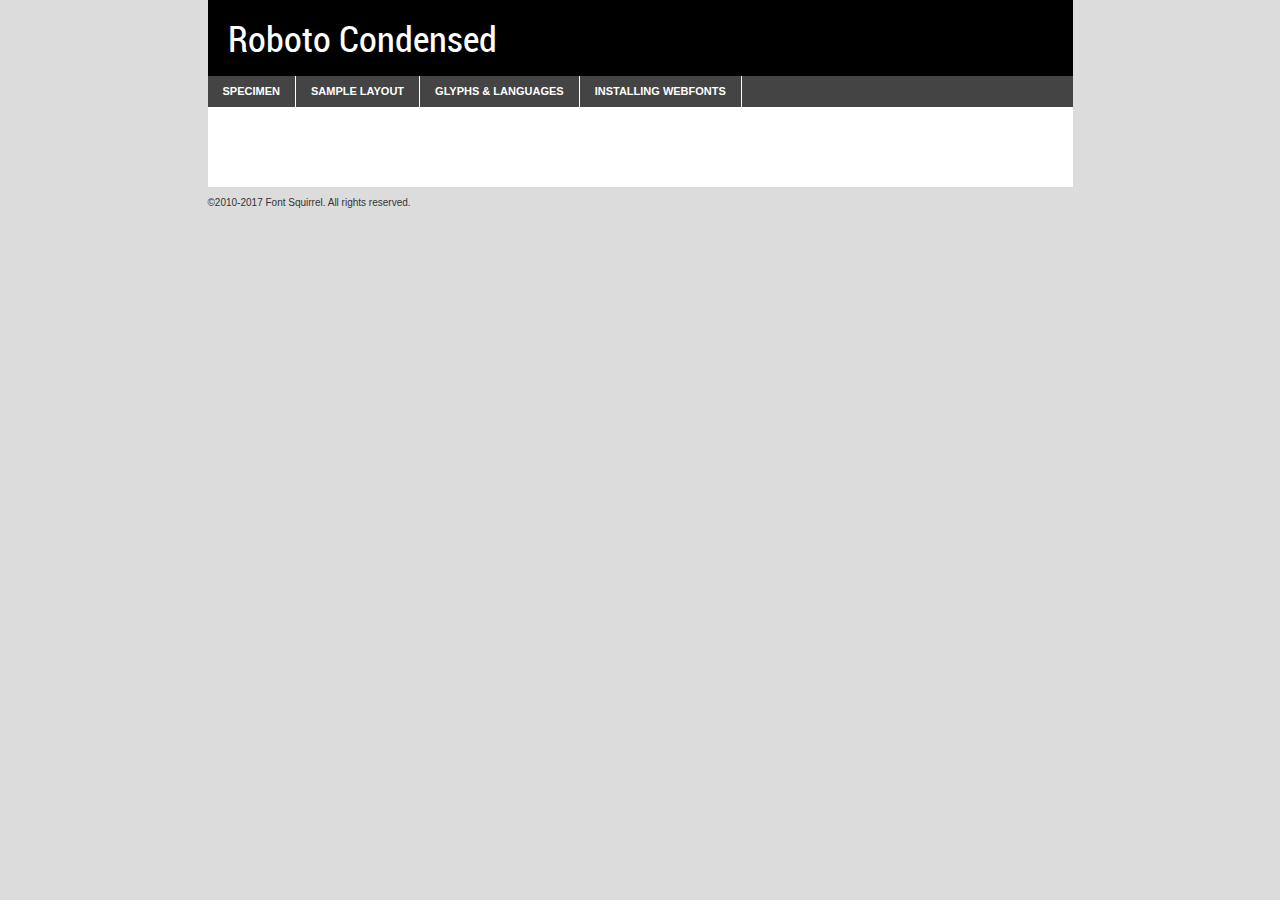
<file: fonts/converted roboto/webfontkit-20191028-210219/roboto-condensed-demo.html>
<!DOCTYPE html PUBLIC "-//W3C//DTD XHTML 1.0 Transitional//EN"
	"http://www.w3.org/TR/xhtml1/DTD/xhtml1-transitional.dtd">

<html xmlns="http://www.w3.org/1999/xhtml" xml:lang="en" lang="en">
<head>
	<meta http-equiv="Content-Type" content="text/html; charset=utf-8" />
	<script src="http://ajax.googleapis.com/ajax/libs/jquery/1.7.2/jquery.min.js" type="text/javascript" charset="utf-8"></script>
	<script type="text/javascript">
	(function($){$.fn.easyTabs=function(option){var param=jQuery.extend({fadeSpeed:"fast",defaultContent:1,activeClass:'active'},option);$(this).each(function(){var thisId="#"+this.id;if(param.defaultContent==''){param.defaultContent=1;}
	if(typeof param.defaultContent=="number")
	{var defaultTab=$(thisId+" .tabs li:eq("+(param.defaultContent-1)+") a").attr('href').substr(1);}else{var defaultTab=param.defaultContent;}
	$(thisId+" .tabs li a").each(function(){var tabToHide=$(this).attr('href').substr(1);$("#"+tabToHide).addClass('easytabs-tab-content');});hideAll();changeContent(defaultTab);function hideAll(){$(thisId+" .easytabs-tab-content").hide();}
	function changeContent(tabId){hideAll();$(thisId+" .tabs li").removeClass(param.activeClass);$(thisId+" .tabs li a[href=#"+tabId+"]").closest('li').addClass(param.activeClass);if(param.fadeSpeed!="none")
	{$(thisId+" #"+tabId).fadeIn(param.fadeSpeed);}else{$(thisId+" #"+tabId).show();}}
	$(thisId+" .tabs li").click(function(){var tabId=$(this).find('a').attr('href').substr(1);changeContent(tabId);return false;});});}})(jQuery);
	</script>
	<link rel="stylesheet" href="specimen_files/specimen_stylesheet.css" type="text/css" charset="utf-8" />
	<link rel="stylesheet" href="stylesheet.css" type="text/css" charset="utf-8" />

	<style type="text/css">
					body{
				font-family: 'robotocondensed';
							}
		</style>

	<title>Roboto Condensed Specimen</title>
	
	
	<script type="text/javascript" charset="utf-8">
		$(document).ready(function() {
			$('#container').easyTabs({defaultContent:1});
		});
	</script>
</head>

<body>
<div id="container">
	<div id="header">
		Roboto Condensed	</div>
	<ul class="tabs">
		<li><a href="#specimen">Specimen</a></li>
		<li><a href="#layout">Sample Layout</a></li>
				<li><a href="#glyphs">Glyphs &amp; Languages</a></li>
		<li><a href="#installing">Installing Webfonts</a></li>
		
	</ul>
	
	<div id="main_content">

		
			<div id="specimen">
		
				<div class="section">
					<div class="grid12 firstcol">
						<div class="huge">AaBb</div>
					</div>
				</div>
		
				<div class="section">
					<div class="glyph_range">A&#x200B;B&#x200b;C&#x200b;D&#x200b;E&#x200b;F&#x200b;G&#x200b;H&#x200b;I&#x200b;J&#x200b;K&#x200b;L&#x200b;M&#x200b;N&#x200b;O&#x200b;P&#x200b;Q&#x200b;R&#x200b;S&#x200b;T&#x200b;U&#x200b;V&#x200b;W&#x200b;X&#x200b;Y&#x200b;Z&#x200b;a&#x200b;b&#x200b;c&#x200b;d&#x200b;e&#x200b;f&#x200b;g&#x200b;h&#x200b;i&#x200b;j&#x200b;k&#x200b;l&#x200b;m&#x200b;n&#x200b;o&#x200b;p&#x200b;q&#x200b;r&#x200b;s&#x200b;t&#x200b;u&#x200b;v&#x200b;w&#x200b;x&#x200b;y&#x200b;z&#x200b;1&#x200b;2&#x200b;3&#x200b;4&#x200b;5&#x200b;6&#x200b;7&#x200b;8&#x200b;9&#x200b;0&#x200b;&amp;&#x200b;.&#x200b;,&#x200b;?&#x200b;!&#x200b;&#64;&#x200b;(&#x200b;)&#x200b;#&#x200b;$&#x200b;%&#x200b;*&#x200b;+&#x200b;-&#x200b;=&#x200b;:&#x200b;;</div>
				</div>
				<div class="section">
					<div class="grid12 firstcol">
						<table class="sample_table">
							<tr><td>10</td><td class="size10">abcdefghijklmnopqrstuvwxyzABCDEFGHIJKLMNOPQRSTUVWXYZ0123456789abcdefghijklmnopqrstuvwxyzABCDEFGHIJKLMNOPQRSTUVWXYZ0123456789abcdefghijklmnopqrstuvwxyzABCDEFGHIJKLMNOPQRSTUVWXYZ</td></tr>
							<tr><td>11</td><td class="size11">abcdefghijklmnopqrstuvwxyzABCDEFGHIJKLMNOPQRSTUVWXYZ0123456789abcdefghijklmnopqrstuvwxyzABCDEFGHIJKLMNOPQRSTUVWXYZ0123456789abcdefghijklmnopqrstuvwxyzABCDEFGHIJKLMNOPQRSTUVWXYZ</td></tr>
							<tr><td>12</td><td class="size12">abcdefghijklmnopqrstuvwxyzABCDEFGHIJKLMNOPQRSTUVWXYZ0123456789abcdefghijklmnopqrstuvwxyzABCDEFGHIJKLMNOPQRSTUVWXYZ0123456789abcdefghijklmnopqrstuvwxyzABCDEFGHIJKLMNOPQRSTUVWXYZ</td></tr>
							<tr><td>13</td><td class="size13">abcdefghijklmnopqrstuvwxyzABCDEFGHIJKLMNOPQRSTUVWXYZ0123456789abcdefghijklmnopqrstuvwxyzABCDEFGHIJKLMNOPQRSTUVWXYZ0123456789abcdefghijklmnopqrstuvwxyzABCDEFGHIJKLMNOPQRSTUVWXYZ</td></tr>
							<tr><td>14</td><td class="size14">abcdefghijklmnopqrstuvwxyzABCDEFGHIJKLMNOPQRSTUVWXYZ0123456789abcdefghijklmnopqrstuvwxyzABCDEFGHIJKLMNOPQRSTUVWXYZ0123456789abcdefghijklmnopqrstuvwxyzABCDEFGHIJKLMNOPQRSTUVWXYZ</td></tr>
							<tr><td>16</td><td class="size16">abcdefghijklmnopqrstuvwxyzABCDEFGHIJKLMNOPQRSTUVWXYZ0123456789abcdefghijklmnopqrstuvwxyzABCDEFGHIJKLMNOPQRSTUVWXYZ</td></tr>
							<tr><td>18</td><td class="size18">abcdefghijklmnopqrstuvwxyzABCDEFGHIJKLMNOPQRSTUVWXYZ0123456789abcdefghijklmnopqrstuvwxyzABCDEFGHIJKLMNOPQRSTUVWXYZ</td></tr>
							<tr><td>20</td><td class="size20">abcdefghijklmnopqrstuvwxyzABCDEFGHIJKLMNOPQRSTUVWXYZ0123456789abcdefghijklmnopqrstuvwxyzABCDEFGHIJKLMNOPQRSTUVWXYZ</td></tr>
							<tr><td>24</td><td class="size24">abcdefghijklmnopqrstuvwxyzABCDEFGHIJKLMNOPQRSTUVWXYZ0123456789abcdefghijklmnopqrstuvwxyzABCDEFGHIJKLMNOPQRSTUVWXYZ</td></tr>
							<tr><td>30</td><td class="size30">abcdefghijklmnopqrstuvwxyzABCDEFGHIJKLMNOPQRSTUVWXYZ0123456789abcdefghijklmnopqrstuvwxyzABCDEFGHIJKLMNOPQRSTUVWXYZ</td></tr>
							<tr><td>36</td><td class="size36">abcdefghijklmnopqrstuvwxyzABCDEFGHIJKLMNOPQRSTUVWXYZ0123456789abcdefghijklmnopqrstuvwxyzABCDEFGHIJKLMNOPQRSTUVWXYZ</td></tr>
							<tr><td>48</td><td class="size48">abcdefghijklmnopqrstuvwxyzABCDEFGHIJKLMNOPQRSTUVWXYZ0123456789abcdefghijklmnopqrstuvwxyzABCDEFGHIJKLMNOPQRSTUVWXYZ</td></tr>
							<tr><td>60</td><td class="size60">abcdefghijklmnopqrstuvwxyzABCDEFGHIJKLMNOPQRSTUVWXYZ0123456789abcdefghijklmnopqrstuvwxyzABCDEFGHIJKLMNOPQRSTUVWXYZ</td></tr>
							<tr><td>72</td><td class="size72">abcdefghijklmnopqrstuvwxyzABCDEFGHIJKLMNOPQRSTUVWXYZ0123456789abcdefghijklmnopqrstuvwxyzABCDEFGHIJKLMNOPQRSTUVWXYZ</td></tr>
							<tr><td>90</td><td class="size90">abcdefghijklmnopqrstuvwxyzABCDEFGHIJKLMNOPQRSTUVWXYZ0123456789abcdefghijklmnopqrstuvwxyzABCDEFGHIJKLMNOPQRSTUVWXYZ</td></tr>
						</table>
				
					</div>
			
				</div>
		
		
		
								<div class="section" id="bodycomparison">


										<div id="xheight">
				<div class="fontbody">&#x25FC;&#x25FC;&#x25FC;&#x25FC;&#x25FC;&#x25FC;&#x25FC;&#x25FC;&#x25FC;&#x25FC;&#x25FC;&#x25FC;&#x25FC;&#x25FC;&#x25FC;&#x25FC;&#x25FC;&#x25FC;&#x25FC;&#x25FC;&#x25FC;&#x25FC;&#x25FC;&#x25FC;&#x25FC;&#x25FC;&#x25FC;&#x25FC;&#x25FC;&#x25FC;&#x25FC;&#x25FC;&#x25FC;&#x25FC;&#x25FC;&#x25FC;&#x25FC;&#x25FC;&#x25FC;&#x25FC;&#x25FC;&#x25FC;&#x25FC;&#x25FC;&#x25FC;&#x25FC;&#x25FC;&#x25FC;&#x25FC;&#x25FC;&#x25FC;&#x25FC;&#x25FC;&#x25FC;&#x25FC;&#x25FC;&#x25FC;&#x25FC;&#x25FC;&#x25FC;&#x25FC;&#x25FC;&#x25FC;&#x25FC;&#x25FC;&#x25FC;&#x25FC;&#x25FC;&#x25FC;&#x25FC;&#x25FC;&#x25FC;&#x25FC;&#x25FC;&#x25FC;&#x25FC;&#x25FC;&#x25FC;&#x25FC;&#x25FC;&#x25FC;&#x25FC;&#x25FC;&#x25FC;&#x25FC;&#x25FC;&#x25FC;&#x25FC;&#x25FC;&#x25FC;&#x25FC;&#x25FC;&#x25FC;&#x25FC;&#x25FC;&#x25FC;&#x25FC;&#x25FC;&#x25FC;body</div><div class="arialbody">body</div><div class="verdanabody">body</div><div class="georgiabody">body</div></div>
										<div class="fontbody" style="z-index:1">
											body<span>Roboto Condensed</span>
										</div>
										<div class="arialbody" style="z-index:1">
											body<span>Arial</span>
										</div>
										<div class="verdanabody" style="z-index:1">
											body<span>Verdana</span>
										</div>
										<div class="georgiabody" style="z-index:1">
											body<span>Georgia</span>
										</div>



								</div>
		
		
				<div class="section psample psample_row1" id="">
					
					<div class="grid2 firstcol">
						<p class="size10"><span>10.</span>Aenean lacinia bibendum nulla sed consectetur. Fusce dapibus, tellus ac cursus commodo, tortor mauris condimentum nibh, ut fermentum massa justo sit amet risus. Nullam id dolor id nibh ultricies vehicula ut id elit. Cum sociis natoque penatibus et magnis dis parturient montes, nascetur ridiculus mus. Nulla vitae elit libero, a pharetra augue.</p>
			
					</div>
					<div class="grid3">
						<p class="size11"><span>11.</span>Aenean lacinia bibendum nulla sed consectetur. Fusce dapibus, tellus ac cursus commodo, tortor mauris condimentum nibh, ut fermentum massa justo sit amet risus. Nullam id dolor id nibh ultricies vehicula ut id elit. Cum sociis natoque penatibus et magnis dis parturient montes, nascetur ridiculus mus. Nulla vitae elit libero, a pharetra augue.</p>
			
					</div>
					<div class="grid3">
						<p class="size12"><span>12.</span>Aenean lacinia bibendum nulla sed consectetur. Fusce dapibus, tellus ac cursus commodo, tortor mauris condimentum nibh, ut fermentum massa justo sit amet risus. Nullam id dolor id nibh ultricies vehicula ut id elit. Cum sociis natoque penatibus et magnis dis parturient montes, nascetur ridiculus mus. Nulla vitae elit libero, a pharetra augue.</p>
			
					</div>
					<div class="grid4">
						<p class="size13"><span>13.</span>Aenean lacinia bibendum nulla sed consectetur. Fusce dapibus, tellus ac cursus commodo, tortor mauris condimentum nibh, ut fermentum massa justo sit amet risus. Nullam id dolor id nibh ultricies vehicula ut id elit. Cum sociis natoque penatibus et magnis dis parturient montes, nascetur ridiculus mus. Nulla vitae elit libero, a pharetra augue.</p>
			
					</div>
					<div class="white_blend"></div>
					
				</div>
				<div class="section psample psample_row2" id="">
					<div class="grid3 firstcol">
						<p class="size14"><span>14.</span>Aenean lacinia bibendum nulla sed consectetur. Fusce dapibus, tellus ac cursus commodo, tortor mauris condimentum nibh, ut fermentum massa justo sit amet risus. Nullam id dolor id nibh ultricies vehicula ut id elit. Cum sociis natoque penatibus et magnis dis parturient montes, nascetur ridiculus mus. Nulla vitae elit libero, a pharetra augue.</p>
			
					</div>
					<div class="grid4">
						<p class="size16"><span>16.</span>Aenean lacinia bibendum nulla sed consectetur. Fusce dapibus, tellus ac cursus commodo, tortor mauris condimentum nibh, ut fermentum massa justo sit amet risus. Nullam id dolor id nibh ultricies vehicula ut id elit. Cum sociis natoque penatibus et magnis dis parturient montes, nascetur ridiculus mus. Nulla vitae elit libero, a pharetra augue.</p>
			
					</div>
					<div class="grid5">
						<p class="size18"><span>18.</span>Aenean lacinia bibendum nulla sed consectetur. Fusce dapibus, tellus ac cursus commodo, tortor mauris condimentum nibh, ut fermentum massa justo sit amet risus. Nullam id dolor id nibh ultricies vehicula ut id elit. Cum sociis natoque penatibus et magnis dis parturient montes, nascetur ridiculus mus. Nulla vitae elit libero, a pharetra augue.</p>
			
					</div>

					<div class="white_blend"></div>

				</div>
				
				<div class="section psample psample_row3" id="">
					<div class="grid5 firstcol">
						<p class="size20"><span>20.</span>Aenean lacinia bibendum nulla sed consectetur. Fusce dapibus, tellus ac cursus commodo, tortor mauris condimentum nibh, ut fermentum massa justo sit amet risus. Nullam id dolor id nibh ultricies vehicula ut id elit. Cum sociis natoque penatibus et magnis dis parturient montes, nascetur ridiculus mus. Nulla vitae elit libero, a pharetra augue.</p>
					</div>
					<div class="grid7">
						<p class="size24"><span>24.</span>Aenean lacinia bibendum nulla sed consectetur. Fusce dapibus, tellus ac cursus commodo, tortor mauris condimentum nibh, ut fermentum massa justo sit amet risus. Nullam id dolor id nibh ultricies vehicula ut id elit. Cum sociis natoque penatibus et magnis dis parturient montes, nascetur ridiculus mus. Nulla vitae elit libero, a pharetra augue.</p>
					</div>
					
					<div class="white_blend"></div>
					
				</div>
				
				<div class="section psample psample_row4" id="">
					<div class="grid12 firstcol">
						<p class="size30"><span>30.</span>Aenean lacinia bibendum nulla sed consectetur. Fusce dapibus, tellus ac cursus commodo, tortor mauris condimentum nibh, ut fermentum massa justo sit amet risus. Nullam id dolor id nibh ultricies vehicula ut id elit. Cum sociis natoque penatibus et magnis dis parturient montes, nascetur ridiculus mus. Nulla vitae elit libero, a pharetra augue.</p>
					</div>
					<div class="white_blend"></div>
					
				</div>
				
				
				
				<div class="section psample psample_row1 fullreverse">
					<div class="grid2 firstcol">
						<p class="size10"><span>10.</span>Aenean lacinia bibendum nulla sed consectetur. Fusce dapibus, tellus ac cursus commodo, tortor mauris condimentum nibh, ut fermentum massa justo sit amet risus. Nullam id dolor id nibh ultricies vehicula ut id elit. Cum sociis natoque penatibus et magnis dis parturient montes, nascetur ridiculus mus. Nulla vitae elit libero, a pharetra augue.</p>
			
					</div>
					<div class="grid3">
						<p class="size11"><span>11.</span>Aenean lacinia bibendum nulla sed consectetur. Fusce dapibus, tellus ac cursus commodo, tortor mauris condimentum nibh, ut fermentum massa justo sit amet risus. Nullam id dolor id nibh ultricies vehicula ut id elit. Cum sociis natoque penatibus et magnis dis parturient montes, nascetur ridiculus mus. Nulla vitae elit libero, a pharetra augue.</p>
			
					</div>
					<div class="grid3">
						<p class="size12"><span>12.</span>Aenean lacinia bibendum nulla sed consectetur. Fusce dapibus, tellus ac cursus commodo, tortor mauris condimentum nibh, ut fermentum massa justo sit amet risus. Nullam id dolor id nibh ultricies vehicula ut id elit. Cum sociis natoque penatibus et magnis dis parturient montes, nascetur ridiculus mus. Nulla vitae elit libero, a pharetra augue.</p>
			
					</div>
					<div class="grid4">
						<p class="size13"><span>13.</span>Aenean lacinia bibendum nulla sed consectetur. Fusce dapibus, tellus ac cursus commodo, tortor mauris condimentum nibh, ut fermentum massa justo sit amet risus. Nullam id dolor id nibh ultricies vehicula ut id elit. Cum sociis natoque penatibus et magnis dis parturient montes, nascetur ridiculus mus. Nulla vitae elit libero, a pharetra augue.</p>
			
					</div>
					<div class="black_blend"></div>
					
				</div>
				
				<div class="section psample psample_row2 fullreverse">
					<div class="grid3 firstcol">
						<p class="size14"><span>14.</span>Aenean lacinia bibendum nulla sed consectetur. Fusce dapibus, tellus ac cursus commodo, tortor mauris condimentum nibh, ut fermentum massa justo sit amet risus. Nullam id dolor id nibh ultricies vehicula ut id elit. Cum sociis natoque penatibus et magnis dis parturient montes, nascetur ridiculus mus. Nulla vitae elit libero, a pharetra augue.</p>
			
					</div>
					<div class="grid4">
						<p class="size16"><span>16.</span>Aenean lacinia bibendum nulla sed consectetur. Fusce dapibus, tellus ac cursus commodo, tortor mauris condimentum nibh, ut fermentum massa justo sit amet risus. Nullam id dolor id nibh ultricies vehicula ut id elit. Cum sociis natoque penatibus et magnis dis parturient montes, nascetur ridiculus mus. Nulla vitae elit libero, a pharetra augue.</p>
			
					</div>
					<div class="grid5">
						<p class="size18"><span>18.</span>Aenean lacinia bibendum nulla sed consectetur. Fusce dapibus, tellus ac cursus commodo, tortor mauris condimentum nibh, ut fermentum massa justo sit amet risus. Nullam id dolor id nibh ultricies vehicula ut id elit. Cum sociis natoque penatibus et magnis dis parturient montes, nascetur ridiculus mus. Nulla vitae elit libero, a pharetra augue.</p>
			
					</div>
					<div class="black_blend"></div>

				</div>
				
				<div class="section psample fullreverse psample_row3" id="">
					<div class="grid5 firstcol">
						<p class="size20"><span>20.</span>Aenean lacinia bibendum nulla sed consectetur. Fusce dapibus, tellus ac cursus commodo, tortor mauris condimentum nibh, ut fermentum massa justo sit amet risus. Nullam id dolor id nibh ultricies vehicula ut id elit. Cum sociis natoque penatibus et magnis dis parturient montes, nascetur ridiculus mus. Nulla vitae elit libero, a pharetra augue.</p>
					</div>
					<div class="grid7">
						<p class="size24"><span>24.</span>Aenean lacinia bibendum nulla sed consectetur. Fusce dapibus, tellus ac cursus commodo, tortor mauris condimentum nibh, ut fermentum massa justo sit amet risus. Nullam id dolor id nibh ultricies vehicula ut id elit. Cum sociis natoque penatibus et magnis dis parturient montes, nascetur ridiculus mus. Nulla vitae elit libero, a pharetra augue.</p>
					</div>
					
					<div class="black_blend"></div>
					
				</div>
				
				<div class="section psample fullreverse psample_row4" id="" style="border-bottom: 20px #000 solid;">
					<div class="grid12 firstcol">
						<p class="size30"><span>30.</span>Aenean lacinia bibendum nulla sed consectetur. Fusce dapibus, tellus ac cursus commodo, tortor mauris condimentum nibh, ut fermentum massa justo sit amet risus. Nullam id dolor id nibh ultricies vehicula ut id elit. Cum sociis natoque penatibus et magnis dis parturient montes, nascetur ridiculus mus. Nulla vitae elit libero, a pharetra augue.</p>
					</div>
					<div class="black_blend"></div>
					
				</div>
				
				
				
				
			</div>
			
			<div id="layout">
				
				<div class="section">
					
					<div class="grid12 firstcol">
						<h1>Lorem Ipsum Dolor</h1>
						<h2>Etiam porta sem malesuada magna mollis euismod</h2>
						
						<p class="byline">By <a href="#link">Aenean Lacinia</a></p>
					</div>
				</div>
				<div class="section">
					<div class="grid8 firstcol">
						<p class="large">Donec sed odio dui. Morbi leo risus, porta ac consectetur ac, vestibulum at eros. Fusce dapibus, tellus ac cursus commodo, tortor mauris condimentum nibh, ut fermentum massa justo sit amet risus. </p>

						
						<h3>Pellentesque ornare sem</h3>

						<p>Maecenas sed diam eget risus varius blandit sit amet non magna. Maecenas faucibus mollis interdum. Donec ullamcorper nulla non metus auctor fringilla. Nullam id dolor id nibh ultricies vehicula ut id elit. Nullam id dolor id nibh ultricies vehicula ut id elit. </p>

						<p>Aenean eu leo quam. Pellentesque ornare sem lacinia quam venenatis vestibulum. Lorem ipsum dolor sit amet, consectetur adipiscing elit. Cum sociis natoque penatibus et magnis dis parturient montes, nascetur ridiculus mus. </p>

						<p>Nulla vitae elit libero, a pharetra augue. Praesent commodo cursus magna, vel scelerisque nisl consectetur et. Aenean lacinia bibendum nulla sed consectetur. </p>

						<p>Nullam quis risus eget urna mollis ornare vel eu leo. Nullam quis risus eget urna mollis ornare vel eu leo. Maecenas sed diam eget risus varius blandit sit amet non magna. Donec ullamcorper nulla non metus auctor fringilla. </p>

						<h3>Cras mattis consectetur</h3>

						<p>Aenean eu leo quam. Pellentesque ornare sem lacinia quam venenatis vestibulum. Aenean lacinia bibendum nulla sed consectetur. Integer posuere erat a ante venenatis dapibus posuere velit aliquet. Cras mattis consectetur purus sit amet fermentum. </p>

						<p>Nullam id dolor id nibh ultricies vehicula ut id elit. Nullam quis risus eget urna mollis ornare vel eu leo. Cras mattis consectetur purus sit amet fermentum.</p>
					</div>
					
					<div class="grid4 sidebar">
						
						<div class="box reverse">
							<p class="last">Nullam quis risus eget urna mollis ornare vel eu leo. Donec ullamcorper nulla non metus auctor fringilla. Cras mattis consectetur purus sit amet fermentum. Sed posuere consectetur est at lobortis. Lorem ipsum dolor sit amet, consectetur adipiscing elit. </p>
						</div>
						
						<p class="caption">Maecenas sed diam eget risus varius.</p>

						<p>Vestibulum id ligula porta felis euismod semper. Integer posuere erat a ante venenatis dapibus posuere velit aliquet. Vestibulum id ligula porta felis euismod semper. Sed posuere consectetur est at lobortis. Maecenas sed diam eget risus varius blandit sit amet non magna. Fusce dapibus, tellus ac cursus commodo, tortor mauris condimentum nibh, ut fermentum massa justo sit amet risus. </p>

					

						<p>Duis mollis, est non commodo luctus, nisi erat porttitor ligula, eget lacinia odio sem nec elit. Aenean lacinia bibendum nulla sed consectetur. Vivamus sagittis lacus vel augue laoreet rutrum faucibus dolor auctor. Aenean lacinia bibendum nulla sed consectetur. Nullam quis risus eget urna mollis ornare vel eu leo. </p>

						<p>Praesent commodo cursus magna, vel scelerisque nisl consectetur et. Donec ullamcorper nulla non metus auctor fringilla. Maecenas faucibus mollis interdum. Fusce dapibus, tellus ac cursus commodo, tortor mauris condimentum nibh, ut fermentum massa justo sit amet risus. </p>

					</div>
				</div>
				
			</div>


			



		<div id="glyphs">
			<div class="section">
				<div class="grid12 firstcol">
			
				<h1>Language Support</h1>
				<p>The subset of Roboto Condensed in this kit supports the following languages:<br />
			
					Albanian, Basque, Breton, Chamorro, Danish, Dutch, English, Faroese, Finnish, French, Frisian, Galician, German, Icelandic, Italian, Malagasy, Norwegian, Portuguese, Spanish, Alsatian, Aragonese, Arapaho, Arrernte, Asturian, Aymara, Bislama, Cebuano, Corsican, Fijian, French_creole, Genoese, Gilbertese, Greenlandic, Haitian_creole, Hiligaynon, Hmong, Hopi, Ibanag, Iloko_ilokano, Indonesian, Interglossa_glosa, Interlingua, Irish_gaelic, Jerriais, Lojban, Lombard, Luxembourgeois, Manx, Mohawk, Norfolk_pitcairnese, Occitan, Oromo, Pangasinan, Papiamento, Piedmontese, Potawatomi, Rhaeto-romance, Romansh, Rotokas, Sami_lule, Samoan, Sardinian, Scots_gaelic, Seychelles_creole, Shona, Sicilian, Somali, Southern_ndebele, Swahili, Swati_swazi, Tagalog_filipino_pilipino, Tetum, Tok_pisin, Uyghur_latinized, Volapuk, Walloon, Warlpiri, Xhosa, Yapese, Zulu, Latinbasic, Ubasic, Demo				</p>
				<h1>Glyph Chart</h1>
				<p>The subset of Roboto Condensed in this kit includes all the glyphs listed below. Unicode entities are included above each glyph to help you insert individual characters into your layout.</p>
				<div id="glyph_chart">
			
																														 <div><p>&amp;#2;</p>&#2;</div>
																				 <div><p>&amp;#9;</p>&#9;</div>
																				 <div><p>&amp;#13;</p>&#13;</div>
																				 <div><p>&amp;#32;</p>&#32;</div>
																				 <div><p>&amp;#33;</p>&#33;</div>
																				 <div><p>&amp;#34;</p>&#34;</div>
																				 <div><p>&amp;#35;</p>&#35;</div>
																				 <div><p>&amp;#36;</p>&#36;</div>
																				 <div><p>&amp;#37;</p>&#37;</div>
																				 <div><p>&amp;#38;</p>&#38;</div>
																				 <div><p>&amp;#39;</p>&#39;</div>
																				 <div><p>&amp;#40;</p>&#40;</div>
																				 <div><p>&amp;#41;</p>&#41;</div>
																				 <div><p>&amp;#42;</p>&#42;</div>
																				 <div><p>&amp;#43;</p>&#43;</div>
																				 <div><p>&amp;#44;</p>&#44;</div>
																				 <div><p>&amp;#45;</p>&#45;</div>
																				 <div><p>&amp;#46;</p>&#46;</div>
																				 <div><p>&amp;#47;</p>&#47;</div>
																				 <div><p>&amp;#48;</p>&#48;</div>
																				 <div><p>&amp;#49;</p>&#49;</div>
																				 <div><p>&amp;#50;</p>&#50;</div>
																				 <div><p>&amp;#51;</p>&#51;</div>
																				 <div><p>&amp;#52;</p>&#52;</div>
																				 <div><p>&amp;#53;</p>&#53;</div>
																				 <div><p>&amp;#54;</p>&#54;</div>
																				 <div><p>&amp;#55;</p>&#55;</div>
																				 <div><p>&amp;#56;</p>&#56;</div>
																				 <div><p>&amp;#57;</p>&#57;</div>
																				 <div><p>&amp;#58;</p>&#58;</div>
																				 <div><p>&amp;#59;</p>&#59;</div>
																				 <div><p>&amp;#60;</p>&#60;</div>
																				 <div><p>&amp;#61;</p>&#61;</div>
																				 <div><p>&amp;#62;</p>&#62;</div>
																				 <div><p>&amp;#63;</p>&#63;</div>
																				 <div><p>&amp;#64;</p>&#64;</div>
																				 <div><p>&amp;#65;</p>&#65;</div>
																				 <div><p>&amp;#66;</p>&#66;</div>
																				 <div><p>&amp;#67;</p>&#67;</div>
																				 <div><p>&amp;#68;</p>&#68;</div>
																				 <div><p>&amp;#69;</p>&#69;</div>
																				 <div><p>&amp;#70;</p>&#70;</div>
																				 <div><p>&amp;#71;</p>&#71;</div>
																				 <div><p>&amp;#72;</p>&#72;</div>
																				 <div><p>&amp;#73;</p>&#73;</div>
																				 <div><p>&amp;#74;</p>&#74;</div>
																				 <div><p>&amp;#75;</p>&#75;</div>
																				 <div><p>&amp;#76;</p>&#76;</div>
																				 <div><p>&amp;#77;</p>&#77;</div>
																				 <div><p>&amp;#78;</p>&#78;</div>
																				 <div><p>&amp;#79;</p>&#79;</div>
																				 <div><p>&amp;#80;</p>&#80;</div>
																				 <div><p>&amp;#81;</p>&#81;</div>
																				 <div><p>&amp;#82;</p>&#82;</div>
																				 <div><p>&amp;#83;</p>&#83;</div>
																				 <div><p>&amp;#84;</p>&#84;</div>
																				 <div><p>&amp;#85;</p>&#85;</div>
																				 <div><p>&amp;#86;</p>&#86;</div>
																				 <div><p>&amp;#87;</p>&#87;</div>
																				 <div><p>&amp;#88;</p>&#88;</div>
																				 <div><p>&amp;#89;</p>&#89;</div>
																				 <div><p>&amp;#90;</p>&#90;</div>
																				 <div><p>&amp;#91;</p>&#91;</div>
																				 <div><p>&amp;#92;</p>&#92;</div>
																				 <div><p>&amp;#93;</p>&#93;</div>
																				 <div><p>&amp;#94;</p>&#94;</div>
																				 <div><p>&amp;#95;</p>&#95;</div>
																				 <div><p>&amp;#96;</p>&#96;</div>
																				 <div><p>&amp;#97;</p>&#97;</div>
																				 <div><p>&amp;#98;</p>&#98;</div>
																				 <div><p>&amp;#99;</p>&#99;</div>
																				 <div><p>&amp;#100;</p>&#100;</div>
																				 <div><p>&amp;#101;</p>&#101;</div>
																				 <div><p>&amp;#102;</p>&#102;</div>
																				 <div><p>&amp;#103;</p>&#103;</div>
																				 <div><p>&amp;#104;</p>&#104;</div>
																				 <div><p>&amp;#105;</p>&#105;</div>
																				 <div><p>&amp;#106;</p>&#106;</div>
																				 <div><p>&amp;#107;</p>&#107;</div>
																				 <div><p>&amp;#108;</p>&#108;</div>
																				 <div><p>&amp;#109;</p>&#109;</div>
																				 <div><p>&amp;#110;</p>&#110;</div>
																				 <div><p>&amp;#111;</p>&#111;</div>
																				 <div><p>&amp;#112;</p>&#112;</div>
																				 <div><p>&amp;#113;</p>&#113;</div>
																				 <div><p>&amp;#114;</p>&#114;</div>
																				 <div><p>&amp;#115;</p>&#115;</div>
																				 <div><p>&amp;#116;</p>&#116;</div>
																				 <div><p>&amp;#117;</p>&#117;</div>
																				 <div><p>&amp;#118;</p>&#118;</div>
																				 <div><p>&amp;#119;</p>&#119;</div>
																				 <div><p>&amp;#120;</p>&#120;</div>
																				 <div><p>&amp;#121;</p>&#121;</div>
																				 <div><p>&amp;#122;</p>&#122;</div>
																				 <div><p>&amp;#123;</p>&#123;</div>
																				 <div><p>&amp;#124;</p>&#124;</div>
																				 <div><p>&amp;#125;</p>&#125;</div>
																				 <div><p>&amp;#126;</p>&#126;</div>
																				 <div><p>&amp;#160;</p>&#160;</div>
																				 <div><p>&amp;#161;</p>&#161;</div>
																				 <div><p>&amp;#162;</p>&#162;</div>
																				 <div><p>&amp;#163;</p>&#163;</div>
																				 <div><p>&amp;#164;</p>&#164;</div>
																				 <div><p>&amp;#165;</p>&#165;</div>
																				 <div><p>&amp;#166;</p>&#166;</div>
																				 <div><p>&amp;#167;</p>&#167;</div>
																				 <div><p>&amp;#168;</p>&#168;</div>
																				 <div><p>&amp;#169;</p>&#169;</div>
																				 <div><p>&amp;#170;</p>&#170;</div>
																				 <div><p>&amp;#171;</p>&#171;</div>
																				 <div><p>&amp;#172;</p>&#172;</div>
																				 <div><p>&amp;#173;</p>&#173;</div>
																				 <div><p>&amp;#174;</p>&#174;</div>
																				 <div><p>&amp;#175;</p>&#175;</div>
																				 <div><p>&amp;#176;</p>&#176;</div>
																				 <div><p>&amp;#177;</p>&#177;</div>
																				 <div><p>&amp;#178;</p>&#178;</div>
																				 <div><p>&amp;#179;</p>&#179;</div>
																				 <div><p>&amp;#180;</p>&#180;</div>
																				 <div><p>&amp;#181;</p>&#181;</div>
																				 <div><p>&amp;#182;</p>&#182;</div>
																				 <div><p>&amp;#183;</p>&#183;</div>
																				 <div><p>&amp;#184;</p>&#184;</div>
																				 <div><p>&amp;#185;</p>&#185;</div>
																				 <div><p>&amp;#186;</p>&#186;</div>
																				 <div><p>&amp;#187;</p>&#187;</div>
																				 <div><p>&amp;#188;</p>&#188;</div>
																				 <div><p>&amp;#189;</p>&#189;</div>
																				 <div><p>&amp;#190;</p>&#190;</div>
																				 <div><p>&amp;#191;</p>&#191;</div>
																				 <div><p>&amp;#192;</p>&#192;</div>
																				 <div><p>&amp;#193;</p>&#193;</div>
																				 <div><p>&amp;#194;</p>&#194;</div>
																				 <div><p>&amp;#195;</p>&#195;</div>
																				 <div><p>&amp;#196;</p>&#196;</div>
																				 <div><p>&amp;#197;</p>&#197;</div>
																				 <div><p>&amp;#198;</p>&#198;</div>
																				 <div><p>&amp;#199;</p>&#199;</div>
																				 <div><p>&amp;#200;</p>&#200;</div>
																				 <div><p>&amp;#201;</p>&#201;</div>
																				 <div><p>&amp;#202;</p>&#202;</div>
																				 <div><p>&amp;#203;</p>&#203;</div>
																				 <div><p>&amp;#204;</p>&#204;</div>
																				 <div><p>&amp;#205;</p>&#205;</div>
																				 <div><p>&amp;#206;</p>&#206;</div>
																				 <div><p>&amp;#207;</p>&#207;</div>
																				 <div><p>&amp;#208;</p>&#208;</div>
																				 <div><p>&amp;#209;</p>&#209;</div>
																				 <div><p>&amp;#210;</p>&#210;</div>
																				 <div><p>&amp;#211;</p>&#211;</div>
																				 <div><p>&amp;#212;</p>&#212;</div>
																				 <div><p>&amp;#213;</p>&#213;</div>
																				 <div><p>&amp;#214;</p>&#214;</div>
																				 <div><p>&amp;#215;</p>&#215;</div>
																				 <div><p>&amp;#216;</p>&#216;</div>
																				 <div><p>&amp;#217;</p>&#217;</div>
																				 <div><p>&amp;#218;</p>&#218;</div>
																				 <div><p>&amp;#219;</p>&#219;</div>
																				 <div><p>&amp;#220;</p>&#220;</div>
																				 <div><p>&amp;#221;</p>&#221;</div>
																				 <div><p>&amp;#222;</p>&#222;</div>
																				 <div><p>&amp;#223;</p>&#223;</div>
																				 <div><p>&amp;#224;</p>&#224;</div>
																				 <div><p>&amp;#225;</p>&#225;</div>
																				 <div><p>&amp;#226;</p>&#226;</div>
																				 <div><p>&amp;#227;</p>&#227;</div>
																				 <div><p>&amp;#228;</p>&#228;</div>
																				 <div><p>&amp;#229;</p>&#229;</div>
																				 <div><p>&amp;#230;</p>&#230;</div>
																				 <div><p>&amp;#231;</p>&#231;</div>
																				 <div><p>&amp;#232;</p>&#232;</div>
																				 <div><p>&amp;#233;</p>&#233;</div>
																				 <div><p>&amp;#234;</p>&#234;</div>
																				 <div><p>&amp;#235;</p>&#235;</div>
																				 <div><p>&amp;#236;</p>&#236;</div>
																				 <div><p>&amp;#237;</p>&#237;</div>
																				 <div><p>&amp;#238;</p>&#238;</div>
																				 <div><p>&amp;#239;</p>&#239;</div>
																				 <div><p>&amp;#240;</p>&#240;</div>
																				 <div><p>&amp;#241;</p>&#241;</div>
																				 <div><p>&amp;#242;</p>&#242;</div>
																				 <div><p>&amp;#243;</p>&#243;</div>
																				 <div><p>&amp;#244;</p>&#244;</div>
																				 <div><p>&amp;#245;</p>&#245;</div>
																				 <div><p>&amp;#246;</p>&#246;</div>
																				 <div><p>&amp;#247;</p>&#247;</div>
																				 <div><p>&amp;#248;</p>&#248;</div>
																				 <div><p>&amp;#249;</p>&#249;</div>
																				 <div><p>&amp;#250;</p>&#250;</div>
																				 <div><p>&amp;#251;</p>&#251;</div>
																				 <div><p>&amp;#252;</p>&#252;</div>
																				 <div><p>&amp;#253;</p>&#253;</div>
																				 <div><p>&amp;#254;</p>&#254;</div>
																				 <div><p>&amp;#255;</p>&#255;</div>
																				 <div><p>&amp;#338;</p>&#338;</div>
																				 <div><p>&amp;#339;</p>&#339;</div>
																				 <div><p>&amp;#376;</p>&#376;</div>
																				 <div><p>&amp;#710;</p>&#710;</div>
																				 <div><p>&amp;#732;</p>&#732;</div>
																				 <div><p>&amp;#8192;</p>&#8192;</div>
																				 <div><p>&amp;#8193;</p>&#8193;</div>
																				 <div><p>&amp;#8194;</p>&#8194;</div>
																				 <div><p>&amp;#8195;</p>&#8195;</div>
																				 <div><p>&amp;#8196;</p>&#8196;</div>
																				 <div><p>&amp;#8197;</p>&#8197;</div>
																				 <div><p>&amp;#8198;</p>&#8198;</div>
																				 <div><p>&amp;#8199;</p>&#8199;</div>
																				 <div><p>&amp;#8200;</p>&#8200;</div>
																				 <div><p>&amp;#8201;</p>&#8201;</div>
																				 <div><p>&amp;#8202;</p>&#8202;</div>
																				 <div><p>&amp;#8208;</p>&#8208;</div>
																				 <div><p>&amp;#8209;</p>&#8209;</div>
																				 <div><p>&amp;#8210;</p>&#8210;</div>
																				 <div><p>&amp;#8211;</p>&#8211;</div>
																				 <div><p>&amp;#8212;</p>&#8212;</div>
																				 <div><p>&amp;#8216;</p>&#8216;</div>
																				 <div><p>&amp;#8217;</p>&#8217;</div>
																				 <div><p>&amp;#8218;</p>&#8218;</div>
																				 <div><p>&amp;#8220;</p>&#8220;</div>
																				 <div><p>&amp;#8221;</p>&#8221;</div>
																				 <div><p>&amp;#8222;</p>&#8222;</div>
																				 <div><p>&amp;#8226;</p>&#8226;</div>
																				 <div><p>&amp;#8230;</p>&#8230;</div>
																				 <div><p>&amp;#8239;</p>&#8239;</div>
																				 <div><p>&amp;#8249;</p>&#8249;</div>
																				 <div><p>&amp;#8250;</p>&#8250;</div>
																				 <div><p>&amp;#8287;</p>&#8287;</div>
																				 <div><p>&amp;#8364;</p>&#8364;</div>
																				 <div><p>&amp;#8482;</p>&#8482;</div>
																				 <div><p>&amp;#9724;</p>&#9724;</div>
																				 <div><p>&amp;#64257;</p>&#64257;</div>
																				 <div><p>&amp;#64258;</p>&#64258;</div>
																				 <div><p>&amp;#64259;</p>&#64259;</div>
																				 <div><p>&amp;#64260;</p>&#64260;</div>
																																						</div>	
				</div>
		
		
			</div>
		</div>
		
		
		<div id="specs">
			
		</div>
	
		<div id="installing">
			<div class="section">
				<div class="grid7 firstcol">
					<h1>Installing Webfonts</h1>
					
					<p>Webfonts are supported by all major browser platforms but not all in the same way. There are currently four different font formats that must be included in order to target all browsers. This includes TTF, WOFF, EOT and SVG.</p>
					
					<h2>1. Upload your webfonts</h2>
					<p>You must upload your webfont kit to your website. They should be in or near the same directory as your CSS files.</p>
					
					<h2>2. Include the webfont stylesheet</h2>
					<p>A special CSS @font-face declaration helps the various browsers select the appropriate font it needs without causing you a bunch of headaches. Learn more about this syntax by reading the <a href="https://www.fontspring.com/blog/further-hardening-of-the-bulletproof-syntax">Fontspring blog post</a> about it. The code for it is as follows:</p>


<code>
@font-face{ 
	font-family: 'MyWebFont';
	src: url('WebFont.eot');
	src: url('WebFont.eot?#iefix') format('embedded-opentype'),
	     url('WebFont.woff') format('woff'),
	     url('WebFont.ttf') format('truetype'),
	     url('WebFont.svg#webfont') format('svg');
}
</code>

	<p>We've already gone ahead and generated the code for you. All you have to do is link to the stylesheet in your HTML, like this:</p>
	<code>&lt;link rel=&quot;stylesheet&quot; href=&quot;stylesheet.css&quot; type=&quot;text/css&quot; charset=&quot;utf-8&quot; /&gt;</code>

					<h2>3. Modify your own stylesheet</h2>
					<p>To take advantage of your new fonts, you must tell your stylesheet to use them. Look at the original @font-face declaration above and find the property called "font-family." The name linked there will be what you use to reference the font. Prepend that webfont name to the font stack in the "font-family" property, inside the selector you want to change. For example:</p>
<code>p { font-family: 'WebFont', Arial, sans-serif; }</code>

<h2>4. Test</h2>
<p>Getting webfonts to work cross-browser <em>can</em> be tricky. Use the information in the sidebar to help you if you find that fonts aren't loading in a particular browser.</p>
				</div>
				
				<div class="grid5 sidebar">
					<div class="box">
						<h2>Troubleshooting<br />Font-Face Problems</h2>
						<p>Having trouble getting your webfonts to load in your new website? Here are some tips to sort out what might be the problem.</p>

						<h3>Fonts not showing in any browser</h3>

						<p>This sounds like you need to work on the plumbing. You either did not upload the fonts to the correct directory, or you did not link the fonts properly in the CSS. If you've confirmed that all this is correct and you still have a problem, take a look at your .htaccess file and see if requests are getting intercepted.</p>

						<h3>Fonts not loading in iPhone or iPad</h3>

						<p>The most common problem here is that you are serving the fonts from an IIS server. IIS refuses to serve files that have unknown MIME types. If that is the case, you must set the MIME type for SVG to "image/svg+xml" in the server settings. Follow these instructions from Microsoft if you need help.</p>

						<h3>Fonts not loading in Firefox</h3>

						<p>The primary reason for this failure? You are still using a version Firefox older than 3.5. So upgrade already! If that isn't it, then you are very likely serving fonts from a different domain. Firefox requires that all font assets be served from the same domain. Lastly it is possible that you need to add WOFF to your list of MIME types (if you are serving via IIS.)</p>

						<h3>Fonts not loading in IE</h3>

						<p>Are you looking at Internet Explorer on an actual Windows machine or are you cheating by using a service like Adobe BrowserLab? Many of these screenshot services do not render @font-face for IE. Best to test it on a real machine.</p>

						<h3>Fonts not loading in IE9</h3>

						<p>IE9, like Firefox, requires that fonts be served from the same domain as the website. Make sure that is the case.</p>
					</div>
				</div>
			</div>
			
		</div>
	
	</div>
	<div id="footer">
		<p>&copy;2010-2017 Font Squirrel. All rights reserved.</p>
	</div>
</div>
</body>
</html>
</file>
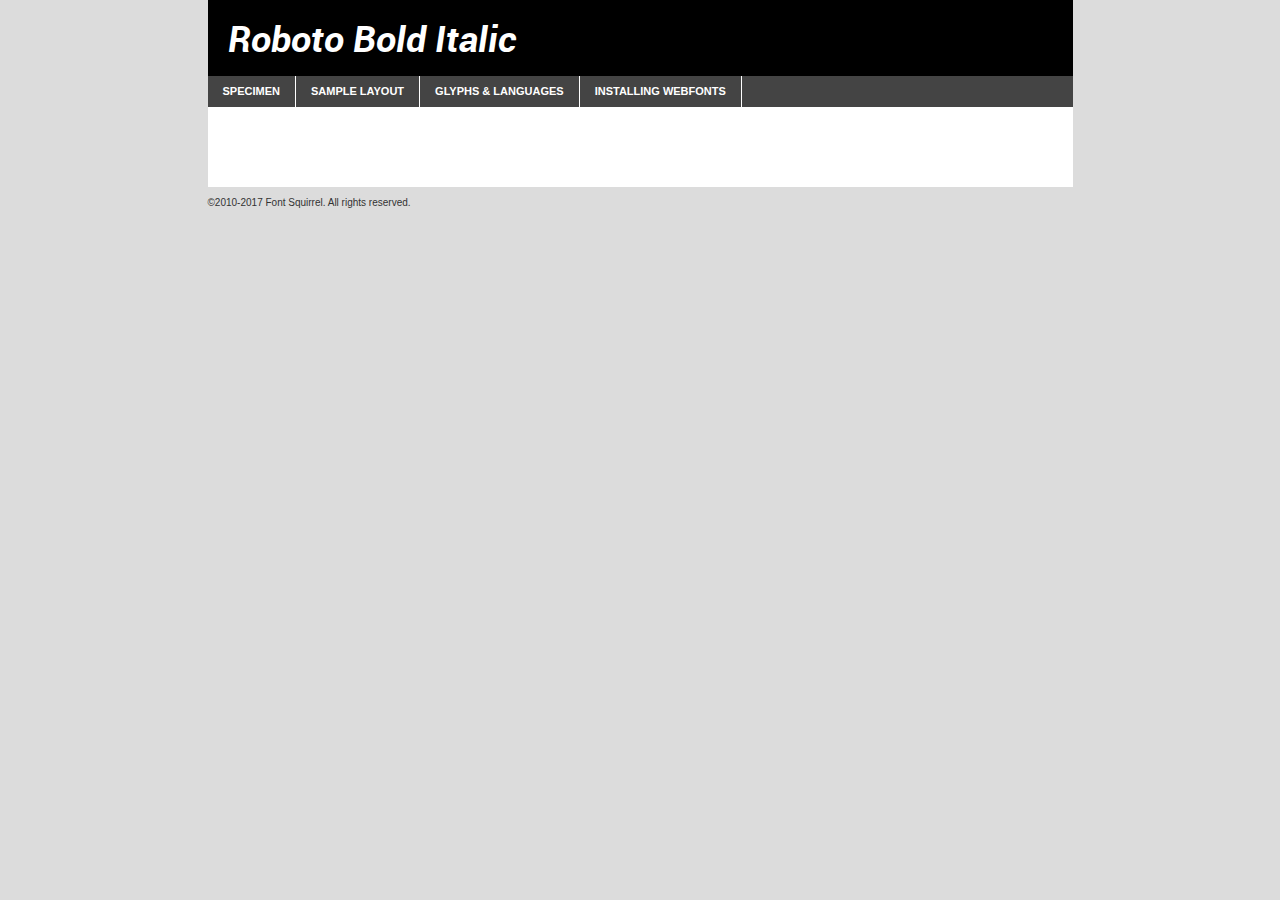
<file: fonts/converted roboto/webfontkit-20191028-210300/roboto-bolditalic-demo.html>
<!DOCTYPE html PUBLIC "-//W3C//DTD XHTML 1.0 Transitional//EN"
	"http://www.w3.org/TR/xhtml1/DTD/xhtml1-transitional.dtd">

<html xmlns="http://www.w3.org/1999/xhtml" xml:lang="en" lang="en">
<head>
	<meta http-equiv="Content-Type" content="text/html; charset=utf-8" />
	<script src="http://ajax.googleapis.com/ajax/libs/jquery/1.7.2/jquery.min.js" type="text/javascript" charset="utf-8"></script>
	<script type="text/javascript">
	(function($){$.fn.easyTabs=function(option){var param=jQuery.extend({fadeSpeed:"fast",defaultContent:1,activeClass:'active'},option);$(this).each(function(){var thisId="#"+this.id;if(param.defaultContent==''){param.defaultContent=1;}
	if(typeof param.defaultContent=="number")
	{var defaultTab=$(thisId+" .tabs li:eq("+(param.defaultContent-1)+") a").attr('href').substr(1);}else{var defaultTab=param.defaultContent;}
	$(thisId+" .tabs li a").each(function(){var tabToHide=$(this).attr('href').substr(1);$("#"+tabToHide).addClass('easytabs-tab-content');});hideAll();changeContent(defaultTab);function hideAll(){$(thisId+" .easytabs-tab-content").hide();}
	function changeContent(tabId){hideAll();$(thisId+" .tabs li").removeClass(param.activeClass);$(thisId+" .tabs li a[href=#"+tabId+"]").closest('li').addClass(param.activeClass);if(param.fadeSpeed!="none")
	{$(thisId+" #"+tabId).fadeIn(param.fadeSpeed);}else{$(thisId+" #"+tabId).show();}}
	$(thisId+" .tabs li").click(function(){var tabId=$(this).find('a').attr('href').substr(1);changeContent(tabId);return false;});});}})(jQuery);
	</script>
	<link rel="stylesheet" href="specimen_files/specimen_stylesheet.css" type="text/css" charset="utf-8" />
	<link rel="stylesheet" href="stylesheet.css" type="text/css" charset="utf-8" />

	<style type="text/css">
					body{
				font-family: 'robotobold_italic';
							}
		</style>

	<title>Roboto Bold Italic Specimen</title>
	
	
	<script type="text/javascript" charset="utf-8">
		$(document).ready(function() {
			$('#container').easyTabs({defaultContent:1});
		});
	</script>
</head>

<body>
<div id="container">
	<div id="header">
		Roboto Bold Italic	</div>
	<ul class="tabs">
		<li><a href="#specimen">Specimen</a></li>
		<li><a href="#layout">Sample Layout</a></li>
				<li><a href="#glyphs">Glyphs &amp; Languages</a></li>
		<li><a href="#installing">Installing Webfonts</a></li>
		
	</ul>
	
	<div id="main_content">

		
			<div id="specimen">
		
				<div class="section">
					<div class="grid12 firstcol">
						<div class="huge">AaBb</div>
					</div>
				</div>
		
				<div class="section">
					<div class="glyph_range">A&#x200B;B&#x200b;C&#x200b;D&#x200b;E&#x200b;F&#x200b;G&#x200b;H&#x200b;I&#x200b;J&#x200b;K&#x200b;L&#x200b;M&#x200b;N&#x200b;O&#x200b;P&#x200b;Q&#x200b;R&#x200b;S&#x200b;T&#x200b;U&#x200b;V&#x200b;W&#x200b;X&#x200b;Y&#x200b;Z&#x200b;a&#x200b;b&#x200b;c&#x200b;d&#x200b;e&#x200b;f&#x200b;g&#x200b;h&#x200b;i&#x200b;j&#x200b;k&#x200b;l&#x200b;m&#x200b;n&#x200b;o&#x200b;p&#x200b;q&#x200b;r&#x200b;s&#x200b;t&#x200b;u&#x200b;v&#x200b;w&#x200b;x&#x200b;y&#x200b;z&#x200b;1&#x200b;2&#x200b;3&#x200b;4&#x200b;5&#x200b;6&#x200b;7&#x200b;8&#x200b;9&#x200b;0&#x200b;&amp;&#x200b;.&#x200b;,&#x200b;?&#x200b;!&#x200b;&#64;&#x200b;(&#x200b;)&#x200b;#&#x200b;$&#x200b;%&#x200b;*&#x200b;+&#x200b;-&#x200b;=&#x200b;:&#x200b;;</div>
				</div>
				<div class="section">
					<div class="grid12 firstcol">
						<table class="sample_table">
							<tr><td>10</td><td class="size10">abcdefghijklmnopqrstuvwxyzABCDEFGHIJKLMNOPQRSTUVWXYZ0123456789abcdefghijklmnopqrstuvwxyzABCDEFGHIJKLMNOPQRSTUVWXYZ0123456789abcdefghijklmnopqrstuvwxyzABCDEFGHIJKLMNOPQRSTUVWXYZ</td></tr>
							<tr><td>11</td><td class="size11">abcdefghijklmnopqrstuvwxyzABCDEFGHIJKLMNOPQRSTUVWXYZ0123456789abcdefghijklmnopqrstuvwxyzABCDEFGHIJKLMNOPQRSTUVWXYZ0123456789abcdefghijklmnopqrstuvwxyzABCDEFGHIJKLMNOPQRSTUVWXYZ</td></tr>
							<tr><td>12</td><td class="size12">abcdefghijklmnopqrstuvwxyzABCDEFGHIJKLMNOPQRSTUVWXYZ0123456789abcdefghijklmnopqrstuvwxyzABCDEFGHIJKLMNOPQRSTUVWXYZ0123456789abcdefghijklmnopqrstuvwxyzABCDEFGHIJKLMNOPQRSTUVWXYZ</td></tr>
							<tr><td>13</td><td class="size13">abcdefghijklmnopqrstuvwxyzABCDEFGHIJKLMNOPQRSTUVWXYZ0123456789abcdefghijklmnopqrstuvwxyzABCDEFGHIJKLMNOPQRSTUVWXYZ0123456789abcdefghijklmnopqrstuvwxyzABCDEFGHIJKLMNOPQRSTUVWXYZ</td></tr>
							<tr><td>14</td><td class="size14">abcdefghijklmnopqrstuvwxyzABCDEFGHIJKLMNOPQRSTUVWXYZ0123456789abcdefghijklmnopqrstuvwxyzABCDEFGHIJKLMNOPQRSTUVWXYZ0123456789abcdefghijklmnopqrstuvwxyzABCDEFGHIJKLMNOPQRSTUVWXYZ</td></tr>
							<tr><td>16</td><td class="size16">abcdefghijklmnopqrstuvwxyzABCDEFGHIJKLMNOPQRSTUVWXYZ0123456789abcdefghijklmnopqrstuvwxyzABCDEFGHIJKLMNOPQRSTUVWXYZ</td></tr>
							<tr><td>18</td><td class="size18">abcdefghijklmnopqrstuvwxyzABCDEFGHIJKLMNOPQRSTUVWXYZ0123456789abcdefghijklmnopqrstuvwxyzABCDEFGHIJKLMNOPQRSTUVWXYZ</td></tr>
							<tr><td>20</td><td class="size20">abcdefghijklmnopqrstuvwxyzABCDEFGHIJKLMNOPQRSTUVWXYZ0123456789abcdefghijklmnopqrstuvwxyzABCDEFGHIJKLMNOPQRSTUVWXYZ</td></tr>
							<tr><td>24</td><td class="size24">abcdefghijklmnopqrstuvwxyzABCDEFGHIJKLMNOPQRSTUVWXYZ0123456789abcdefghijklmnopqrstuvwxyzABCDEFGHIJKLMNOPQRSTUVWXYZ</td></tr>
							<tr><td>30</td><td class="size30">abcdefghijklmnopqrstuvwxyzABCDEFGHIJKLMNOPQRSTUVWXYZ0123456789abcdefghijklmnopqrstuvwxyzABCDEFGHIJKLMNOPQRSTUVWXYZ</td></tr>
							<tr><td>36</td><td class="size36">abcdefghijklmnopqrstuvwxyzABCDEFGHIJKLMNOPQRSTUVWXYZ0123456789abcdefghijklmnopqrstuvwxyzABCDEFGHIJKLMNOPQRSTUVWXYZ</td></tr>
							<tr><td>48</td><td class="size48">abcdefghijklmnopqrstuvwxyzABCDEFGHIJKLMNOPQRSTUVWXYZ0123456789abcdefghijklmnopqrstuvwxyzABCDEFGHIJKLMNOPQRSTUVWXYZ</td></tr>
							<tr><td>60</td><td class="size60">abcdefghijklmnopqrstuvwxyzABCDEFGHIJKLMNOPQRSTUVWXYZ0123456789abcdefghijklmnopqrstuvwxyzABCDEFGHIJKLMNOPQRSTUVWXYZ</td></tr>
							<tr><td>72</td><td class="size72">abcdefghijklmnopqrstuvwxyzABCDEFGHIJKLMNOPQRSTUVWXYZ0123456789abcdefghijklmnopqrstuvwxyzABCDEFGHIJKLMNOPQRSTUVWXYZ</td></tr>
							<tr><td>90</td><td class="size90">abcdefghijklmnopqrstuvwxyzABCDEFGHIJKLMNOPQRSTUVWXYZ0123456789abcdefghijklmnopqrstuvwxyzABCDEFGHIJKLMNOPQRSTUVWXYZ</td></tr>
						</table>
				
					</div>
			
				</div>
		
		
		
								<div class="section" id="bodycomparison">


										<div id="xheight">
				<div class="fontbody">&#x25FC;&#x25FC;&#x25FC;&#x25FC;&#x25FC;&#x25FC;&#x25FC;&#x25FC;&#x25FC;&#x25FC;&#x25FC;&#x25FC;&#x25FC;&#x25FC;&#x25FC;&#x25FC;&#x25FC;&#x25FC;&#x25FC;&#x25FC;&#x25FC;&#x25FC;&#x25FC;&#x25FC;&#x25FC;&#x25FC;&#x25FC;&#x25FC;&#x25FC;&#x25FC;&#x25FC;&#x25FC;&#x25FC;&#x25FC;&#x25FC;&#x25FC;&#x25FC;&#x25FC;&#x25FC;&#x25FC;&#x25FC;&#x25FC;&#x25FC;&#x25FC;&#x25FC;&#x25FC;&#x25FC;&#x25FC;&#x25FC;&#x25FC;&#x25FC;&#x25FC;&#x25FC;&#x25FC;&#x25FC;&#x25FC;&#x25FC;&#x25FC;&#x25FC;&#x25FC;&#x25FC;&#x25FC;&#x25FC;&#x25FC;&#x25FC;&#x25FC;&#x25FC;&#x25FC;&#x25FC;&#x25FC;&#x25FC;&#x25FC;&#x25FC;&#x25FC;&#x25FC;&#x25FC;&#x25FC;&#x25FC;&#x25FC;&#x25FC;&#x25FC;&#x25FC;&#x25FC;&#x25FC;&#x25FC;&#x25FC;&#x25FC;&#x25FC;&#x25FC;&#x25FC;&#x25FC;&#x25FC;&#x25FC;&#x25FC;&#x25FC;&#x25FC;&#x25FC;&#x25FC;&#x25FC;body</div><div class="arialbody">body</div><div class="verdanabody">body</div><div class="georgiabody">body</div></div>
										<div class="fontbody" style="z-index:1">
											body<span>Roboto Bold Italic</span>
										</div>
										<div class="arialbody" style="z-index:1">
											body<span>Arial</span>
										</div>
										<div class="verdanabody" style="z-index:1">
											body<span>Verdana</span>
										</div>
										<div class="georgiabody" style="z-index:1">
											body<span>Georgia</span>
										</div>



								</div>
		
		
				<div class="section psample psample_row1" id="">
					
					<div class="grid2 firstcol">
						<p class="size10"><span>10.</span>Aenean lacinia bibendum nulla sed consectetur. Fusce dapibus, tellus ac cursus commodo, tortor mauris condimentum nibh, ut fermentum massa justo sit amet risus. Nullam id dolor id nibh ultricies vehicula ut id elit. Cum sociis natoque penatibus et magnis dis parturient montes, nascetur ridiculus mus. Nulla vitae elit libero, a pharetra augue.</p>
			
					</div>
					<div class="grid3">
						<p class="size11"><span>11.</span>Aenean lacinia bibendum nulla sed consectetur. Fusce dapibus, tellus ac cursus commodo, tortor mauris condimentum nibh, ut fermentum massa justo sit amet risus. Nullam id dolor id nibh ultricies vehicula ut id elit. Cum sociis natoque penatibus et magnis dis parturient montes, nascetur ridiculus mus. Nulla vitae elit libero, a pharetra augue.</p>
			
					</div>
					<div class="grid3">
						<p class="size12"><span>12.</span>Aenean lacinia bibendum nulla sed consectetur. Fusce dapibus, tellus ac cursus commodo, tortor mauris condimentum nibh, ut fermentum massa justo sit amet risus. Nullam id dolor id nibh ultricies vehicula ut id elit. Cum sociis natoque penatibus et magnis dis parturient montes, nascetur ridiculus mus. Nulla vitae elit libero, a pharetra augue.</p>
			
					</div>
					<div class="grid4">
						<p class="size13"><span>13.</span>Aenean lacinia bibendum nulla sed consectetur. Fusce dapibus, tellus ac cursus commodo, tortor mauris condimentum nibh, ut fermentum massa justo sit amet risus. Nullam id dolor id nibh ultricies vehicula ut id elit. Cum sociis natoque penatibus et magnis dis parturient montes, nascetur ridiculus mus. Nulla vitae elit libero, a pharetra augue.</p>
			
					</div>
					<div class="white_blend"></div>
					
				</div>
				<div class="section psample psample_row2" id="">
					<div class="grid3 firstcol">
						<p class="size14"><span>14.</span>Aenean lacinia bibendum nulla sed consectetur. Fusce dapibus, tellus ac cursus commodo, tortor mauris condimentum nibh, ut fermentum massa justo sit amet risus. Nullam id dolor id nibh ultricies vehicula ut id elit. Cum sociis natoque penatibus et magnis dis parturient montes, nascetur ridiculus mus. Nulla vitae elit libero, a pharetra augue.</p>
			
					</div>
					<div class="grid4">
						<p class="size16"><span>16.</span>Aenean lacinia bibendum nulla sed consectetur. Fusce dapibus, tellus ac cursus commodo, tortor mauris condimentum nibh, ut fermentum massa justo sit amet risus. Nullam id dolor id nibh ultricies vehicula ut id elit. Cum sociis natoque penatibus et magnis dis parturient montes, nascetur ridiculus mus. Nulla vitae elit libero, a pharetra augue.</p>
			
					</div>
					<div class="grid5">
						<p class="size18"><span>18.</span>Aenean lacinia bibendum nulla sed consectetur. Fusce dapibus, tellus ac cursus commodo, tortor mauris condimentum nibh, ut fermentum massa justo sit amet risus. Nullam id dolor id nibh ultricies vehicula ut id elit. Cum sociis natoque penatibus et magnis dis parturient montes, nascetur ridiculus mus. Nulla vitae elit libero, a pharetra augue.</p>
			
					</div>

					<div class="white_blend"></div>

				</div>
				
				<div class="section psample psample_row3" id="">
					<div class="grid5 firstcol">
						<p class="size20"><span>20.</span>Aenean lacinia bibendum nulla sed consectetur. Fusce dapibus, tellus ac cursus commodo, tortor mauris condimentum nibh, ut fermentum massa justo sit amet risus. Nullam id dolor id nibh ultricies vehicula ut id elit. Cum sociis natoque penatibus et magnis dis parturient montes, nascetur ridiculus mus. Nulla vitae elit libero, a pharetra augue.</p>
					</div>
					<div class="grid7">
						<p class="size24"><span>24.</span>Aenean lacinia bibendum nulla sed consectetur. Fusce dapibus, tellus ac cursus commodo, tortor mauris condimentum nibh, ut fermentum massa justo sit amet risus. Nullam id dolor id nibh ultricies vehicula ut id elit. Cum sociis natoque penatibus et magnis dis parturient montes, nascetur ridiculus mus. Nulla vitae elit libero, a pharetra augue.</p>
					</div>
					
					<div class="white_blend"></div>
					
				</div>
				
				<div class="section psample psample_row4" id="">
					<div class="grid12 firstcol">
						<p class="size30"><span>30.</span>Aenean lacinia bibendum nulla sed consectetur. Fusce dapibus, tellus ac cursus commodo, tortor mauris condimentum nibh, ut fermentum massa justo sit amet risus. Nullam id dolor id nibh ultricies vehicula ut id elit. Cum sociis natoque penatibus et magnis dis parturient montes, nascetur ridiculus mus. Nulla vitae elit libero, a pharetra augue.</p>
					</div>
					<div class="white_blend"></div>
					
				</div>
				
				
				
				<div class="section psample psample_row1 fullreverse">
					<div class="grid2 firstcol">
						<p class="size10"><span>10.</span>Aenean lacinia bibendum nulla sed consectetur. Fusce dapibus, tellus ac cursus commodo, tortor mauris condimentum nibh, ut fermentum massa justo sit amet risus. Nullam id dolor id nibh ultricies vehicula ut id elit. Cum sociis natoque penatibus et magnis dis parturient montes, nascetur ridiculus mus. Nulla vitae elit libero, a pharetra augue.</p>
			
					</div>
					<div class="grid3">
						<p class="size11"><span>11.</span>Aenean lacinia bibendum nulla sed consectetur. Fusce dapibus, tellus ac cursus commodo, tortor mauris condimentum nibh, ut fermentum massa justo sit amet risus. Nullam id dolor id nibh ultricies vehicula ut id elit. Cum sociis natoque penatibus et magnis dis parturient montes, nascetur ridiculus mus. Nulla vitae elit libero, a pharetra augue.</p>
			
					</div>
					<div class="grid3">
						<p class="size12"><span>12.</span>Aenean lacinia bibendum nulla sed consectetur. Fusce dapibus, tellus ac cursus commodo, tortor mauris condimentum nibh, ut fermentum massa justo sit amet risus. Nullam id dolor id nibh ultricies vehicula ut id elit. Cum sociis natoque penatibus et magnis dis parturient montes, nascetur ridiculus mus. Nulla vitae elit libero, a pharetra augue.</p>
			
					</div>
					<div class="grid4">
						<p class="size13"><span>13.</span>Aenean lacinia bibendum nulla sed consectetur. Fusce dapibus, tellus ac cursus commodo, tortor mauris condimentum nibh, ut fermentum massa justo sit amet risus. Nullam id dolor id nibh ultricies vehicula ut id elit. Cum sociis natoque penatibus et magnis dis parturient montes, nascetur ridiculus mus. Nulla vitae elit libero, a pharetra augue.</p>
			
					</div>
					<div class="black_blend"></div>
					
				</div>
				
				<div class="section psample psample_row2 fullreverse">
					<div class="grid3 firstcol">
						<p class="size14"><span>14.</span>Aenean lacinia bibendum nulla sed consectetur. Fusce dapibus, tellus ac cursus commodo, tortor mauris condimentum nibh, ut fermentum massa justo sit amet risus. Nullam id dolor id nibh ultricies vehicula ut id elit. Cum sociis natoque penatibus et magnis dis parturient montes, nascetur ridiculus mus. Nulla vitae elit libero, a pharetra augue.</p>
			
					</div>
					<div class="grid4">
						<p class="size16"><span>16.</span>Aenean lacinia bibendum nulla sed consectetur. Fusce dapibus, tellus ac cursus commodo, tortor mauris condimentum nibh, ut fermentum massa justo sit amet risus. Nullam id dolor id nibh ultricies vehicula ut id elit. Cum sociis natoque penatibus et magnis dis parturient montes, nascetur ridiculus mus. Nulla vitae elit libero, a pharetra augue.</p>
			
					</div>
					<div class="grid5">
						<p class="size18"><span>18.</span>Aenean lacinia bibendum nulla sed consectetur. Fusce dapibus, tellus ac cursus commodo, tortor mauris condimentum nibh, ut fermentum massa justo sit amet risus. Nullam id dolor id nibh ultricies vehicula ut id elit. Cum sociis natoque penatibus et magnis dis parturient montes, nascetur ridiculus mus. Nulla vitae elit libero, a pharetra augue.</p>
			
					</div>
					<div class="black_blend"></div>

				</div>
				
				<div class="section psample fullreverse psample_row3" id="">
					<div class="grid5 firstcol">
						<p class="size20"><span>20.</span>Aenean lacinia bibendum nulla sed consectetur. Fusce dapibus, tellus ac cursus commodo, tortor mauris condimentum nibh, ut fermentum massa justo sit amet risus. Nullam id dolor id nibh ultricies vehicula ut id elit. Cum sociis natoque penatibus et magnis dis parturient montes, nascetur ridiculus mus. Nulla vitae elit libero, a pharetra augue.</p>
					</div>
					<div class="grid7">
						<p class="size24"><span>24.</span>Aenean lacinia bibendum nulla sed consectetur. Fusce dapibus, tellus ac cursus commodo, tortor mauris condimentum nibh, ut fermentum massa justo sit amet risus. Nullam id dolor id nibh ultricies vehicula ut id elit. Cum sociis natoque penatibus et magnis dis parturient montes, nascetur ridiculus mus. Nulla vitae elit libero, a pharetra augue.</p>
					</div>
					
					<div class="black_blend"></div>
					
				</div>
				
				<div class="section psample fullreverse psample_row4" id="" style="border-bottom: 20px #000 solid;">
					<div class="grid12 firstcol">
						<p class="size30"><span>30.</span>Aenean lacinia bibendum nulla sed consectetur. Fusce dapibus, tellus ac cursus commodo, tortor mauris condimentum nibh, ut fermentum massa justo sit amet risus. Nullam id dolor id nibh ultricies vehicula ut id elit. Cum sociis natoque penatibus et magnis dis parturient montes, nascetur ridiculus mus. Nulla vitae elit libero, a pharetra augue.</p>
					</div>
					<div class="black_blend"></div>
					
				</div>
				
				
				
				
			</div>
			
			<div id="layout">
				
				<div class="section">
					
					<div class="grid12 firstcol">
						<h1>Lorem Ipsum Dolor</h1>
						<h2>Etiam porta sem malesuada magna mollis euismod</h2>
						
						<p class="byline">By <a href="#link">Aenean Lacinia</a></p>
					</div>
				</div>
				<div class="section">
					<div class="grid8 firstcol">
						<p class="large">Donec sed odio dui. Morbi leo risus, porta ac consectetur ac, vestibulum at eros. Fusce dapibus, tellus ac cursus commodo, tortor mauris condimentum nibh, ut fermentum massa justo sit amet risus. </p>

						
						<h3>Pellentesque ornare sem</h3>

						<p>Maecenas sed diam eget risus varius blandit sit amet non magna. Maecenas faucibus mollis interdum. Donec ullamcorper nulla non metus auctor fringilla. Nullam id dolor id nibh ultricies vehicula ut id elit. Nullam id dolor id nibh ultricies vehicula ut id elit. </p>

						<p>Aenean eu leo quam. Pellentesque ornare sem lacinia quam venenatis vestibulum. Lorem ipsum dolor sit amet, consectetur adipiscing elit. Cum sociis natoque penatibus et magnis dis parturient montes, nascetur ridiculus mus. </p>

						<p>Nulla vitae elit libero, a pharetra augue. Praesent commodo cursus magna, vel scelerisque nisl consectetur et. Aenean lacinia bibendum nulla sed consectetur. </p>

						<p>Nullam quis risus eget urna mollis ornare vel eu leo. Nullam quis risus eget urna mollis ornare vel eu leo. Maecenas sed diam eget risus varius blandit sit amet non magna. Donec ullamcorper nulla non metus auctor fringilla. </p>

						<h3>Cras mattis consectetur</h3>

						<p>Aenean eu leo quam. Pellentesque ornare sem lacinia quam venenatis vestibulum. Aenean lacinia bibendum nulla sed consectetur. Integer posuere erat a ante venenatis dapibus posuere velit aliquet. Cras mattis consectetur purus sit amet fermentum. </p>

						<p>Nullam id dolor id nibh ultricies vehicula ut id elit. Nullam quis risus eget urna mollis ornare vel eu leo. Cras mattis consectetur purus sit amet fermentum.</p>
					</div>
					
					<div class="grid4 sidebar">
						
						<div class="box reverse">
							<p class="last">Nullam quis risus eget urna mollis ornare vel eu leo. Donec ullamcorper nulla non metus auctor fringilla. Cras mattis consectetur purus sit amet fermentum. Sed posuere consectetur est at lobortis. Lorem ipsum dolor sit amet, consectetur adipiscing elit. </p>
						</div>
						
						<p class="caption">Maecenas sed diam eget risus varius.</p>

						<p>Vestibulum id ligula porta felis euismod semper. Integer posuere erat a ante venenatis dapibus posuere velit aliquet. Vestibulum id ligula porta felis euismod semper. Sed posuere consectetur est at lobortis. Maecenas sed diam eget risus varius blandit sit amet non magna. Fusce dapibus, tellus ac cursus commodo, tortor mauris condimentum nibh, ut fermentum massa justo sit amet risus. </p>

					

						<p>Duis mollis, est non commodo luctus, nisi erat porttitor ligula, eget lacinia odio sem nec elit. Aenean lacinia bibendum nulla sed consectetur. Vivamus sagittis lacus vel augue laoreet rutrum faucibus dolor auctor. Aenean lacinia bibendum nulla sed consectetur. Nullam quis risus eget urna mollis ornare vel eu leo. </p>

						<p>Praesent commodo cursus magna, vel scelerisque nisl consectetur et. Donec ullamcorper nulla non metus auctor fringilla. Maecenas faucibus mollis interdum. Fusce dapibus, tellus ac cursus commodo, tortor mauris condimentum nibh, ut fermentum massa justo sit amet risus. </p>

					</div>
				</div>
				
			</div>


			



		<div id="glyphs">
			<div class="section">
				<div class="grid12 firstcol">
			
				<h1>Language Support</h1>
				<p>The subset of Roboto Bold Italic in this kit supports the following languages:<br />
			
					Albanian, Basque, Breton, Chamorro, Danish, Dutch, English, Faroese, Finnish, French, Frisian, Galician, German, Icelandic, Italian, Malagasy, Norwegian, Portuguese, Spanish, Alsatian, Aragonese, Arapaho, Arrernte, Asturian, Aymara, Bislama, Cebuano, Corsican, Fijian, French_creole, Genoese, Gilbertese, Greenlandic, Haitian_creole, Hiligaynon, Hmong, Hopi, Ibanag, Iloko_ilokano, Indonesian, Interglossa_glosa, Interlingua, Irish_gaelic, Jerriais, Lojban, Lombard, Luxembourgeois, Manx, Mohawk, Norfolk_pitcairnese, Occitan, Oromo, Pangasinan, Papiamento, Piedmontese, Potawatomi, Rhaeto-romance, Romansh, Rotokas, Sami_lule, Samoan, Sardinian, Scots_gaelic, Seychelles_creole, Shona, Sicilian, Somali, Southern_ndebele, Swahili, Swati_swazi, Tagalog_filipino_pilipino, Tetum, Tok_pisin, Uyghur_latinized, Volapuk, Walloon, Warlpiri, Xhosa, Yapese, Zulu, Latinbasic, Ubasic, Demo				</p>
				<h1>Glyph Chart</h1>
				<p>The subset of Roboto Bold Italic in this kit includes all the glyphs listed below. Unicode entities are included above each glyph to help you insert individual characters into your layout.</p>
				<div id="glyph_chart">
			
																				 <div><p>&amp;#2;</p>&#2;</div>
																				 <div><p>&amp;#9;</p>&#9;</div>
																				 <div><p>&amp;#13;</p>&#13;</div>
																				 <div><p>&amp;#32;</p>&#32;</div>
																				 <div><p>&amp;#33;</p>&#33;</div>
																				 <div><p>&amp;#34;</p>&#34;</div>
																				 <div><p>&amp;#35;</p>&#35;</div>
																				 <div><p>&amp;#36;</p>&#36;</div>
																				 <div><p>&amp;#37;</p>&#37;</div>
																				 <div><p>&amp;#38;</p>&#38;</div>
																				 <div><p>&amp;#39;</p>&#39;</div>
																				 <div><p>&amp;#40;</p>&#40;</div>
																				 <div><p>&amp;#41;</p>&#41;</div>
																				 <div><p>&amp;#42;</p>&#42;</div>
																				 <div><p>&amp;#43;</p>&#43;</div>
																				 <div><p>&amp;#44;</p>&#44;</div>
																				 <div><p>&amp;#45;</p>&#45;</div>
																				 <div><p>&amp;#46;</p>&#46;</div>
																				 <div><p>&amp;#47;</p>&#47;</div>
																				 <div><p>&amp;#48;</p>&#48;</div>
																				 <div><p>&amp;#49;</p>&#49;</div>
																				 <div><p>&amp;#50;</p>&#50;</div>
																				 <div><p>&amp;#51;</p>&#51;</div>
																				 <div><p>&amp;#52;</p>&#52;</div>
																				 <div><p>&amp;#53;</p>&#53;</div>
																				 <div><p>&amp;#54;</p>&#54;</div>
																				 <div><p>&amp;#55;</p>&#55;</div>
																				 <div><p>&amp;#56;</p>&#56;</div>
																				 <div><p>&amp;#57;</p>&#57;</div>
																				 <div><p>&amp;#58;</p>&#58;</div>
																				 <div><p>&amp;#59;</p>&#59;</div>
																				 <div><p>&amp;#60;</p>&#60;</div>
																				 <div><p>&amp;#61;</p>&#61;</div>
																				 <div><p>&amp;#62;</p>&#62;</div>
																				 <div><p>&amp;#63;</p>&#63;</div>
																				 <div><p>&amp;#64;</p>&#64;</div>
																				 <div><p>&amp;#65;</p>&#65;</div>
																				 <div><p>&amp;#66;</p>&#66;</div>
																				 <div><p>&amp;#67;</p>&#67;</div>
																				 <div><p>&amp;#68;</p>&#68;</div>
																				 <div><p>&amp;#69;</p>&#69;</div>
																				 <div><p>&amp;#70;</p>&#70;</div>
																				 <div><p>&amp;#71;</p>&#71;</div>
																				 <div><p>&amp;#72;</p>&#72;</div>
																				 <div><p>&amp;#73;</p>&#73;</div>
																				 <div><p>&amp;#74;</p>&#74;</div>
																				 <div><p>&amp;#75;</p>&#75;</div>
																				 <div><p>&amp;#76;</p>&#76;</div>
																				 <div><p>&amp;#77;</p>&#77;</div>
																				 <div><p>&amp;#78;</p>&#78;</div>
																				 <div><p>&amp;#79;</p>&#79;</div>
																				 <div><p>&amp;#80;</p>&#80;</div>
																				 <div><p>&amp;#81;</p>&#81;</div>
																				 <div><p>&amp;#82;</p>&#82;</div>
																				 <div><p>&amp;#83;</p>&#83;</div>
																				 <div><p>&amp;#84;</p>&#84;</div>
																				 <div><p>&amp;#85;</p>&#85;</div>
																				 <div><p>&amp;#86;</p>&#86;</div>
																				 <div><p>&amp;#87;</p>&#87;</div>
																				 <div><p>&amp;#88;</p>&#88;</div>
																				 <div><p>&amp;#89;</p>&#89;</div>
																				 <div><p>&amp;#90;</p>&#90;</div>
																				 <div><p>&amp;#91;</p>&#91;</div>
																				 <div><p>&amp;#92;</p>&#92;</div>
																				 <div><p>&amp;#93;</p>&#93;</div>
																				 <div><p>&amp;#94;</p>&#94;</div>
																				 <div><p>&amp;#95;</p>&#95;</div>
																				 <div><p>&amp;#96;</p>&#96;</div>
																				 <div><p>&amp;#97;</p>&#97;</div>
																				 <div><p>&amp;#98;</p>&#98;</div>
																				 <div><p>&amp;#99;</p>&#99;</div>
																				 <div><p>&amp;#100;</p>&#100;</div>
																				 <div><p>&amp;#101;</p>&#101;</div>
																				 <div><p>&amp;#102;</p>&#102;</div>
																				 <div><p>&amp;#103;</p>&#103;</div>
																				 <div><p>&amp;#104;</p>&#104;</div>
																				 <div><p>&amp;#105;</p>&#105;</div>
																				 <div><p>&amp;#106;</p>&#106;</div>
																				 <div><p>&amp;#107;</p>&#107;</div>
																				 <div><p>&amp;#108;</p>&#108;</div>
																				 <div><p>&amp;#109;</p>&#109;</div>
																				 <div><p>&amp;#110;</p>&#110;</div>
																				 <div><p>&amp;#111;</p>&#111;</div>
																				 <div><p>&amp;#112;</p>&#112;</div>
																				 <div><p>&amp;#113;</p>&#113;</div>
																				 <div><p>&amp;#114;</p>&#114;</div>
																				 <div><p>&amp;#115;</p>&#115;</div>
																				 <div><p>&amp;#116;</p>&#116;</div>
																				 <div><p>&amp;#117;</p>&#117;</div>
																				 <div><p>&amp;#118;</p>&#118;</div>
																				 <div><p>&amp;#119;</p>&#119;</div>
																				 <div><p>&amp;#120;</p>&#120;</div>
																				 <div><p>&amp;#121;</p>&#121;</div>
																				 <div><p>&amp;#122;</p>&#122;</div>
																				 <div><p>&amp;#123;</p>&#123;</div>
																				 <div><p>&amp;#124;</p>&#124;</div>
																				 <div><p>&amp;#125;</p>&#125;</div>
																				 <div><p>&amp;#126;</p>&#126;</div>
																				 <div><p>&amp;#160;</p>&#160;</div>
																				 <div><p>&amp;#161;</p>&#161;</div>
																				 <div><p>&amp;#162;</p>&#162;</div>
																				 <div><p>&amp;#163;</p>&#163;</div>
																				 <div><p>&amp;#164;</p>&#164;</div>
																				 <div><p>&amp;#165;</p>&#165;</div>
																				 <div><p>&amp;#166;</p>&#166;</div>
																				 <div><p>&amp;#167;</p>&#167;</div>
																				 <div><p>&amp;#168;</p>&#168;</div>
																				 <div><p>&amp;#169;</p>&#169;</div>
																				 <div><p>&amp;#170;</p>&#170;</div>
																				 <div><p>&amp;#171;</p>&#171;</div>
																				 <div><p>&amp;#172;</p>&#172;</div>
																				 <div><p>&amp;#173;</p>&#173;</div>
																				 <div><p>&amp;#174;</p>&#174;</div>
																				 <div><p>&amp;#175;</p>&#175;</div>
																				 <div><p>&amp;#176;</p>&#176;</div>
																				 <div><p>&amp;#177;</p>&#177;</div>
																				 <div><p>&amp;#178;</p>&#178;</div>
																				 <div><p>&amp;#179;</p>&#179;</div>
																				 <div><p>&amp;#180;</p>&#180;</div>
																				 <div><p>&amp;#181;</p>&#181;</div>
																				 <div><p>&amp;#182;</p>&#182;</div>
																				 <div><p>&amp;#183;</p>&#183;</div>
																				 <div><p>&amp;#184;</p>&#184;</div>
																				 <div><p>&amp;#185;</p>&#185;</div>
																				 <div><p>&amp;#186;</p>&#186;</div>
																				 <div><p>&amp;#187;</p>&#187;</div>
																				 <div><p>&amp;#188;</p>&#188;</div>
																				 <div><p>&amp;#189;</p>&#189;</div>
																				 <div><p>&amp;#190;</p>&#190;</div>
																				 <div><p>&amp;#191;</p>&#191;</div>
																				 <div><p>&amp;#192;</p>&#192;</div>
																				 <div><p>&amp;#193;</p>&#193;</div>
																				 <div><p>&amp;#194;</p>&#194;</div>
																				 <div><p>&amp;#195;</p>&#195;</div>
																				 <div><p>&amp;#196;</p>&#196;</div>
																				 <div><p>&amp;#197;</p>&#197;</div>
																				 <div><p>&amp;#198;</p>&#198;</div>
																				 <div><p>&amp;#199;</p>&#199;</div>
																				 <div><p>&amp;#200;</p>&#200;</div>
																				 <div><p>&amp;#201;</p>&#201;</div>
																				 <div><p>&amp;#202;</p>&#202;</div>
																				 <div><p>&amp;#203;</p>&#203;</div>
																				 <div><p>&amp;#204;</p>&#204;</div>
																				 <div><p>&amp;#205;</p>&#205;</div>
																				 <div><p>&amp;#206;</p>&#206;</div>
																				 <div><p>&amp;#207;</p>&#207;</div>
																				 <div><p>&amp;#208;</p>&#208;</div>
																				 <div><p>&amp;#209;</p>&#209;</div>
																				 <div><p>&amp;#210;</p>&#210;</div>
																				 <div><p>&amp;#211;</p>&#211;</div>
																				 <div><p>&amp;#212;</p>&#212;</div>
																				 <div><p>&amp;#213;</p>&#213;</div>
																				 <div><p>&amp;#214;</p>&#214;</div>
																				 <div><p>&amp;#215;</p>&#215;</div>
																				 <div><p>&amp;#216;</p>&#216;</div>
																				 <div><p>&amp;#217;</p>&#217;</div>
																				 <div><p>&amp;#218;</p>&#218;</div>
																				 <div><p>&amp;#219;</p>&#219;</div>
																				 <div><p>&amp;#220;</p>&#220;</div>
																				 <div><p>&amp;#221;</p>&#221;</div>
																				 <div><p>&amp;#222;</p>&#222;</div>
																				 <div><p>&amp;#223;</p>&#223;</div>
																				 <div><p>&amp;#224;</p>&#224;</div>
																				 <div><p>&amp;#225;</p>&#225;</div>
																				 <div><p>&amp;#226;</p>&#226;</div>
																				 <div><p>&amp;#227;</p>&#227;</div>
																				 <div><p>&amp;#228;</p>&#228;</div>
																				 <div><p>&amp;#229;</p>&#229;</div>
																				 <div><p>&amp;#230;</p>&#230;</div>
																				 <div><p>&amp;#231;</p>&#231;</div>
																				 <div><p>&amp;#232;</p>&#232;</div>
																				 <div><p>&amp;#233;</p>&#233;</div>
																				 <div><p>&amp;#234;</p>&#234;</div>
																				 <div><p>&amp;#235;</p>&#235;</div>
																				 <div><p>&amp;#236;</p>&#236;</div>
																				 <div><p>&amp;#237;</p>&#237;</div>
																				 <div><p>&amp;#238;</p>&#238;</div>
																				 <div><p>&amp;#239;</p>&#239;</div>
																				 <div><p>&amp;#240;</p>&#240;</div>
																				 <div><p>&amp;#241;</p>&#241;</div>
																				 <div><p>&amp;#242;</p>&#242;</div>
																				 <div><p>&amp;#243;</p>&#243;</div>
																				 <div><p>&amp;#244;</p>&#244;</div>
																				 <div><p>&amp;#245;</p>&#245;</div>
																				 <div><p>&amp;#246;</p>&#246;</div>
																				 <div><p>&amp;#247;</p>&#247;</div>
																				 <div><p>&amp;#248;</p>&#248;</div>
																				 <div><p>&amp;#249;</p>&#249;</div>
																				 <div><p>&amp;#250;</p>&#250;</div>
																				 <div><p>&amp;#251;</p>&#251;</div>
																				 <div><p>&amp;#252;</p>&#252;</div>
																				 <div><p>&amp;#253;</p>&#253;</div>
																				 <div><p>&amp;#254;</p>&#254;</div>
																				 <div><p>&amp;#255;</p>&#255;</div>
																				 <div><p>&amp;#338;</p>&#338;</div>
																				 <div><p>&amp;#339;</p>&#339;</div>
																				 <div><p>&amp;#376;</p>&#376;</div>
																				 <div><p>&amp;#710;</p>&#710;</div>
																				 <div><p>&amp;#732;</p>&#732;</div>
																				 <div><p>&amp;#8192;</p>&#8192;</div>
																				 <div><p>&amp;#8193;</p>&#8193;</div>
																				 <div><p>&amp;#8194;</p>&#8194;</div>
																				 <div><p>&amp;#8195;</p>&#8195;</div>
																				 <div><p>&amp;#8196;</p>&#8196;</div>
																				 <div><p>&amp;#8197;</p>&#8197;</div>
																				 <div><p>&amp;#8198;</p>&#8198;</div>
																				 <div><p>&amp;#8199;</p>&#8199;</div>
																				 <div><p>&amp;#8200;</p>&#8200;</div>
																				 <div><p>&amp;#8201;</p>&#8201;</div>
																				 <div><p>&amp;#8202;</p>&#8202;</div>
																				 <div><p>&amp;#8208;</p>&#8208;</div>
																				 <div><p>&amp;#8209;</p>&#8209;</div>
																				 <div><p>&amp;#8210;</p>&#8210;</div>
																				 <div><p>&amp;#8211;</p>&#8211;</div>
																				 <div><p>&amp;#8212;</p>&#8212;</div>
																				 <div><p>&amp;#8216;</p>&#8216;</div>
																				 <div><p>&amp;#8217;</p>&#8217;</div>
																				 <div><p>&amp;#8218;</p>&#8218;</div>
																				 <div><p>&amp;#8220;</p>&#8220;</div>
																				 <div><p>&amp;#8221;</p>&#8221;</div>
																				 <div><p>&amp;#8222;</p>&#8222;</div>
																				 <div><p>&amp;#8226;</p>&#8226;</div>
																				 <div><p>&amp;#8230;</p>&#8230;</div>
																				 <div><p>&amp;#8239;</p>&#8239;</div>
																				 <div><p>&amp;#8249;</p>&#8249;</div>
																				 <div><p>&amp;#8250;</p>&#8250;</div>
																				 <div><p>&amp;#8287;</p>&#8287;</div>
																				 <div><p>&amp;#8364;</p>&#8364;</div>
																				 <div><p>&amp;#8482;</p>&#8482;</div>
																				 <div><p>&amp;#9724;</p>&#9724;</div>
																				 <div><p>&amp;#64257;</p>&#64257;</div>
																				 <div><p>&amp;#64258;</p>&#64258;</div>
																				 <div><p>&amp;#64259;</p>&#64259;</div>
																				 <div><p>&amp;#64260;</p>&#64260;</div>
																																						</div>	
				</div>
		
		
			</div>
		</div>
		
		
		<div id="specs">
			
		</div>
	
		<div id="installing">
			<div class="section">
				<div class="grid7 firstcol">
					<h1>Installing Webfonts</h1>
					
					<p>Webfonts are supported by all major browser platforms but not all in the same way. There are currently four different font formats that must be included in order to target all browsers. This includes TTF, WOFF, EOT and SVG.</p>
					
					<h2>1. Upload your webfonts</h2>
					<p>You must upload your webfont kit to your website. They should be in or near the same directory as your CSS files.</p>
					
					<h2>2. Include the webfont stylesheet</h2>
					<p>A special CSS @font-face declaration helps the various browsers select the appropriate font it needs without causing you a bunch of headaches. Learn more about this syntax by reading the <a href="https://www.fontspring.com/blog/further-hardening-of-the-bulletproof-syntax">Fontspring blog post</a> about it. The code for it is as follows:</p>


<code>
@font-face{ 
	font-family: 'MyWebFont';
	src: url('WebFont.eot');
	src: url('WebFont.eot?#iefix') format('embedded-opentype'),
	     url('WebFont.woff') format('woff'),
	     url('WebFont.ttf') format('truetype'),
	     url('WebFont.svg#webfont') format('svg');
}
</code>

	<p>We've already gone ahead and generated the code for you. All you have to do is link to the stylesheet in your HTML, like this:</p>
	<code>&lt;link rel=&quot;stylesheet&quot; href=&quot;stylesheet.css&quot; type=&quot;text/css&quot; charset=&quot;utf-8&quot; /&gt;</code>

					<h2>3. Modify your own stylesheet</h2>
					<p>To take advantage of your new fonts, you must tell your stylesheet to use them. Look at the original @font-face declaration above and find the property called "font-family." The name linked there will be what you use to reference the font. Prepend that webfont name to the font stack in the "font-family" property, inside the selector you want to change. For example:</p>
<code>p { font-family: 'WebFont', Arial, sans-serif; }</code>

<h2>4. Test</h2>
<p>Getting webfonts to work cross-browser <em>can</em> be tricky. Use the information in the sidebar to help you if you find that fonts aren't loading in a particular browser.</p>
				</div>
				
				<div class="grid5 sidebar">
					<div class="box">
						<h2>Troubleshooting<br />Font-Face Problems</h2>
						<p>Having trouble getting your webfonts to load in your new website? Here are some tips to sort out what might be the problem.</p>

						<h3>Fonts not showing in any browser</h3>

						<p>This sounds like you need to work on the plumbing. You either did not upload the fonts to the correct directory, or you did not link the fonts properly in the CSS. If you've confirmed that all this is correct and you still have a problem, take a look at your .htaccess file and see if requests are getting intercepted.</p>

						<h3>Fonts not loading in iPhone or iPad</h3>

						<p>The most common problem here is that you are serving the fonts from an IIS server. IIS refuses to serve files that have unknown MIME types. If that is the case, you must set the MIME type for SVG to "image/svg+xml" in the server settings. Follow these instructions from Microsoft if you need help.</p>

						<h3>Fonts not loading in Firefox</h3>

						<p>The primary reason for this failure? You are still using a version Firefox older than 3.5. So upgrade already! If that isn't it, then you are very likely serving fonts from a different domain. Firefox requires that all font assets be served from the same domain. Lastly it is possible that you need to add WOFF to your list of MIME types (if you are serving via IIS.)</p>

						<h3>Fonts not loading in IE</h3>

						<p>Are you looking at Internet Explorer on an actual Windows machine or are you cheating by using a service like Adobe BrowserLab? Many of these screenshot services do not render @font-face for IE. Best to test it on a real machine.</p>

						<h3>Fonts not loading in IE9</h3>

						<p>IE9, like Firefox, requires that fonts be served from the same domain as the website. Make sure that is the case.</p>
					</div>
				</div>
			</div>
			
		</div>
	
	</div>
	<div id="footer">
		<p>&copy;2010-2017 Font Squirrel. All rights reserved.</p>
	</div>
</div>
</body>
</html>
</file>
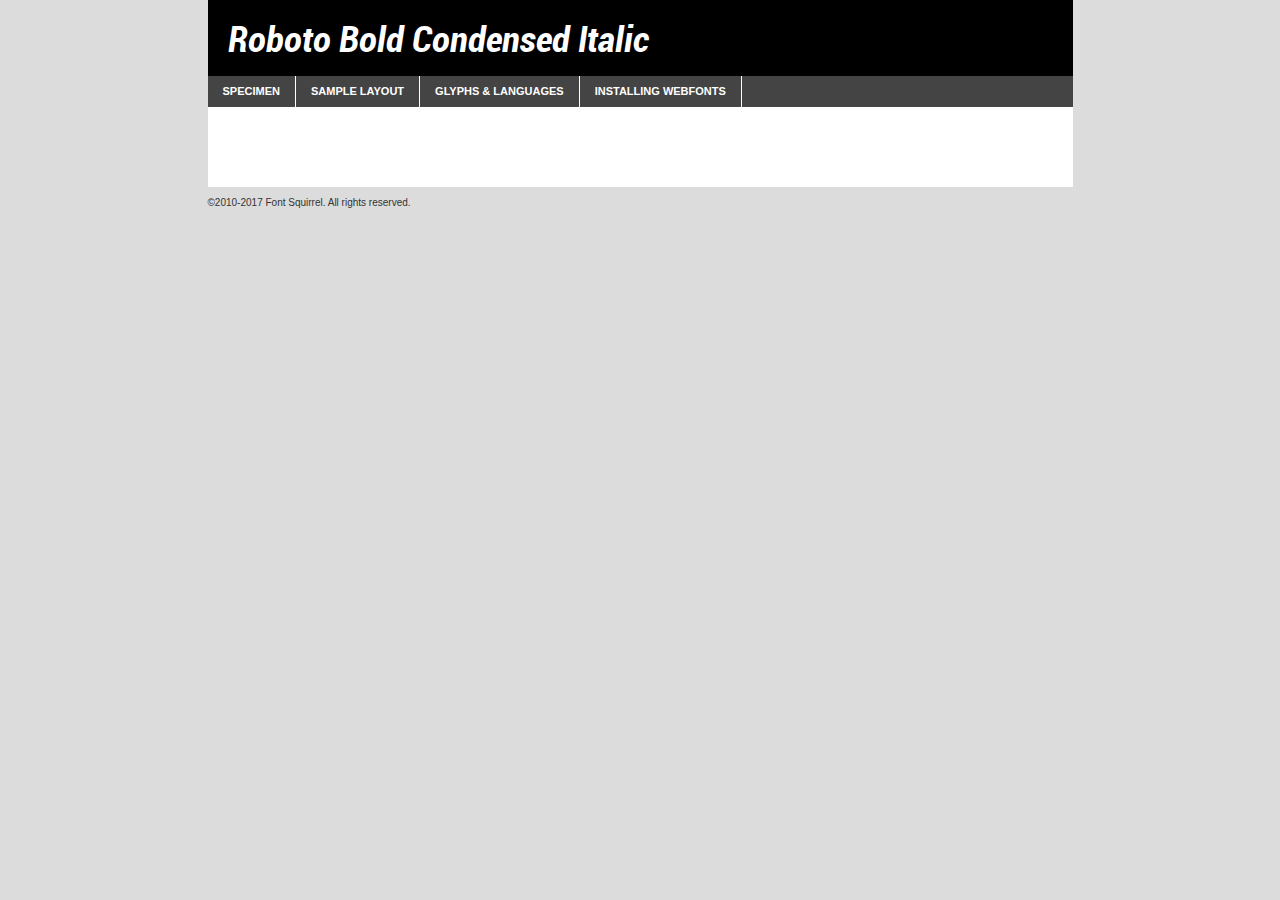
<file: fonts/converted roboto/webfontkit-20191028-210402/roboto-boldcondenseditalic-demo.html>
<!DOCTYPE html PUBLIC "-//W3C//DTD XHTML 1.0 Transitional//EN"
	"http://www.w3.org/TR/xhtml1/DTD/xhtml1-transitional.dtd">

<html xmlns="http://www.w3.org/1999/xhtml" xml:lang="en" lang="en">
<head>
	<meta http-equiv="Content-Type" content="text/html; charset=utf-8" />
	<script src="http://ajax.googleapis.com/ajax/libs/jquery/1.7.2/jquery.min.js" type="text/javascript" charset="utf-8"></script>
	<script type="text/javascript">
	(function($){$.fn.easyTabs=function(option){var param=jQuery.extend({fadeSpeed:"fast",defaultContent:1,activeClass:'active'},option);$(this).each(function(){var thisId="#"+this.id;if(param.defaultContent==''){param.defaultContent=1;}
	if(typeof param.defaultContent=="number")
	{var defaultTab=$(thisId+" .tabs li:eq("+(param.defaultContent-1)+") a").attr('href').substr(1);}else{var defaultTab=param.defaultContent;}
	$(thisId+" .tabs li a").each(function(){var tabToHide=$(this).attr('href').substr(1);$("#"+tabToHide).addClass('easytabs-tab-content');});hideAll();changeContent(defaultTab);function hideAll(){$(thisId+" .easytabs-tab-content").hide();}
	function changeContent(tabId){hideAll();$(thisId+" .tabs li").removeClass(param.activeClass);$(thisId+" .tabs li a[href=#"+tabId+"]").closest('li').addClass(param.activeClass);if(param.fadeSpeed!="none")
	{$(thisId+" #"+tabId).fadeIn(param.fadeSpeed);}else{$(thisId+" #"+tabId).show();}}
	$(thisId+" .tabs li").click(function(){var tabId=$(this).find('a').attr('href').substr(1);changeContent(tabId);return false;});});}})(jQuery);
	</script>
	<link rel="stylesheet" href="specimen_files/specimen_stylesheet.css" type="text/css" charset="utf-8" />
	<link rel="stylesheet" href="stylesheet.css" type="text/css" charset="utf-8" />

	<style type="text/css">
					body{
				font-family: 'robotobold_condensed_italic';
							}
		</style>

	<title>Roboto Bold Condensed Italic Specimen</title>
	
	
	<script type="text/javascript" charset="utf-8">
		$(document).ready(function() {
			$('#container').easyTabs({defaultContent:1});
		});
	</script>
</head>

<body>
<div id="container">
	<div id="header">
		Roboto Bold Condensed Italic	</div>
	<ul class="tabs">
		<li><a href="#specimen">Specimen</a></li>
		<li><a href="#layout">Sample Layout</a></li>
				<li><a href="#glyphs">Glyphs &amp; Languages</a></li>
		<li><a href="#installing">Installing Webfonts</a></li>
		
	</ul>
	
	<div id="main_content">

		
			<div id="specimen">
		
				<div class="section">
					<div class="grid12 firstcol">
						<div class="huge">AaBb</div>
					</div>
				</div>
		
				<div class="section">
					<div class="glyph_range">A&#x200B;B&#x200b;C&#x200b;D&#x200b;E&#x200b;F&#x200b;G&#x200b;H&#x200b;I&#x200b;J&#x200b;K&#x200b;L&#x200b;M&#x200b;N&#x200b;O&#x200b;P&#x200b;Q&#x200b;R&#x200b;S&#x200b;T&#x200b;U&#x200b;V&#x200b;W&#x200b;X&#x200b;Y&#x200b;Z&#x200b;a&#x200b;b&#x200b;c&#x200b;d&#x200b;e&#x200b;f&#x200b;g&#x200b;h&#x200b;i&#x200b;j&#x200b;k&#x200b;l&#x200b;m&#x200b;n&#x200b;o&#x200b;p&#x200b;q&#x200b;r&#x200b;s&#x200b;t&#x200b;u&#x200b;v&#x200b;w&#x200b;x&#x200b;y&#x200b;z&#x200b;1&#x200b;2&#x200b;3&#x200b;4&#x200b;5&#x200b;6&#x200b;7&#x200b;8&#x200b;9&#x200b;0&#x200b;&amp;&#x200b;.&#x200b;,&#x200b;?&#x200b;!&#x200b;&#64;&#x200b;(&#x200b;)&#x200b;#&#x200b;$&#x200b;%&#x200b;*&#x200b;+&#x200b;-&#x200b;=&#x200b;:&#x200b;;</div>
				</div>
				<div class="section">
					<div class="grid12 firstcol">
						<table class="sample_table">
							<tr><td>10</td><td class="size10">abcdefghijklmnopqrstuvwxyzABCDEFGHIJKLMNOPQRSTUVWXYZ0123456789abcdefghijklmnopqrstuvwxyzABCDEFGHIJKLMNOPQRSTUVWXYZ0123456789abcdefghijklmnopqrstuvwxyzABCDEFGHIJKLMNOPQRSTUVWXYZ</td></tr>
							<tr><td>11</td><td class="size11">abcdefghijklmnopqrstuvwxyzABCDEFGHIJKLMNOPQRSTUVWXYZ0123456789abcdefghijklmnopqrstuvwxyzABCDEFGHIJKLMNOPQRSTUVWXYZ0123456789abcdefghijklmnopqrstuvwxyzABCDEFGHIJKLMNOPQRSTUVWXYZ</td></tr>
							<tr><td>12</td><td class="size12">abcdefghijklmnopqrstuvwxyzABCDEFGHIJKLMNOPQRSTUVWXYZ0123456789abcdefghijklmnopqrstuvwxyzABCDEFGHIJKLMNOPQRSTUVWXYZ0123456789abcdefghijklmnopqrstuvwxyzABCDEFGHIJKLMNOPQRSTUVWXYZ</td></tr>
							<tr><td>13</td><td class="size13">abcdefghijklmnopqrstuvwxyzABCDEFGHIJKLMNOPQRSTUVWXYZ0123456789abcdefghijklmnopqrstuvwxyzABCDEFGHIJKLMNOPQRSTUVWXYZ0123456789abcdefghijklmnopqrstuvwxyzABCDEFGHIJKLMNOPQRSTUVWXYZ</td></tr>
							<tr><td>14</td><td class="size14">abcdefghijklmnopqrstuvwxyzABCDEFGHIJKLMNOPQRSTUVWXYZ0123456789abcdefghijklmnopqrstuvwxyzABCDEFGHIJKLMNOPQRSTUVWXYZ0123456789abcdefghijklmnopqrstuvwxyzABCDEFGHIJKLMNOPQRSTUVWXYZ</td></tr>
							<tr><td>16</td><td class="size16">abcdefghijklmnopqrstuvwxyzABCDEFGHIJKLMNOPQRSTUVWXYZ0123456789abcdefghijklmnopqrstuvwxyzABCDEFGHIJKLMNOPQRSTUVWXYZ</td></tr>
							<tr><td>18</td><td class="size18">abcdefghijklmnopqrstuvwxyzABCDEFGHIJKLMNOPQRSTUVWXYZ0123456789abcdefghijklmnopqrstuvwxyzABCDEFGHIJKLMNOPQRSTUVWXYZ</td></tr>
							<tr><td>20</td><td class="size20">abcdefghijklmnopqrstuvwxyzABCDEFGHIJKLMNOPQRSTUVWXYZ0123456789abcdefghijklmnopqrstuvwxyzABCDEFGHIJKLMNOPQRSTUVWXYZ</td></tr>
							<tr><td>24</td><td class="size24">abcdefghijklmnopqrstuvwxyzABCDEFGHIJKLMNOPQRSTUVWXYZ0123456789abcdefghijklmnopqrstuvwxyzABCDEFGHIJKLMNOPQRSTUVWXYZ</td></tr>
							<tr><td>30</td><td class="size30">abcdefghijklmnopqrstuvwxyzABCDEFGHIJKLMNOPQRSTUVWXYZ0123456789abcdefghijklmnopqrstuvwxyzABCDEFGHIJKLMNOPQRSTUVWXYZ</td></tr>
							<tr><td>36</td><td class="size36">abcdefghijklmnopqrstuvwxyzABCDEFGHIJKLMNOPQRSTUVWXYZ0123456789abcdefghijklmnopqrstuvwxyzABCDEFGHIJKLMNOPQRSTUVWXYZ</td></tr>
							<tr><td>48</td><td class="size48">abcdefghijklmnopqrstuvwxyzABCDEFGHIJKLMNOPQRSTUVWXYZ0123456789abcdefghijklmnopqrstuvwxyzABCDEFGHIJKLMNOPQRSTUVWXYZ</td></tr>
							<tr><td>60</td><td class="size60">abcdefghijklmnopqrstuvwxyzABCDEFGHIJKLMNOPQRSTUVWXYZ0123456789abcdefghijklmnopqrstuvwxyzABCDEFGHIJKLMNOPQRSTUVWXYZ</td></tr>
							<tr><td>72</td><td class="size72">abcdefghijklmnopqrstuvwxyzABCDEFGHIJKLMNOPQRSTUVWXYZ0123456789abcdefghijklmnopqrstuvwxyzABCDEFGHIJKLMNOPQRSTUVWXYZ</td></tr>
							<tr><td>90</td><td class="size90">abcdefghijklmnopqrstuvwxyzABCDEFGHIJKLMNOPQRSTUVWXYZ0123456789abcdefghijklmnopqrstuvwxyzABCDEFGHIJKLMNOPQRSTUVWXYZ</td></tr>
						</table>
				
					</div>
			
				</div>
		
		
		
								<div class="section" id="bodycomparison">


										<div id="xheight">
				<div class="fontbody">&#x25FC;&#x25FC;&#x25FC;&#x25FC;&#x25FC;&#x25FC;&#x25FC;&#x25FC;&#x25FC;&#x25FC;&#x25FC;&#x25FC;&#x25FC;&#x25FC;&#x25FC;&#x25FC;&#x25FC;&#x25FC;&#x25FC;&#x25FC;&#x25FC;&#x25FC;&#x25FC;&#x25FC;&#x25FC;&#x25FC;&#x25FC;&#x25FC;&#x25FC;&#x25FC;&#x25FC;&#x25FC;&#x25FC;&#x25FC;&#x25FC;&#x25FC;&#x25FC;&#x25FC;&#x25FC;&#x25FC;&#x25FC;&#x25FC;&#x25FC;&#x25FC;&#x25FC;&#x25FC;&#x25FC;&#x25FC;&#x25FC;&#x25FC;&#x25FC;&#x25FC;&#x25FC;&#x25FC;&#x25FC;&#x25FC;&#x25FC;&#x25FC;&#x25FC;&#x25FC;&#x25FC;&#x25FC;&#x25FC;&#x25FC;&#x25FC;&#x25FC;&#x25FC;&#x25FC;&#x25FC;&#x25FC;&#x25FC;&#x25FC;&#x25FC;&#x25FC;&#x25FC;&#x25FC;&#x25FC;&#x25FC;&#x25FC;&#x25FC;&#x25FC;&#x25FC;&#x25FC;&#x25FC;&#x25FC;&#x25FC;&#x25FC;&#x25FC;&#x25FC;&#x25FC;&#x25FC;&#x25FC;&#x25FC;&#x25FC;&#x25FC;&#x25FC;&#x25FC;&#x25FC;&#x25FC;body</div><div class="arialbody">body</div><div class="verdanabody">body</div><div class="georgiabody">body</div></div>
										<div class="fontbody" style="z-index:1">
											body<span>Roboto Bold Condensed Italic</span>
										</div>
										<div class="arialbody" style="z-index:1">
											body<span>Arial</span>
										</div>
										<div class="verdanabody" style="z-index:1">
											body<span>Verdana</span>
										</div>
										<div class="georgiabody" style="z-index:1">
											body<span>Georgia</span>
										</div>



								</div>
		
		
				<div class="section psample psample_row1" id="">
					
					<div class="grid2 firstcol">
						<p class="size10"><span>10.</span>Aenean lacinia bibendum nulla sed consectetur. Fusce dapibus, tellus ac cursus commodo, tortor mauris condimentum nibh, ut fermentum massa justo sit amet risus. Nullam id dolor id nibh ultricies vehicula ut id elit. Cum sociis natoque penatibus et magnis dis parturient montes, nascetur ridiculus mus. Nulla vitae elit libero, a pharetra augue.</p>
			
					</div>
					<div class="grid3">
						<p class="size11"><span>11.</span>Aenean lacinia bibendum nulla sed consectetur. Fusce dapibus, tellus ac cursus commodo, tortor mauris condimentum nibh, ut fermentum massa justo sit amet risus. Nullam id dolor id nibh ultricies vehicula ut id elit. Cum sociis natoque penatibus et magnis dis parturient montes, nascetur ridiculus mus. Nulla vitae elit libero, a pharetra augue.</p>
			
					</div>
					<div class="grid3">
						<p class="size12"><span>12.</span>Aenean lacinia bibendum nulla sed consectetur. Fusce dapibus, tellus ac cursus commodo, tortor mauris condimentum nibh, ut fermentum massa justo sit amet risus. Nullam id dolor id nibh ultricies vehicula ut id elit. Cum sociis natoque penatibus et magnis dis parturient montes, nascetur ridiculus mus. Nulla vitae elit libero, a pharetra augue.</p>
			
					</div>
					<div class="grid4">
						<p class="size13"><span>13.</span>Aenean lacinia bibendum nulla sed consectetur. Fusce dapibus, tellus ac cursus commodo, tortor mauris condimentum nibh, ut fermentum massa justo sit amet risus. Nullam id dolor id nibh ultricies vehicula ut id elit. Cum sociis natoque penatibus et magnis dis parturient montes, nascetur ridiculus mus. Nulla vitae elit libero, a pharetra augue.</p>
			
					</div>
					<div class="white_blend"></div>
					
				</div>
				<div class="section psample psample_row2" id="">
					<div class="grid3 firstcol">
						<p class="size14"><span>14.</span>Aenean lacinia bibendum nulla sed consectetur. Fusce dapibus, tellus ac cursus commodo, tortor mauris condimentum nibh, ut fermentum massa justo sit amet risus. Nullam id dolor id nibh ultricies vehicula ut id elit. Cum sociis natoque penatibus et magnis dis parturient montes, nascetur ridiculus mus. Nulla vitae elit libero, a pharetra augue.</p>
			
					</div>
					<div class="grid4">
						<p class="size16"><span>16.</span>Aenean lacinia bibendum nulla sed consectetur. Fusce dapibus, tellus ac cursus commodo, tortor mauris condimentum nibh, ut fermentum massa justo sit amet risus. Nullam id dolor id nibh ultricies vehicula ut id elit. Cum sociis natoque penatibus et magnis dis parturient montes, nascetur ridiculus mus. Nulla vitae elit libero, a pharetra augue.</p>
			
					</div>
					<div class="grid5">
						<p class="size18"><span>18.</span>Aenean lacinia bibendum nulla sed consectetur. Fusce dapibus, tellus ac cursus commodo, tortor mauris condimentum nibh, ut fermentum massa justo sit amet risus. Nullam id dolor id nibh ultricies vehicula ut id elit. Cum sociis natoque penatibus et magnis dis parturient montes, nascetur ridiculus mus. Nulla vitae elit libero, a pharetra augue.</p>
			
					</div>

					<div class="white_blend"></div>

				</div>
				
				<div class="section psample psample_row3" id="">
					<div class="grid5 firstcol">
						<p class="size20"><span>20.</span>Aenean lacinia bibendum nulla sed consectetur. Fusce dapibus, tellus ac cursus commodo, tortor mauris condimentum nibh, ut fermentum massa justo sit amet risus. Nullam id dolor id nibh ultricies vehicula ut id elit. Cum sociis natoque penatibus et magnis dis parturient montes, nascetur ridiculus mus. Nulla vitae elit libero, a pharetra augue.</p>
					</div>
					<div class="grid7">
						<p class="size24"><span>24.</span>Aenean lacinia bibendum nulla sed consectetur. Fusce dapibus, tellus ac cursus commodo, tortor mauris condimentum nibh, ut fermentum massa justo sit amet risus. Nullam id dolor id nibh ultricies vehicula ut id elit. Cum sociis natoque penatibus et magnis dis parturient montes, nascetur ridiculus mus. Nulla vitae elit libero, a pharetra augue.</p>
					</div>
					
					<div class="white_blend"></div>
					
				</div>
				
				<div class="section psample psample_row4" id="">
					<div class="grid12 firstcol">
						<p class="size30"><span>30.</span>Aenean lacinia bibendum nulla sed consectetur. Fusce dapibus, tellus ac cursus commodo, tortor mauris condimentum nibh, ut fermentum massa justo sit amet risus. Nullam id dolor id nibh ultricies vehicula ut id elit. Cum sociis natoque penatibus et magnis dis parturient montes, nascetur ridiculus mus. Nulla vitae elit libero, a pharetra augue.</p>
					</div>
					<div class="white_blend"></div>
					
				</div>
				
				
				
				<div class="section psample psample_row1 fullreverse">
					<div class="grid2 firstcol">
						<p class="size10"><span>10.</span>Aenean lacinia bibendum nulla sed consectetur. Fusce dapibus, tellus ac cursus commodo, tortor mauris condimentum nibh, ut fermentum massa justo sit amet risus. Nullam id dolor id nibh ultricies vehicula ut id elit. Cum sociis natoque penatibus et magnis dis parturient montes, nascetur ridiculus mus. Nulla vitae elit libero, a pharetra augue.</p>
			
					</div>
					<div class="grid3">
						<p class="size11"><span>11.</span>Aenean lacinia bibendum nulla sed consectetur. Fusce dapibus, tellus ac cursus commodo, tortor mauris condimentum nibh, ut fermentum massa justo sit amet risus. Nullam id dolor id nibh ultricies vehicula ut id elit. Cum sociis natoque penatibus et magnis dis parturient montes, nascetur ridiculus mus. Nulla vitae elit libero, a pharetra augue.</p>
			
					</div>
					<div class="grid3">
						<p class="size12"><span>12.</span>Aenean lacinia bibendum nulla sed consectetur. Fusce dapibus, tellus ac cursus commodo, tortor mauris condimentum nibh, ut fermentum massa justo sit amet risus. Nullam id dolor id nibh ultricies vehicula ut id elit. Cum sociis natoque penatibus et magnis dis parturient montes, nascetur ridiculus mus. Nulla vitae elit libero, a pharetra augue.</p>
			
					</div>
					<div class="grid4">
						<p class="size13"><span>13.</span>Aenean lacinia bibendum nulla sed consectetur. Fusce dapibus, tellus ac cursus commodo, tortor mauris condimentum nibh, ut fermentum massa justo sit amet risus. Nullam id dolor id nibh ultricies vehicula ut id elit. Cum sociis natoque penatibus et magnis dis parturient montes, nascetur ridiculus mus. Nulla vitae elit libero, a pharetra augue.</p>
			
					</div>
					<div class="black_blend"></div>
					
				</div>
				
				<div class="section psample psample_row2 fullreverse">
					<div class="grid3 firstcol">
						<p class="size14"><span>14.</span>Aenean lacinia bibendum nulla sed consectetur. Fusce dapibus, tellus ac cursus commodo, tortor mauris condimentum nibh, ut fermentum massa justo sit amet risus. Nullam id dolor id nibh ultricies vehicula ut id elit. Cum sociis natoque penatibus et magnis dis parturient montes, nascetur ridiculus mus. Nulla vitae elit libero, a pharetra augue.</p>
			
					</div>
					<div class="grid4">
						<p class="size16"><span>16.</span>Aenean lacinia bibendum nulla sed consectetur. Fusce dapibus, tellus ac cursus commodo, tortor mauris condimentum nibh, ut fermentum massa justo sit amet risus. Nullam id dolor id nibh ultricies vehicula ut id elit. Cum sociis natoque penatibus et magnis dis parturient montes, nascetur ridiculus mus. Nulla vitae elit libero, a pharetra augue.</p>
			
					</div>
					<div class="grid5">
						<p class="size18"><span>18.</span>Aenean lacinia bibendum nulla sed consectetur. Fusce dapibus, tellus ac cursus commodo, tortor mauris condimentum nibh, ut fermentum massa justo sit amet risus. Nullam id dolor id nibh ultricies vehicula ut id elit. Cum sociis natoque penatibus et magnis dis parturient montes, nascetur ridiculus mus. Nulla vitae elit libero, a pharetra augue.</p>
			
					</div>
					<div class="black_blend"></div>

				</div>
				
				<div class="section psample fullreverse psample_row3" id="">
					<div class="grid5 firstcol">
						<p class="size20"><span>20.</span>Aenean lacinia bibendum nulla sed consectetur. Fusce dapibus, tellus ac cursus commodo, tortor mauris condimentum nibh, ut fermentum massa justo sit amet risus. Nullam id dolor id nibh ultricies vehicula ut id elit. Cum sociis natoque penatibus et magnis dis parturient montes, nascetur ridiculus mus. Nulla vitae elit libero, a pharetra augue.</p>
					</div>
					<div class="grid7">
						<p class="size24"><span>24.</span>Aenean lacinia bibendum nulla sed consectetur. Fusce dapibus, tellus ac cursus commodo, tortor mauris condimentum nibh, ut fermentum massa justo sit amet risus. Nullam id dolor id nibh ultricies vehicula ut id elit. Cum sociis natoque penatibus et magnis dis parturient montes, nascetur ridiculus mus. Nulla vitae elit libero, a pharetra augue.</p>
					</div>
					
					<div class="black_blend"></div>
					
				</div>
				
				<div class="section psample fullreverse psample_row4" id="" style="border-bottom: 20px #000 solid;">
					<div class="grid12 firstcol">
						<p class="size30"><span>30.</span>Aenean lacinia bibendum nulla sed consectetur. Fusce dapibus, tellus ac cursus commodo, tortor mauris condimentum nibh, ut fermentum massa justo sit amet risus. Nullam id dolor id nibh ultricies vehicula ut id elit. Cum sociis natoque penatibus et magnis dis parturient montes, nascetur ridiculus mus. Nulla vitae elit libero, a pharetra augue.</p>
					</div>
					<div class="black_blend"></div>
					
				</div>
				
				
				
				
			</div>
			
			<div id="layout">
				
				<div class="section">
					
					<div class="grid12 firstcol">
						<h1>Lorem Ipsum Dolor</h1>
						<h2>Etiam porta sem malesuada magna mollis euismod</h2>
						
						<p class="byline">By <a href="#link">Aenean Lacinia</a></p>
					</div>
				</div>
				<div class="section">
					<div class="grid8 firstcol">
						<p class="large">Donec sed odio dui. Morbi leo risus, porta ac consectetur ac, vestibulum at eros. Fusce dapibus, tellus ac cursus commodo, tortor mauris condimentum nibh, ut fermentum massa justo sit amet risus. </p>

						
						<h3>Pellentesque ornare sem</h3>

						<p>Maecenas sed diam eget risus varius blandit sit amet non magna. Maecenas faucibus mollis interdum. Donec ullamcorper nulla non metus auctor fringilla. Nullam id dolor id nibh ultricies vehicula ut id elit. Nullam id dolor id nibh ultricies vehicula ut id elit. </p>

						<p>Aenean eu leo quam. Pellentesque ornare sem lacinia quam venenatis vestibulum. Lorem ipsum dolor sit amet, consectetur adipiscing elit. Cum sociis natoque penatibus et magnis dis parturient montes, nascetur ridiculus mus. </p>

						<p>Nulla vitae elit libero, a pharetra augue. Praesent commodo cursus magna, vel scelerisque nisl consectetur et. Aenean lacinia bibendum nulla sed consectetur. </p>

						<p>Nullam quis risus eget urna mollis ornare vel eu leo. Nullam quis risus eget urna mollis ornare vel eu leo. Maecenas sed diam eget risus varius blandit sit amet non magna. Donec ullamcorper nulla non metus auctor fringilla. </p>

						<h3>Cras mattis consectetur</h3>

						<p>Aenean eu leo quam. Pellentesque ornare sem lacinia quam venenatis vestibulum. Aenean lacinia bibendum nulla sed consectetur. Integer posuere erat a ante venenatis dapibus posuere velit aliquet. Cras mattis consectetur purus sit amet fermentum. </p>

						<p>Nullam id dolor id nibh ultricies vehicula ut id elit. Nullam quis risus eget urna mollis ornare vel eu leo. Cras mattis consectetur purus sit amet fermentum.</p>
					</div>
					
					<div class="grid4 sidebar">
						
						<div class="box reverse">
							<p class="last">Nullam quis risus eget urna mollis ornare vel eu leo. Donec ullamcorper nulla non metus auctor fringilla. Cras mattis consectetur purus sit amet fermentum. Sed posuere consectetur est at lobortis. Lorem ipsum dolor sit amet, consectetur adipiscing elit. </p>
						</div>
						
						<p class="caption">Maecenas sed diam eget risus varius.</p>

						<p>Vestibulum id ligula porta felis euismod semper. Integer posuere erat a ante venenatis dapibus posuere velit aliquet. Vestibulum id ligula porta felis euismod semper. Sed posuere consectetur est at lobortis. Maecenas sed diam eget risus varius blandit sit amet non magna. Fusce dapibus, tellus ac cursus commodo, tortor mauris condimentum nibh, ut fermentum massa justo sit amet risus. </p>

					

						<p>Duis mollis, est non commodo luctus, nisi erat porttitor ligula, eget lacinia odio sem nec elit. Aenean lacinia bibendum nulla sed consectetur. Vivamus sagittis lacus vel augue laoreet rutrum faucibus dolor auctor. Aenean lacinia bibendum nulla sed consectetur. Nullam quis risus eget urna mollis ornare vel eu leo. </p>

						<p>Praesent commodo cursus magna, vel scelerisque nisl consectetur et. Donec ullamcorper nulla non metus auctor fringilla. Maecenas faucibus mollis interdum. Fusce dapibus, tellus ac cursus commodo, tortor mauris condimentum nibh, ut fermentum massa justo sit amet risus. </p>

					</div>
				</div>
				
			</div>


			



		<div id="glyphs">
			<div class="section">
				<div class="grid12 firstcol">
			
				<h1>Language Support</h1>
				<p>The subset of Roboto Bold Condensed Italic in this kit supports the following languages:<br />
			
					Albanian, Basque, Breton, Chamorro, Danish, Dutch, English, Faroese, Finnish, French, Frisian, Galician, German, Icelandic, Italian, Malagasy, Norwegian, Portuguese, Spanish, Alsatian, Aragonese, Arapaho, Arrernte, Asturian, Aymara, Bislama, Cebuano, Corsican, Fijian, French_creole, Genoese, Gilbertese, Greenlandic, Haitian_creole, Hiligaynon, Hmong, Hopi, Ibanag, Iloko_ilokano, Indonesian, Interglossa_glosa, Interlingua, Irish_gaelic, Jerriais, Lojban, Lombard, Luxembourgeois, Manx, Mohawk, Norfolk_pitcairnese, Occitan, Oromo, Pangasinan, Papiamento, Piedmontese, Potawatomi, Rhaeto-romance, Romansh, Rotokas, Sami_lule, Samoan, Sardinian, Scots_gaelic, Seychelles_creole, Shona, Sicilian, Somali, Southern_ndebele, Swahili, Swati_swazi, Tagalog_filipino_pilipino, Tetum, Tok_pisin, Uyghur_latinized, Volapuk, Walloon, Warlpiri, Xhosa, Yapese, Zulu, Latinbasic, Ubasic, Demo				</p>
				<h1>Glyph Chart</h1>
				<p>The subset of Roboto Bold Condensed Italic in this kit includes all the glyphs listed below. Unicode entities are included above each glyph to help you insert individual characters into your layout.</p>
				<div id="glyph_chart">
			
																														 <div><p>&amp;#2;</p>&#2;</div>
																				 <div><p>&amp;#9;</p>&#9;</div>
																				 <div><p>&amp;#13;</p>&#13;</div>
																				 <div><p>&amp;#32;</p>&#32;</div>
																				 <div><p>&amp;#33;</p>&#33;</div>
																				 <div><p>&amp;#34;</p>&#34;</div>
																				 <div><p>&amp;#35;</p>&#35;</div>
																				 <div><p>&amp;#36;</p>&#36;</div>
																				 <div><p>&amp;#37;</p>&#37;</div>
																				 <div><p>&amp;#38;</p>&#38;</div>
																				 <div><p>&amp;#39;</p>&#39;</div>
																				 <div><p>&amp;#40;</p>&#40;</div>
																				 <div><p>&amp;#41;</p>&#41;</div>
																				 <div><p>&amp;#42;</p>&#42;</div>
																				 <div><p>&amp;#43;</p>&#43;</div>
																				 <div><p>&amp;#44;</p>&#44;</div>
																				 <div><p>&amp;#45;</p>&#45;</div>
																				 <div><p>&amp;#46;</p>&#46;</div>
																				 <div><p>&amp;#47;</p>&#47;</div>
																				 <div><p>&amp;#48;</p>&#48;</div>
																				 <div><p>&amp;#49;</p>&#49;</div>
																				 <div><p>&amp;#50;</p>&#50;</div>
																				 <div><p>&amp;#51;</p>&#51;</div>
																				 <div><p>&amp;#52;</p>&#52;</div>
																				 <div><p>&amp;#53;</p>&#53;</div>
																				 <div><p>&amp;#54;</p>&#54;</div>
																				 <div><p>&amp;#55;</p>&#55;</div>
																				 <div><p>&amp;#56;</p>&#56;</div>
																				 <div><p>&amp;#57;</p>&#57;</div>
																				 <div><p>&amp;#58;</p>&#58;</div>
																				 <div><p>&amp;#59;</p>&#59;</div>
																				 <div><p>&amp;#60;</p>&#60;</div>
																				 <div><p>&amp;#61;</p>&#61;</div>
																				 <div><p>&amp;#62;</p>&#62;</div>
																				 <div><p>&amp;#63;</p>&#63;</div>
																				 <div><p>&amp;#64;</p>&#64;</div>
																				 <div><p>&amp;#65;</p>&#65;</div>
																				 <div><p>&amp;#66;</p>&#66;</div>
																				 <div><p>&amp;#67;</p>&#67;</div>
																				 <div><p>&amp;#68;</p>&#68;</div>
																				 <div><p>&amp;#69;</p>&#69;</div>
																				 <div><p>&amp;#70;</p>&#70;</div>
																				 <div><p>&amp;#71;</p>&#71;</div>
																				 <div><p>&amp;#72;</p>&#72;</div>
																				 <div><p>&amp;#73;</p>&#73;</div>
																				 <div><p>&amp;#74;</p>&#74;</div>
																				 <div><p>&amp;#75;</p>&#75;</div>
																				 <div><p>&amp;#76;</p>&#76;</div>
																				 <div><p>&amp;#77;</p>&#77;</div>
																				 <div><p>&amp;#78;</p>&#78;</div>
																				 <div><p>&amp;#79;</p>&#79;</div>
																				 <div><p>&amp;#80;</p>&#80;</div>
																				 <div><p>&amp;#81;</p>&#81;</div>
																				 <div><p>&amp;#82;</p>&#82;</div>
																				 <div><p>&amp;#83;</p>&#83;</div>
																				 <div><p>&amp;#84;</p>&#84;</div>
																				 <div><p>&amp;#85;</p>&#85;</div>
																				 <div><p>&amp;#86;</p>&#86;</div>
																				 <div><p>&amp;#87;</p>&#87;</div>
																				 <div><p>&amp;#88;</p>&#88;</div>
																				 <div><p>&amp;#89;</p>&#89;</div>
																				 <div><p>&amp;#90;</p>&#90;</div>
																				 <div><p>&amp;#91;</p>&#91;</div>
																				 <div><p>&amp;#92;</p>&#92;</div>
																				 <div><p>&amp;#93;</p>&#93;</div>
																				 <div><p>&amp;#94;</p>&#94;</div>
																				 <div><p>&amp;#95;</p>&#95;</div>
																				 <div><p>&amp;#96;</p>&#96;</div>
																				 <div><p>&amp;#97;</p>&#97;</div>
																				 <div><p>&amp;#98;</p>&#98;</div>
																				 <div><p>&amp;#99;</p>&#99;</div>
																				 <div><p>&amp;#100;</p>&#100;</div>
																				 <div><p>&amp;#101;</p>&#101;</div>
																				 <div><p>&amp;#102;</p>&#102;</div>
																				 <div><p>&amp;#103;</p>&#103;</div>
																				 <div><p>&amp;#104;</p>&#104;</div>
																				 <div><p>&amp;#105;</p>&#105;</div>
																				 <div><p>&amp;#106;</p>&#106;</div>
																				 <div><p>&amp;#107;</p>&#107;</div>
																				 <div><p>&amp;#108;</p>&#108;</div>
																				 <div><p>&amp;#109;</p>&#109;</div>
																				 <div><p>&amp;#110;</p>&#110;</div>
																				 <div><p>&amp;#111;</p>&#111;</div>
																				 <div><p>&amp;#112;</p>&#112;</div>
																				 <div><p>&amp;#113;</p>&#113;</div>
																				 <div><p>&amp;#114;</p>&#114;</div>
																				 <div><p>&amp;#115;</p>&#115;</div>
																				 <div><p>&amp;#116;</p>&#116;</div>
																				 <div><p>&amp;#117;</p>&#117;</div>
																				 <div><p>&amp;#118;</p>&#118;</div>
																				 <div><p>&amp;#119;</p>&#119;</div>
																				 <div><p>&amp;#120;</p>&#120;</div>
																				 <div><p>&amp;#121;</p>&#121;</div>
																				 <div><p>&amp;#122;</p>&#122;</div>
																				 <div><p>&amp;#123;</p>&#123;</div>
																				 <div><p>&amp;#124;</p>&#124;</div>
																				 <div><p>&amp;#125;</p>&#125;</div>
																				 <div><p>&amp;#126;</p>&#126;</div>
																				 <div><p>&amp;#160;</p>&#160;</div>
																				 <div><p>&amp;#161;</p>&#161;</div>
																				 <div><p>&amp;#162;</p>&#162;</div>
																				 <div><p>&amp;#163;</p>&#163;</div>
																				 <div><p>&amp;#164;</p>&#164;</div>
																				 <div><p>&amp;#165;</p>&#165;</div>
																				 <div><p>&amp;#166;</p>&#166;</div>
																				 <div><p>&amp;#167;</p>&#167;</div>
																				 <div><p>&amp;#168;</p>&#168;</div>
																				 <div><p>&amp;#169;</p>&#169;</div>
																				 <div><p>&amp;#170;</p>&#170;</div>
																				 <div><p>&amp;#171;</p>&#171;</div>
																				 <div><p>&amp;#172;</p>&#172;</div>
																				 <div><p>&amp;#173;</p>&#173;</div>
																				 <div><p>&amp;#174;</p>&#174;</div>
																				 <div><p>&amp;#175;</p>&#175;</div>
																				 <div><p>&amp;#176;</p>&#176;</div>
																				 <div><p>&amp;#177;</p>&#177;</div>
																				 <div><p>&amp;#178;</p>&#178;</div>
																				 <div><p>&amp;#179;</p>&#179;</div>
																				 <div><p>&amp;#180;</p>&#180;</div>
																				 <div><p>&amp;#181;</p>&#181;</div>
																				 <div><p>&amp;#182;</p>&#182;</div>
																				 <div><p>&amp;#183;</p>&#183;</div>
																				 <div><p>&amp;#184;</p>&#184;</div>
																				 <div><p>&amp;#185;</p>&#185;</div>
																				 <div><p>&amp;#186;</p>&#186;</div>
																				 <div><p>&amp;#187;</p>&#187;</div>
																				 <div><p>&amp;#188;</p>&#188;</div>
																				 <div><p>&amp;#189;</p>&#189;</div>
																				 <div><p>&amp;#190;</p>&#190;</div>
																				 <div><p>&amp;#191;</p>&#191;</div>
																				 <div><p>&amp;#192;</p>&#192;</div>
																				 <div><p>&amp;#193;</p>&#193;</div>
																				 <div><p>&amp;#194;</p>&#194;</div>
																				 <div><p>&amp;#195;</p>&#195;</div>
																				 <div><p>&amp;#196;</p>&#196;</div>
																				 <div><p>&amp;#197;</p>&#197;</div>
																				 <div><p>&amp;#198;</p>&#198;</div>
																				 <div><p>&amp;#199;</p>&#199;</div>
																				 <div><p>&amp;#200;</p>&#200;</div>
																				 <div><p>&amp;#201;</p>&#201;</div>
																				 <div><p>&amp;#202;</p>&#202;</div>
																				 <div><p>&amp;#203;</p>&#203;</div>
																				 <div><p>&amp;#204;</p>&#204;</div>
																				 <div><p>&amp;#205;</p>&#205;</div>
																				 <div><p>&amp;#206;</p>&#206;</div>
																				 <div><p>&amp;#207;</p>&#207;</div>
																				 <div><p>&amp;#208;</p>&#208;</div>
																				 <div><p>&amp;#209;</p>&#209;</div>
																				 <div><p>&amp;#210;</p>&#210;</div>
																				 <div><p>&amp;#211;</p>&#211;</div>
																				 <div><p>&amp;#212;</p>&#212;</div>
																				 <div><p>&amp;#213;</p>&#213;</div>
																				 <div><p>&amp;#214;</p>&#214;</div>
																				 <div><p>&amp;#215;</p>&#215;</div>
																				 <div><p>&amp;#216;</p>&#216;</div>
																				 <div><p>&amp;#217;</p>&#217;</div>
																				 <div><p>&amp;#218;</p>&#218;</div>
																				 <div><p>&amp;#219;</p>&#219;</div>
																				 <div><p>&amp;#220;</p>&#220;</div>
																				 <div><p>&amp;#221;</p>&#221;</div>
																				 <div><p>&amp;#222;</p>&#222;</div>
																				 <div><p>&amp;#223;</p>&#223;</div>
																				 <div><p>&amp;#224;</p>&#224;</div>
																				 <div><p>&amp;#225;</p>&#225;</div>
																				 <div><p>&amp;#226;</p>&#226;</div>
																				 <div><p>&amp;#227;</p>&#227;</div>
																				 <div><p>&amp;#228;</p>&#228;</div>
																				 <div><p>&amp;#229;</p>&#229;</div>
																				 <div><p>&amp;#230;</p>&#230;</div>
																				 <div><p>&amp;#231;</p>&#231;</div>
																				 <div><p>&amp;#232;</p>&#232;</div>
																				 <div><p>&amp;#233;</p>&#233;</div>
																				 <div><p>&amp;#234;</p>&#234;</div>
																				 <div><p>&amp;#235;</p>&#235;</div>
																				 <div><p>&amp;#236;</p>&#236;</div>
																				 <div><p>&amp;#237;</p>&#237;</div>
																				 <div><p>&amp;#238;</p>&#238;</div>
																				 <div><p>&amp;#239;</p>&#239;</div>
																				 <div><p>&amp;#240;</p>&#240;</div>
																				 <div><p>&amp;#241;</p>&#241;</div>
																				 <div><p>&amp;#242;</p>&#242;</div>
																				 <div><p>&amp;#243;</p>&#243;</div>
																				 <div><p>&amp;#244;</p>&#244;</div>
																				 <div><p>&amp;#245;</p>&#245;</div>
																				 <div><p>&amp;#246;</p>&#246;</div>
																				 <div><p>&amp;#247;</p>&#247;</div>
																				 <div><p>&amp;#248;</p>&#248;</div>
																				 <div><p>&amp;#249;</p>&#249;</div>
																				 <div><p>&amp;#250;</p>&#250;</div>
																				 <div><p>&amp;#251;</p>&#251;</div>
																				 <div><p>&amp;#252;</p>&#252;</div>
																				 <div><p>&amp;#253;</p>&#253;</div>
																				 <div><p>&amp;#254;</p>&#254;</div>
																				 <div><p>&amp;#255;</p>&#255;</div>
																				 <div><p>&amp;#338;</p>&#338;</div>
																				 <div><p>&amp;#339;</p>&#339;</div>
																				 <div><p>&amp;#376;</p>&#376;</div>
																				 <div><p>&amp;#710;</p>&#710;</div>
																				 <div><p>&amp;#732;</p>&#732;</div>
																				 <div><p>&amp;#8192;</p>&#8192;</div>
																				 <div><p>&amp;#8193;</p>&#8193;</div>
																				 <div><p>&amp;#8194;</p>&#8194;</div>
																				 <div><p>&amp;#8195;</p>&#8195;</div>
																				 <div><p>&amp;#8196;</p>&#8196;</div>
																				 <div><p>&amp;#8197;</p>&#8197;</div>
																				 <div><p>&amp;#8198;</p>&#8198;</div>
																				 <div><p>&amp;#8199;</p>&#8199;</div>
																				 <div><p>&amp;#8200;</p>&#8200;</div>
																				 <div><p>&amp;#8201;</p>&#8201;</div>
																				 <div><p>&amp;#8202;</p>&#8202;</div>
																				 <div><p>&amp;#8208;</p>&#8208;</div>
																				 <div><p>&amp;#8209;</p>&#8209;</div>
																				 <div><p>&amp;#8210;</p>&#8210;</div>
																				 <div><p>&amp;#8211;</p>&#8211;</div>
																				 <div><p>&amp;#8212;</p>&#8212;</div>
																				 <div><p>&amp;#8216;</p>&#8216;</div>
																				 <div><p>&amp;#8217;</p>&#8217;</div>
																				 <div><p>&amp;#8218;</p>&#8218;</div>
																				 <div><p>&amp;#8220;</p>&#8220;</div>
																				 <div><p>&amp;#8221;</p>&#8221;</div>
																				 <div><p>&amp;#8222;</p>&#8222;</div>
																				 <div><p>&amp;#8226;</p>&#8226;</div>
																				 <div><p>&amp;#8230;</p>&#8230;</div>
																				 <div><p>&amp;#8239;</p>&#8239;</div>
																				 <div><p>&amp;#8249;</p>&#8249;</div>
																				 <div><p>&amp;#8250;</p>&#8250;</div>
																				 <div><p>&amp;#8287;</p>&#8287;</div>
																				 <div><p>&amp;#8364;</p>&#8364;</div>
																				 <div><p>&amp;#8482;</p>&#8482;</div>
																				 <div><p>&amp;#9724;</p>&#9724;</div>
																				 <div><p>&amp;#64257;</p>&#64257;</div>
																				 <div><p>&amp;#64258;</p>&#64258;</div>
																				 <div><p>&amp;#64259;</p>&#64259;</div>
																				 <div><p>&amp;#64260;</p>&#64260;</div>
																																						</div>	
				</div>
		
		
			</div>
		</div>
		
		
		<div id="specs">
			
		</div>
	
		<div id="installing">
			<div class="section">
				<div class="grid7 firstcol">
					<h1>Installing Webfonts</h1>
					
					<p>Webfonts are supported by all major browser platforms but not all in the same way. There are currently four different font formats that must be included in order to target all browsers. This includes TTF, WOFF, EOT and SVG.</p>
					
					<h2>1. Upload your webfonts</h2>
					<p>You must upload your webfont kit to your website. They should be in or near the same directory as your CSS files.</p>
					
					<h2>2. Include the webfont stylesheet</h2>
					<p>A special CSS @font-face declaration helps the various browsers select the appropriate font it needs without causing you a bunch of headaches. Learn more about this syntax by reading the <a href="https://www.fontspring.com/blog/further-hardening-of-the-bulletproof-syntax">Fontspring blog post</a> about it. The code for it is as follows:</p>


<code>
@font-face{ 
	font-family: 'MyWebFont';
	src: url('WebFont.eot');
	src: url('WebFont.eot?#iefix') format('embedded-opentype'),
	     url('WebFont.woff') format('woff'),
	     url('WebFont.ttf') format('truetype'),
	     url('WebFont.svg#webfont') format('svg');
}
</code>

	<p>We've already gone ahead and generated the code for you. All you have to do is link to the stylesheet in your HTML, like this:</p>
	<code>&lt;link rel=&quot;stylesheet&quot; href=&quot;stylesheet.css&quot; type=&quot;text/css&quot; charset=&quot;utf-8&quot; /&gt;</code>

					<h2>3. Modify your own stylesheet</h2>
					<p>To take advantage of your new fonts, you must tell your stylesheet to use them. Look at the original @font-face declaration above and find the property called "font-family." The name linked there will be what you use to reference the font. Prepend that webfont name to the font stack in the "font-family" property, inside the selector you want to change. For example:</p>
<code>p { font-family: 'WebFont', Arial, sans-serif; }</code>

<h2>4. Test</h2>
<p>Getting webfonts to work cross-browser <em>can</em> be tricky. Use the information in the sidebar to help you if you find that fonts aren't loading in a particular browser.</p>
				</div>
				
				<div class="grid5 sidebar">
					<div class="box">
						<h2>Troubleshooting<br />Font-Face Problems</h2>
						<p>Having trouble getting your webfonts to load in your new website? Here are some tips to sort out what might be the problem.</p>

						<h3>Fonts not showing in any browser</h3>

						<p>This sounds like you need to work on the plumbing. You either did not upload the fonts to the correct directory, or you did not link the fonts properly in the CSS. If you've confirmed that all this is correct and you still have a problem, take a look at your .htaccess file and see if requests are getting intercepted.</p>

						<h3>Fonts not loading in iPhone or iPad</h3>

						<p>The most common problem here is that you are serving the fonts from an IIS server. IIS refuses to serve files that have unknown MIME types. If that is the case, you must set the MIME type for SVG to "image/svg+xml" in the server settings. Follow these instructions from Microsoft if you need help.</p>

						<h3>Fonts not loading in Firefox</h3>

						<p>The primary reason for this failure? You are still using a version Firefox older than 3.5. So upgrade already! If that isn't it, then you are very likely serving fonts from a different domain. Firefox requires that all font assets be served from the same domain. Lastly it is possible that you need to add WOFF to your list of MIME types (if you are serving via IIS.)</p>

						<h3>Fonts not loading in IE</h3>

						<p>Are you looking at Internet Explorer on an actual Windows machine or are you cheating by using a service like Adobe BrowserLab? Many of these screenshot services do not render @font-face for IE. Best to test it on a real machine.</p>

						<h3>Fonts not loading in IE9</h3>

						<p>IE9, like Firefox, requires that fonts be served from the same domain as the website. Make sure that is the case.</p>
					</div>
				</div>
			</div>
			
		</div>
	
	</div>
	<div id="footer">
		<p>&copy;2010-2017 Font Squirrel. All rights reserved.</p>
	</div>
</div>
</body>
</html>
</file>
<file: fonts/converted roboto/webfontkit-20191028-205621/stylesheet.css>
/*! Generated by Font Squirrel (https://www.fontsquirrel.com) on October 28, 2019 */



@font-face {
    font-family: 'robotothin_italic';
    src: url('roboto-thinitalic-webfont.woff2') format('woff2'),
         url('roboto-thinitalic-webfont.woff') format('woff');
    font-weight: normal;
    font-style: normal;

}
</file>
<file: fonts/converted roboto/webfontkit-20191028-205659/stylesheet.css>
/*! Generated by Font Squirrel (https://www.fontsquirrel.com) on October 28, 2019 */



@font-face {
    font-family: 'robotothin';
    src: url('roboto-thin-webfont.woff2') format('woff2'),
         url('roboto-thin-webfont.woff') format('woff');
    font-weight: normal;
    font-style: normal;

}
</file>
<file: fonts/converted roboto/webfontkit-20191028-205828/stylesheet.css>
/*! Generated by Font Squirrel (https://www.fontsquirrel.com) on October 28, 2019 */



@font-face {
    font-family: 'robotomedium_italic';
    src: url('roboto-mediumitalic-webfont.woff2') format('woff2'),
         url('roboto-mediumitalic-webfont.woff') format('woff');
    font-weight: normal;
    font-style: normal;

}
</file>
<file: fonts/converted roboto/webfontkit-20191028-205904/stylesheet.css>
/*! Generated by Font Squirrel (https://www.fontsquirrel.com) on October 28, 2019 */



@font-face {
    font-family: 'robotomedium';
    src: url('roboto-medium-webfont.woff2') format('woff2'),
         url('roboto-medium-webfont.woff') format('woff');
    font-weight: normal;
    font-style: normal;

}
</file>
<file: fonts/converted roboto/webfontkit-20191028-205944/stylesheet.css>
/*! Generated by Font Squirrel (https://www.fontsquirrel.com) on October 28, 2019 */



@font-face {
    font-family: 'robotolight_italic';
    src: url('roboto-lightitalic-webfont.woff2') format('woff2'),
         url('roboto-lightitalic-webfont.woff') format('woff');
    font-weight: normal;
    font-style: normal;

}
</file>
<file: fonts/converted roboto/webfontkit-20191028-210026/stylesheet.css>
/*! Generated by Font Squirrel (https://www.fontsquirrel.com) on October 28, 2019 */



@font-face {
    font-family: 'robotolight';
    src: url('roboto-light-webfont.woff2') format('woff2'),
         url('roboto-light-webfont.woff') format('woff');
    font-weight: normal;
    font-style: normal;

}
</file>
<file: fonts/converted roboto/webfontkit-20191028-210131/stylesheet.css>
/*! Generated by Font Squirrel (https://www.fontsquirrel.com) on October 28, 2019 */



@font-face {
    font-family: 'robotocondensed_italic';
    src: url('roboto-condenseditalic-webfont.woff2') format('woff2'),
         url('roboto-condenseditalic-webfont.woff') format('woff');
    font-weight: normal;
    font-style: normal;

}
</file>
<file: fonts/converted roboto/webfontkit-20191028-210219/stylesheet.css>
/*! Generated by Font Squirrel (https://www.fontsquirrel.com) on October 28, 2019 */



@font-face {
    font-family: 'robotocondensed';
    src: url('roboto-condensed-webfont.woff2') format('woff2'),
         url('roboto-condensed-webfont.woff') format('woff');
    font-weight: normal;
    font-style: normal;

}
</file>
<file: fonts/converted roboto/webfontkit-20191028-210300/stylesheet.css>
/*! Generated by Font Squirrel (https://www.fontsquirrel.com) on October 28, 2019 */



@font-face {
    font-family: 'robotobold_italic';
    src: url('roboto-bolditalic-webfont.woff2') format('woff2'),
         url('roboto-bolditalic-webfont.woff') format('woff');
    font-weight: normal;
    font-style: normal;

}
</file>
<file: fonts/converted roboto/webfontkit-20191028-210402/stylesheet.css>
/*! Generated by Font Squirrel (https://www.fontsquirrel.com) on October 28, 2019 */



@font-face {
    font-family: 'robotobold_condensed_italic';
    src: url('roboto-boldcondenseditalic-webfont.woff2') format('woff2'),
         url('roboto-boldcondenseditalic-webfont.woff') format('woff');
    font-weight: normal;
    font-style: normal;

}
</file>
<file: main.css>
@import 'normalize.css';

@font-face {
    font-family: "roboto_regular";
    src: url(fonts/roboto-regular-webfont.woff) format("woff"),
        url(fonts/roboto-regular-webfont.woff2) format("woff2");
}

@font-face {
    font-family: "roboto_italic";
    src: url(fonts/roboto-italic-webfont.woff) format("woff"),
        url(fonts/roboto-italic-webfont.woff2) format("woff2");
}


@font-face {
    font-family: "roboto_bold";
    src: url(fonts/roboto-bold-webfont.woff) format("woff"),
        url(fonts/roboto-bold-webfont.woff2) format("woff2");
}


@font-face {
    font-family: "theboldfont";
    src: url(fonts/theboldfont-webfont.woff) format("woff"),
        url(fonts/theboldfont-webfont.woff2) format("woff2");
}

/* makes global edits such as background and text color */
* {
    color: white;
    font-size: 100%;
}


body {

    background-color: black;
    background: linear-gradient(90deg, rgba(94, 94, 94, 1) 0%, rgba(0, 0, 0, 1) 10%, rgba(0, 0, 0, 1) 90%, rgba(94, 94, 94, 1) 100%) !important;
}

/* makes font into boldfont */
.theboldfont {
    font-family: "theboldfont";
}


.wrapper {
    text-align: center;
    font-size: 3rem;
    padding: 0 .5rem;
    margin-bottom: 2rem;

}

.container {
    display: flex;
    flex-wrap: wrap;
    justify-content: space-around;
    align-items: center;

}

.project_wrapper {
    text-align: center;
}

.project_title {
    text-align: center;
}

.project_content {
    width: 90%;
    align-content: center;
    text-align: left;
    font-size: 1.2em;
    line-height: 1.4em;
    margin: 1rem 1rem;
    padding: 0 .5rem;
    padding-bottom: 1rem;
}

@media screen and (min-width: 660px) {

    .project_content {

        width: 70%;
        margin: auto;

    }

}

@media screen and (min-width: 900px) {

    .project_content {

        width: 50%;
        margin: auto;

    }

}

.tile:hover {
    border: 2px solid grey;
    filter: grayscale(1);
    transition: grayscale 0.5s;
}


.imgresize {
    max-width: 75%;
}

body {
    text-align: center;
    font-family: "roboto_regular";
}



nav ul li {
    font-size: 2rem;

    list-style: none;

}

ul {
    padding: 0;
    margin: 2em 0;
}

nav ul {
    padding: 0;
    margin: 2em 0;
}

li a:hover {
    animation-name: background-color;
    animation-duration: 500ms;
    /* add your code below this line */
    animation-fill-mode: forwards;
    /* add your code above this line */
}

@keyframes background-color {
    100% {
        color: purple;
    }
}

a:visited {
    color: white;
}

a:link {
    color: white;
    text-decoration: none;
}


p {
    text-align: left;
    font-size: 1.1em;
    line-height: 1.3em;
    margin: 1rem 1rem;
    padding: 0 .5rem;
    padding-bottom: 1rem;
}


/**
main page welcome  blurb
*/
.welcome {
    text-align: center;
    font-size: 1.75em;
    line-height: 1.1em;
    margin: 1 auto;
    padding-bottom: 1rem;

}

/**
pic of self on home page
*/
.self {
    max-width: 90%;

}

/**
@keyframes greyFil{
    from{filter: greyscale(0%);}
    to{filter: greyscale(100%);}
}
*/


/**
main page about me paragraphs
*/

.intro {
    margin: 1 auto;
    font-size: 1.5rem;
    text-align: left;
}

/** restyle for about me header */
h1 {
    font-size: 1.3em;
    margin: 1em 0 .5em 0;
}


/* tile system for projects*/

.tile {
    width: 12rem;
    height: 12rem;
    justify-content: center;
    border: 2px solid white;
    padding: .5rem;
    margin: 1rem 0 2rem 0;

}



div .tile {
    display: flex;
    flex-wrap: wrap;
    justify-content: space-around;
    align-items: center;
}

/*Floating Back-To-Top Button*/
#myBtn {
    position: fixed;
    bottom: 10px;
    float: right;
    right: 18.5%;
    left: 77.25%;
    max-width: 60px;
    width: 100%;
    font-size: 12px;
    border-color: black;
    background-color: black;
    padding: .5px;
    border-radius: 4px;

}

#footlogo {

    padding: 2em 0 1rem 0;
    width: 40%;
}

.nav_parent {

    display: flex;
    flex-flow: column;
    justify-content: space-around;
    padding: 1rem 5rem;

}

.nav_child {

    display: flex;
    flex-flow: column;
    flex-wrap: wrap;
    justify-content: space-around;

}

.mainlogo {
    width: 100%;
}

.gallery {
    display: flex;
    flex-flow: column;
    justify-content: space-around;
    align-items: center;

}

@media screen and (min-width: 660px) {

    .gallery {
        display: flex;
        flex-flow: row;
        justify-content: space-around;
        align-items: center;

    }
}




@media screen and (min-width: 600px) {
    .mainlogo {
        width: 100%;
    }


    .nav_parent {

        display: flex;
        flex-flow: row;
        flex-wrap: wrap;

    }

    .nav_child {

        display: flex;
        flex-flow: row;
        flex-wrap: wrap;
        justify-content: space-around;
        flex-direction: row;


    }

    ul li {
        padding: 0 .5rem;
    }
}

@media screen and (min-width: 900px) {
    .nav_parent {

        display: flex;
        flex-flow: row;
        justify-content: flex-start;
        align-items: center;
    }


}

@media screen and (min-width: 600px) {

    .welcome {
        width: 450px;
        display: flex;
        flex-wrap: wrap;
        align-content: center;
        line-height: 2.5rem;
    }

    .wrapper {
        width: 600px;
        display: inline-block;
        flex-flow: column nowrap;
        justify-content: center;
        text-align: center;

    }
}

.welcome_parent {

    display: flex;
    flex-flow: column;
    justify-content: space-around;
    flex-wrap: wrap;
    flex-direction: row;
    align-items: center;

}

.welcome_child {

    display: inline-block;


}



.resumeText {
    text-align: center;
    margin: auto;
    font-size: 1.5rem;
}

.resume-container {
    grid-template-columns: 1fr 1fr 1fr;
    grid-template-rows: 33% 100px auto;
    grid-column-gap: 1em;
    grid-row-gap: 1em;
}

.resumeResize {
    width: 70%;
}

a.resumeLink {
    color: magenta;
}

a.resumeLink:hover {
    color: magenta;
    text-decoration: underline magenta !important;
}
</file>
<file: style.css>
@import 'normalize.css';

@font-face {
    font-family: "theboldfont";
    src: url(fonts/theboldfont-webfont.woff) format("woff"),
        url(fonts/theboldfont-webfont.woff2) format("woff2");
}

@font-face {
    font-family: "roboto_regular";
    src: url(fonts/roboto-regular-webfont.woff) format("woff"),
        url(fonts/roboto-regular-webfont.woff2) format("woff2");
}

/* all added on 5/19/20 website integration update */


p {
    font-family: "roboto_regular";
    font-size: 1.1em;
    line-height: 1.3em;
    margin: 1rem 1rem;
    padding: 0 .5rem;
    padding-bottom: 1rem;
}

.theboldfont {
    font-family: "theboldfont";
}


.nav_parent {

    display: flex;
    flex-flow: column;
    justify-content: space-around;
    padding: 1rem 5rem;


}

.nav_child {

    display: flex;
    flex-flow: column;
    flex-wrap: wrap;
    justify-content: space-around;
    text-align: center;

}

.mainlogo {
    width: 100%;
}

/*Floating Back-To-Top Button*/
#myBtn {
    position: fixed;
    bottom: 10px;
    float: right;
    right: 18.5%;
    left: 77.25%;
    max-width: 60px;
    width: 100%;
    font-size: 12px;
    border-color: black;
    background-color: black;
    padding: .5px;
    border-radius: 4px;

}


nav ul li {
    font-size: 2rem;

    list-style: none;

}

ul {
    padding: 0;
    margin: 2em 0;
}

nav ul {
    padding: 0;
    margin: 2em 0;
}

li a:hover {
    animation-name: background-color;
    animation-duration: 500ms;
    /* add your code below this line */
    animation-fill-mode: forwards;
    /* add your code above this line */
}

@keyframes background-color {
    100% {
        color: purple;
    }
}

a:visited {
    color: white;
    text-decoration: none;
}

a {
    color: white;
    text-decoration: none;
}

@media screen and (min-width: 600px) {
    .mainlogo {
        width: 100%;
    }

    .mainlogo .nav_parent {

        display: flex;
        flex-flow: row;
        flex-wrap: wrap;

    }

    .nav_child {

        display: flex;
        flex-flow: row;
        flex-wrap: wrap;
        justify-content: space-around;
        flex-direction: row;


    }

    ul li {
        padding: 0 .5rem;
    }
}

@media screen and (min-width: 900px) {
    .nav_parent {

        display: flex;
        flex-flow: row;
        justify-content: flex-start;
        align-items: center;
    }


}


/* all after is good */



.main {
    align-content: center;
    margin: auto;
    max-width: 500px;

}

p {
    line-height: 1.5rem;
    color: white;
    max-width: 500px;
}

body {
    background: linear-gradient(90deg, rgba(94, 94, 94, 1) 0%, rgba(0, 0, 0, 1) 10%, rgba(0, 0, 0, 1) 90%, rgba(94, 94, 94, 1) 100%) !important;
}

h1 {
    font-size: 2.5rem;
    font-family: 'roboto_regular';
    font-weight: normal;
    color: white;
    text-align: center;
    margin: 2rem 0;
}

.wrapper {
    width: 90%;
    margin: 0 auto;
    max-width: 80rem;
}

.cols {
    display: -webkit-box;
    display: -ms-flexbox;
    display: flex;
    -ms-flex-wrap: wrap;
    flex-wrap: wrap;
    -webkit-box-pack: center;
    -ms-flex-pack: center;
    justify-content: center;
}

.col {
    width: calc(25% - 2rem);
    margin: 1rem;
    cursor: pointer;
}

.container {
    -webkit-transform-style: preserve-3d;
    transform-style: preserve-3d;
    -webkit-perspective: 1000px;
    perspective: 1000px;
}

.front,
.back {
    border: 1px solid white;

    background-size: cover;
    background-position: center;
    -webkit-transition: -webkit-transform .7s cubic-bezier(0.4, 0.2, 0.2, 1);
    transition: -webkit-transform .7s cubic-bezier(0.4, 0.2, 0.2, 1);
    -o-transition: transform .7s cubic-bezier(0.4, 0.2, 0.2, 1);
    transition: transform .7s cubic-bezier(0.4, 0.2, 0.2, 1);
    transition: transform .7s cubic-bezier(0.4, 0.2, 0.2, 1), -webkit-transform .7s cubic-bezier(0.4, 0.2, 0.2, 1);
    -webkit-backface-visibility: hidden;
    backface-visibility: hidden;
    text-align: center;
    min-height: 280px;
    height: auto;
    border-radius: 10px;
    color: #fff;
    font-size: 1.5rem;
}

.back {
    background: black;
}

.front:after {
    position: absolute;
    top: 0;
    left: 0;
    z-index: 1;
    width: 100%;
    height: 100%;
    content: '';
    display: block;
    opacity: .6;
    background-color: #000;
    -webkit-backface-visibility: hidden;
    backface-visibility: hidden;
    border-radius: 10px;
}

.container:hover .front,
.container:hover .back {
    -webkit-transition: -webkit-transform .7s cubic-bezier(0.4, 0.2, 0.2, 1);
    transition: -webkit-transform .7s cubic-bezier(0.4, 0.2, 0.2, 1);
    -o-transition: transform .7s cubic-bezier(0.4, 0.2, 0.2, 1);
    transition: transform .7s cubic-bezier(0.4, 0.2, 0.2, 1);
    transition: transform .7s cubic-bezier(0.4, 0.2, 0.2, 1), -webkit-transform .7s cubic-bezier(0.4, 0.2, 0.2, 1);
}

.back {
    position: absolute;
    top: 0;
    left: 0;
    width: 100%;
}

.inner {
    -webkit-transform: translateY(-50%) translateZ(60px) scale(0.94);
    transform: translateY(-50%) translateZ(60px) scale(0.94);
    top: 50%;
    position: absolute;
    left: 0;
    width: 100%;
    padding: 2rem;
    -webkit-box-sizing: border-box;
    box-sizing: border-box;
    outline: 1px solid transparent;
    -webkit-perspective: inherit;
    perspective: inherit;
    z-index: 2;
}

.container .back {
    -webkit-transform: rotateY(180deg);
    transform: rotateY(180deg);
    -webkit-transform-style: preserve-3d;
    transform-style: preserve-3d;
}

.container .front {
    -webkit-transform: rotateY(0deg);
    transform: rotateY(0deg);
    -webkit-transform-style: preserve-3d;
    transform-style: preserve-3d;
}

.container:hover .back {
    -webkit-transform: rotateY(0deg);
    transform: rotateY(0deg);
    -webkit-transform-style: preserve-3d;
    transform-style: preserve-3d;
}

.container:hover .front {
    -webkit-transform: rotateY(-180deg);
    transform: rotateY(-180deg);
    -webkit-transform-style: preserve-3d;
    transform-style: preserve-3d;
}

.front .inner p {
    font-size: 2rem;
    margin-bottom: 2rem;
    position: relative;
    font-family: 'roboto_regular';

}

.back .inner p {
    font-family: 'roboto_regular';

}

.front .inner p:after {
    content: '';
    width: 4rem;
    height: 2px;
    position: absolute;
    background: #C6D4DF;
    display: block;
    left: 0;
    right: 0;
    margin: 0 auto;
    bottom: -.75rem;
    font-family: 'roboto_regular';

}

.front .inner span {
    color: rgba(255, 255, 255, 0.7);
    font-family: 'roboto_regular';
    font-weight: 300;
}

@media screen and (max-width: 64rem) {
    .col {
        width: calc(33.333333% - 2rem);
    }
}

@media screen and (max-width: 48rem) {
    .col {
        width: calc(50% - 2rem);
    }
}

@media screen and (max-width: 32rem) {
    .col {
        width: 100%;
        margin: 0 0 2rem 0;
    }
}
</file>
<file: fonts/converted roboto/webfontkit-20191028-205621/specimen_files/specimen_stylesheet.css>
@import url('grid_12-825-55-15.css');

/*  
	CSS Reset by Eric Meyer - Released under Public Domain
    http://meyerweb.com/eric/tools/css/reset/
*/
html, body, div, span, applet, object, iframe,
h1, h2, h3, h4, h5, h6, p, blockquote, pre,
a, abbr, acronym, address, big, cite, code,
del, dfn, em, font, img, ins, kbd, q, s, samp,
small, strike, strong, sub, sup, tt, var,
b, u, i, center, dl, dt, dd, ol, ul, li,
fieldset, form, label, legend, table, 
caption, tbody, tfoot, thead, tr, th, td 
                  {margin: 0;padding: 0;border: 0;outline: 0;
                  font-size: 100%;vertical-align: baseline;
                  background: transparent;}
body              {line-height: 1;}
ol, ul            {list-style: none;}
blockquote, q     {quotes: none;}
blockquote:before, blockquote:after,
q:before, q:after {content: '';	content: none;}
:focus            {outline: 0;}
ins               {text-decoration: none;}
del               {text-decoration: line-through;}
table             {border-collapse: collapse;border-spacing: 0;}




body {
	color: #000;
	background-color: #dcdcdc;
}

a {
	text-decoration: none;
	color: #1883ba;
}

h1{
	font-size: 32px;
	font-weight: normal;
	font-style: normal;
	margin-bottom: 18px;
}

h2{
	font-size: 18px;
}

#container {
	width: 865px;
	margin: 0px auto;
}


#header {
	padding: 20px;
	font-size: 36px;
	background-color: #000;
	color: #fff;
}

#header span {
	color: #666;
}
#main_content {
	background-color: #fff;
	padding: 60px 20px 20px;
}


#footer p {
	margin: 0;
	padding-top: 10px;
	padding-bottom: 50px;
	color: #333;
	font: 10px Arial, sans-serif;
}

.tabs {
	width: 100%;
	height: 31px;
	background-color: #444;
}
.tabs li {
	float:  left;
	margin: 0;
	overflow: hidden;
	background-color: #444;
}
.tabs li a {
	display: block;
	color: #fff;
	text-decoration: none;
	font: bold 11px/11px 'Arial';
	text-transform: uppercase;
	padding: 10px 15px;
	border-right: 1px solid #fff;
}

.tabs li a:hover {
		background-color: #00b3ff;

}

.tabs li.active a {
	color:  #000;
	background-color: #fff;
}



div.huge {
	
	font-size: 300px;
	line-height: 1em;
	padding: 0;
	letter-spacing: -.02em;
	overflow: hidden;
}
div.glyph_range {
	font-size: 72px;
	line-height: 1.1em;
}

.size10{ font-size: 10px; }
.size11{ font-size: 11px; }
.size12{ font-size: 12px; }
.size13{ font-size: 13px; }
.size14{ font-size: 14px; }
.size16{ font-size: 16px; }
.size18{ font-size: 18px; }
.size20{ font-size: 20px; }
.size24{ font-size: 24px; }
.size30{ font-size: 30px; }
.size36{ font-size: 36px; }
.size48{ font-size: 48px; }
.size60{ font-size: 60px; }
.size72{ font-size: 72px; }
.size90{ font-size: 90px; }


.psample_row1 {	height: 120px;}
.psample_row1 {	height: 120px;}
.psample_row2 {	height: 160px;}
.psample_row3 {	height: 160px;}
.psample_row4 {	height: 160px;}

.psample {
	overflow: hidden;
	position: relative;
}
.psample p {
	line-height: 1.3em;
	display: block;
	overflow: hidden;
	margin: 0;
}

.psample span {
	margin-right: .5em;
}

.white_blend {
	width: 100%;
	height: 61px;
	background-image: url([data-uri]);
	position: absolute;
	bottom: 0;
}
.black_blend {
	width: 100%;
	height: 61px;
	background-image: url([data-uri]);
	position: absolute;
	bottom: 0;
}
.fullreverse {
	background:  #000 !important;
	color:  #fff !important;
	margin-left: -20px;
	padding-left: 20px;
	margin-right: -20px;
	padding-right: 20px;
	padding: 20px;
	margin-bottom:0;
}


.sample_table td {
	padding-top: 3px;
	padding-bottom:5px;
	padding-left: 5px;
	vertical-align: middle;
	line-height: 1.2em;
}

.sample_table td:first-child {
	background-color: #eee;
	text-align: right;
	padding-right: 5px;
	padding-left: 0;
	padding: 5px;
	font: 11px/12px "Courier New", Courier, mono;
}

code {
	white-space: pre;
	background-color: #eee;
	display: block;
	padding: 10px;
	margin-bottom: 18px;
	overflow: auto;
}


.bottom,.last 	{margin-bottom:0 !important; padding-bottom:0 !important;}

.box  { 
  padding: 18px; 
  margin-bottom: 18px; 
  background: #eee; 
}

.reverse,.reversed { background:  #000 !important;color:  #fff !important; border: none !important;}

#bodycomparison {
	position: relative;
	overflow: hidden;
	font-size: 72px;
	height: 90px;
	white-space: nowrap;
}

#bodycomparison div{
	font-size: 72px;
	line-height: 90px;
	display: inline;
	margin: 0 15px 0 0;
	padding: 0;
}

#bodycomparison div span{
	font: 10px Arial;
	position: absolute;
	left: 0;
}
#xheight {
	float: none;
	position: absolute;
	color: #d9f3ff;
	font-size: 72px;
	line-height: 90px;
}

.fontbody {
 position: relative;
}
.arialbody{
	font-family: Arial;
	position: relative;
}
.verdanabody{
	font-family: Verdana;
	position: relative;
}
.georgiabody{
	font-family: Georgia;
	position: relative;
}

/* @group Layout page
 */

#layout h1 {
	font-size: 36px;
	line-height: 42px;
	font-weight: normal;
	font-style: normal;
}

#layout h2 {
	font-size: 24px;
	line-height: 23px;
	font-weight: normal;
	font-style: normal;
}

#layout h3 {
	font-size: 22px;
	line-height: 1.4em;
	margin-top: 1em;
	font-weight: normal;
	font-style: normal;
}


#layout p.byline {
	font-size: 12px;
	margin-top: 18px;
	line-height: 12px;
	margin-bottom: 0;
}
#layout p {
	font-size: 14px;
	line-height: 21px;
	margin-bottom: .5em;
}

#layout p.large{
	font-size: 18px;
	line-height: 26px;
}

#layout .sidebar p{
	font-size: 12px;
	line-height: 1.4em;
}

#layout p.caption {
	font-size: 10px;
	margin-top: -16px;
	margin-bottom: 18px;
}

/* @end */

/* @group Glyphs */

#glyph_chart div{
	background-color: #d9f3ff;
	color: black;
	float: left;
	font-size: 36px;
	height: 1.2em;
	line-height: 1.2em;
	margin-bottom: 1px;
	margin-right: 1px;
	text-align: center;
	width: 1.2em;
	position: relative;
	padding: .6em .2em .2em;
}

#glyph_chart div p {
	position: absolute;
	left: 0;
	top: 0;
	display: block;
	text-align: center;
	font: bold 9px Arial, sans-serif;
	background-color: #3a768f;
	width: 100%;
	color: #fff;
	padding: 2px 0;
}


#glyphs h1 {
	font-family: Arial, sans-serif;
}
/* @end */

/* @group Installing */

#installing {
	font: 13px Arial, sans-serif;
}

#installing p,
#glyphs p{
	line-height: 1.2em;
	margin-bottom: 18px;
	font: 13px Arial, sans-serif;
}



#installing h3{
	font-size: 15px;
	margin-top: 18px;
}

/* @end */

#rendering h1 {
	font-family: Arial, sans-serif;
}
.render_table td {
	font: 11px "Courier New", Courier, mono;
	vertical-align: middle;
}
</file>
<file: fonts/converted roboto/webfontkit-20191028-205659/specimen_files/specimen_stylesheet.css>
@import url('grid_12-825-55-15.css');

/*  
	CSS Reset by Eric Meyer - Released under Public Domain
    http://meyerweb.com/eric/tools/css/reset/
*/
html, body, div, span, applet, object, iframe,
h1, h2, h3, h4, h5, h6, p, blockquote, pre,
a, abbr, acronym, address, big, cite, code,
del, dfn, em, font, img, ins, kbd, q, s, samp,
small, strike, strong, sub, sup, tt, var,
b, u, i, center, dl, dt, dd, ol, ul, li,
fieldset, form, label, legend, table, 
caption, tbody, tfoot, thead, tr, th, td 
                  {margin: 0;padding: 0;border: 0;outline: 0;
                  font-size: 100%;vertical-align: baseline;
                  background: transparent;}
body              {line-height: 1;}
ol, ul            {list-style: none;}
blockquote, q     {quotes: none;}
blockquote:before, blockquote:after,
q:before, q:after {content: '';	content: none;}
:focus            {outline: 0;}
ins               {text-decoration: none;}
del               {text-decoration: line-through;}
table             {border-collapse: collapse;border-spacing: 0;}




body {
	color: #000;
	background-color: #dcdcdc;
}

a {
	text-decoration: none;
	color: #1883ba;
}

h1{
	font-size: 32px;
	font-weight: normal;
	font-style: normal;
	margin-bottom: 18px;
}

h2{
	font-size: 18px;
}

#container {
	width: 865px;
	margin: 0px auto;
}


#header {
	padding: 20px;
	font-size: 36px;
	background-color: #000;
	color: #fff;
}

#header span {
	color: #666;
}
#main_content {
	background-color: #fff;
	padding: 60px 20px 20px;
}


#footer p {
	margin: 0;
	padding-top: 10px;
	padding-bottom: 50px;
	color: #333;
	font: 10px Arial, sans-serif;
}

.tabs {
	width: 100%;
	height: 31px;
	background-color: #444;
}
.tabs li {
	float:  left;
	margin: 0;
	overflow: hidden;
	background-color: #444;
}
.tabs li a {
	display: block;
	color: #fff;
	text-decoration: none;
	font: bold 11px/11px 'Arial';
	text-transform: uppercase;
	padding: 10px 15px;
	border-right: 1px solid #fff;
}

.tabs li a:hover {
		background-color: #00b3ff;

}

.tabs li.active a {
	color:  #000;
	background-color: #fff;
}



div.huge {
	
	font-size: 300px;
	line-height: 1em;
	padding: 0;
	letter-spacing: -.02em;
	overflow: hidden;
}
div.glyph_range {
	font-size: 72px;
	line-height: 1.1em;
}

.size10{ font-size: 10px; }
.size11{ font-size: 11px; }
.size12{ font-size: 12px; }
.size13{ font-size: 13px; }
.size14{ font-size: 14px; }
.size16{ font-size: 16px; }
.size18{ font-size: 18px; }
.size20{ font-size: 20px; }
.size24{ font-size: 24px; }
.size30{ font-size: 30px; }
.size36{ font-size: 36px; }
.size48{ font-size: 48px; }
.size60{ font-size: 60px; }
.size72{ font-size: 72px; }
.size90{ font-size: 90px; }


.psample_row1 {	height: 120px;}
.psample_row1 {	height: 120px;}
.psample_row2 {	height: 160px;}
.psample_row3 {	height: 160px;}
.psample_row4 {	height: 160px;}

.psample {
	overflow: hidden;
	position: relative;
}
.psample p {
	line-height: 1.3em;
	display: block;
	overflow: hidden;
	margin: 0;
}

.psample span {
	margin-right: .5em;
}

.white_blend {
	width: 100%;
	height: 61px;
	background-image: url([data-uri]);
	position: absolute;
	bottom: 0;
}
.black_blend {
	width: 100%;
	height: 61px;
	background-image: url([data-uri]);
	position: absolute;
	bottom: 0;
}
.fullreverse {
	background:  #000 !important;
	color:  #fff !important;
	margin-left: -20px;
	padding-left: 20px;
	margin-right: -20px;
	padding-right: 20px;
	padding: 20px;
	margin-bottom:0;
}


.sample_table td {
	padding-top: 3px;
	padding-bottom:5px;
	padding-left: 5px;
	vertical-align: middle;
	line-height: 1.2em;
}

.sample_table td:first-child {
	background-color: #eee;
	text-align: right;
	padding-right: 5px;
	padding-left: 0;
	padding: 5px;
	font: 11px/12px "Courier New", Courier, mono;
}

code {
	white-space: pre;
	background-color: #eee;
	display: block;
	padding: 10px;
	margin-bottom: 18px;
	overflow: auto;
}


.bottom,.last 	{margin-bottom:0 !important; padding-bottom:0 !important;}

.box  { 
  padding: 18px; 
  margin-bottom: 18px; 
  background: #eee; 
}

.reverse,.reversed { background:  #000 !important;color:  #fff !important; border: none !important;}

#bodycomparison {
	position: relative;
	overflow: hidden;
	font-size: 72px;
	height: 90px;
	white-space: nowrap;
}

#bodycomparison div{
	font-size: 72px;
	line-height: 90px;
	display: inline;
	margin: 0 15px 0 0;
	padding: 0;
}

#bodycomparison div span{
	font: 10px Arial;
	position: absolute;
	left: 0;
}
#xheight {
	float: none;
	position: absolute;
	color: #d9f3ff;
	font-size: 72px;
	line-height: 90px;
}

.fontbody {
 position: relative;
}
.arialbody{
	font-family: Arial;
	position: relative;
}
.verdanabody{
	font-family: Verdana;
	position: relative;
}
.georgiabody{
	font-family: Georgia;
	position: relative;
}

/* @group Layout page
 */

#layout h1 {
	font-size: 36px;
	line-height: 42px;
	font-weight: normal;
	font-style: normal;
}

#layout h2 {
	font-size: 24px;
	line-height: 23px;
	font-weight: normal;
	font-style: normal;
}

#layout h3 {
	font-size: 22px;
	line-height: 1.4em;
	margin-top: 1em;
	font-weight: normal;
	font-style: normal;
}


#layout p.byline {
	font-size: 12px;
	margin-top: 18px;
	line-height: 12px;
	margin-bottom: 0;
}
#layout p {
	font-size: 14px;
	line-height: 21px;
	margin-bottom: .5em;
}

#layout p.large{
	font-size: 18px;
	line-height: 26px;
}

#layout .sidebar p{
	font-size: 12px;
	line-height: 1.4em;
}

#layout p.caption {
	font-size: 10px;
	margin-top: -16px;
	margin-bottom: 18px;
}

/* @end */

/* @group Glyphs */

#glyph_chart div{
	background-color: #d9f3ff;
	color: black;
	float: left;
	font-size: 36px;
	height: 1.2em;
	line-height: 1.2em;
	margin-bottom: 1px;
	margin-right: 1px;
	text-align: center;
	width: 1.2em;
	position: relative;
	padding: .6em .2em .2em;
}

#glyph_chart div p {
	position: absolute;
	left: 0;
	top: 0;
	display: block;
	text-align: center;
	font: bold 9px Arial, sans-serif;
	background-color: #3a768f;
	width: 100%;
	color: #fff;
	padding: 2px 0;
}


#glyphs h1 {
	font-family: Arial, sans-serif;
}
/* @end */

/* @group Installing */

#installing {
	font: 13px Arial, sans-serif;
}

#installing p,
#glyphs p{
	line-height: 1.2em;
	margin-bottom: 18px;
	font: 13px Arial, sans-serif;
}



#installing h3{
	font-size: 15px;
	margin-top: 18px;
}

/* @end */

#rendering h1 {
	font-family: Arial, sans-serif;
}
.render_table td {
	font: 11px "Courier New", Courier, mono;
	vertical-align: middle;
}
</file>
<file: fonts/converted roboto/webfontkit-20191028-205828/specimen_files/specimen_stylesheet.css>
@import url('grid_12-825-55-15.css');

/*  
	CSS Reset by Eric Meyer - Released under Public Domain
    http://meyerweb.com/eric/tools/css/reset/
*/
html, body, div, span, applet, object, iframe,
h1, h2, h3, h4, h5, h6, p, blockquote, pre,
a, abbr, acronym, address, big, cite, code,
del, dfn, em, font, img, ins, kbd, q, s, samp,
small, strike, strong, sub, sup, tt, var,
b, u, i, center, dl, dt, dd, ol, ul, li,
fieldset, form, label, legend, table, 
caption, tbody, tfoot, thead, tr, th, td 
                  {margin: 0;padding: 0;border: 0;outline: 0;
                  font-size: 100%;vertical-align: baseline;
                  background: transparent;}
body              {line-height: 1;}
ol, ul            {list-style: none;}
blockquote, q     {quotes: none;}
blockquote:before, blockquote:after,
q:before, q:after {content: '';	content: none;}
:focus            {outline: 0;}
ins               {text-decoration: none;}
del               {text-decoration: line-through;}
table             {border-collapse: collapse;border-spacing: 0;}




body {
	color: #000;
	background-color: #dcdcdc;
}

a {
	text-decoration: none;
	color: #1883ba;
}

h1{
	font-size: 32px;
	font-weight: normal;
	font-style: normal;
	margin-bottom: 18px;
}

h2{
	font-size: 18px;
}

#container {
	width: 865px;
	margin: 0px auto;
}


#header {
	padding: 20px;
	font-size: 36px;
	background-color: #000;
	color: #fff;
}

#header span {
	color: #666;
}
#main_content {
	background-color: #fff;
	padding: 60px 20px 20px;
}


#footer p {
	margin: 0;
	padding-top: 10px;
	padding-bottom: 50px;
	color: #333;
	font: 10px Arial, sans-serif;
}

.tabs {
	width: 100%;
	height: 31px;
	background-color: #444;
}
.tabs li {
	float:  left;
	margin: 0;
	overflow: hidden;
	background-color: #444;
}
.tabs li a {
	display: block;
	color: #fff;
	text-decoration: none;
	font: bold 11px/11px 'Arial';
	text-transform: uppercase;
	padding: 10px 15px;
	border-right: 1px solid #fff;
}

.tabs li a:hover {
		background-color: #00b3ff;

}

.tabs li.active a {
	color:  #000;
	background-color: #fff;
}



div.huge {
	
	font-size: 300px;
	line-height: 1em;
	padding: 0;
	letter-spacing: -.02em;
	overflow: hidden;
}
div.glyph_range {
	font-size: 72px;
	line-height: 1.1em;
}

.size10{ font-size: 10px; }
.size11{ font-size: 11px; }
.size12{ font-size: 12px; }
.size13{ font-size: 13px; }
.size14{ font-size: 14px; }
.size16{ font-size: 16px; }
.size18{ font-size: 18px; }
.size20{ font-size: 20px; }
.size24{ font-size: 24px; }
.size30{ font-size: 30px; }
.size36{ font-size: 36px; }
.size48{ font-size: 48px; }
.size60{ font-size: 60px; }
.size72{ font-size: 72px; }
.size90{ font-size: 90px; }


.psample_row1 {	height: 120px;}
.psample_row1 {	height: 120px;}
.psample_row2 {	height: 160px;}
.psample_row3 {	height: 160px;}
.psample_row4 {	height: 160px;}

.psample {
	overflow: hidden;
	position: relative;
}
.psample p {
	line-height: 1.3em;
	display: block;
	overflow: hidden;
	margin: 0;
}

.psample span {
	margin-right: .5em;
}

.white_blend {
	width: 100%;
	height: 61px;
	background-image: url([data-uri]);
	position: absolute;
	bottom: 0;
}
.black_blend {
	width: 100%;
	height: 61px;
	background-image: url([data-uri]);
	position: absolute;
	bottom: 0;
}
.fullreverse {
	background:  #000 !important;
	color:  #fff !important;
	margin-left: -20px;
	padding-left: 20px;
	margin-right: -20px;
	padding-right: 20px;
	padding: 20px;
	margin-bottom:0;
}


.sample_table td {
	padding-top: 3px;
	padding-bottom:5px;
	padding-left: 5px;
	vertical-align: middle;
	line-height: 1.2em;
}

.sample_table td:first-child {
	background-color: #eee;
	text-align: right;
	padding-right: 5px;
	padding-left: 0;
	padding: 5px;
	font: 11px/12px "Courier New", Courier, mono;
}

code {
	white-space: pre;
	background-color: #eee;
	display: block;
	padding: 10px;
	margin-bottom: 18px;
	overflow: auto;
}


.bottom,.last 	{margin-bottom:0 !important; padding-bottom:0 !important;}

.box  { 
  padding: 18px; 
  margin-bottom: 18px; 
  background: #eee; 
}

.reverse,.reversed { background:  #000 !important;color:  #fff !important; border: none !important;}

#bodycomparison {
	position: relative;
	overflow: hidden;
	font-size: 72px;
	height: 90px;
	white-space: nowrap;
}

#bodycomparison div{
	font-size: 72px;
	line-height: 90px;
	display: inline;
	margin: 0 15px 0 0;
	padding: 0;
}

#bodycomparison div span{
	font: 10px Arial;
	position: absolute;
	left: 0;
}
#xheight {
	float: none;
	position: absolute;
	color: #d9f3ff;
	font-size: 72px;
	line-height: 90px;
}

.fontbody {
 position: relative;
}
.arialbody{
	font-family: Arial;
	position: relative;
}
.verdanabody{
	font-family: Verdana;
	position: relative;
}
.georgiabody{
	font-family: Georgia;
	position: relative;
}

/* @group Layout page
 */

#layout h1 {
	font-size: 36px;
	line-height: 42px;
	font-weight: normal;
	font-style: normal;
}

#layout h2 {
	font-size: 24px;
	line-height: 23px;
	font-weight: normal;
	font-style: normal;
}

#layout h3 {
	font-size: 22px;
	line-height: 1.4em;
	margin-top: 1em;
	font-weight: normal;
	font-style: normal;
}


#layout p.byline {
	font-size: 12px;
	margin-top: 18px;
	line-height: 12px;
	margin-bottom: 0;
}
#layout p {
	font-size: 14px;
	line-height: 21px;
	margin-bottom: .5em;
}

#layout p.large{
	font-size: 18px;
	line-height: 26px;
}

#layout .sidebar p{
	font-size: 12px;
	line-height: 1.4em;
}

#layout p.caption {
	font-size: 10px;
	margin-top: -16px;
	margin-bottom: 18px;
}

/* @end */

/* @group Glyphs */

#glyph_chart div{
	background-color: #d9f3ff;
	color: black;
	float: left;
	font-size: 36px;
	height: 1.2em;
	line-height: 1.2em;
	margin-bottom: 1px;
	margin-right: 1px;
	text-align: center;
	width: 1.2em;
	position: relative;
	padding: .6em .2em .2em;
}

#glyph_chart div p {
	position: absolute;
	left: 0;
	top: 0;
	display: block;
	text-align: center;
	font: bold 9px Arial, sans-serif;
	background-color: #3a768f;
	width: 100%;
	color: #fff;
	padding: 2px 0;
}


#glyphs h1 {
	font-family: Arial, sans-serif;
}
/* @end */

/* @group Installing */

#installing {
	font: 13px Arial, sans-serif;
}

#installing p,
#glyphs p{
	line-height: 1.2em;
	margin-bottom: 18px;
	font: 13px Arial, sans-serif;
}



#installing h3{
	font-size: 15px;
	margin-top: 18px;
}

/* @end */

#rendering h1 {
	font-family: Arial, sans-serif;
}
.render_table td {
	font: 11px "Courier New", Courier, mono;
	vertical-align: middle;
}
</file>
<file: fonts/converted roboto/webfontkit-20191028-205904/specimen_files/specimen_stylesheet.css>
@import url('grid_12-825-55-15.css');

/*  
	CSS Reset by Eric Meyer - Released under Public Domain
    http://meyerweb.com/eric/tools/css/reset/
*/
html, body, div, span, applet, object, iframe,
h1, h2, h3, h4, h5, h6, p, blockquote, pre,
a, abbr, acronym, address, big, cite, code,
del, dfn, em, font, img, ins, kbd, q, s, samp,
small, strike, strong, sub, sup, tt, var,
b, u, i, center, dl, dt, dd, ol, ul, li,
fieldset, form, label, legend, table, 
caption, tbody, tfoot, thead, tr, th, td 
                  {margin: 0;padding: 0;border: 0;outline: 0;
                  font-size: 100%;vertical-align: baseline;
                  background: transparent;}
body              {line-height: 1;}
ol, ul            {list-style: none;}
blockquote, q     {quotes: none;}
blockquote:before, blockquote:after,
q:before, q:after {content: '';	content: none;}
:focus            {outline: 0;}
ins               {text-decoration: none;}
del               {text-decoration: line-through;}
table             {border-collapse: collapse;border-spacing: 0;}




body {
	color: #000;
	background-color: #dcdcdc;
}

a {
	text-decoration: none;
	color: #1883ba;
}

h1{
	font-size: 32px;
	font-weight: normal;
	font-style: normal;
	margin-bottom: 18px;
}

h2{
	font-size: 18px;
}

#container {
	width: 865px;
	margin: 0px auto;
}


#header {
	padding: 20px;
	font-size: 36px;
	background-color: #000;
	color: #fff;
}

#header span {
	color: #666;
}
#main_content {
	background-color: #fff;
	padding: 60px 20px 20px;
}


#footer p {
	margin: 0;
	padding-top: 10px;
	padding-bottom: 50px;
	color: #333;
	font: 10px Arial, sans-serif;
}

.tabs {
	width: 100%;
	height: 31px;
	background-color: #444;
}
.tabs li {
	float:  left;
	margin: 0;
	overflow: hidden;
	background-color: #444;
}
.tabs li a {
	display: block;
	color: #fff;
	text-decoration: none;
	font: bold 11px/11px 'Arial';
	text-transform: uppercase;
	padding: 10px 15px;
	border-right: 1px solid #fff;
}

.tabs li a:hover {
		background-color: #00b3ff;

}

.tabs li.active a {
	color:  #000;
	background-color: #fff;
}



div.huge {
	
	font-size: 300px;
	line-height: 1em;
	padding: 0;
	letter-spacing: -.02em;
	overflow: hidden;
}
div.glyph_range {
	font-size: 72px;
	line-height: 1.1em;
}

.size10{ font-size: 10px; }
.size11{ font-size: 11px; }
.size12{ font-size: 12px; }
.size13{ font-size: 13px; }
.size14{ font-size: 14px; }
.size16{ font-size: 16px; }
.size18{ font-size: 18px; }
.size20{ font-size: 20px; }
.size24{ font-size: 24px; }
.size30{ font-size: 30px; }
.size36{ font-size: 36px; }
.size48{ font-size: 48px; }
.size60{ font-size: 60px; }
.size72{ font-size: 72px; }
.size90{ font-size: 90px; }


.psample_row1 {	height: 120px;}
.psample_row1 {	height: 120px;}
.psample_row2 {	height: 160px;}
.psample_row3 {	height: 160px;}
.psample_row4 {	height: 160px;}

.psample {
	overflow: hidden;
	position: relative;
}
.psample p {
	line-height: 1.3em;
	display: block;
	overflow: hidden;
	margin: 0;
}

.psample span {
	margin-right: .5em;
}

.white_blend {
	width: 100%;
	height: 61px;
	background-image: url([data-uri]);
	position: absolute;
	bottom: 0;
}
.black_blend {
	width: 100%;
	height: 61px;
	background-image: url([data-uri]);
	position: absolute;
	bottom: 0;
}
.fullreverse {
	background:  #000 !important;
	color:  #fff !important;
	margin-left: -20px;
	padding-left: 20px;
	margin-right: -20px;
	padding-right: 20px;
	padding: 20px;
	margin-bottom:0;
}


.sample_table td {
	padding-top: 3px;
	padding-bottom:5px;
	padding-left: 5px;
	vertical-align: middle;
	line-height: 1.2em;
}

.sample_table td:first-child {
	background-color: #eee;
	text-align: right;
	padding-right: 5px;
	padding-left: 0;
	padding: 5px;
	font: 11px/12px "Courier New", Courier, mono;
}

code {
	white-space: pre;
	background-color: #eee;
	display: block;
	padding: 10px;
	margin-bottom: 18px;
	overflow: auto;
}


.bottom,.last 	{margin-bottom:0 !important; padding-bottom:0 !important;}

.box  { 
  padding: 18px; 
  margin-bottom: 18px; 
  background: #eee; 
}

.reverse,.reversed { background:  #000 !important;color:  #fff !important; border: none !important;}

#bodycomparison {
	position: relative;
	overflow: hidden;
	font-size: 72px;
	height: 90px;
	white-space: nowrap;
}

#bodycomparison div{
	font-size: 72px;
	line-height: 90px;
	display: inline;
	margin: 0 15px 0 0;
	padding: 0;
}

#bodycomparison div span{
	font: 10px Arial;
	position: absolute;
	left: 0;
}
#xheight {
	float: none;
	position: absolute;
	color: #d9f3ff;
	font-size: 72px;
	line-height: 90px;
}

.fontbody {
 position: relative;
}
.arialbody{
	font-family: Arial;
	position: relative;
}
.verdanabody{
	font-family: Verdana;
	position: relative;
}
.georgiabody{
	font-family: Georgia;
	position: relative;
}

/* @group Layout page
 */

#layout h1 {
	font-size: 36px;
	line-height: 42px;
	font-weight: normal;
	font-style: normal;
}

#layout h2 {
	font-size: 24px;
	line-height: 23px;
	font-weight: normal;
	font-style: normal;
}

#layout h3 {
	font-size: 22px;
	line-height: 1.4em;
	margin-top: 1em;
	font-weight: normal;
	font-style: normal;
}


#layout p.byline {
	font-size: 12px;
	margin-top: 18px;
	line-height: 12px;
	margin-bottom: 0;
}
#layout p {
	font-size: 14px;
	line-height: 21px;
	margin-bottom: .5em;
}

#layout p.large{
	font-size: 18px;
	line-height: 26px;
}

#layout .sidebar p{
	font-size: 12px;
	line-height: 1.4em;
}

#layout p.caption {
	font-size: 10px;
	margin-top: -16px;
	margin-bottom: 18px;
}

/* @end */

/* @group Glyphs */

#glyph_chart div{
	background-color: #d9f3ff;
	color: black;
	float: left;
	font-size: 36px;
	height: 1.2em;
	line-height: 1.2em;
	margin-bottom: 1px;
	margin-right: 1px;
	text-align: center;
	width: 1.2em;
	position: relative;
	padding: .6em .2em .2em;
}

#glyph_chart div p {
	position: absolute;
	left: 0;
	top: 0;
	display: block;
	text-align: center;
	font: bold 9px Arial, sans-serif;
	background-color: #3a768f;
	width: 100%;
	color: #fff;
	padding: 2px 0;
}


#glyphs h1 {
	font-family: Arial, sans-serif;
}
/* @end */

/* @group Installing */

#installing {
	font: 13px Arial, sans-serif;
}

#installing p,
#glyphs p{
	line-height: 1.2em;
	margin-bottom: 18px;
	font: 13px Arial, sans-serif;
}



#installing h3{
	font-size: 15px;
	margin-top: 18px;
}

/* @end */

#rendering h1 {
	font-family: Arial, sans-serif;
}
.render_table td {
	font: 11px "Courier New", Courier, mono;
	vertical-align: middle;
}
</file>
<file: fonts/converted roboto/webfontkit-20191028-205944/specimen_files/specimen_stylesheet.css>
@import url('grid_12-825-55-15.css');

/*  
	CSS Reset by Eric Meyer - Released under Public Domain
    http://meyerweb.com/eric/tools/css/reset/
*/
html, body, div, span, applet, object, iframe,
h1, h2, h3, h4, h5, h6, p, blockquote, pre,
a, abbr, acronym, address, big, cite, code,
del, dfn, em, font, img, ins, kbd, q, s, samp,
small, strike, strong, sub, sup, tt, var,
b, u, i, center, dl, dt, dd, ol, ul, li,
fieldset, form, label, legend, table, 
caption, tbody, tfoot, thead, tr, th, td 
                  {margin: 0;padding: 0;border: 0;outline: 0;
                  font-size: 100%;vertical-align: baseline;
                  background: transparent;}
body              {line-height: 1;}
ol, ul            {list-style: none;}
blockquote, q     {quotes: none;}
blockquote:before, blockquote:after,
q:before, q:after {content: '';	content: none;}
:focus            {outline: 0;}
ins               {text-decoration: none;}
del               {text-decoration: line-through;}
table             {border-collapse: collapse;border-spacing: 0;}




body {
	color: #000;
	background-color: #dcdcdc;
}

a {
	text-decoration: none;
	color: #1883ba;
}

h1{
	font-size: 32px;
	font-weight: normal;
	font-style: normal;
	margin-bottom: 18px;
}

h2{
	font-size: 18px;
}

#container {
	width: 865px;
	margin: 0px auto;
}


#header {
	padding: 20px;
	font-size: 36px;
	background-color: #000;
	color: #fff;
}

#header span {
	color: #666;
}
#main_content {
	background-color: #fff;
	padding: 60px 20px 20px;
}


#footer p {
	margin: 0;
	padding-top: 10px;
	padding-bottom: 50px;
	color: #333;
	font: 10px Arial, sans-serif;
}

.tabs {
	width: 100%;
	height: 31px;
	background-color: #444;
}
.tabs li {
	float:  left;
	margin: 0;
	overflow: hidden;
	background-color: #444;
}
.tabs li a {
	display: block;
	color: #fff;
	text-decoration: none;
	font: bold 11px/11px 'Arial';
	text-transform: uppercase;
	padding: 10px 15px;
	border-right: 1px solid #fff;
}

.tabs li a:hover {
		background-color: #00b3ff;

}

.tabs li.active a {
	color:  #000;
	background-color: #fff;
}



div.huge {
	
	font-size: 300px;
	line-height: 1em;
	padding: 0;
	letter-spacing: -.02em;
	overflow: hidden;
}
div.glyph_range {
	font-size: 72px;
	line-height: 1.1em;
}

.size10{ font-size: 10px; }
.size11{ font-size: 11px; }
.size12{ font-size: 12px; }
.size13{ font-size: 13px; }
.size14{ font-size: 14px; }
.size16{ font-size: 16px; }
.size18{ font-size: 18px; }
.size20{ font-size: 20px; }
.size24{ font-size: 24px; }
.size30{ font-size: 30px; }
.size36{ font-size: 36px; }
.size48{ font-size: 48px; }
.size60{ font-size: 60px; }
.size72{ font-size: 72px; }
.size90{ font-size: 90px; }


.psample_row1 {	height: 120px;}
.psample_row1 {	height: 120px;}
.psample_row2 {	height: 160px;}
.psample_row3 {	height: 160px;}
.psample_row4 {	height: 160px;}

.psample {
	overflow: hidden;
	position: relative;
}
.psample p {
	line-height: 1.3em;
	display: block;
	overflow: hidden;
	margin: 0;
}

.psample span {
	margin-right: .5em;
}

.white_blend {
	width: 100%;
	height: 61px;
	background-image: url([data-uri]);
	position: absolute;
	bottom: 0;
}
.black_blend {
	width: 100%;
	height: 61px;
	background-image: url([data-uri]);
	position: absolute;
	bottom: 0;
}
.fullreverse {
	background:  #000 !important;
	color:  #fff !important;
	margin-left: -20px;
	padding-left: 20px;
	margin-right: -20px;
	padding-right: 20px;
	padding: 20px;
	margin-bottom:0;
}


.sample_table td {
	padding-top: 3px;
	padding-bottom:5px;
	padding-left: 5px;
	vertical-align: middle;
	line-height: 1.2em;
}

.sample_table td:first-child {
	background-color: #eee;
	text-align: right;
	padding-right: 5px;
	padding-left: 0;
	padding: 5px;
	font: 11px/12px "Courier New", Courier, mono;
}

code {
	white-space: pre;
	background-color: #eee;
	display: block;
	padding: 10px;
	margin-bottom: 18px;
	overflow: auto;
}


.bottom,.last 	{margin-bottom:0 !important; padding-bottom:0 !important;}

.box  { 
  padding: 18px; 
  margin-bottom: 18px; 
  background: #eee; 
}

.reverse,.reversed { background:  #000 !important;color:  #fff !important; border: none !important;}

#bodycomparison {
	position: relative;
	overflow: hidden;
	font-size: 72px;
	height: 90px;
	white-space: nowrap;
}

#bodycomparison div{
	font-size: 72px;
	line-height: 90px;
	display: inline;
	margin: 0 15px 0 0;
	padding: 0;
}

#bodycomparison div span{
	font: 10px Arial;
	position: absolute;
	left: 0;
}
#xheight {
	float: none;
	position: absolute;
	color: #d9f3ff;
	font-size: 72px;
	line-height: 90px;
}

.fontbody {
 position: relative;
}
.arialbody{
	font-family: Arial;
	position: relative;
}
.verdanabody{
	font-family: Verdana;
	position: relative;
}
.georgiabody{
	font-family: Georgia;
	position: relative;
}

/* @group Layout page
 */

#layout h1 {
	font-size: 36px;
	line-height: 42px;
	font-weight: normal;
	font-style: normal;
}

#layout h2 {
	font-size: 24px;
	line-height: 23px;
	font-weight: normal;
	font-style: normal;
}

#layout h3 {
	font-size: 22px;
	line-height: 1.4em;
	margin-top: 1em;
	font-weight: normal;
	font-style: normal;
}


#layout p.byline {
	font-size: 12px;
	margin-top: 18px;
	line-height: 12px;
	margin-bottom: 0;
}
#layout p {
	font-size: 14px;
	line-height: 21px;
	margin-bottom: .5em;
}

#layout p.large{
	font-size: 18px;
	line-height: 26px;
}

#layout .sidebar p{
	font-size: 12px;
	line-height: 1.4em;
}

#layout p.caption {
	font-size: 10px;
	margin-top: -16px;
	margin-bottom: 18px;
}

/* @end */

/* @group Glyphs */

#glyph_chart div{
	background-color: #d9f3ff;
	color: black;
	float: left;
	font-size: 36px;
	height: 1.2em;
	line-height: 1.2em;
	margin-bottom: 1px;
	margin-right: 1px;
	text-align: center;
	width: 1.2em;
	position: relative;
	padding: .6em .2em .2em;
}

#glyph_chart div p {
	position: absolute;
	left: 0;
	top: 0;
	display: block;
	text-align: center;
	font: bold 9px Arial, sans-serif;
	background-color: #3a768f;
	width: 100%;
	color: #fff;
	padding: 2px 0;
}


#glyphs h1 {
	font-family: Arial, sans-serif;
}
/* @end */

/* @group Installing */

#installing {
	font: 13px Arial, sans-serif;
}

#installing p,
#glyphs p{
	line-height: 1.2em;
	margin-bottom: 18px;
	font: 13px Arial, sans-serif;
}



#installing h3{
	font-size: 15px;
	margin-top: 18px;
}

/* @end */

#rendering h1 {
	font-family: Arial, sans-serif;
}
.render_table td {
	font: 11px "Courier New", Courier, mono;
	vertical-align: middle;
}
</file>
<file: fonts/converted roboto/webfontkit-20191028-210026/specimen_files/specimen_stylesheet.css>
@import url('grid_12-825-55-15.css');

/*  
	CSS Reset by Eric Meyer - Released under Public Domain
    http://meyerweb.com/eric/tools/css/reset/
*/
html, body, div, span, applet, object, iframe,
h1, h2, h3, h4, h5, h6, p, blockquote, pre,
a, abbr, acronym, address, big, cite, code,
del, dfn, em, font, img, ins, kbd, q, s, samp,
small, strike, strong, sub, sup, tt, var,
b, u, i, center, dl, dt, dd, ol, ul, li,
fieldset, form, label, legend, table, 
caption, tbody, tfoot, thead, tr, th, td 
                  {margin: 0;padding: 0;border: 0;outline: 0;
                  font-size: 100%;vertical-align: baseline;
                  background: transparent;}
body              {line-height: 1;}
ol, ul            {list-style: none;}
blockquote, q     {quotes: none;}
blockquote:before, blockquote:after,
q:before, q:after {content: '';	content: none;}
:focus            {outline: 0;}
ins               {text-decoration: none;}
del               {text-decoration: line-through;}
table             {border-collapse: collapse;border-spacing: 0;}




body {
	color: #000;
	background-color: #dcdcdc;
}

a {
	text-decoration: none;
	color: #1883ba;
}

h1{
	font-size: 32px;
	font-weight: normal;
	font-style: normal;
	margin-bottom: 18px;
}

h2{
	font-size: 18px;
}

#container {
	width: 865px;
	margin: 0px auto;
}


#header {
	padding: 20px;
	font-size: 36px;
	background-color: #000;
	color: #fff;
}

#header span {
	color: #666;
}
#main_content {
	background-color: #fff;
	padding: 60px 20px 20px;
}


#footer p {
	margin: 0;
	padding-top: 10px;
	padding-bottom: 50px;
	color: #333;
	font: 10px Arial, sans-serif;
}

.tabs {
	width: 100%;
	height: 31px;
	background-color: #444;
}
.tabs li {
	float:  left;
	margin: 0;
	overflow: hidden;
	background-color: #444;
}
.tabs li a {
	display: block;
	color: #fff;
	text-decoration: none;
	font: bold 11px/11px 'Arial';
	text-transform: uppercase;
	padding: 10px 15px;
	border-right: 1px solid #fff;
}

.tabs li a:hover {
		background-color: #00b3ff;

}

.tabs li.active a {
	color:  #000;
	background-color: #fff;
}



div.huge {
	
	font-size: 300px;
	line-height: 1em;
	padding: 0;
	letter-spacing: -.02em;
	overflow: hidden;
}
div.glyph_range {
	font-size: 72px;
	line-height: 1.1em;
}

.size10{ font-size: 10px; }
.size11{ font-size: 11px; }
.size12{ font-size: 12px; }
.size13{ font-size: 13px; }
.size14{ font-size: 14px; }
.size16{ font-size: 16px; }
.size18{ font-size: 18px; }
.size20{ font-size: 20px; }
.size24{ font-size: 24px; }
.size30{ font-size: 30px; }
.size36{ font-size: 36px; }
.size48{ font-size: 48px; }
.size60{ font-size: 60px; }
.size72{ font-size: 72px; }
.size90{ font-size: 90px; }


.psample_row1 {	height: 120px;}
.psample_row1 {	height: 120px;}
.psample_row2 {	height: 160px;}
.psample_row3 {	height: 160px;}
.psample_row4 {	height: 160px;}

.psample {
	overflow: hidden;
	position: relative;
}
.psample p {
	line-height: 1.3em;
	display: block;
	overflow: hidden;
	margin: 0;
}

.psample span {
	margin-right: .5em;
}

.white_blend {
	width: 100%;
	height: 61px;
	background-image: url([data-uri]);
	position: absolute;
	bottom: 0;
}
.black_blend {
	width: 100%;
	height: 61px;
	background-image: url([data-uri]);
	position: absolute;
	bottom: 0;
}
.fullreverse {
	background:  #000 !important;
	color:  #fff !important;
	margin-left: -20px;
	padding-left: 20px;
	margin-right: -20px;
	padding-right: 20px;
	padding: 20px;
	margin-bottom:0;
}


.sample_table td {
	padding-top: 3px;
	padding-bottom:5px;
	padding-left: 5px;
	vertical-align: middle;
	line-height: 1.2em;
}

.sample_table td:first-child {
	background-color: #eee;
	text-align: right;
	padding-right: 5px;
	padding-left: 0;
	padding: 5px;
	font: 11px/12px "Courier New", Courier, mono;
}

code {
	white-space: pre;
	background-color: #eee;
	display: block;
	padding: 10px;
	margin-bottom: 18px;
	overflow: auto;
}


.bottom,.last 	{margin-bottom:0 !important; padding-bottom:0 !important;}

.box  { 
  padding: 18px; 
  margin-bottom: 18px; 
  background: #eee; 
}

.reverse,.reversed { background:  #000 !important;color:  #fff !important; border: none !important;}

#bodycomparison {
	position: relative;
	overflow: hidden;
	font-size: 72px;
	height: 90px;
	white-space: nowrap;
}

#bodycomparison div{
	font-size: 72px;
	line-height: 90px;
	display: inline;
	margin: 0 15px 0 0;
	padding: 0;
}

#bodycomparison div span{
	font: 10px Arial;
	position: absolute;
	left: 0;
}
#xheight {
	float: none;
	position: absolute;
	color: #d9f3ff;
	font-size: 72px;
	line-height: 90px;
}

.fontbody {
 position: relative;
}
.arialbody{
	font-family: Arial;
	position: relative;
}
.verdanabody{
	font-family: Verdana;
	position: relative;
}
.georgiabody{
	font-family: Georgia;
	position: relative;
}

/* @group Layout page
 */

#layout h1 {
	font-size: 36px;
	line-height: 42px;
	font-weight: normal;
	font-style: normal;
}

#layout h2 {
	font-size: 24px;
	line-height: 23px;
	font-weight: normal;
	font-style: normal;
}

#layout h3 {
	font-size: 22px;
	line-height: 1.4em;
	margin-top: 1em;
	font-weight: normal;
	font-style: normal;
}


#layout p.byline {
	font-size: 12px;
	margin-top: 18px;
	line-height: 12px;
	margin-bottom: 0;
}
#layout p {
	font-size: 14px;
	line-height: 21px;
	margin-bottom: .5em;
}

#layout p.large{
	font-size: 18px;
	line-height: 26px;
}

#layout .sidebar p{
	font-size: 12px;
	line-height: 1.4em;
}

#layout p.caption {
	font-size: 10px;
	margin-top: -16px;
	margin-bottom: 18px;
}

/* @end */

/* @group Glyphs */

#glyph_chart div{
	background-color: #d9f3ff;
	color: black;
	float: left;
	font-size: 36px;
	height: 1.2em;
	line-height: 1.2em;
	margin-bottom: 1px;
	margin-right: 1px;
	text-align: center;
	width: 1.2em;
	position: relative;
	padding: .6em .2em .2em;
}

#glyph_chart div p {
	position: absolute;
	left: 0;
	top: 0;
	display: block;
	text-align: center;
	font: bold 9px Arial, sans-serif;
	background-color: #3a768f;
	width: 100%;
	color: #fff;
	padding: 2px 0;
}


#glyphs h1 {
	font-family: Arial, sans-serif;
}
/* @end */

/* @group Installing */

#installing {
	font: 13px Arial, sans-serif;
}

#installing p,
#glyphs p{
	line-height: 1.2em;
	margin-bottom: 18px;
	font: 13px Arial, sans-serif;
}



#installing h3{
	font-size: 15px;
	margin-top: 18px;
}

/* @end */

#rendering h1 {
	font-family: Arial, sans-serif;
}
.render_table td {
	font: 11px "Courier New", Courier, mono;
	vertical-align: middle;
}
</file>
<file: fonts/converted roboto/webfontkit-20191028-210131/specimen_files/specimen_stylesheet.css>
@import url('grid_12-825-55-15.css');

/*  
	CSS Reset by Eric Meyer - Released under Public Domain
    http://meyerweb.com/eric/tools/css/reset/
*/
html, body, div, span, applet, object, iframe,
h1, h2, h3, h4, h5, h6, p, blockquote, pre,
a, abbr, acronym, address, big, cite, code,
del, dfn, em, font, img, ins, kbd, q, s, samp,
small, strike, strong, sub, sup, tt, var,
b, u, i, center, dl, dt, dd, ol, ul, li,
fieldset, form, label, legend, table, 
caption, tbody, tfoot, thead, tr, th, td 
                  {margin: 0;padding: 0;border: 0;outline: 0;
                  font-size: 100%;vertical-align: baseline;
                  background: transparent;}
body              {line-height: 1;}
ol, ul            {list-style: none;}
blockquote, q     {quotes: none;}
blockquote:before, blockquote:after,
q:before, q:after {content: '';	content: none;}
:focus            {outline: 0;}
ins               {text-decoration: none;}
del               {text-decoration: line-through;}
table             {border-collapse: collapse;border-spacing: 0;}




body {
	color: #000;
	background-color: #dcdcdc;
}

a {
	text-decoration: none;
	color: #1883ba;
}

h1{
	font-size: 32px;
	font-weight: normal;
	font-style: normal;
	margin-bottom: 18px;
}

h2{
	font-size: 18px;
}

#container {
	width: 865px;
	margin: 0px auto;
}


#header {
	padding: 20px;
	font-size: 36px;
	background-color: #000;
	color: #fff;
}

#header span {
	color: #666;
}
#main_content {
	background-color: #fff;
	padding: 60px 20px 20px;
}


#footer p {
	margin: 0;
	padding-top: 10px;
	padding-bottom: 50px;
	color: #333;
	font: 10px Arial, sans-serif;
}

.tabs {
	width: 100%;
	height: 31px;
	background-color: #444;
}
.tabs li {
	float:  left;
	margin: 0;
	overflow: hidden;
	background-color: #444;
}
.tabs li a {
	display: block;
	color: #fff;
	text-decoration: none;
	font: bold 11px/11px 'Arial';
	text-transform: uppercase;
	padding: 10px 15px;
	border-right: 1px solid #fff;
}

.tabs li a:hover {
		background-color: #00b3ff;

}

.tabs li.active a {
	color:  #000;
	background-color: #fff;
}



div.huge {
	
	font-size: 300px;
	line-height: 1em;
	padding: 0;
	letter-spacing: -.02em;
	overflow: hidden;
}
div.glyph_range {
	font-size: 72px;
	line-height: 1.1em;
}

.size10{ font-size: 10px; }
.size11{ font-size: 11px; }
.size12{ font-size: 12px; }
.size13{ font-size: 13px; }
.size14{ font-size: 14px; }
.size16{ font-size: 16px; }
.size18{ font-size: 18px; }
.size20{ font-size: 20px; }
.size24{ font-size: 24px; }
.size30{ font-size: 30px; }
.size36{ font-size: 36px; }
.size48{ font-size: 48px; }
.size60{ font-size: 60px; }
.size72{ font-size: 72px; }
.size90{ font-size: 90px; }


.psample_row1 {	height: 120px;}
.psample_row1 {	height: 120px;}
.psample_row2 {	height: 160px;}
.psample_row3 {	height: 160px;}
.psample_row4 {	height: 160px;}

.psample {
	overflow: hidden;
	position: relative;
}
.psample p {
	line-height: 1.3em;
	display: block;
	overflow: hidden;
	margin: 0;
}

.psample span {
	margin-right: .5em;
}

.white_blend {
	width: 100%;
	height: 61px;
	background-image: url([data-uri]);
	position: absolute;
	bottom: 0;
}
.black_blend {
	width: 100%;
	height: 61px;
	background-image: url([data-uri]);
	position: absolute;
	bottom: 0;
}
.fullreverse {
	background:  #000 !important;
	color:  #fff !important;
	margin-left: -20px;
	padding-left: 20px;
	margin-right: -20px;
	padding-right: 20px;
	padding: 20px;
	margin-bottom:0;
}


.sample_table td {
	padding-top: 3px;
	padding-bottom:5px;
	padding-left: 5px;
	vertical-align: middle;
	line-height: 1.2em;
}

.sample_table td:first-child {
	background-color: #eee;
	text-align: right;
	padding-right: 5px;
	padding-left: 0;
	padding: 5px;
	font: 11px/12px "Courier New", Courier, mono;
}

code {
	white-space: pre;
	background-color: #eee;
	display: block;
	padding: 10px;
	margin-bottom: 18px;
	overflow: auto;
}


.bottom,.last 	{margin-bottom:0 !important; padding-bottom:0 !important;}

.box  { 
  padding: 18px; 
  margin-bottom: 18px; 
  background: #eee; 
}

.reverse,.reversed { background:  #000 !important;color:  #fff !important; border: none !important;}

#bodycomparison {
	position: relative;
	overflow: hidden;
	font-size: 72px;
	height: 90px;
	white-space: nowrap;
}

#bodycomparison div{
	font-size: 72px;
	line-height: 90px;
	display: inline;
	margin: 0 15px 0 0;
	padding: 0;
}

#bodycomparison div span{
	font: 10px Arial;
	position: absolute;
	left: 0;
}
#xheight {
	float: none;
	position: absolute;
	color: #d9f3ff;
	font-size: 72px;
	line-height: 90px;
}

.fontbody {
 position: relative;
}
.arialbody{
	font-family: Arial;
	position: relative;
}
.verdanabody{
	font-family: Verdana;
	position: relative;
}
.georgiabody{
	font-family: Georgia;
	position: relative;
}

/* @group Layout page
 */

#layout h1 {
	font-size: 36px;
	line-height: 42px;
	font-weight: normal;
	font-style: normal;
}

#layout h2 {
	font-size: 24px;
	line-height: 23px;
	font-weight: normal;
	font-style: normal;
}

#layout h3 {
	font-size: 22px;
	line-height: 1.4em;
	margin-top: 1em;
	font-weight: normal;
	font-style: normal;
}


#layout p.byline {
	font-size: 12px;
	margin-top: 18px;
	line-height: 12px;
	margin-bottom: 0;
}
#layout p {
	font-size: 14px;
	line-height: 21px;
	margin-bottom: .5em;
}

#layout p.large{
	font-size: 18px;
	line-height: 26px;
}

#layout .sidebar p{
	font-size: 12px;
	line-height: 1.4em;
}

#layout p.caption {
	font-size: 10px;
	margin-top: -16px;
	margin-bottom: 18px;
}

/* @end */

/* @group Glyphs */

#glyph_chart div{
	background-color: #d9f3ff;
	color: black;
	float: left;
	font-size: 36px;
	height: 1.2em;
	line-height: 1.2em;
	margin-bottom: 1px;
	margin-right: 1px;
	text-align: center;
	width: 1.2em;
	position: relative;
	padding: .6em .2em .2em;
}

#glyph_chart div p {
	position: absolute;
	left: 0;
	top: 0;
	display: block;
	text-align: center;
	font: bold 9px Arial, sans-serif;
	background-color: #3a768f;
	width: 100%;
	color: #fff;
	padding: 2px 0;
}


#glyphs h1 {
	font-family: Arial, sans-serif;
}
/* @end */

/* @group Installing */

#installing {
	font: 13px Arial, sans-serif;
}

#installing p,
#glyphs p{
	line-height: 1.2em;
	margin-bottom: 18px;
	font: 13px Arial, sans-serif;
}



#installing h3{
	font-size: 15px;
	margin-top: 18px;
}

/* @end */

#rendering h1 {
	font-family: Arial, sans-serif;
}
.render_table td {
	font: 11px "Courier New", Courier, mono;
	vertical-align: middle;
}
</file>
<file: fonts/converted roboto/webfontkit-20191028-210219/specimen_files/specimen_stylesheet.css>
@import url('grid_12-825-55-15.css');

/*  
	CSS Reset by Eric Meyer - Released under Public Domain
    http://meyerweb.com/eric/tools/css/reset/
*/
html, body, div, span, applet, object, iframe,
h1, h2, h3, h4, h5, h6, p, blockquote, pre,
a, abbr, acronym, address, big, cite, code,
del, dfn, em, font, img, ins, kbd, q, s, samp,
small, strike, strong, sub, sup, tt, var,
b, u, i, center, dl, dt, dd, ol, ul, li,
fieldset, form, label, legend, table, 
caption, tbody, tfoot, thead, tr, th, td 
                  {margin: 0;padding: 0;border: 0;outline: 0;
                  font-size: 100%;vertical-align: baseline;
                  background: transparent;}
body              {line-height: 1;}
ol, ul            {list-style: none;}
blockquote, q     {quotes: none;}
blockquote:before, blockquote:after,
q:before, q:after {content: '';	content: none;}
:focus            {outline: 0;}
ins               {text-decoration: none;}
del               {text-decoration: line-through;}
table             {border-collapse: collapse;border-spacing: 0;}




body {
	color: #000;
	background-color: #dcdcdc;
}

a {
	text-decoration: none;
	color: #1883ba;
}

h1{
	font-size: 32px;
	font-weight: normal;
	font-style: normal;
	margin-bottom: 18px;
}

h2{
	font-size: 18px;
}

#container {
	width: 865px;
	margin: 0px auto;
}


#header {
	padding: 20px;
	font-size: 36px;
	background-color: #000;
	color: #fff;
}

#header span {
	color: #666;
}
#main_content {
	background-color: #fff;
	padding: 60px 20px 20px;
}


#footer p {
	margin: 0;
	padding-top: 10px;
	padding-bottom: 50px;
	color: #333;
	font: 10px Arial, sans-serif;
}

.tabs {
	width: 100%;
	height: 31px;
	background-color: #444;
}
.tabs li {
	float:  left;
	margin: 0;
	overflow: hidden;
	background-color: #444;
}
.tabs li a {
	display: block;
	color: #fff;
	text-decoration: none;
	font: bold 11px/11px 'Arial';
	text-transform: uppercase;
	padding: 10px 15px;
	border-right: 1px solid #fff;
}

.tabs li a:hover {
		background-color: #00b3ff;

}

.tabs li.active a {
	color:  #000;
	background-color: #fff;
}



div.huge {
	
	font-size: 300px;
	line-height: 1em;
	padding: 0;
	letter-spacing: -.02em;
	overflow: hidden;
}
div.glyph_range {
	font-size: 72px;
	line-height: 1.1em;
}

.size10{ font-size: 10px; }
.size11{ font-size: 11px; }
.size12{ font-size: 12px; }
.size13{ font-size: 13px; }
.size14{ font-size: 14px; }
.size16{ font-size: 16px; }
.size18{ font-size: 18px; }
.size20{ font-size: 20px; }
.size24{ font-size: 24px; }
.size30{ font-size: 30px; }
.size36{ font-size: 36px; }
.size48{ font-size: 48px; }
.size60{ font-size: 60px; }
.size72{ font-size: 72px; }
.size90{ font-size: 90px; }


.psample_row1 {	height: 120px;}
.psample_row1 {	height: 120px;}
.psample_row2 {	height: 160px;}
.psample_row3 {	height: 160px;}
.psample_row4 {	height: 160px;}

.psample {
	overflow: hidden;
	position: relative;
}
.psample p {
	line-height: 1.3em;
	display: block;
	overflow: hidden;
	margin: 0;
}

.psample span {
	margin-right: .5em;
}

.white_blend {
	width: 100%;
	height: 61px;
	background-image: url([data-uri]);
	position: absolute;
	bottom: 0;
}
.black_blend {
	width: 100%;
	height: 61px;
	background-image: url([data-uri]);
	position: absolute;
	bottom: 0;
}
.fullreverse {
	background:  #000 !important;
	color:  #fff !important;
	margin-left: -20px;
	padding-left: 20px;
	margin-right: -20px;
	padding-right: 20px;
	padding: 20px;
	margin-bottom:0;
}


.sample_table td {
	padding-top: 3px;
	padding-bottom:5px;
	padding-left: 5px;
	vertical-align: middle;
	line-height: 1.2em;
}

.sample_table td:first-child {
	background-color: #eee;
	text-align: right;
	padding-right: 5px;
	padding-left: 0;
	padding: 5px;
	font: 11px/12px "Courier New", Courier, mono;
}

code {
	white-space: pre;
	background-color: #eee;
	display: block;
	padding: 10px;
	margin-bottom: 18px;
	overflow: auto;
}


.bottom,.last 	{margin-bottom:0 !important; padding-bottom:0 !important;}

.box  { 
  padding: 18px; 
  margin-bottom: 18px; 
  background: #eee; 
}

.reverse,.reversed { background:  #000 !important;color:  #fff !important; border: none !important;}

#bodycomparison {
	position: relative;
	overflow: hidden;
	font-size: 72px;
	height: 90px;
	white-space: nowrap;
}

#bodycomparison div{
	font-size: 72px;
	line-height: 90px;
	display: inline;
	margin: 0 15px 0 0;
	padding: 0;
}

#bodycomparison div span{
	font: 10px Arial;
	position: absolute;
	left: 0;
}
#xheight {
	float: none;
	position: absolute;
	color: #d9f3ff;
	font-size: 72px;
	line-height: 90px;
}

.fontbody {
 position: relative;
}
.arialbody{
	font-family: Arial;
	position: relative;
}
.verdanabody{
	font-family: Verdana;
	position: relative;
}
.georgiabody{
	font-family: Georgia;
	position: relative;
}

/* @group Layout page
 */

#layout h1 {
	font-size: 36px;
	line-height: 42px;
	font-weight: normal;
	font-style: normal;
}

#layout h2 {
	font-size: 24px;
	line-height: 23px;
	font-weight: normal;
	font-style: normal;
}

#layout h3 {
	font-size: 22px;
	line-height: 1.4em;
	margin-top: 1em;
	font-weight: normal;
	font-style: normal;
}


#layout p.byline {
	font-size: 12px;
	margin-top: 18px;
	line-height: 12px;
	margin-bottom: 0;
}
#layout p {
	font-size: 14px;
	line-height: 21px;
	margin-bottom: .5em;
}

#layout p.large{
	font-size: 18px;
	line-height: 26px;
}

#layout .sidebar p{
	font-size: 12px;
	line-height: 1.4em;
}

#layout p.caption {
	font-size: 10px;
	margin-top: -16px;
	margin-bottom: 18px;
}

/* @end */

/* @group Glyphs */

#glyph_chart div{
	background-color: #d9f3ff;
	color: black;
	float: left;
	font-size: 36px;
	height: 1.2em;
	line-height: 1.2em;
	margin-bottom: 1px;
	margin-right: 1px;
	text-align: center;
	width: 1.2em;
	position: relative;
	padding: .6em .2em .2em;
}

#glyph_chart div p {
	position: absolute;
	left: 0;
	top: 0;
	display: block;
	text-align: center;
	font: bold 9px Arial, sans-serif;
	background-color: #3a768f;
	width: 100%;
	color: #fff;
	padding: 2px 0;
}


#glyphs h1 {
	font-family: Arial, sans-serif;
}
/* @end */

/* @group Installing */

#installing {
	font: 13px Arial, sans-serif;
}

#installing p,
#glyphs p{
	line-height: 1.2em;
	margin-bottom: 18px;
	font: 13px Arial, sans-serif;
}



#installing h3{
	font-size: 15px;
	margin-top: 18px;
}

/* @end */

#rendering h1 {
	font-family: Arial, sans-serif;
}
.render_table td {
	font: 11px "Courier New", Courier, mono;
	vertical-align: middle;
}
</file>
<file: fonts/converted roboto/webfontkit-20191028-210300/specimen_files/specimen_stylesheet.css>
@import url('grid_12-825-55-15.css');

/*  
	CSS Reset by Eric Meyer - Released under Public Domain
    http://meyerweb.com/eric/tools/css/reset/
*/
html, body, div, span, applet, object, iframe,
h1, h2, h3, h4, h5, h6, p, blockquote, pre,
a, abbr, acronym, address, big, cite, code,
del, dfn, em, font, img, ins, kbd, q, s, samp,
small, strike, strong, sub, sup, tt, var,
b, u, i, center, dl, dt, dd, ol, ul, li,
fieldset, form, label, legend, table, 
caption, tbody, tfoot, thead, tr, th, td 
                  {margin: 0;padding: 0;border: 0;outline: 0;
                  font-size: 100%;vertical-align: baseline;
                  background: transparent;}
body              {line-height: 1;}
ol, ul            {list-style: none;}
blockquote, q     {quotes: none;}
blockquote:before, blockquote:after,
q:before, q:after {content: '';	content: none;}
:focus            {outline: 0;}
ins               {text-decoration: none;}
del               {text-decoration: line-through;}
table             {border-collapse: collapse;border-spacing: 0;}




body {
	color: #000;
	background-color: #dcdcdc;
}

a {
	text-decoration: none;
	color: #1883ba;
}

h1{
	font-size: 32px;
	font-weight: normal;
	font-style: normal;
	margin-bottom: 18px;
}

h2{
	font-size: 18px;
}

#container {
	width: 865px;
	margin: 0px auto;
}


#header {
	padding: 20px;
	font-size: 36px;
	background-color: #000;
	color: #fff;
}

#header span {
	color: #666;
}
#main_content {
	background-color: #fff;
	padding: 60px 20px 20px;
}


#footer p {
	margin: 0;
	padding-top: 10px;
	padding-bottom: 50px;
	color: #333;
	font: 10px Arial, sans-serif;
}

.tabs {
	width: 100%;
	height: 31px;
	background-color: #444;
}
.tabs li {
	float:  left;
	margin: 0;
	overflow: hidden;
	background-color: #444;
}
.tabs li a {
	display: block;
	color: #fff;
	text-decoration: none;
	font: bold 11px/11px 'Arial';
	text-transform: uppercase;
	padding: 10px 15px;
	border-right: 1px solid #fff;
}

.tabs li a:hover {
		background-color: #00b3ff;

}

.tabs li.active a {
	color:  #000;
	background-color: #fff;
}



div.huge {
	
	font-size: 300px;
	line-height: 1em;
	padding: 0;
	letter-spacing: -.02em;
	overflow: hidden;
}
div.glyph_range {
	font-size: 72px;
	line-height: 1.1em;
}

.size10{ font-size: 10px; }
.size11{ font-size: 11px; }
.size12{ font-size: 12px; }
.size13{ font-size: 13px; }
.size14{ font-size: 14px; }
.size16{ font-size: 16px; }
.size18{ font-size: 18px; }
.size20{ font-size: 20px; }
.size24{ font-size: 24px; }
.size30{ font-size: 30px; }
.size36{ font-size: 36px; }
.size48{ font-size: 48px; }
.size60{ font-size: 60px; }
.size72{ font-size: 72px; }
.size90{ font-size: 90px; }


.psample_row1 {	height: 120px;}
.psample_row1 {	height: 120px;}
.psample_row2 {	height: 160px;}
.psample_row3 {	height: 160px;}
.psample_row4 {	height: 160px;}

.psample {
	overflow: hidden;
	position: relative;
}
.psample p {
	line-height: 1.3em;
	display: block;
	overflow: hidden;
	margin: 0;
}

.psample span {
	margin-right: .5em;
}

.white_blend {
	width: 100%;
	height: 61px;
	background-image: url([data-uri]);
	position: absolute;
	bottom: 0;
}
.black_blend {
	width: 100%;
	height: 61px;
	background-image: url([data-uri]);
	position: absolute;
	bottom: 0;
}
.fullreverse {
	background:  #000 !important;
	color:  #fff !important;
	margin-left: -20px;
	padding-left: 20px;
	margin-right: -20px;
	padding-right: 20px;
	padding: 20px;
	margin-bottom:0;
}


.sample_table td {
	padding-top: 3px;
	padding-bottom:5px;
	padding-left: 5px;
	vertical-align: middle;
	line-height: 1.2em;
}

.sample_table td:first-child {
	background-color: #eee;
	text-align: right;
	padding-right: 5px;
	padding-left: 0;
	padding: 5px;
	font: 11px/12px "Courier New", Courier, mono;
}

code {
	white-space: pre;
	background-color: #eee;
	display: block;
	padding: 10px;
	margin-bottom: 18px;
	overflow: auto;
}


.bottom,.last 	{margin-bottom:0 !important; padding-bottom:0 !important;}

.box  { 
  padding: 18px; 
  margin-bottom: 18px; 
  background: #eee; 
}

.reverse,.reversed { background:  #000 !important;color:  #fff !important; border: none !important;}

#bodycomparison {
	position: relative;
	overflow: hidden;
	font-size: 72px;
	height: 90px;
	white-space: nowrap;
}

#bodycomparison div{
	font-size: 72px;
	line-height: 90px;
	display: inline;
	margin: 0 15px 0 0;
	padding: 0;
}

#bodycomparison div span{
	font: 10px Arial;
	position: absolute;
	left: 0;
}
#xheight {
	float: none;
	position: absolute;
	color: #d9f3ff;
	font-size: 72px;
	line-height: 90px;
}

.fontbody {
 position: relative;
}
.arialbody{
	font-family: Arial;
	position: relative;
}
.verdanabody{
	font-family: Verdana;
	position: relative;
}
.georgiabody{
	font-family: Georgia;
	position: relative;
}

/* @group Layout page
 */

#layout h1 {
	font-size: 36px;
	line-height: 42px;
	font-weight: normal;
	font-style: normal;
}

#layout h2 {
	font-size: 24px;
	line-height: 23px;
	font-weight: normal;
	font-style: normal;
}

#layout h3 {
	font-size: 22px;
	line-height: 1.4em;
	margin-top: 1em;
	font-weight: normal;
	font-style: normal;
}


#layout p.byline {
	font-size: 12px;
	margin-top: 18px;
	line-height: 12px;
	margin-bottom: 0;
}
#layout p {
	font-size: 14px;
	line-height: 21px;
	margin-bottom: .5em;
}

#layout p.large{
	font-size: 18px;
	line-height: 26px;
}

#layout .sidebar p{
	font-size: 12px;
	line-height: 1.4em;
}

#layout p.caption {
	font-size: 10px;
	margin-top: -16px;
	margin-bottom: 18px;
}

/* @end */

/* @group Glyphs */

#glyph_chart div{
	background-color: #d9f3ff;
	color: black;
	float: left;
	font-size: 36px;
	height: 1.2em;
	line-height: 1.2em;
	margin-bottom: 1px;
	margin-right: 1px;
	text-align: center;
	width: 1.2em;
	position: relative;
	padding: .6em .2em .2em;
}

#glyph_chart div p {
	position: absolute;
	left: 0;
	top: 0;
	display: block;
	text-align: center;
	font: bold 9px Arial, sans-serif;
	background-color: #3a768f;
	width: 100%;
	color: #fff;
	padding: 2px 0;
}


#glyphs h1 {
	font-family: Arial, sans-serif;
}
/* @end */

/* @group Installing */

#installing {
	font: 13px Arial, sans-serif;
}

#installing p,
#glyphs p{
	line-height: 1.2em;
	margin-bottom: 18px;
	font: 13px Arial, sans-serif;
}



#installing h3{
	font-size: 15px;
	margin-top: 18px;
}

/* @end */

#rendering h1 {
	font-family: Arial, sans-serif;
}
.render_table td {
	font: 11px "Courier New", Courier, mono;
	vertical-align: middle;
}
</file>
<file: fonts/converted roboto/webfontkit-20191028-210402/specimen_files/specimen_stylesheet.css>
@import url('grid_12-825-55-15.css');

/*  
	CSS Reset by Eric Meyer - Released under Public Domain
    http://meyerweb.com/eric/tools/css/reset/
*/
html, body, div, span, applet, object, iframe,
h1, h2, h3, h4, h5, h6, p, blockquote, pre,
a, abbr, acronym, address, big, cite, code,
del, dfn, em, font, img, ins, kbd, q, s, samp,
small, strike, strong, sub, sup, tt, var,
b, u, i, center, dl, dt, dd, ol, ul, li,
fieldset, form, label, legend, table, 
caption, tbody, tfoot, thead, tr, th, td 
                  {margin: 0;padding: 0;border: 0;outline: 0;
                  font-size: 100%;vertical-align: baseline;
                  background: transparent;}
body              {line-height: 1;}
ol, ul            {list-style: none;}
blockquote, q     {quotes: none;}
blockquote:before, blockquote:after,
q:before, q:after {content: '';	content: none;}
:focus            {outline: 0;}
ins               {text-decoration: none;}
del               {text-decoration: line-through;}
table             {border-collapse: collapse;border-spacing: 0;}




body {
	color: #000;
	background-color: #dcdcdc;
}

a {
	text-decoration: none;
	color: #1883ba;
}

h1{
	font-size: 32px;
	font-weight: normal;
	font-style: normal;
	margin-bottom: 18px;
}

h2{
	font-size: 18px;
}

#container {
	width: 865px;
	margin: 0px auto;
}


#header {
	padding: 20px;
	font-size: 36px;
	background-color: #000;
	color: #fff;
}

#header span {
	color: #666;
}
#main_content {
	background-color: #fff;
	padding: 60px 20px 20px;
}


#footer p {
	margin: 0;
	padding-top: 10px;
	padding-bottom: 50px;
	color: #333;
	font: 10px Arial, sans-serif;
}

.tabs {
	width: 100%;
	height: 31px;
	background-color: #444;
}
.tabs li {
	float:  left;
	margin: 0;
	overflow: hidden;
	background-color: #444;
}
.tabs li a {
	display: block;
	color: #fff;
	text-decoration: none;
	font: bold 11px/11px 'Arial';
	text-transform: uppercase;
	padding: 10px 15px;
	border-right: 1px solid #fff;
}

.tabs li a:hover {
		background-color: #00b3ff;

}

.tabs li.active a {
	color:  #000;
	background-color: #fff;
}



div.huge {
	
	font-size: 300px;
	line-height: 1em;
	padding: 0;
	letter-spacing: -.02em;
	overflow: hidden;
}
div.glyph_range {
	font-size: 72px;
	line-height: 1.1em;
}

.size10{ font-size: 10px; }
.size11{ font-size: 11px; }
.size12{ font-size: 12px; }
.size13{ font-size: 13px; }
.size14{ font-size: 14px; }
.size16{ font-size: 16px; }
.size18{ font-size: 18px; }
.size20{ font-size: 20px; }
.size24{ font-size: 24px; }
.size30{ font-size: 30px; }
.size36{ font-size: 36px; }
.size48{ font-size: 48px; }
.size60{ font-size: 60px; }
.size72{ font-size: 72px; }
.size90{ font-size: 90px; }


.psample_row1 {	height: 120px;}
.psample_row1 {	height: 120px;}
.psample_row2 {	height: 160px;}
.psample_row3 {	height: 160px;}
.psample_row4 {	height: 160px;}

.psample {
	overflow: hidden;
	position: relative;
}
.psample p {
	line-height: 1.3em;
	display: block;
	overflow: hidden;
	margin: 0;
}

.psample span {
	margin-right: .5em;
}

.white_blend {
	width: 100%;
	height: 61px;
	background-image: url([data-uri]);
	position: absolute;
	bottom: 0;
}
.black_blend {
	width: 100%;
	height: 61px;
	background-image: url([data-uri]);
	position: absolute;
	bottom: 0;
}
.fullreverse {
	background:  #000 !important;
	color:  #fff !important;
	margin-left: -20px;
	padding-left: 20px;
	margin-right: -20px;
	padding-right: 20px;
	padding: 20px;
	margin-bottom:0;
}


.sample_table td {
	padding-top: 3px;
	padding-bottom:5px;
	padding-left: 5px;
	vertical-align: middle;
	line-height: 1.2em;
}

.sample_table td:first-child {
	background-color: #eee;
	text-align: right;
	padding-right: 5px;
	padding-left: 0;
	padding: 5px;
	font: 11px/12px "Courier New", Courier, mono;
}

code {
	white-space: pre;
	background-color: #eee;
	display: block;
	padding: 10px;
	margin-bottom: 18px;
	overflow: auto;
}


.bottom,.last 	{margin-bottom:0 !important; padding-bottom:0 !important;}

.box  { 
  padding: 18px; 
  margin-bottom: 18px; 
  background: #eee; 
}

.reverse,.reversed { background:  #000 !important;color:  #fff !important; border: none !important;}

#bodycomparison {
	position: relative;
	overflow: hidden;
	font-size: 72px;
	height: 90px;
	white-space: nowrap;
}

#bodycomparison div{
	font-size: 72px;
	line-height: 90px;
	display: inline;
	margin: 0 15px 0 0;
	padding: 0;
}

#bodycomparison div span{
	font: 10px Arial;
	position: absolute;
	left: 0;
}
#xheight {
	float: none;
	position: absolute;
	color: #d9f3ff;
	font-size: 72px;
	line-height: 90px;
}

.fontbody {
 position: relative;
}
.arialbody{
	font-family: Arial;
	position: relative;
}
.verdanabody{
	font-family: Verdana;
	position: relative;
}
.georgiabody{
	font-family: Georgia;
	position: relative;
}

/* @group Layout page
 */

#layout h1 {
	font-size: 36px;
	line-height: 42px;
	font-weight: normal;
	font-style: normal;
}

#layout h2 {
	font-size: 24px;
	line-height: 23px;
	font-weight: normal;
	font-style: normal;
}

#layout h3 {
	font-size: 22px;
	line-height: 1.4em;
	margin-top: 1em;
	font-weight: normal;
	font-style: normal;
}


#layout p.byline {
	font-size: 12px;
	margin-top: 18px;
	line-height: 12px;
	margin-bottom: 0;
}
#layout p {
	font-size: 14px;
	line-height: 21px;
	margin-bottom: .5em;
}

#layout p.large{
	font-size: 18px;
	line-height: 26px;
}

#layout .sidebar p{
	font-size: 12px;
	line-height: 1.4em;
}

#layout p.caption {
	font-size: 10px;
	margin-top: -16px;
	margin-bottom: 18px;
}

/* @end */

/* @group Glyphs */

#glyph_chart div{
	background-color: #d9f3ff;
	color: black;
	float: left;
	font-size: 36px;
	height: 1.2em;
	line-height: 1.2em;
	margin-bottom: 1px;
	margin-right: 1px;
	text-align: center;
	width: 1.2em;
	position: relative;
	padding: .6em .2em .2em;
}

#glyph_chart div p {
	position: absolute;
	left: 0;
	top: 0;
	display: block;
	text-align: center;
	font: bold 9px Arial, sans-serif;
	background-color: #3a768f;
	width: 100%;
	color: #fff;
	padding: 2px 0;
}


#glyphs h1 {
	font-family: Arial, sans-serif;
}
/* @end */

/* @group Installing */

#installing {
	font: 13px Arial, sans-serif;
}

#installing p,
#glyphs p{
	line-height: 1.2em;
	margin-bottom: 18px;
	font: 13px Arial, sans-serif;
}



#installing h3{
	font-size: 15px;
	margin-top: 18px;
}

/* @end */

#rendering h1 {
	font-family: Arial, sans-serif;
}
.render_table td {
	font: 11px "Courier New", Courier, mono;
	vertical-align: middle;
}
</file>
